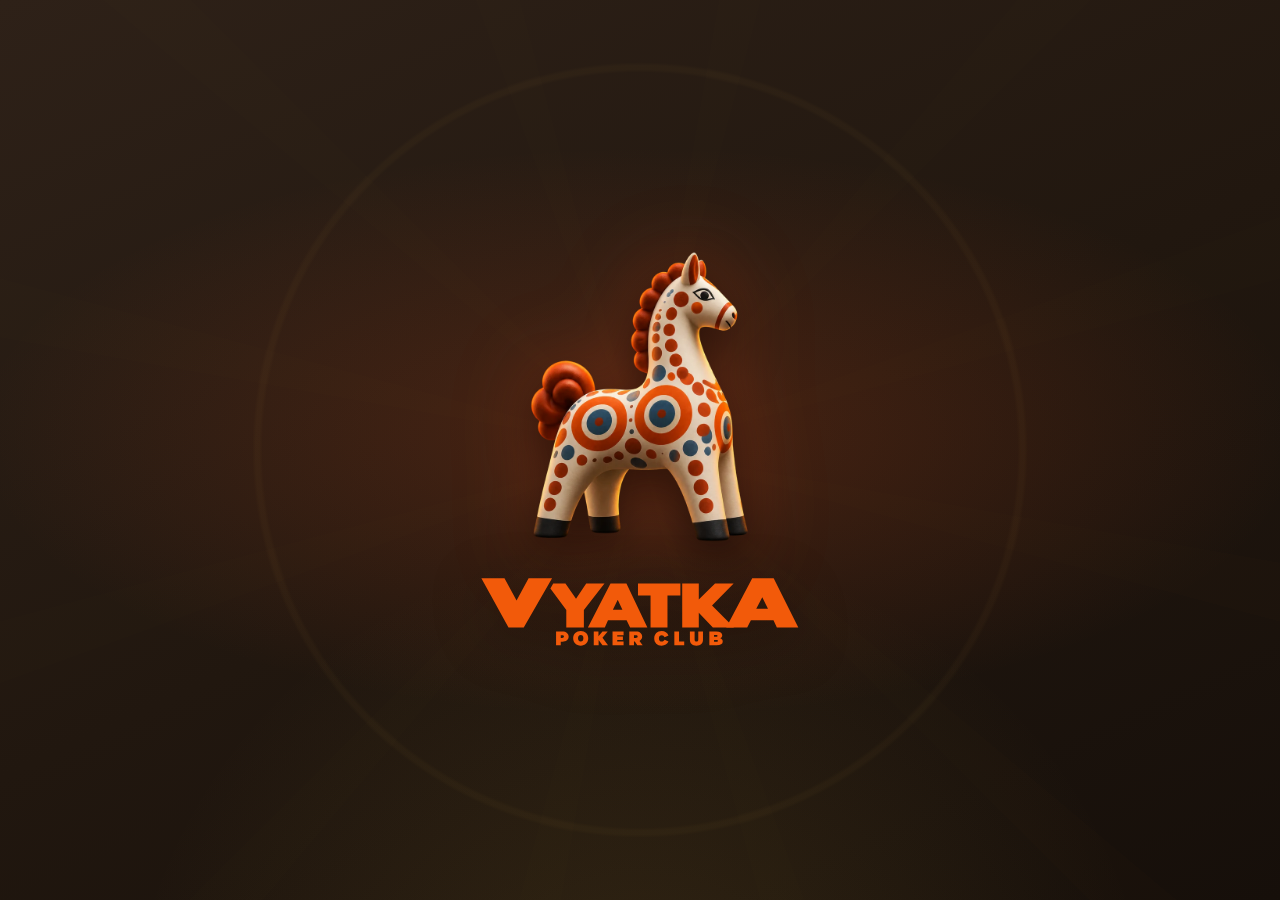
<file: index.html>
<!doctype html>
<html lang="ru">
<head>
<meta charset="utf-8"/>
<meta name="viewport" content="width=device-width,initial-scale=1,maximum-scale=1,user-scalable=no,viewport-fit=cover"/>
<title>Вятка — приложение игрока</title>
<link rel="apple-touch-icon" href="assets/icons/apple-touch-icon.png"/>
<link rel="manifest" href="assets/manifest.webmanifest"/>
<meta name="apple-mobile-web-app-title" content="Вятка"/>
<link rel="stylesheet" href="css/app.css"/>
<style>
/* Приложение игрока живёт в Telegram, на телефоне и одной рукой: колонка
   в 560px, крупные карточки, кнопки во всю ширину. Токены и базовые классы —
   из css/app.css, здесь только то, чего в админке нет.

   Отдельная история — объём. Админка плоская сознательно: это рабочий
   инструмент, его смотрят по десять раз за вечер. Приложение игрок открывает
   раз в неделю, и там плоскость читается как «недоделали». Объём здесь
   набирается слоями, а не цветом: тканевый фон, многоуровневые тени с
   внутренним бликом по верхней кромке, тёмная геро-карточка с тёплой
   подсветкой и нажатия с уменьшением. */

/* Приложение, а не страница: масштаб жестами не нужен. Двойной тап
   гасим здесь, щипок на iOS — скриптом ниже (WebKit игнорирует user-scalable). */
html{touch-action:manipulation;-webkit-text-size-adjust:100%}

:root{
  /* Тень одним слоем даёт «наклейку». Три слоя — близкий контактный,
     средний и дальний рассеянный — дают предмет, лежащий на столе. */
  --sh-sm:0 1px 2px rgba(36,27,20,.06), 0 3px 10px rgba(36,27,20,.07);
  --sh-card:0 1px 2px rgba(36,27,20,.05), 0 6px 16px rgba(36,27,20,.10), 0 18px 38px rgba(36,27,20,.07);
  --sh-hero:0 2px 4px rgba(36,27,20,.10), 0 12px 28px rgba(36,27,20,.20), 0 30px 64px rgba(36,27,20,.18);
  /* Блик по верхней кромке — то, что делает карточку выпуклой, а не
     нарисованной. На кремовом он белый, на тёмном — почти прозрачный. */
  --edge:inset 0 1px 0 rgba(255,255,255,.8);
  --edge-dark:inset 0 1px 0 rgba(255,252,244,.08);
  --hair:1px solid rgba(36,27,20,.05);
}

/* Фон — вятский орнамент из css/app.css (body.ornament). */
*{-webkit-tap-highlight-color:transparent}

.wrap{max-width:560px}
.screen{display:none}
.screen.on{display:block}

/* Общая физика нажатия: карточка проседает, а не прыгает. */
.tcard,.tile,.banner,.hRow[data-open]{transition:transform .14s ease, box-shadow .14s ease, filter .14s ease}
.tcard:active,.tile:active,.banner:active{transform:scale(.985);filter:brightness(.985)}

/* ── Шапка ──────────────────────────────────────────────────── */
/* Шапка остаётся оранжевой — это марка клуба, — но перестаёт быть плашкой:
   градиент, тёплое пятно света и масть-водяной знак. Геро-карточка заезжает
   на её нижний край: наложение слоёв само по себе даёт глубину. */
.apphead.compact{
  position:relative;overflow:hidden;
  /* Одна строка: аватар, приветствие с именем, марка — на телефоне место
     нужно турнирам. Карточки на шапку не заезжают: она самостоятельная
     плашка со скруглёнными углами. */
  display:flex;flex-wrap:nowrap;align-items:center;gap:12px;
  padding:14px 16px;margin-bottom:14px;
  border-radius:var(--r-lg);
  background:
    radial-gradient(120% 140% at 88% -10%, rgba(255,214,168,.38), transparent 60%),
    linear-gradient(160deg,#F2622C 0%,#E9531F 46%,#C8420F 100%);
  box-shadow:0 10px 26px rgba(172,61,23,.28);
}
.apphead.compact::after{
  content:"\2660";
  position:absolute;right:-6px;bottom:-34px;
  font:900 96px/1 serif;color:rgba(255,252,244,.09);pointer-events:none;
}
.apphead .headText{min-width:0;flex:1}
.apphead .hi{font-size:10px;font-weight:800;letter-spacing:.12em;text-transform:uppercase;color:rgba(255,252,244,.72)}
.apphead h1{
  font-size:21px;line-height:1.15;margin-top:1px;text-shadow:0 2px 10px rgba(122,40,12,.35);
  white-space:nowrap;overflow:hidden;text-overflow:ellipsis;
}
.apphead .logoLink{margin-left:auto;flex:none;position:relative;z-index:1}
.apphead .logoMark.on-accent{height:20px;margin:0}
/* Марка — над водяным знаком масти, иначе ::after кладётся поверх */
.apphead .logoMark{position:relative;z-index:1}
.apphead .avatarPill{position:relative;z-index:1;flex:none;width:40px;height:40px}
/* Уровень под именем. Номер — на фишке с кантом цвета ранга: при появлении
   она прокручивается, как брошенная на стол; шкала опыта наливается от нуля
   и раз в несколько секунд по ней пробегает блик. Вокруг аватарки — кольцо
   ранга, в шапке оно медленно вращается. Тап — в профиль. */
.apphead .lvWrap{z-index:1}
.lvWrap>.avatarPill{position:relative;margin:0}
.apphead .lvWrap::before{animation:hlSpin 14s linear infinite}
.headLv{
  display:flex;align-items:center;gap:7px;margin-top:6px;max-width:230px;cursor:pointer;
  font-size:11px;font-weight:800;color:rgba(255,252,244,.92);white-space:nowrap;
  -webkit-tap-highlight-color:transparent;
}
.headLv[hidden]{display:none}
.hlChip{
  position:relative;flex:none;width:23px;height:23px;border-radius:50%;
  display:grid;place-items:center;perspective:200px;
  background:repeating-conic-gradient(#FFFCF4 0 22.5deg,var(--rk) 22.5deg 45deg);
  box-shadow:0 2px 6px rgba(122,40,12,.4), inset 0 0 0 1px rgba(0,0,0,.08);
  animation:hlToss .95s cubic-bezier(.2,.9,.3,1.15) .15s both;
}
.hlChip b{
  width:16px;height:16px;border-radius:50%;background:#FFFCF4;color:var(--rk);
  font:900 9.5px/16px system-ui,sans-serif;text-align:center;font-variant-numeric:tabular-nums;
  box-shadow:inset 0 0 0 1px rgba(36,27,20,.1);
}
.headLv.rk-legend .hlChip b{background:linear-gradient(155deg,#FFF6DA,#F2CF7A);color:#6B4A12}
.hlChip.pop{animation:hlPop .7s cubic-bezier(.2,.9,.3,1.4)}
.hlRank{flex:none;text-shadow:0 1px 6px rgba(122,40,12,.3)}
.hlBar{
  position:relative;flex:1;min-width:36px;height:6px;border-radius:999px;overflow:hidden;
  background:rgba(255,252,244,.2);box-shadow:inset 0 1px 2px rgba(122,40,12,.3);
}
.hlBar>i{
  position:relative;display:block;height:100%;border-radius:inherit;overflow:hidden;
  background:linear-gradient(90deg,#F7C66B,#FFEDC4);
  box-shadow:0 0 8px rgba(255,226,160,.7);
  transition:width 1.3s cubic-bezier(.22,1,.36,1) .45s;
}
.hlBar>i::after{
  content:"";position:absolute;inset:0;transform:translateX(-100%);
  background:linear-gradient(100deg,transparent 25%,rgba(255,255,255,.95) 50%,transparent 75%);
  animation:hlShine 4.2s ease-in-out 2s infinite;
}
@keyframes hlToss{
  0%{opacity:0;transform:translateY(-10px) rotateY(-540deg) scale(.5)}
  60%{opacity:1}
  100%{opacity:1;transform:none}
}
@keyframes hlPop{0%{transform:scale(1)}40%{transform:scale(1.45) rotate(-12deg)}100%{transform:scale(1)}}
@keyframes hlShine{0%{transform:translateX(-100%)}35%,100%{transform:translateX(100%)}}
@keyframes hlSpin{to{transform:rotate(1turn)}}
@media (prefers-reduced-motion:reduce){
  .hlChip,.hlChip.pop,.hlBar>i::after,.apphead .lvWrap::before{animation:none}
  .hlBar>i{transition:none}
}
.avatarPill{
  box-shadow:0 4px 12px rgba(122,40,12,.3), inset 0 1px 0 rgba(255,255,255,.9);
  overflow:hidden;
}
.avatarPill img{width:100%;height:100%;border-radius:999px;object-fit:cover}
#heroWrap{position:relative;z-index:2}

/* ── Карточка турнира ───────────────────────────────────────── */
.tcard{
  position:relative;overflow:hidden;cursor:pointer;
  border-radius:var(--r-lg);margin-bottom:12px;
  background:linear-gradient(168deg,#FFFEF9 0%,#FAF3E5 100%);
  border:var(--hair);
  box-shadow:var(--sh-card), var(--edge);
}
.tcard .tcBody{position:relative;z-index:1;padding:16px 16px 14px}
/* Водяной знак: масть размером с карточку, почти невидимая. Её не читают —
   её замечают, и лист перестаёт быть листом. */
.tcard .tcBody::before{
  content:"\2663";
  position:absolute;right:2px;top:-18px;
  font:900 92px/1 serif;color:rgba(36,27,20,.022);pointer-events:none;
}

/* Геро — главный предмет на экране: тёмное сукно, тёплый свет из угла,
   золотая волосяная рамка и фишка, уходящая за правый край. */
.tcard.hero{
  color:var(--surface);border:none;
  background:
    radial-gradient(130% 100% at 88% 6%, rgba(233,83,31,.42), transparent 62%),
    radial-gradient(90% 80% at 6% 104%, rgba(232,185,74,.16), transparent 62%),
    linear-gradient(152deg,#34261B 0%,#241B14 52%,#18110B 100%);
  box-shadow:var(--sh-hero), var(--edge-dark), inset 0 0 0 1px rgba(232,185,74,.18);
}
.tcard.hero .tcBody::before{content:"\2660";color:rgba(232,185,74,.06)}
.tcard.dark .tcName{color:var(--surface);text-shadow:0 2px 12px rgba(0,0,0,.35)}
.tcard.dark .eyebrow{color:rgba(255,252,244,.62)}
/* Фишка, уходящая за правый край. Насечки идут только по ободу: пущенные от
   центра, они превращают фишку в мишень — первый заход это и показал.
   Обод вырезается радиальной маской, поверх неё ложатся кольца и поле. */
.tcard.hero::before,
.tcard.hero::after{
  content:"";position:absolute;z-index:0;pointer-events:none;
  right:-54px;top:50%;transform:translateY(-50%);
  width:168px;height:168px;border-radius:50%;
}
/* Поле фишки и внутренние кольца. */
.tcard.hero::before{
  background:
    radial-gradient(circle at 50% 50%, rgba(255,252,244,.1) 0 29%, transparent 29.5%),
    radial-gradient(circle at 50% 50%, transparent 0 36%, rgba(255,252,244,.09) 36% 37.5%, transparent 38%),
    radial-gradient(circle at 50% 50%, transparent 0 73%, rgba(232,185,74,.22) 73% 75%, transparent 75.5%),
    radial-gradient(circle at 50% 50%, rgba(233,83,31,.26) 0 100%);
  -webkit-mask-image:linear-gradient(to right, transparent 0, #000 78px);
  mask-image:linear-gradient(to right, transparent 0, #000 78px);
}
/* Насечки — отдельным слоем, зажатым в кольцо между 78% и 95% радиуса:
   пущенные от центра, они превращают фишку в мишень (первый заход это и показал). */
.tcard.hero::after{
  background:repeating-conic-gradient(from 7deg, rgba(232,185,74,.34) 0 8deg, transparent 8deg 30deg);
  -webkit-mask-image:
    radial-gradient(circle at 50% 50%, transparent 0 78%, #000 79% 94%, transparent 95%),
    linear-gradient(to right, transparent 0, #000 78px);
  mask-image:
    radial-gradient(circle at 50% 50%, transparent 0 78%, #000 79% 94%, transparent 95%),
    linear-gradient(to right, transparent 0, #000 78px);
  -webkit-mask-composite:source-in;
  mask-composite:intersect;
}

/* Карточки с картинкой — «Джокер», «Нокаут», «Феникс», «Double Life», «Фриролл», «Мафия», «Фризаут» (card_art в
   tournaments, выбирается в tournaments.html). Слева на картинке тёмное поле
   под текст, справа сюжет. Градиент поверх — страховка: на узкой карточке
   картинка обрезается слева, и сюжет подъезжает под пилюли. Карточка тёмная
   и в списке, и на главной, поэтому цвета текста и пилюль — общие для .dark. */
.art-joker{--art:url("assets/art/joker.webp");--art-shift:-74px}
.art-knockout{--art:url("assets/art/knockout.webp");--art-shift:-30px}
.art-phoenix{--art:url("assets/art/phoenix.webp");--art-shift:0px}
.art-doublelife{--art:url("assets/art/doublelife.webp");--art-shift:-64px}
.art-freeroll{--art:url("assets/art/freeroll.webp");--art-shift:-40px}
.art-mafia{--art:url("assets/art/mafia.webp");--art-shift:-40px}
.art-freezeout{--art:url("assets/art/freezeout.webp");--art-shift:-40px}
/* Финал месяца — не card_art, а флаг is_monthly_final: картинка идёт сама. */
.art-final{--art:url("assets/art/final.webp");--art-shift:-40px}
.tcard.art{
  color:var(--surface);border:none;min-height:176px;
  background:
    linear-gradient(90deg, rgba(14,9,6,.9) 0%, rgba(14,9,6,.72) 36%, rgba(14,9,6,0) 66%),
    #120C08 var(--art) right center/cover no-repeat;
  box-shadow:var(--sh-hero), var(--edge-dark), inset 0 0 0 1px rgba(232,185,74,.22);
}
.tcard.art::before,.tcard.art::after,.tcard.art .tcBody::before{display:none}
.tcard.art .tcBody{padding-right:38%}
.tcard.art .tcName{text-shadow:0 2px 12px rgba(0,0,0,.6)}
.tcard.art .pill{backdrop-filter:blur(4px);-webkit-backdrop-filter:blur(4px)}
/* На телефоне карточка почти квадратнее картинки: cover обрезает тёмное поле
   слева, и сюжет уезжает под текст. Картинку прижимаем по высоте и выдвигаем
   за правый край — насколько, зависит от того, где на картинке главное
   (--art-shift): у феникса голова у самого края, его не двигаем. */
@media(max-width:520px){
  .tcard.art{background-size:auto, auto 100%;background-position:0 0, right var(--art-shift) center}
  .tcard.art .tcBody{padding-right:44%}
}

.tcName{font-size:20px;font-weight:900;letter-spacing:-.025em;line-height:1.14}
.tcFee{font-size:12.5px;font-weight:800;color:var(--accent-dark);margin-top:5px;letter-spacing:.01em}
.tcard.dark .tcFee{color:var(--gold)}

/* ── Пилюли ─────────────────────────────────────────────────── */
.pills{display:flex;flex-wrap:wrap;gap:6px;margin-top:11px}
.pill{
  display:inline-flex;align-items:center;gap:5px;
  padding:5px 10px;border-radius:9px;
  background:rgba(36,27,20,.05);color:var(--ink-2);
  border:1px solid rgba(36,27,20,.05);
  font-size:11.5px;font-weight:800;font-variant-numeric:tabular-nums;
}
.pill.hot{background:var(--accent-soft);color:var(--accent-dark);border-color:rgba(233,83,31,.2)}
.pill.ok{background:rgba(46,125,79,.12);color:var(--ok);border-color:rgba(46,125,79,.22)}
.pill.warn{background:rgba(232,185,74,.24);color:#7A5E12;border-color:rgba(232,185,74,.4)}
.pill.live{
  background:linear-gradient(160deg,#F2622C,#C8420F);color:var(--surface);border-color:transparent;
  box-shadow:0 2px 8px rgba(200,66,15,.4), inset 0 1px 0 rgba(255,255,255,.22);
}
.pill.live::before{
  content:"";width:6px;height:6px;border-radius:50%;background:currentColor;
  animation:blink 1.8s ease-in-out infinite;
}
.pIco{width:13px;height:13px;flex:none;fill:none;stroke:currentColor;stroke-width:1.8;stroke-linecap:round;stroke-linejoin:round;opacity:.72}
@keyframes blink{0%,100%{opacity:1;transform:scale(1)}50%{opacity:.25;transform:scale(.7)}}
/* На тёмном светлая пилюля тонет: своя заливка и свой цвет текста.
   Те же правила нужны шапке экрана турнира — она из того же сукна. */
.tcard.dark .pill,.detailHead .pill{background:rgba(255,252,244,.11);color:rgba(255,252,244,.88);border-color:rgba(255,252,244,.13)}
.tcard.dark .pill.hot,.detailHead .pill.hot{background:linear-gradient(160deg,#F3D585,#E8B94A);color:#3A2C21;border-color:transparent;box-shadow:inset 0 1px 0 rgba(255,255,255,.5)}
.tcard.dark .pill.ok,.detailHead .pill.ok{background:rgba(110,220,150,.16);color:#7FE3A6;border-color:rgba(110,220,150,.26)}
.tcard.dark .pill.warn,.detailHead .pill.warn{background:rgba(232,185,74,.2);color:#F0CE7E;border-color:rgba(232,185,74,.3)}
/* «Идёт сейчас» должно кричать и на тёмном — иначе правило выше гасит его
   в ту же полупрозрачную плашку, что и дату. */
.tcard.dark .pill.live,.detailHead .pill.live{
  background:linear-gradient(160deg,#F2622C,#C8420F);color:var(--surface);border-color:transparent;
  box-shadow:0 2px 10px rgba(233,83,31,.5), inset 0 1px 0 rgba(255,255,255,.22);
}

/* ── Кнопка карточки ────────────────────────────────────────── */
/* Была полосой во всю ширину — выглядела как подвал таблицы. Стала кнопкой
   с полями: объём даёт внутренний блик сверху и тёмная подрезка снизу. */
.tcCta{
  display:block;width:calc(100% - 32px);margin:0 16px 16px;
  position:relative;z-index:1;
  padding:14px 16px;border-radius:14px;text-align:center;
  font-size:13px;font-weight:900;letter-spacing:.04em;text-transform:uppercase;
  background:linear-gradient(160deg,#F2622C 0%,#E9531F 44%,#C8420F 100%);
  color:var(--surface);
  box-shadow:
    0 2px 6px rgba(172,61,23,.3),
    0 8px 20px rgba(172,61,23,.22),
    inset 0 1px 0 rgba(255,255,255,.26),
    inset 0 -2px 0 rgba(0,0,0,.12);
}
.tcCta:active{transform:scale(.97);filter:brightness(.95)}
.tcCta.done{
  background:rgba(46,125,79,.1);color:var(--ok);
  box-shadow:inset 0 0 0 1.5px rgba(46,125,79,.3);
}
.tcCta.flat{
  background:rgba(36,27,20,.05);color:var(--ink-2);
  box-shadow:inset 0 0 0 1px rgba(36,27,20,.08);
}
.tcard.dark .tcCta.done{background:rgba(110,220,150,.13);color:#8FE9B4;box-shadow:inset 0 0 0 1.5px rgba(110,220,150,.3)}
.tcard.dark .tcCta.flat{background:rgba(255,252,244,.1);color:rgba(255,252,244,.8);box-shadow:inset 0 0 0 1px rgba(255,252,244,.16)}

/* ── Баннер ─────────────────────────────────────────────────── */
/* Широкая тёмная плашка между геро и плитками: без неё экран распадается на
   «большая карточка» и «мелкая сетка», и середина проваливается. */
.banner{
  position:relative;overflow:hidden;cursor:pointer;
  border-radius:var(--r-lg);padding:18px 20px;margin-bottom:12px;
  color:var(--surface);
  background:
    radial-gradient(120% 130% at 86% 16%, rgba(232,185,74,.26), transparent 62%),
    linear-gradient(150deg,#3E2E21 0%,#2A2018 58%,#1C150E 100%);
  box-shadow:var(--sh-card), var(--edge-dark), inset 0 0 0 1px rgba(232,185,74,.12);
}
.banner .bEyebrow{font-size:10.5px;font-weight:800;letter-spacing:.14em;text-transform:uppercase;color:var(--gold)}
.banner .bTitle{font-size:17px;font-weight:900;letter-spacing:-.02em;margin-top:4px}
.banner .bSub{font-size:12.5px;color:rgba(255,252,244,.56);margin-top:2px}
.banner .bCta{margin-top:10px;font-size:12px;font-weight:800;color:var(--gold);letter-spacing:.03em}
.banner .bLeft{position:relative;z-index:1;max-width:66%}
/* Веер карт справа: три скруглённых прямоугольника под углом. Рисовать
   кубок градиентами выходит «гриб на подставке» — карты читаются честнее,
   и они же про покер. */
.banner .bDeck{
  position:absolute;right:16px;top:50%;z-index:0;pointer-events:none;
  width:1px;height:1px;
}
.banner .bDeck i{
  position:absolute;left:0;top:0;
  width:52px;height:74px;margin:-37px 0 0 -26px;
  border-radius:8px;
  background:linear-gradient(160deg, rgba(255,252,244,.94), rgba(238,228,206,.9));
  box-shadow:0 6px 16px rgba(0,0,0,.4), inset 0 0 0 1px rgba(36,27,20,.12);
  transform-origin:50% 120%;
}
.banner .bDeck i:nth-child(1){transform:rotate(-20deg)}
.banner .bDeck i:nth-child(2){transform:rotate(-2deg)}
.banner .bDeck i:nth-child(3){transform:rotate(16deg)}
.banner .bDeck i::after{
  content:"\2660";position:absolute;left:6px;top:2px;
  font:900 17px/1 serif;color:var(--ink);
}
.banner .bDeck i:nth-child(2)::after{content:"\2665";color:var(--accent)}
.banner .bDeck i:nth-child(3)::after{content:"\2666";color:var(--accent)}

/* ── Плитки клуба ───────────────────────────────────────────── */
.tiles{display:grid;grid-template-columns:1fr 1fr;gap:10px}
.tile{
  position:relative;overflow:hidden;cursor:pointer;
  background:linear-gradient(166deg,#FFFEF9 0%,#F7EFDE 100%);
  border:var(--hair);border-radius:18px;padding:14px;
  box-shadow:var(--sh-sm), var(--edge);
  text-align:left;color:var(--ink);text-decoration:none;
  display:flex;flex-direction:column;gap:6px;min-height:118px;
  /* Плитки — это <button>, а кнопкам в дизайн-системе задан nowrap: без
     возврата к normal длинные подписи обрезаются по краю. */
  white-space:normal;
}
.tile::after{
  content:"";position:absolute;inset:0;pointer-events:none;
  background:radial-gradient(circle at 16% 10%, rgba(232,185,74,.18), transparent 56%);
}
.tile .tt{font-size:16.5px;font-weight:900;letter-spacing:-.015em;position:relative;z-index:1;margin-top:4px}
.tile .muted{position:relative;z-index:1;font-size:12.5px;font-weight:600;line-height:1.35;color:#6B5A45}
.tile .coin{width:48px;height:48px}
.tile .coin svg{width:24px;height:24px}
.tile .coin b{font-size:15px;font-weight:900;letter-spacing:-.02em}
/* Своя краска на каждое действие: адрес — терракота, ВК — синий,
   о клубе — латунь, поддержка — зелень. Блик и подрезка — как у .coin. */
.coin.c-map{color:#fff;background:radial-gradient(circle at 34% 24%, rgba(255,240,228,.7) 0 9%, transparent 10%),linear-gradient(155deg,#F59A6E 0%,#E0622E 45%,#B8461B 100%)}
.coin.c-vk{color:#fff;background:radial-gradient(circle at 34% 24%, rgba(230,240,255,.7) 0 9%, transparent 10%),linear-gradient(155deg,#6FA3F0 0%,#2F74D9 45%,#1E57AE 100%)}
.coin.c-chat{color:#fff;background:radial-gradient(circle at 34% 24%, rgba(230,255,238,.7) 0 9%, transparent 10%),linear-gradient(155deg,#6CCB8E 0%,#2E9E5B 45%,#1F7843 100%)}

/* Жетон вместо эмодзи. Эмодзи рисует система — и на каждом телефоне по-своему,
   в чужом стиле и без тени. Жетон сделан из градиентов: латунь, блик сверху,
   подрезка снизу — и он свой на любом устройстве. */
.coin{
  position:relative;z-index:1;flex:none;
  width:40px;height:40px;border-radius:50%;
  display:grid;place-items:center;color:#4A3413;
  background:
    radial-gradient(circle at 34% 24%, rgba(255,250,228,.95) 0 9%, transparent 10%),
    linear-gradient(155deg,#F7DFA8 0%,#E8B94A 40%,#C7953B 74%,#A87A2B 100%);
  box-shadow:
    inset 0 1px 0 rgba(255,255,255,.8),
    inset 0 -2px 4px rgba(120,84,20,.38),
    0 3px 8px rgba(36,27,20,.22);
}
.coin svg{width:19px;height:19px;stroke:currentColor;fill:none;stroke-width:1.9;stroke-linecap:round;stroke-linejoin:round}

/* ── Фильтры ────────────────────────────────────────────────── */
.chips{display:flex;gap:8px;margin-bottom:14px}
.chips button{
  flex:1;background:rgba(255,252,244,.6);color:var(--muted);
  box-shadow:inset 0 0 0 1px rgba(36,27,20,.08), 0 1px 2px rgba(36,27,20,.04);
  border-radius:12px;
}
.chips button.on{
  background:linear-gradient(160deg,#34261B,#241B14);color:var(--surface);
  box-shadow:0 4px 12px rgba(36,27,20,.25), inset 0 1px 0 rgba(255,255,255,.1);
}

/* ── Детали турнира ─────────────────────────────────────────── */
.detailHead{
  position:relative;overflow:hidden;
  margin:0 -14px 16px;padding:16px 18px 22px;
  border-radius:0 0 var(--r-lg) var(--r-lg);
  color:var(--surface);
  background:
    radial-gradient(120% 130% at 86% -4%, rgba(233,83,31,.4), transparent 62%),
    linear-gradient(152deg,#34261B 0%,#241B14 52%,#18110B 100%);
  box-shadow:0 12px 30px rgba(36,27,20,.24), var(--edge-dark);
}
.detailHead::after{
  content:"\2660";position:absolute;right:-16px;bottom:-52px;
  font:900 148px/1 serif;color:rgba(232,185,74,.05);pointer-events:none;
}
.detailHead h1{color:var(--surface);font-size:25px;margin-top:8px;letter-spacing:-.025em;position:relative;z-index:1}
.detailHead .pills{position:relative;z-index:1}
/* Шапка турнира с картинкой — та же, что на его карточке: тёмное поле под
   название слева, сюжет справа. Выше обычной, чтобы картинку было видно. */
.detailHead.art{
  min-height:210px;
  background:
    linear-gradient(90deg, rgba(14,9,6,.92) 0%, rgba(14,9,6,.74) 36%, rgba(14,9,6,0) 66%),
    #120C08 var(--art) right center/cover no-repeat;
}
.detailHead.art::after{display:none}
.detailHead.art h1,.detailHead.art .pills{margin-right:38%}
.detailHead.art h1{text-shadow:0 2px 12px rgba(0,0,0,.6)}
.detailHead.art .pill{backdrop-filter:blur(4px);-webkit-backdrop-filter:blur(4px)}
@media(max-width:520px){
  .detailHead.art{background-size:auto, auto 100%;background-position:0 0, right var(--art-shift) center}
  .detailHead.art h1,.detailHead.art .pills{margin-right:44%}
}
/* Чужой профиль — шапка того же сукна, что у турнира, а внутри тот же
   жетон, имя и строка чисел, что в своём профиле. */
.plHead .phTop{margin-top:14px;position:relative;z-index:1}
.plHead .phStats{position:relative;z-index:1}
/* Строки, по которым открывается профиль игрока. */
[data-player]{cursor:pointer}
[data-player] .nm::after,[data-player] .hName::after{content:" \203A";color:var(--muted);font-weight:700}
.backBtn{
  position:relative;z-index:1;
  background:rgba(255,252,244,.13);color:var(--surface);
  padding:7px 13px;font-size:12px;border-radius:999px;
  box-shadow:inset 0 0 0 1px rgba(255,252,244,.16);
}

.card{background:linear-gradient(168deg,#FFFEF9 0%,#FAF3E5 100%);border:var(--hair);box-shadow:var(--sh-card), var(--edge)}
.specs{display:grid;grid-template-columns:1fr 1fr;gap:1px;background:rgba(36,27,20,.07);border-radius:var(--r-md);overflow:hidden}
.spec{background:linear-gradient(170deg,#FFFEF9,#F8F1E2);padding:12px 14px}
.spec .sl{font-size:10px;font-weight:800;letter-spacing:.12em;text-transform:uppercase;color:var(--muted)}
.spec .sv{font-size:16px;font-weight:900;font-variant-numeric:tabular-nums;margin-top:2px}
.feat{display:flex;gap:9px;font-size:14px;font-weight:600;padding:5px 0}
.feat::before{content:"\25C6";color:var(--accent);font-size:10px;line-height:1.7}

/* ── Карточка адреса в модалке ──────────────────────────────── */
.addrRow{display:flex;align-items:center;gap:12px}
.addrRow .addrMain{font-size:17px;font-weight:900;letter-spacing:-.01em}
.mapBtn{
  display:flex;align-items:center;justify-content:center;gap:7px;
  margin-top:16px;width:100%;
  padding:12px 16px;border-radius:var(--r-md);
  background:var(--accent);color:var(--surface);
  font-weight:800;font-size:14px;text-decoration:none;
}
.mapBtn:hover{filter:brightness(1.05)}
.mapBtn svg{width:16px;height:16px;stroke:currentColor;fill:none;stroke-width:2;stroke-linecap:round;stroke-linejoin:round}

/* Живой блок — единственное место, где что-то меняется на глазах.
   Поэтому он ярче всего на экране и с бегущей точкой. */
.liveBox{
  position:relative;overflow:hidden;
  border-radius:var(--r-md);padding:16px 18px;margin-bottom:14px;
  color:var(--surface);
  background:
    radial-gradient(120% 140% at 88% -10%, rgba(255,214,168,.34), transparent 58%),
    linear-gradient(160deg,#F2622C 0%,#E9531F 46%,#C8420F 100%);
  box-shadow:0 8px 22px rgba(172,61,23,.3), inset 0 1px 0 rgba(255,255,255,.2);
}
.liveBox::after{
  content:"\2665";position:absolute;right:-8px;bottom:-32px;
  font:900 110px/1 serif;color:rgba(255,252,244,.1);pointer-events:none;
}
.liveBox>*{position:relative;z-index:1}
.liveBox .lvTime{font-size:42px;font-weight:900;letter-spacing:-.035em;font-variant-numeric:tabular-nums;line-height:1;text-shadow:0 2px 14px rgba(122,40,12,.35)}
.liveBox .lvMeta{font-size:13px;font-weight:800;color:rgba(255,252,244,.84);margin-top:5px}

/* На экране турнира таб-бар скрыт, поэтому кнопка липнет к самому низу —
   отступ под несуществующую навигацию оставлял бы её висеть над списком. */
.stickyCta{position:sticky;bottom:calc(12px + env(safe-area-inset-bottom));z-index:30;padding:10px 0 4px}
.stickyCta button,.stickyCta a{
  width:100%;padding:16px;font-size:14px;font-weight:900;
  letter-spacing:.04em;text-transform:uppercase;border-radius:var(--r-md);
}
.stickyCta button:not(.ghost):not(.danger){
  background:linear-gradient(160deg,#F2622C 0%,#E9531F 44%,#C8420F 100%);
  box-shadow:
    0 3px 8px rgba(172,61,23,.32),
    0 12px 28px rgba(172,61,23,.26),
    inset 0 1px 0 rgba(255,255,255,.26),
    inset 0 -2px 0 rgba(0,0,0,.12);
}
.stickyCta button:active{transform:scale(.97)}

/* ── История и состав ───────────────────────────────────────── */
.hRow{display:flex;align-items:center;gap:11px;padding:11px 12px;border-radius:var(--r-md);background:transparent}
.hRow+.hRow{border-top:1px solid var(--line)}
.hRow .place{
  width:32px;height:32px;border-radius:999px;flex:none;display:grid;place-items:center;
  background:rgba(36,27,20,.05);color:var(--muted);font-size:12.5px;font-weight:900;
  box-shadow:inset 0 1px 0 rgba(255,255,255,.7);
}
/* Первое место — жетон, а не серая плашка: победу видно с расстояния. */
.hRow .place.p1{
  background:
    radial-gradient(circle at 34% 24%, rgba(255,250,228,.95) 0 10%, transparent 11%),
    linear-gradient(155deg,#F7DFA8,#E8B94A 42%,#C7953B 100%);
  color:#4A3413;
  box-shadow:inset 0 1px 0 rgba(255,255,255,.8), 0 2px 7px rgba(170,125,35,.45);
}
.hRow .place.p2{background:linear-gradient(155deg,#FBE3D6,#F3C3AC);color:var(--accent-dark);box-shadow:inset 0 1px 0 rgba(255,255,255,.7)}
.hRow .hMain{flex:1;min-width:0}
.hRow .hName{font-weight:800;overflow:hidden;text-overflow:ellipsis;white-space:nowrap}
.listRow{background:transparent}

/* Строка профиля (записан / сыгранное) для турнира с картинкой — та же
   карточка, что в расписании, только полоской: тёмное поле под текст слева,
   сюжет справа, картинка по высоте строки. */
.hRow.art{
  position:relative;overflow:hidden;min-height:76px;margin:6px 0;
  border-radius:var(--r-md);color:var(--surface);cursor:pointer;
  background:
    linear-gradient(90deg, rgba(14,9,6,.94) 0%, rgba(14,9,6,.8) 42%, rgba(14,9,6,0) 78%),
    #120C08 var(--art) right center/auto 100% no-repeat;
  box-shadow:var(--sh-sm), inset 0 0 0 1px rgba(232,185,74,.2);
}
.hRow.art+.hRow,.hRow+.hRow.art{border-top:0}
.hRow.art .hMain{padding-right:34%}
.hRow.art .hName{color:var(--surface);text-shadow:0 1px 8px rgba(0,0,0,.6)}
.hRow.art .muted{color:rgba(255,252,244,.66)}
.hRow.art .place:not(.p1):not(.p2){background:rgba(255,252,244,.12);color:rgba(255,252,244,.85);box-shadow:none}

/* ── Профиль ────────────────────────────────────────────────── */
.kpi{
  background:linear-gradient(168deg,#FFFDF6,#F5ECD9);
  border:var(--hair);
  box-shadow:var(--sh-sm), var(--edge);
}
.kpi .kpiValue{letter-spacing:-.03em}

/* Геро-карточка профиля — тот же приём, что у карточки турнира и шапки
   турнира: тёмное сукно, тёплый свет из угла, масть-водяной знак. Плоский
   блок с именем и KPI тонул среди таких же кремовых карточек ниже; на своём
   сукне он читается как заглавный экран, а не ещё одна настройка. */
.profileHero{
  position:relative;overflow:hidden;
  padding:18px 16px 14px;
  border-radius:var(--r-lg);margin-bottom:14px;
  color:var(--surface);
  background:
    radial-gradient(130% 100% at 88% -10%, rgba(233,83,31,.42), transparent 62%),
    radial-gradient(90% 80% at 6% 104%, rgba(232,185,74,.16), transparent 62%),
    linear-gradient(152deg,#34261B 0%,#241B14 52%,#18110B 100%);
  box-shadow:var(--sh-hero), var(--edge-dark), inset 0 0 0 1px rgba(232,185,74,.18);
}
.profileHero::after{
  content:"\2660";position:absolute;right:-10px;bottom:-42px;
  font:900 132px/1 serif;color:rgba(232,185,74,.06);pointer-events:none;
}
.profileHero>*{position:relative;z-index:1}
.phTop{display:flex;align-items:center;gap:14px}
/* Тот же жетон, что у плиток клуба: латунный градиент с бликом — своя
   рамка вместо чужой фотографии, когда её ещё нет. */
.phAvatar{
  width:58px;height:58px;border-radius:999px;flex:none;overflow:hidden;
  display:grid;place-items:center;font-size:19px;font-weight:900;color:#4A3413;
  background:
    radial-gradient(circle at 34% 24%, rgba(255,250,228,.95) 0 9%, transparent 10%),
    linear-gradient(155deg,#F7DFA8 0%,#E8B94A 40%,#C7953B 74%,#A87A2B 100%);
  box-shadow:inset 0 1px 0 rgba(255,255,255,.8), inset 0 -2px 4px rgba(120,84,20,.38), 0 4px 12px rgba(0,0,0,.3);
}
.phAvatar img{width:100%;height:100%;object-fit:cover}
.phInfo{min-width:0}
.phName{
  font-size:21px;font-weight:900;letter-spacing:-.02em;
  text-shadow:0 2px 10px rgba(0,0,0,.3);
  overflow:hidden;text-overflow:ellipsis;white-space:nowrap;
}
.phTag{
  display:inline-flex;margin-top:6px;padding:4px 10px;border-radius:999px;
  background:rgba(255,252,244,.13);color:rgba(255,252,244,.85);
  font-size:11.5px;font-weight:800;box-shadow:inset 0 0 0 1px rgba(255,252,244,.14);
}
/* Статистика — одна строка из четырёх чисел, а не плитки KPI: чисел мало,
   и сетка 2×2 на телефоне съедала пол-экрана ради четырёх цифр. */
.phStats{
  display:grid;grid-template-columns:repeat(4,1fr);
  margin-top:14px;padding:9px 0;
  border-top:1px solid rgba(255,252,244,.1);border-bottom:1px solid rgba(255,252,244,.1);
}
.phStat{text-align:center;min-width:0}
.phStat+.phStat{border-left:1px solid rgba(255,252,244,.1)}
.phStat b{display:block;font-size:18px;font-weight:900;letter-spacing:-.02em;line-height:1.15;color:var(--surface)}
.phStat span{display:block;margin-top:2px;font-size:9.5px;font-weight:800;letter-spacing:.08em;text-transform:uppercase;color:rgba(255,252,244,.5)}
.phStat.hot b{color:var(--gold)}

/* Полное имя и телефон — прямо под ником, без отдельной карточки настроек.
   Пустая строка схлопывается (display:none из JS), а не показывает тире:
   у нового игрока «Полное имя: —» выглядит как незаполненная форма, а не
   как часть личной карточки. */
.phTop{align-items:flex-start}
.phView{margin-top:6px}
.phLine{font-size:12.5px;font-weight:700;color:rgba(255,252,244,.58);line-height:1.5}
/* Карандаш — тот же приём, что у правки макета в админке: круглая кнопка
   поверх карточки, а не подпись внутри текста. */
.phEditBtn{
  margin-left:auto;flex:none;width:34px;height:34px;padding:0;
  display:grid;place-items:center;border-radius:999px;
  background:rgba(255,252,244,.1);color:rgba(255,252,244,.85);
  box-shadow:inset 0 0 0 1px rgba(255,252,244,.14);
  font-size:15px;line-height:1;
}
.phEditBtn:hover{background:rgba(255,252,244,.18);filter:none}
.phEditForm{margin-top:14px}
.phEditForm .field{margin-bottom:10px}
/* Своё фото: тап по аватарке в своём профиле тоже открывает выбор файла. */
#profAvWrap{cursor:pointer}
#profAvWrap.busy .phAvatar{opacity:.45}
.pfPhotoRow{display:flex;gap:8px;margin-bottom:12px}
.pfPhotoRow button{flex:1}
/* Поля ввода наследуют светлую тему — на тёмном сукне это провал: своя
   тёмная заливка и золотой фокус вместо оранжевого. */
.profileHero .field>label{color:rgba(255,252,244,.48)}
.profileHero input{
  background:rgba(255,252,244,.08);color:var(--surface);
  border:1px solid rgba(255,252,244,.16);
}
.profileHero input::placeholder{color:rgba(255,252,244,.32)}
.profileHero input:focus{outline-color:rgba(232,185,74,.35);border-color:var(--gold)}
.profileHero button.ghost{background:rgba(255,252,244,.1);color:var(--surface);box-shadow:inset 0 0 0 1px rgba(255,252,244,.16)}
.profileHero button.ghost:hover{background:rgba(255,252,244,.16)}
.phFoot{margin-top:12px;display:flex;align-items:center;gap:6px}
.phFootLbl{font-size:11px;font-weight:800;color:rgba(255,252,244,.46);margin-right:2px}
/* Способы входа — значки в подвале карточки, а не отдельная карточка со
   списком: привязанный горит золотом, непривязанный пунктиром зовёт «+». */
.phAuth{
  display:inline-flex;align-items:center;gap:4px;height:28px;padding:0 10px;
  border-radius:999px;font-size:12px;font-weight:900;line-height:1;
  background:rgba(232,185,74,.16);color:var(--gold);
  box-shadow:inset 0 0 0 1px rgba(232,185,74,.34);
}
.phAuth svg{width:15px;height:15px;fill:none;stroke:currentColor;stroke-width:2;stroke-linecap:round;stroke-linejoin:round}
.phAuth .ok{font-size:11px}
.phAuth.off{background:none;color:rgba(255,252,244,.62);box-shadow:none;border:1px dashed rgba(255,252,244,.3)}
.phAuth:hover{filter:none;background:rgba(232,185,74,.24)}
.phAuth.off:hover{background:rgba(255,252,244,.08)}
.phLogout{
  margin-left:auto;
  background:none;box-shadow:none;padding:4px 2px;
  color:rgba(255,252,244,.46);font-size:12px;font-weight:800;
}
.phLogout:hover{color:#FF9A86;filter:none}

/* ── Пустые состояния, тосты ─────────────────────────────────── */
.empty{
  position:relative;overflow:hidden;
  background:linear-gradient(168deg,#FFFEF9 0%,#FAF3E5 100%);
  border:var(--hair);border-radius:var(--r-lg);
  box-shadow:var(--sh-card), var(--edge);
  padding:32px 20px;text-align:center;
  margin-bottom:12px;
}
.empty::before{
  content:"\2660";position:absolute;left:50%;top:-22px;transform:translateX(-50%);
  font:900 104px/1 serif;color:rgba(36,27,20,.04);pointer-events:none;
}
.empty .eT{font-size:16px;font-weight:900;position:relative;z-index:1}
.empty .eS{font-size:13px;color:var(--muted);margin-top:4px;position:relative;z-index:1}

/* ── Навигация ──────────────────────────────────────────────── */
/* Видна только там, где есть куда идти: класс на body ставит screen(). */
/* Оранжевая, как шапка: низ и верх экрана одной краской. */
.tabbar{
  display:none;
  background:
    radial-gradient(120% 160% at 88% 0%, rgba(255,214,168,.30), transparent 60%),
    linear-gradient(160deg,#F2622C 0%,#E9531F 46%,#C8420F 100%);
  border-top:1px solid rgba(255,255,255,.18);
  box-shadow:0 -6px 22px rgba(172,61,23,.28);
  padding:6px 8px calc(6px + env(safe-area-inset-bottom));
}
body.navOn .tabbar{display:grid}
.navBrand{display:none}
.tabbar button{gap:4px;padding:4px 2px;font-size:11px;letter-spacing:.02em;color:rgba(255,252,244,.72)}
.tabbar button.active{color:#FFF}
.tabbar .lb{line-height:1.1}
/* Иконка сидит в «таблетке»: у активного раздела она заливается мягким
   акцентом, а контур внутри иконки — полупрозрачной заливкой. Так активный
   пункт читается формой, а не только цветом. */
.tabbar .ic{
  display:grid;place-items:center;width:52px;height:30px;border-radius:15px;
  transition:background .18s ease, transform .16s ease;
}
.tabbar svg{
  width:23px;height:23px;display:block;
  fill:none;stroke:currentColor;stroke-width:1.8;stroke-linecap:round;stroke-linejoin:round;
}
.tabbar svg .fill{fill:currentColor;fill-opacity:0;transition:fill-opacity .18s ease}
.tabbar svg .dot{fill:currentColor;stroke:none}
.tabbar button.active .ic{background:rgba(255,255,255,.22);box-shadow:inset 0 1px 0 rgba(255,255,255,.25)}
.tabbar button.active svg .fill{fill-opacity:.3}
.tabbar button:active .ic{transform:scale(.92)}

/* ── Колонка слева на широком экране ──────────────────────────── */
/* На ПК таббар внизу — это полоса через весь монитор под узкой колонкой
   контента. Слева он становится меню: тёмное, как геро-карточка, с
   логотипом сверху, и не пропадает в деталях турнира. */
@media(min-width:960px){
  body.navOn, body.navDetail{padding-left:248px}
  body.navOn .tabbar, body.navDetail .tabbar{display:flex}
  .tabbar{
    top:0;right:auto;width:248px;
    flex-direction:column;align-items:stretch;gap:4px;
    padding:28px 16px;
    background:
      radial-gradient(420px 320px at 0% 0%, rgba(233,83,31,.20), transparent 70%),
      linear-gradient(170deg,#34261B 0%,#241B14 55%,#1C150E 100%);
    backdrop-filter:none;-webkit-backdrop-filter:none;
    border-top:0;border-right:1px solid rgba(255,252,244,.06);
    box-shadow:6px 0 28px rgba(36,27,20,.18);
  }
  .navBrand{display:block;padding:0 12px 26px;margin-bottom:10px;border-bottom:1px solid rgba(255,252,244,.08)}
  .navBrand img{display:block;height:34px;width:auto}
  .tabbar button{
    flex-direction:row;justify-content:flex-start;gap:12px;
    padding:10px 12px;border-radius:var(--r-sm);
    font-size:15px;font-weight:800;letter-spacing:0;text-align:left;
    color:rgba(255,252,244,.62);
    transition:background .16s ease, color .16s ease;
  }
  .tabbar .ic{width:auto;height:auto;border-radius:0;background:none!important}
  .tabbar svg{width:22px;height:22px}
  .tabbar button:hover{background:rgba(255,252,244,.06);color:var(--surface);filter:none}
  .tabbar button.active{
    color:#FFF;
    background:linear-gradient(160deg,#F2622C 0%,#E9531F 50%,#C8420F 100%);
    box-shadow:0 6px 16px rgba(172,61,23,.35), inset 0 1px 0 rgba(255,255,255,.18);
  }
  .tabbar button.active svg .fill{fill-opacity:.28}
  .tabbar button:active .ic{transform:none}
  body.navOn .wrap, body.navDetail .wrap{padding-bottom:40px}
  body.navOn #toast, body.navDetail #toast{left:262px;bottom:24px;max-width:460px;margin:0 auto}
  /* В колонке уже есть логотип — в шапке он дублируется. */
  .apphead .logoLink{display:none}
}

#toast{
  position:fixed;left:14px;right:14px;bottom:calc(84px + env(safe-area-inset-bottom));z-index:90;
  background:linear-gradient(160deg,#34261B,#1C150E);color:var(--surface);border-radius:var(--r-md);
  padding:13px 16px;font-size:14px;font-weight:800;text-align:center;
  box-shadow:0 12px 32px rgba(36,27,20,.36), inset 0 1px 0 rgba(255,255,255,.08);
  opacity:0;transform:translateY(10px);pointer-events:none;transition:opacity .2s,transform .2s;
}
#toast.on{opacity:1;transform:none}
#toast.bad{background:linear-gradient(160deg,#D8453F,#A31F1F)}
#toast.good{background:linear-gradient(160deg,#399460,#1F6B42)}

.gate{min-height:70vh;display:grid;place-items:center;text-align:center}
/* Кнопку VK рисует их SDK и красит в свой фирменный синий — трогать его нельзя
   (это условие использования), но отступ вокруг наш. Пока SDK не загрузился,
   коробка схлопнута: пустой прямоугольник над кнопкой почты выглядел бы
   поломкой. */
.vkBox{margin-bottom:10px}
.vkBox:empty{display:none}
.spin{display:inline-block;animation:sp 1s linear infinite}
@keyframes sp{to{transform:rotate(360deg)}}

/* ── Фирменная заставка ─────────────────────────────────────── */
/* Как в приложении Дойла: логотип мягко появляется, по нему проходит один
   световой блик, после чего весь слой растворяется. Заставка независима от
   scrBoot — данные начинают грузиться сразу и не ждут окончания анимации. */
#splashScreen{
  position:fixed;inset:0;z-index:9999;
  display:grid;place-items:center;overflow:hidden;
  background:
    radial-gradient(ellipse 72% 44% at 50% 48%,rgba(233,83,31,.20),transparent 72%),
    radial-gradient(circle at 50% 118%,rgba(232,185,74,.12),transparent 42%),
    linear-gradient(155deg,#2e2118 0%,#21170f 52%,#160f0a 100%);
  opacity:1;visibility:visible;pointer-events:all;
  transition:opacity .46s ease,visibility .46s ease;
}
#splashScreen::before{
  content:"";position:absolute;inset:-20%;pointer-events:none;opacity:.22;
  background-image:
    radial-gradient(circle at 50% 50%,transparent 0 42%,rgba(232,185,74,.16) 42.4% 42.8%,transparent 43.2%),
    repeating-conic-gradient(from 15deg,transparent 0 25deg,rgba(232,185,74,.045) 25deg 30deg);
  transform:scale(.72);animation:splashHalo 1.25s cubic-bezier(.22,1,.36,1) both;
}
#splashScreen.fade-out{opacity:0;visibility:hidden;pointer-events:none}
.splashInner{position:relative;width:min(74vw,330px);isolation:isolate;display:flex;flex-direction:column;align-items:center}
/* Дымковский конь — встаёт первым, под ним тёплое пятно света, как на
   постере клуба; логотип подходит следом. */
.splashHorse{
  display:block;width:min(56vw,250px);height:auto;margin-bottom:22px;
  opacity:0;transform:translateY(14px) scale(.94);
  filter:drop-shadow(0 18px 22px rgba(0,0,0,.55)) drop-shadow(0 0 36px rgba(233,83,31,.28));
  animation:splashIn .8s cubic-bezier(.22,1,.36,1) .05s forwards;
}
.splashMark{position:relative;width:100%}
.splashLogo{
  display:block;width:100%;height:auto;
  opacity:0;transform:translateY(7px) scale(.92);
  filter:drop-shadow(0 12px 28px rgba(0,0,0,.30));
  animation:splashIn .72s cubic-bezier(.22,1,.36,1) .38s forwards;
}
.splashShine{
  position:absolute;z-index:2;inset:-18% 0;border-radius:10px;
  overflow:hidden;pointer-events:none;
  -webkit-mask-image:linear-gradient(#000,#000);mask-image:linear-gradient(#000,#000);
}
.splashShine::after{
  content:"";position:absolute;top:0;bottom:0;left:-70%;width:42%;
  background:linear-gradient(105deg,transparent 25%,rgba(255,236,196,.42) 50%,transparent 75%);
  transform:skewX(-16deg);opacity:0;
  animation:splashGlint .56s ease 1s forwards;
}
@keyframes splashIn{to{opacity:1;transform:translateY(0) scale(1)}}
@keyframes splashGlint{0%{left:-70%;opacity:1}100%{left:130%;opacity:1}}
@keyframes splashHalo{from{opacity:0;transform:scale(.62) rotate(-4deg)}to{opacity:.22;transform:scale(.82) rotate(0)}}

@media(prefers-reduced-motion:reduce){
  #splashScreen{transition-duration:.2s}
  #splashScreen::before,.splashHorse,.splashLogo,.splashShine::after{animation:none}
  .splashHorse,.splashLogo{opacity:1;transform:none}
}

@media(max-width:400px){
  .tcName{font-size:18px}
  .tcard.hero::after{width:168px;right:-56px}
}
/* ── Рейтинг ────────────────────────────────────────────────── */
.rkHead,.rkListHead{display:flex;align-items:center;justify-content:space-between;gap:12px;margin-bottom:12px}
.rkHead h2{font-size:30px;letter-spacing:-.03em}
.rkListHead{margin:20px 0 10px}
.rkListHead h2{font-size:22px;letter-spacing:-.02em}
.rkRefresh{
  width:38px;height:38px;padding:0;border-radius:50%;font-size:18px;
  background:rgba(255,252,244,.7);color:var(--muted);
  box-shadow:inset 0 0 0 1px rgba(36,27,20,.08), var(--sh-sm);
}
/* Переключатель периода — одна кремовая плашка, активный сегмент оранжевый,
   как шапка. */
.rkSeg{
  display:flex;gap:4px;padding:4px;margin-bottom:10px;border-radius:16px;
  background:rgba(255,252,244,.75);border:var(--hair);box-shadow:var(--sh-sm), var(--edge);
}
.rkSeg button{
  flex:1;padding:10px 6px;border-radius:12px;background:transparent;box-shadow:none;
  color:var(--muted);font-weight:800;
}
.rkSeg button.on{
  color:var(--surface);
  background:linear-gradient(160deg,#F2622C 0%,#E9531F 46%,#C8420F 100%);
  box-shadow:0 4px 12px rgba(172,61,23,.3), inset 0 1px 0 rgba(255,255,255,.26);
}
.rkMonth{display:flex;align-items:center;justify-content:center;gap:10px;margin-bottom:12px}
.rkMonth span{min-width:150px;text-align:center;font-weight:900;font-size:15px}
.rkMonth button{
  width:34px;height:34px;padding:0;border-radius:50%;font-size:20px;line-height:1;
  background:rgba(255,252,244,.7);color:var(--ink-2);box-shadow:inset 0 0 0 1px rgba(36,27,20,.08);
}
.rkMonth button:disabled{opacity:.35}

/* Пьедестал — готовая картинка (assets/rating-podium.webp): тёмная плашка,
   вятские веточки и три кольца с номерами мест. Поверх колец кладём аватары,
   под кольцами — имя и очки. Координаты — в процентах от картинки,
   размеры шрифта — в cqw, чтобы всё масштабировалось вместе с ней. */
.podium{position:relative;margin-bottom:12px;container-type:inline-size;color:var(--surface)}
.podium > img{display:block;width:100%;height:auto;filter:drop-shadow(0 12px 22px rgba(36,27,20,.28))}
.podCol{position:absolute;inset:0;pointer-events:none}
.podCol[data-player] .podAv,.podCol[data-player] .podTxt{pointer-events:auto;cursor:pointer}
.podAv{position:absolute;transform:translate(-50%,-50%);aspect-ratio:1}
.podAv .avatar{width:100%;height:100%;font-size:5cqw;box-shadow:0 0 0 1px rgba(0,0,0,.25)}
.p1 .podAv .avatar{font-size:6cqw}
.p2 .podAv{left:19.34%;top:49.7%;width:13.1%}
.p1 .podAv{left:49.85%;top:46.1%;width:15.8%}
.p3 .podAv{left:80.37%;top:49.7%;width:13.1%}
.podTxt{position:absolute;top:73.2%;transform:translateX(-50%);width:26%;text-align:center}
.p2 .podTxt{left:19.34%}
.p1 .podTxt{left:49.85%;width:30%}
.p3 .podTxt{left:80.37%}
.podName{
  font-weight:900;font-size:3.3cqw;line-height:1.1;
  white-space:nowrap;overflow:hidden;text-overflow:ellipsis;text-shadow:0 1px 4px rgba(0,0,0,.5);
}
.podPts{color:rgba(255,252,244,.88);font-weight:900;font-size:3.5cqw;line-height:1.1;font-variant-numeric:tabular-nums}
.podPts small{font-size:.72em;font-weight:800}
.p1 .podName{font-size:3.5cqw}
/* Имя — в цвет кольца: золото, серебро, бронза (цвета сняты с картинки). */
.p1 .podName{color:#FFE053}
.p2 .podName{color:#DCDDE1}
.p3 .podName{color:#FBA275}
.p1 .podPts{font-size:3.8cqw}

/* Жетон места: золото, серебро, бронза — из той же латуни, что .coin. */
.medal{
  width:30px;height:30px;border-radius:50%;display:grid;place-items:center;flex:none;
  font-weight:900;font-size:15px;color:#3A2C21;font-variant-numeric:tabular-nums;
  background:
    radial-gradient(circle at 34% 24%, rgba(255,255,255,.9) 0 9%, transparent 10%),
    linear-gradient(155deg,#F7DFA8 0%,#E8B94A 42%,#C7953B 76%,#A87A2B 100%);
  box-shadow:inset 0 1px 0 rgba(255,255,255,.8), inset 0 -2px 3px rgba(120,84,20,.38), 0 2px 6px rgba(36,27,20,.25);
}
.medal.m2{background:
    radial-gradient(circle at 34% 24%, rgba(255,255,255,.95) 0 9%, transparent 10%),
    linear-gradient(155deg,#F4F5F7 0%,#C9CDD3 44%,#A2A7AF 78%,#868B93 100%);
  box-shadow:inset 0 1px 0 rgba(255,255,255,.9), inset 0 -2px 3px rgba(60,64,72,.35), 0 2px 6px rgba(36,27,20,.25)}
.medal.m3{color:#FFF6EC;background:
    radial-gradient(circle at 34% 24%, rgba(255,240,225,.85) 0 9%, transparent 10%),
    linear-gradient(155deg,#EBB38B 0%,#C97A48 44%,#A55E33 78%,#874A26 100%);
  box-shadow:inset 0 1px 0 rgba(255,255,255,.55), inset 0 -2px 3px rgba(90,45,15,.4), 0 2px 6px rgba(36,27,20,.25)}

/* Твоё место */
.rkMine{
  display:flex;align-items:center;gap:14px;padding:14px 16px;margin-bottom:4px;cursor:pointer;
  border-radius:var(--r-lg);
  background:linear-gradient(168deg,#FFFEF9 0%,#FDF0E2 100%);
  border:2px solid rgba(233,83,31,.45);box-shadow:var(--sh-card), var(--edge);
}
.rkMine .avatar{width:52px;height:52px;font-size:16px;box-shadow:0 3px 8px rgba(36,27,20,.2)}
.rkMine .mTxt{flex:1;min-width:0}
.rkMine .mLbl{color:var(--accent);font-weight:800;font-size:13px}
.rkMine .mVal{font-size:24px;font-weight:900;letter-spacing:-.02em;font-variant-numeric:tabular-nums}
.rkMine .mVal small{font-size:15px}
.rkMine .mGo{font-size:26px;color:var(--muted);line-height:1}

.rkList{display:flex;flex-direction:column;gap:8px}
.rkLabels{display:flex;justify-content:space-between;padding:0 18px;font-size:12px;font-weight:800;color:var(--muted)}
.rkRow{
  display:grid;grid-template-columns:34px 44px minmax(0,1fr) auto;gap:12px;align-items:center;
  padding:10px 18px 10px 12px;border-radius:16px;cursor:pointer;
  background:linear-gradient(168deg,#FFFEF9 0%,#FAF3E5 100%);
  border:var(--hair);box-shadow:var(--sh-sm), var(--edge);
}
.rkRow:not([data-player]){cursor:default}
.rkRow .rkPlace{text-align:center;font-weight:900;font-size:16px;color:var(--ink-2);font-variant-numeric:tabular-nums}
.rkRow .medal{margin:auto}
.rkRow .avatar{width:44px;height:44px;font-size:14px}
.rkRow .rkName{min-width:0}
.rkRow .rkName strong{display:block;white-space:nowrap;overflow:hidden;text-overflow:ellipsis}
.rkRow .sub{color:var(--muted);font-size:11px}
.rkRow .rkPts{font-weight:900;font-size:17px;font-variant-numeric:tabular-nums}
.rkRow.isMe{border:2px solid rgba(233,83,31,.45);background:linear-gradient(168deg,#FFF8F0 0%,#FBE6D6 100%)}
/* Финал месяца: кнопки организатора (players.can_manage_finals). */
.finGate{display:flex;flex-direction:column;gap:6px;margin:0 0 12px}
.finGate button{width:100%}
.finCtrl{display:flex;gap:6px;flex-wrap:wrap;margin-top:6px}
[data-player] .nm.hasCtrl::after{content:none}
/* Месячный рейтинг: топ проходит в финал месяца — после последнего места черта. */
.rkCut{display:flex;align-items:center;gap:10px;padding:6px 4px;font-size:11px;font-weight:900;
  letter-spacing:.08em;text-transform:uppercase;color:#7A5E12}
.rkCut::before,.rkCut::after{content:"";flex:1;height:1px;background:rgba(122,94,18,.35)}
}
#tabbar{grid-template-columns:repeat(4,minmax(0,1fr))}

/* ── Уровни ─────────────────────────────────────────────────────
   Рамки рангов и бейдж — в css/app.css (общие с админкой). Здесь —
   профиль, карточка опыта и поздравление. */
/* В тёмной шапке профиля между аватаркой и кольцом — тёмный зазор, иначе
   латунная аватарка сливается с медной и золотой рамкой. */
.phTop .lvWrap::before{inset:calc(-1 * var(--ring) - 2.5px)}
.phTop .lvWrap>.phAvatar{box-shadow:0 0 0 2.5px #2A1F17, inset 0 1px 0 rgba(255,255,255,.8), inset 0 -2px 4px rgba(120,84,20,.38)}
.phTop .lvWrap .lvBadge{min-width:21px;height:21px;font-size:11.5px;line-height:21px;box-shadow:0 0 0 2px #2A1F17}
.phRank{margin-top:4px;font-size:12px;font-weight:900;letter-spacing:.02em;color:var(--gold)}
.phRank:empty{display:none}
.rkMine .lvWrap .lvBadge,.rkRow .lvWrap .lvBadge{box-shadow:0 0 0 2px #FFFCF4}
.xpCard .xpTop{display:flex;align-items:center;gap:14px}
.xpLv{
  width:52px;height:52px;border-radius:14px;flex:none;display:grid;place-items:center;
  font-size:22px;font-weight:900;color:var(--rk-ink,#fff);background:var(--rk,#8A7F73);
  box-shadow:inset 0 1px 0 rgba(255,255,255,.35), 0 4px 10px rgba(36,27,20,.18);
}
.xpCard.rk-legend .xpLv{background:linear-gradient(155deg,#F7DFA8,#E8B94A 55%,#C7953B);color:#3E2A0C}
.xpCard.rk-shark .xpLv{background:repeating-conic-gradient(from 6deg,#17626B 0 24deg,#1D7480 24deg 36deg)}
.xpMain{flex:1;min-width:0}
.xpRank{font-weight:900;font-size:16px}
.xpNext{margin-top:3px;font-size:12px;color:var(--muted);font-weight:700}
.xpCard .xpBar{margin-top:8px}
.xpRules{margin-top:12px;background:none;box-shadow:none;padding:0;color:var(--accent);font-weight:800;font-size:13px}
.xpEv{display:flex;align-items:center;gap:10px;padding:9px 2px}
.xpEv+.xpEv{border-top:1px solid var(--line)}
.xpEv .evMain{flex:1;min-width:0}
.xpEv .evName{font-weight:800;font-size:14px;overflow:hidden;text-overflow:ellipsis;white-space:nowrap}
.xpEv .evParts{font-size:11.5px;color:var(--muted)}
.xpEv .evXp{font-weight:900;color:var(--ok);font-variant-numeric:tabular-nums;white-space:nowrap}
.rulesT{width:100%;border-collapse:collapse;font-size:14px}
.rulesT td{padding:7px 0;border-top:1px solid var(--line);vertical-align:top}
.rulesT td:last-child{text-align:right;font-weight:900;color:var(--ok);white-space:nowrap;padding-left:10px}
.rulesT small{display:block;color:var(--muted);font-size:11.5px}
.rankLadder{display:flex;flex-direction:column;gap:8px;margin-top:6px}
.rankLadder div{display:flex;align-items:center;gap:10px;font-size:14px;font-weight:800}
.rankLadder .avatar{width:30px;height:30px;font-size:10px}
.rankLadder small{color:var(--muted);font-weight:700;margin-left:auto}
.lvUp{text-align:center}
.lvUp .lvWrap{margin:6px auto 12px}
#plAvWrap.zoom{cursor:zoom-in}
.photoModal{background:rgba(20,14,10,.82);cursor:zoom-out}
.photoModal img{
  width:min(420px,100%);max-height:86vh;object-fit:contain;border-radius:var(--r-lg);
  box-shadow:0 12px 40px rgba(0,0,0,.45);
}
/* Достижения: сетка 3×2, картинка — assets/ach/<id>.webp. Пока картинки нет,
   на её месте значок-заглушка. Закрытая — серая и приглушённая, с прогрессом. */
.achGrid{display:grid;grid-template-columns:repeat(3,1fr);gap:12px 8px}
.ach{display:flex;flex-direction:column;align-items:center;text-align:center;min-width:0}
.achPic{
  position:relative;width:72px;height:72px;border-radius:50%;display:grid;place-items:center;
  background:radial-gradient(circle at 50% 35%,#FFF6DF,#EBD6A6);font-size:28px;
  box-shadow:inset 0 0 0 2px rgba(199,149,59,.55), 0 3px 10px rgba(36,27,20,.14);overflow:hidden;
}
.achPic img{position:absolute;inset:0;width:100%;height:100%;object-fit:contain}
/* Картинки — отдельные значки на прозрачном фоне, круг-подложка им не нужен. */
.achPic.img{width:84px;height:84px;background:none;box-shadow:none;overflow:visible;font-size:0}
.achPic.img img{filter:drop-shadow(0 3px 6px rgba(36,27,20,.22))}
.achName{margin-top:6px;font-size:11.5px;font-weight:800;line-height:1.25}
.achProg{margin-top:2px;font-size:10.5px;font-weight:800;color:var(--muted);font-variant-numeric:tabular-nums}
.ach.done .achProg{color:var(--ok)}
.ach:not(.done) .achPic{filter:grayscale(1);opacity:.4}
.ach:not(.done) .achName{color:var(--muted)}
.lvUp .lvWrap .avatar{width:84px;height:84px;font-size:26px}
.lvUp .lvWrap .lvBadge{min-width:26px;height:26px;line-height:26px;font-size:13px}
.lvUp .lvKick{font-size:12px;font-weight:900;letter-spacing:.12em;text-transform:uppercase;color:var(--accent)}
.lvUp h2{font-size:24px;margin:4px 0 6px}
</style>
</head>
<body class="ornament">

<!-- Показывается при каждом новом открытии документа. Скрипт запускается здесь,
     до тяжёлых SDK внизу страницы, поэтому их загрузка не задерживает анимацию. -->
<div id="splashScreen" aria-hidden="true">
  <div class="splashInner">
    <img class="splashHorse" src="assets/horse.webp" alt="" width="640" height="772" decoding="async" fetchpriority="high"/>
    <div class="splashMark">
      <img class="splashLogo" src="assets/logo.svg" alt="Vyatka Poker Club"/>
      <span class="splashShine"></span>
    </div>
  </div>
</div>
<script>
["gesturestart","gesturechange"].forEach(t =>
  document.addEventListener(t, e => e.preventDefault(), { passive: false }));
document.addEventListener("touchmove", e => {
  if (e.touches.length > 1) e.preventDefault();
}, { passive: false });
(() => {
  const splash = document.getElementById("splashScreen");
  if (!splash) return;
  window.setTimeout(() => {
    splash.classList.add("fade-out");
    window.setTimeout(() => splash.remove(), 480);
  }, 1750);
})();
</script>

<div class="wrap">

<!-- ═══ Заставка ═══════════════════════════════════════════════ -->
<div id="scrBoot" class="screen on">
  <div class="gate">
    <div>
      <img class="logoMark lg" src="assets/logo.svg" alt="Vyatka Poker Club" style="margin:0 auto 12px"/>
      <h1 style="margin:8px 0 6px">Клуб «Вятка»</h1>
      <div class="muted"><span class="spin">◆</span> Загружаем расписание…</div>
    </div>
  </div>
</div>

<!-- ═══ Вход: VK или почта ══════════════════════════════════════ -->
<div id="scrAuth" class="screen">
  <div class="gate">
    <div style="width:100%">
      <div class="eyebrow">Вход в клуб</div>
      <h1 style="margin:8px 0 6px">Заходи — и записывайся</h1>
      <div class="sub" style="margin-bottom:16px">Расписание видно и без входа. Войти нужно, чтобы записаться на турнир и видеть свои вечера.</div>
      <div class="card" style="text-align:left">
        <!-- Кнопку рисует сам VK ID SDK: у неё свой вид, свои состояния и
             своё «продолжить как…» для тех, кто уже залогинен в VK. -->
        <div id="vkBox" class="vkBox"></div>
        <button id="authEmail" type="button" style="width:100%">Войти по почте</button>
        <div id="authErr" class="err"></div>
        <div class="muted" style="margin-top:10px">Входы можно связать: войди любым, а остальные привяжешь в профиле — турниры и статистика останутся на одном аккаунте.</div>
      </div>
      <button id="authBack" class="ghost" type="button" style="width:100%;margin-top:12px">Назад к расписанию</button>
    </div>
  </div>
</div>

<!-- ═══ Вход по почте: адрес и код из письма ═══════════════════ -->
<div id="scrEmail" class="screen">
  <div class="gate">
    <div style="width:100%">
      <div class="eyebrow">Вход по почте</div>
      <h1 style="margin:8px 0 6px" id="emHead">Куда прислать код?</h1>
      <div class="card" style="text-align:left">
        <div id="emStep1">
          <div class="field"><label>Почта</label>
            <input id="emInput" type="email" maxlength="120" placeholder="you@example.com" autocomplete="email" inputmode="email"/></div>
          <button id="emSend" type="button" style="width:100%">Отправить код</button>
        </div>
        <div id="emStep2" style="display:none">
          <div class="sub" style="margin-bottom:12px">Код из шести цифр ушёл на <b id="emAddr"></b>. Если письма нет пару минут — загляни в «Спам».</div>
          <div class="field"><label>Код из письма</label>
            <input id="emCode" type="text" maxlength="6" placeholder="000000" inputmode="numeric" autocomplete="one-time-code"/></div>
          <button id="emVerify" type="button" style="width:100%">Подтвердить</button>
          <div class="btnrow" style="margin-top:10px">
            <button id="emResend" class="ghost" type="button" style="flex:1">Прислать ещё раз</button>
            <button id="emOther" class="ghost" type="button" style="flex:1">Другая почта</button>
          </div>
        </div>
        <div id="emErr" class="err"></div>
      </div>
      <button id="emBack" class="ghost" type="button" style="width:100%;margin-top:12px">Назад</button>
    </div>
  </div>
</div>

<!-- ═══ Знакомство: имя для нового игрока ══════════════════════ -->
<div id="scrName" class="screen">
  <div class="gate">
    <div style="width:100%">
      <div class="eyebrow" id="nameEyebrow">Первый вход</div>
      <h1 style="margin:8px 0 6px" id="nameTitle">Знакомимся</h1>
      <div class="sub" style="margin-bottom:16px" id="nameLead">Никнейм увидят за столом и в списке участников, имя нужно клубу.</div>
      <div class="card" style="text-align:left">
        <div id="nameFields">
          <div class="field"><label>Никнейм</label>
            <input id="nameInput" type="text" maxlength="30" placeholder="Например: Андрей или Cowboy88" autocomplete="nickname"/>
            <div class="muted" style="margin-top:4px;font-size:12px">Его видят другие игроки. Должен быть свободен.</div></div>
          <div class="field"><label>Имя и фамилия</label>
            <input id="fullInput" type="text" maxlength="60" placeholder="Андрей Кузнецов" autocomplete="name"/>
            <div class="muted" style="margin-top:4px;font-size:12px">Для клуба — за столом не показывается.</div></div>
        </div>

        <!-- Согласие на ПД обязательно, фото и рассылка — отдельно и по желанию:
             согласие должно быть конкретным и предметным, одной галочкой на всё
             это требование не выполняется. -->
        <label class="checkRow">
          <input id="agreePd" type="checkbox"/>
          <span>Я прочитал и соглашаюсь с <a href="legal.html#privacy" target="_blank" rel="noopener">политикой обработки персональных данных</a></span>
        </label>
        <label class="checkRow">
          <input id="agreePhoto" type="checkbox"/>
          <span>Я выражаю <a href="legal.html#photo" target="_blank" rel="noopener">согласие на фото- и видеосъёмку</a> во время турниров</span>
        </label>
        <label class="checkRow">
          <input id="agreePromo" type="checkbox"/>
          <span>Хочу получать новости и анонсы турниров клуба</span>
        </label>

        <button id="nameSave" type="button" style="width:100%;margin-top:6px" disabled>Продолжить</button>
        <div id="nameErr" class="err"></div>
      </div>
    </div>
  </div>
</div>

<!-- ═══ Приложение ═════════════════════════════════════════════ -->
<div id="scrApp" class="screen">
  <header class="apphead compact">
    <span class="lvWrap" id="meAvWrap"><span class="avatarPill" id="meAvatar">ВП</span></span>
    <div class="headText">
      <div class="hi" id="greet">Клуб «Вятка»</div>
      <h1 id="meName">Гость</h1>
      <div class="headLv" id="headLv" hidden role="button" tabindex="0" title="Открыть профиль">
        <span class="hlChip" id="hlChip"><b id="hlNum">1</b></span><span class="hlRank" id="hlRank">Новичок</span>
        <span class="hlBar"><i id="hlFill" style="width:0"></i></span>
      </div>
    </div>
    <a class="logoLink" href="index.html" title="На главную">
      <img class="logoMark on-accent" src="assets/logo.svg" alt="Vyatka Poker Club"/>
    </a>
  </header>

  <!-- ── Главная ─────────────────────────────────────────────── -->
  <section id="tabHome" class="tab">
    <div id="heroWrap"></div>
    <div id="bannerWrap"></div>

    <div class="cardHead" style="margin:18px 0 10px"><h2>Клуб</h2></div>
    <div class="tiles">
      <button class="tile" type="button" data-info="address">
        <span class="coin c-map"><svg viewBox="0 0 24 24"><path d="M12 21s7-6.2 7-11a7 7 0 1 0-14 0c0 4.8 7 11 7 11Z"/><circle cx="12" cy="10" r="2.6"/></svg></span>
        <span class="tt">Адрес</span><span class="muted" id="tileAddr">—</span></button>
      <a class="tile" href="https://vk.ru/poker_kirov43" target="_blank" rel="noopener">
        <span class="coin c-vk"><b>VK</b></span>
        <span class="tt">Группа ВК</span><span class="muted">Анонсы турниров, фото и итоги</span></a>
      <button class="tile" type="button" data-info="about">
        <span class="coin"><svg viewBox="0 0 24 24"><path d="M12 3.5c-3 3.4-7 6-7 9.6A3.6 3.6 0 0 0 11 15.8l-1 4.7h4l-1-4.7a3.6 3.6 0 0 0 6-2.7c0-3.6-4-6.2-7-9.6Z"/></svg></span>
        <span class="tt">О клубе</span><span class="muted">Правила, бонусы и как попасть на турнир</span></button>
      <a class="tile" id="tileSupport" href="#" target="_blank" rel="noopener">
        <span class="coin c-chat"><svg viewBox="0 0 24 24"><path d="M20 12.5c0 3.9-3.6 7-8 7a9.6 9.6 0 0 1-2.6-.35L4.5 21l1.2-3.6A6.6 6.6 0 0 1 4 12.5c0-3.9 3.6-7 8-7s8 3.1 8 7Z"/><path d="M9 11.2h.01M12 11.2h.01M15 11.2h.01"/></svg></span>
        <span class="tt">Поддержка</span><span class="muted">Есть вопрос? Напиши нам</span></a>
    </div>
  </section>

  <!-- ── Турниры ─────────────────────────────────────────────── -->
  <section id="tabTours" class="tab" style="display:none">
    <div class="cardHead" style="margin-bottom:12px"><h2>Турниры</h2><span class="tag" id="toursInfo">—</span></div>
    <div class="chips">
      <button class="on" data-filter="open" type="button">Открытые</button>
      <button data-filter="past" type="button">Прошедшие</button>
    </div>
    <div id="toursList"></div>
  </section>

  <section id="tabRating" class="tab" style="display:none">
    <div class="rkHead"><h2>Рейтинг</h2><button id="ratingRefresh" class="rkRefresh" type="button" aria-label="Обновить рейтинг">↻</button></div>
    <div class="rkSeg" id="ratingPeriods" aria-label="Период рейтинга">
      <button class="on" data-period="month" type="button" aria-pressed="true">Месяц</button>
      <button data-period="year" type="button" aria-pressed="false">Этот год</button>
      <button data-period="all" type="button" aria-pressed="false">Всё время</button>
    </div>
    <div class="rkMonth" id="ratingMonthField">
      <button id="ratingPrev" type="button" aria-label="Предыдущий месяц">‹</button>
      <span id="ratingMonthLabel" aria-live="polite">—</span>
      <button id="ratingNext" type="button" aria-label="Следующий месяц">›</button>
    </div>
    <div id="ratingPodium"></div>
    <div id="ratingMine"></div>
    <div class="rkListHead"><h2>Все игроки</h2><span class="tag" id="ratingCount"></span></div>
    <div id="ratingStatus" role="status" class="muted" style="margin:12px 0"></div>
    <div id="ratingList"></div>
  </section>

  <!-- ── Профиль ─────────────────────────────────────────────── -->
  <section id="tabMe" class="tab" style="display:none">
    <div id="meGuest" class="empty" style="display:none">
      <div class="eT" id="guestHead">Ты не вошёл</div>
      <div class="eS" id="guestText">Расписание видно и так, а чтобы записаться — войди через VK или по почте.</div>
      <a id="guestTgLink" class="badge gold" style="margin-top:14px;text-decoration:none" href="javascript:void(0)">Войти</a>
    </div>

    <div id="meBox" style="display:none">
      <div class="profileHero">
        <div class="phTop">
          <span class="lvWrap" id="profAvWrap"><span class="phAvatar" id="profAvatar">ВП</span><b class="lvBadge" id="profLvBadge" hidden></b></span>
          <div class="phInfo">
            <div class="phName" id="profName">Игрок</div>
            <div class="phRank" id="profRank"></div>
            <span class="phTag" id="meTg">—</span>
            <div class="phView" id="phView">
              <div class="phLine" id="phFullView"></div>
              <div class="phLine" id="phPhoneView"></div>
            </div>
          </div>
          <button class="phEditBtn" id="pfEditToggle" type="button" title="Редактировать профиль" aria-label="Редактировать профиль">✎</button>
        </div>

        <div class="phEditForm" id="phEditForm" style="display:none">
          <div class="pfPhotoRow"><button id="pfPhoto" class="ghost" type="button">Сменить фото</button>
            <button id="pfPhotoDel" class="ghost" type="button">Убрать фото</button></div>
          <input id="pfPhotoFile" type="file" accept="image/*" hidden/>
          <div class="field"><label>Имя за столом</label><input id="pfName" type="text" maxlength="60"/></div>
          <div class="field"><label>Полное имя (для клуба)</label><input id="pfFull" type="text" maxlength="120" placeholder="необязательно"/></div>
          <div class="field"><label>Телефон</label><input id="pfPhone" type="tel" maxlength="32" placeholder="необязательно"/></div>
          <div class="btnrow"><button id="pfSave" type="button">Сохранить</button>
            <button id="pfCancel" class="ghost" type="button">Отмена</button></div>
          <div id="pfErr" class="err"></div>
        </div>

        <div class="phStats">
          <div class="phStat"><b class="num" id="stGames">0</b><span>Турниров</span></div>
          <div class="phStat"><b class="num" id="stWins">0</b><span>Победы</span></div>
          <div class="phStat"><b class="num" id="stTop3">0</b><span>Топ-3</span></div>
          <div class="phStat hot"><b class="num" id="stKo">0</b><span>Ноки</span></div>
        </div>

        <div class="phFoot">
          <span class="phFootLbl">Вход</span>
          <span id="authList" style="display:contents"></span>
          <button id="pfLogout" class="phLogout" type="button">Выйти</button>
        </div>
      </div>
      <div id="lnkErr" class="err" style="margin:-6px 0 12px"></div>

      <div class="card xpCard" id="xpCard" style="display:none">
        <div class="xpTop">
          <span class="xpLv num" id="xpLv">1</span>
          <div class="xpMain">
            <div class="xpRank" id="xpRank">Новичок</div>
            <div class="xpNext" id="xpNext">—</div>
            <div class="xpBar"><i id="xpFill" style="width:0"></i></div>
          </div>
        </div>
        <div id="xpEvents"></div>
        <button class="xpRules" id="xpRulesBtn" type="button">Как получить опыт →</button>
      </div>

      <div class="card achCard">
        <div class="cardHead"><h2>Достижения</h2><span class="tag" id="meAchInfo">—</span></div>
        <div class="achGrid" id="meAch"></div>
      </div>

      <div class="card">
        <div class="cardHead"><h2>Я записан</h2><span class="tag" id="myRegsInfo">—</span></div>
        <div id="myRegs" class="list"></div>
      </div>

      <div class="card">
        <div class="cardHead"><h2>Сыгранное</h2><span class="tag" id="histInfo">—</span></div>
        <div id="histList" class="list"></div>
      </div>
    </div>
  </section>
</div>

<!-- ═══ Турнир: подробно ═══════════════════════════════════════ -->
<div id="scrTourney" class="screen">
  <div class="detailHead" id="tdHead">
    <button class="backBtn" id="tdBack" type="button">← Назад</button>
    <h1 id="tdName">Турнир</h1>
    <div class="pills" id="tdTop"></div>
  </div>
  <div id="tdBody"></div>
</div>

<!-- ═══ Чужой профиль ══════════════════════════════════════════ -->
<div id="scrPlayer" class="screen">
  <div class="detailHead plHead">
    <button class="backBtn" id="plBack" type="button">← Назад</button>
    <div class="phTop">
      <span class="lvWrap" id="plAvWrap"><span class="phAvatar" id="plAvatar">—</span><b class="lvBadge" id="plLvBadge" hidden></b></span>
      <div class="phInfo"><div class="phName" id="plName">Игрок</div><div class="phRank" id="plRank"></div></div>
    </div>
    <div class="phStats">
      <div class="phStat"><b class="num" id="plGames">—</b><span>Турниров</span></div>
      <div class="phStat"><b class="num" id="plWins">—</b><span>Победы</span></div>
      <div class="phStat"><b class="num" id="plTop3">—</b><span>Топ-3</span></div>
      <div class="phStat hot"><b class="num" id="plKo">—</b><span>Ноки</span></div>
    </div>
  </div>
  <div class="card achCard">
    <div class="cardHead"><h2>Достижения</h2><span class="tag" id="plAchInfo">—</span></div>
    <div class="achGrid" id="plAch"></div>
  </div>
  <div class="card">
    <div class="cardHead"><h2>Сыгранное</h2><span class="tag" id="plHistInfo">—</span></div>
    <div id="plHist" class="list"></div>
  </div>
</div>

</div><!-- /wrap -->

<!-- Одна навигация на два режима: на телефоне — таббар под большим пальцем,
     на широком экране — колонка слева. Иконки нарисованы здесь же, одним
     штрихом 1.8px: эмодзи и масти в разных системах выглядят по-разному,
     а свои SVG красятся через currentColor вместе с подписью. -->
<nav class="tabbar" id="tabbar" aria-label="Разделы">
  <a class="navBrand" href="index.html" title="На главную">
    <img src="assets/logo.svg" alt="Vyatka Poker Club"/>
  </a>
  <button data-tab="home" class="active" type="button">
    <span class="ic"><svg viewBox="0 0 24 24" aria-hidden="true"><path class="fill" d="M4 10.4 12 4l8 6.4V19a1.5 1.5 0 0 1-1.5 1.5h-3.8v-5.3a1 1 0 0 0-1-1h-3.4a1 1 0 0 0-1 1v5.3H5.5A1.5 1.5 0 0 1 4 19z"/></svg></span>
    <span class="lb">Главная</span>
  </button>
  <button data-tab="tours" type="button">
    <span class="ic"><svg viewBox="0 0 24 24" aria-hidden="true"><rect class="fill" x="3.5" y="5" width="17" height="15.5" rx="2.5"/><path d="M3.5 10h17M8 3v4M16 3v4"/><path class="dot" d="M12 12.6c-.9-1-2.6-.4-2.6.9 0 1.2 1.5 2 2.6 3 1.1-1 2.6-1.8 2.6-3 0-1.3-1.7-1.9-2.6-.9z"/></svg></span>
    <span class="lb">Турниры</span>
  </button>
  <button data-tab="rating" type="button">
    <span class="ic"><svg viewBox="0 0 24 24" aria-hidden="true"><path class="fill" d="M7 4h10v5.5a5 5 0 0 1-10 0z"/><path d="M7 6H4.5v1.5A3.5 3.5 0 0 0 7.6 11M17 6h2.5v1.5a3.5 3.5 0 0 1-3.1 3.5M12 14.5V18M8.5 20.5h7M10 18h4"/></svg></span>
    <span class="lb">Рейтинг</span>
  </button>
  <button data-tab="me" type="button">
    <span class="ic"><svg viewBox="0 0 24 24" aria-hidden="true"><circle class="fill" cx="12" cy="8.5" r="4"/><path class="fill" d="M4.5 20c.6-3.6 3.7-6 7.5-6s6.9 2.4 7.5 6z"/></svg></span>
    <span class="lb">Профиль</span>
  </button>
</nav>

<!-- Помощник записи (players.can_register_others, миграция 023) ищет игрока
     в базе и записывает его на турнир — как «+ Игрок» в tournaments.html. -->
<div class="modal" id="pickModal">
  <div class="modalCard">
    <h2>Записать игрока</h2>
    <div class="sub" style="margin-bottom:10px">Имя или фамилия — можно латиницей. Нет в базе — выбери «+ Новый игрок».</div>
    <input id="pickInput" type="search" placeholder="Имя или фамилия" autocomplete="off"/>
    <div id="pickResults" class="pickResults"></div>
    <div class="btnrow" style="margin-top:12px">
      <button id="pickAdd" type="button" disabled>Записать</button>
      <button id="pickCancel" class="ghost" type="button">Отмена</button>
    </div>
  </div>
</div>

<div class="modal" id="infoModal">
  <div class="modalCard" style="max-height:86vh;overflow:auto">
    <h2 id="infoTitle">—</h2>
    <div id="infoBody" class="sub" style="margin:10px 0 0;font-size:14px;line-height:1.6"></div>
    <div class="btnrow" style="margin-top:16px"><button id="infoClose" class="ghost" type="button">Закрыть</button></div>
  </div>
</div>

<div class="modal" id="lvUpModal">
  <div class="modalCard lvUp">
    <div class="lvKick" id="lvUpKick">Новый уровень</div>
    <div id="lvUpAv"></div>
    <h2 id="lvUpTitle">—</h2>
    <div id="lvUpBody" class="sub" style="font-size:14px;line-height:1.5"></div>
    <div class="btnrow" style="margin-top:16px;justify-content:center"><button id="lvUpClose" type="button">Отлично</button></div>
  </div>
</div>

<!-- Аватарка игрока крупно: открывается тапом по фото в чужом профиле. -->
<div class="modal photoModal" id="photoModal" role="dialog" aria-label="Фото игрока">
  <img id="photoImg" alt="" referrerpolicy="no-referrer"/>
</div>

<div id="toast"></div>

<script src="js/config.js"></script>
<script src="lib/supabase-js.min.js" onerror="this.onerror=null;this.src='https://cdn.jsdelivr.net/npm/@supabase/supabase-js@2'"></script>
<script src="lib/telegram-web-app.js"></script>
<!-- Кнопка VK ID. Лежит у нас, потому что чужой CDN — ещё один адрес, который
     может не открыться; запасной путь на unpkg оставлен на случай, если свой
     файл устареет вместе с протоколом VK. -->
<script src="lib/vkid-sdk.js" onerror="this.onerror=null;this.src='https://unpkg.com/@vkid/sdk@%3C3.0.0/dist-sdk/umd/index.js'"></script>
<script src="js/core.js"></script>
<script src="js/crm.js"></script>
<script src="js/devstub.js"></script>
<script>
(() => {
  "use strict";

  // ── Про клуб ───────────────────────────────────────────────────────────────
  // Всё, что правится без программиста, — здесь, а не разбросано по разметке.
  const CLUB = {
    support: "https://t.me/maks9228",
    address: "Бар «Готика», Киров",
    street:  "ул. Владимирская, 18А",   // улица и дом для плитки на главной
    building: "БЦ «Крин»",
    addressNote: "Сбор за полчаса до старта.",
    mapUrl:  "https://yandex.ru/maps/org/gotika/25340841013/",
    about: [
      "Мы проводим оффлайн-турниры по техасскому холдему — самому популярному виду покера — и другим настольным играм.",
      "Игра неазартная (не на деньги): ведётся исключительно на клубный рейтинг, только как развлечение и соревнование.",
    ],
    bonuses: [
      "Первым 10 пришедшим на турнир — +5 000 к стеку",
      "Всем новым игрокам — один ре-энтри (повторный вход) в подарок",
      "Приведи друга — получи ре-энтри в подарок",
      "За репост на своей странице — бесплатный напиток из бара",
      "При заказе кальяна — +10 000 фишек к стеку",
    ],
  };

  const $ = (id) => document.getElementById(id);
  const {
    escHtml, fmtInt, fmtTime, nowMs, initials, avatarHtml, clampInt, NF,
    normalizeState, curLevel, playLevelNum, remainingSec, breakRemainingSec,
    isOnBreak, levelRemainingSec, lateRegRemainingSec, calcEntries, advanceExpiredLevels,
    RANKS, LEVEL_XP, XP_RULES, levelProgress, searchVariants,
  } = window.VP;

  const TBL = window.VP_TABLES;
  const sb = supabase.createClient(window.SUPABASE_URL, window.SUPABASE_ANON_KEY, { global: { fetch: window.sbFetchFailover } });

  // ── Telegram ───────────────────────────────────────────────────────────────
  const tg = window.Telegram?.WebApp;
  if (tg) {
    try { tg.ready(); tg.expand(); } catch (_) {}
    try { tg.setHeaderColor("#E9531F"); tg.setBackgroundColor("#FBEFE1"); } catch (_) {}
  }
  const haptic = (kind) => { try { tg?.HapticFeedback?.impactOccurred(kind || "light"); } catch (_) {} };

  const TOKEN_KEY = "vp_app_token";
  // Редакция документов клуба (js/config.js) сохраняется вместе с согласием
  // для аудита; само согласие приложение спрашивает только один раз.
  const CONSENT_VERSION = String(window.VP_CONSENT_VERSION || "1.0");
  let token = "";
  try { token = localStorage.getItem(TOKEN_KEY) || ""; } catch (_) {}

  // Чем человек доказал, что он — это он: { kind, proof }. Появляется после
  // кнопки входа VK или почты. Дальше оба идут одной дорогой: сервер проверяет
  // доказательство и выдаёт сессию, а приложение знает только про token.
  // Поэтому экран «как тебя звать» один на всех — он повторяет вход с тем же
  // доказательством, добавив имя. Вход через Telegram упразднён.
  let pendingAuth = null;

  let me = null;              // { player, registrations:[id], history:[] }
  let tours = [];             // расписание: только публичные статусы
  let roomStates = {};        // room_id → state комнаты, для живого турнира
  let filter = "open";
  const ratingCurrentMonth = new Intl.DateTimeFormat("sv-SE", { timeZone: "Europe/Moscow", year: "numeric", month: "2-digit" }).format(new Date());
  let ratingMonth = ratingCurrentMonth;
  let ratingPeriod = "month", ratingRows = [], ratingRequest = 0;
  let ratingLoading = false, ratingError = false, ratingLoaded = false;
  let openId = null;          // турнир на экране деталей
  let rosterCache = {};
  let resultCache = {};           // итоги завершённого турнира из снимка CRM
  let liveTimer = null;
  let pollTimer = null;
  let authBusy = false;           // вход в процессе — кнопка записи ждёт его

  const myRegs = () => new Set((me?.registrations || []).map(Number));
  const isReg = (id) => myRegs().has(Number(id));

  // ── Мелочи интерфейса ──────────────────────────────────────────────────────
  let toastTimer = null;
  function toast(text, kind) {
    const el = $("toast");
    el.textContent = text;
    el.className = "on" + (kind ? " " + kind : "");
    clearTimeout(toastTimer);
    toastTimer = setTimeout(() => { el.className = ""; }, 2600);
  }

  function screen(id) {
    document.querySelectorAll(".screen").forEach((s) => s.classList.toggle("on", s.id === id));
    // Таббар на телефоне только на главном экране; колонка слева на ПК
    // остаётся и в деталях турнира — оттуда в раздел ведёт один клик.
    document.body.classList.toggle("navOn", id === "scrApp");
    document.body.classList.toggle("navDetail", id === "scrTourney" || id === "scrPlayer");
    window.scrollTo(0, 0);
  }

  function tab(name) {
    if (name === "rating") loadRating();
    ["home", "tours", "rating", "me"].forEach((t) => { $("tab" + t[0].toUpperCase() + t.slice(1)).style.display = t === name ? "" : "none"; });
    document.querySelectorAll("#tabbar button").forEach((b) => b.classList.toggle("active", b.dataset.tab === name));
    window.scrollTo(0, 0);
  }

  // Ошибки из RPC приезжают кодом (`registration_closed`), а не текстом: код
  // один для всех клиентов, а формулировка — дело приложения.
  const ERRORS = {
    tg_bot_token_not_configured: "Вход пока не настроен. Напиши организатору.",
    init_data_invalid: "Telegram не подтвердил вход. Открой приложение заново.",
    init_data_expired: "Сессия Telegram устарела. Открой приложение заново.",
    not_authorized: "Нужно войти заново.",
    avatar_too_big: "Фото слишком большое — выбери другое.",
    avatar_bad_image: "Не получилось прочитать картинку — выбери другое фото.",
    avatar_failed: "Фото не сохранилось. Попробуй ещё раз.",
    invalid_name: "Имя от 2 до 60 символов.",
    name_taken: "Такое имя в клубе уже занято — добавь фамилию.",
    tournament_not_found: "Турнир не найден.",
    registration_closed: "Запись на этот турнир закрыта.",
    final_invite_only: "В финал месяца проходит топ рейтинга — записываться не нужно.",
    confirmations_closed: "Подтверждение участия в финале ещё не открыли.",
    not_in_final: "Тебя нет в составе финала.",
    not_a_final: "Это не финал месяца.",
    tournament_full: "Мест больше нет.",
    vk_not_configured: "Вход через VK пока не настроен. Напиши организатору.",
    email_auth_not_configured: "Вход по почте пока не настроен. Напиши организатору.",
    vk_unreachable: "VK сейчас не отвечает. Попробуй ещё раз или войди по почте.",
    auth_token_expired: "Вход устарел — начни заново.",
    auth_token_invalid: "Вход не подтвердился. Начни заново.",
    vk_id_taken: "Этот VK уже привязан к другому профилю.",
    email_taken: "Эта почта уже привязана к другому профилю.",
    player_not_found: "Профиль не найден.",
    not_allowed: "Тебе это действие не разрешено.",
    same_player: "Это один и тот же профиль.",
    consent_not_saved: "Согласие не сохранилось. Попробуй ещё раз.",
  };
  function errText(e) {
    const raw = String(e?.message || e || "");
    for (const code in ERRORS) if (raw.includes(code)) return ERRORS[code];
    if (/relation|does not exist|schema cache|PGRST202|404/i.test(raw)) {
      return "База ещё не готова — примени migrations/005_player_app.sql";
    }
    return "Не получилось. Попробуй ещё раз.";
  }

  async function rpc(name, args) {
    const { data, error } = await sb.rpc(name, args || {});
    if (error) throw error;
    return data;
  }

  // ── Даты ───────────────────────────────────────────────────────────────────
  const dayOf = (d) => new Date(d.getFullYear(), d.getMonth(), d.getDate()).getTime();
  function dateLabel(iso) {
    if (!iso) return "дата не назначена";
    const d = new Date(iso);
    if (isNaN(d)) return "дата не назначена";
    const today = dayOf(new Date());
    const day = dayOf(d);
    const time = d.toLocaleTimeString("ru-RU", { hour: "2-digit", minute: "2-digit" });
    if (day === today) return `Сегодня · ${time}`;
    if (day === today + 864e5) return `Завтра · ${time}`;
    if (day === today - 864e5) return `Вчера · ${time}`;
    const head = d.toLocaleDateString("ru-RU", { day: "2-digit", month: "long" });
    return `${head} · ${time}`;
  }
  const money = (v) => (v == null ? "—" : `${NF.format(clampInt(v, 0))} ₽`);

  // Поздняя регистрация идёт часами, и fmtTime писал бы «117:50» — время,
  // которое человек читает как «час пятьдесят семь». Здесь нужны не секунды.
  function coarse(sec) {
    sec = Math.max(0, sec | 0);
    if (sec >= 3600) {
      const h = Math.floor(sec / 3600), m = Math.round((sec % 3600) / 60);
      return m ? `${h} ч ${m} мин` : `${h} ч`;
    }
    if (sec >= 60) return `${Math.ceil(sec / 60)} мин`;
    return `${sec} сек`;
  }

  // ── Состояние турнира ──────────────────────────────────────────────────────
  // Статус в таблице ставит админка турниров, но вечер идёт в комнате таймера,
  // и она честнее: рум запущен — турнир живой, что бы ни стояло в статусе.
  const roomOf = (t) => (t.room_id ? roomStates[t.room_id] : null);
  function isRunning(t) {
    const st = roomOf(t);
    if (st?.timer?.isRunning) return true;
    return t.status === "running";
  }
  function isPast(t) {
    if (t.status === "past") return true;
    if (t.status === "cancelled") return true;
    if (isRunning(t)) return false;
    // Турнир без «завершён», но вчерашний, в прошедшие уезжает сам: иначе он
    // висел бы первым в открытых, пока организатор не вспомнит про статус.
    if (!t.date) return false;
    return new Date(t.date).getTime() < Date.now() - 12 * 3600 * 1000;
  }
  const seatsLeft = (t) => (t.slots == null ? null : Math.max(0, t.slots - (t.registered_count || 0)));

  // Открыта ли запись прямо сейчас. Для идущего турнира — по поздней
  // регистрации из комнаты: она единственная знает, какой сейчас уровень.
  function regOpen(t) {
    if (t.status === "cancelled" || t.status === "past") return false;
    // Финал месяца: состав собирает админ, самому записаться нельзя.
    if (t.is_monthly_final) return false;
    if (isPast(t)) return false;
    const left = seatsLeft(t);
    if (left === 0 && !isReg(t.id)) return false;
    if (!isRunning(t)) return true;
    const st = roomOf(t);
    if (!st) return t.status === "open";
    return lateRegRemainingSec(st) > 0;
  }

  // ── Загрузка ───────────────────────────────────────────────────────────────
  async function loadTours() {
    const { data, error } = await sb.from(TBL.tournaments)
      .select("*")
      .in("status", ["open", "running", "past"])
      .order("date", { ascending: false })
      .limit(80);
    if (error) throw error;
    tours = (data || []).map((t) => ({ ...t, id: Number(t.id) }));
    await loadRooms();
  }

  // Читаем активные комнаты и открытый вечер: он может ждать снимка CRM.
  async function loadRooms() {
    const ids = tours
      .filter((t) => t.room_id && (t.id === openId || (t.status !== "past" && t.status !== "cancelled")))
      .map((t) => t.room_id);
    if (!ids.length) { roomStates = {}; return; }
    try {
      const { data } = await sb.rpc("vp_display_rooms", { p_room_ids: ids });
      const next = {};
      (data || []).forEach((r) => { const st = normalizeState(r.state); if (st) next[r.room_id] = st; });
      roomStates = next;
    } catch (e) { console.warn("loadRooms", e); }
  }

  async function loadMe() {
    if (!token) { me = null; return; }
    try {
      me = await rpc("vp_app_me", { p_token: token });
    } catch (e) {
      if (String(e?.message || "").includes("not_authorized")) {
        token = ""; try { localStorage.removeItem(TOKEN_KEY); } catch (_) {}
        me = null;
        // Сессия протухла. Токены VK и почты одноразовые, повторить вход без
        // человека нечем — он увидит «Войти».
        return;
      }
      throw e;
    }
  }

  const LOGIN_RPC = {
    vk:    (proof, name) => ["vp_app_login_vk",    { p_access_token: proof, p_name: name }],
    email: (proof, name) => ["vp_app_login_email", { p_jwt: proof,          p_name: name }],
  };

  async function login(name, { deferScreen = false } = {}) {
    if (!pendingAuth) return false;
    const [fn, args] = LOGIN_RPC[pendingAuth.kind](pendingAuth.proof, name || null);
    try {
      const res = await rpc(fn, args);
      token = res?.token || "";
      if (token) { try { localStorage.setItem(TOKEN_KEY, token); } catch (_) {} }
      me = { player: res?.player || null, registrations: [], history: [] };
      await loadMe();
      // Имя передали — значит мы в знакомстве, и согласие там берут сразу
      // после входа. Без имени это молчаливый вход, и вот его мимо согласия
      // пропускать нельзя: иначе игрок, заведённый до этой редакции, никогда
      // его и не увидит.
      if (!name && needsConsent(me?.player)) { askConsent(); return true; }
      // Во время знакомства остаёмся на этом экране до тех пор, пока имя и
      // согласие действительно не записались. Раньше экран приложения
      // открывался сразу после логина, и ошибка RPC согласия становилась
      // невидимой — пользователь замечал её только при следующем запуске.
      if (!deferScreen) {
        screen(authReturn);
        if (authReturn === "scrTourney") renderTourney();
        authReturn = "scrApp";
      }
      return true;
    } catch (e) {
      const raw = String(e?.message || "");
      // Имени может не быть вовсе (в почте его взять негде) или оно может
      // быть занято тёзкой —
      // и то и другое чинится одним экраном, а не ошибкой.
      if (!name && raw.includes("invalid_name")) { askName(""); return false; }
      if (!name && raw.includes("name_taken")) { askName(ERRORS.name_taken); return false; }
      throw e;
    }
  }

  // Экран работает в двух режимах. «Знакомство» — первый вход: спрашиваем
  // никнейм, имя и согласия. «Только согласие» — человек в клубе давно, но
  // завёлся до того, как согласие стали сохранять: имя переспрашивать незачем.
  let consentOnly = false;

  // Согласие спрашиваем один раз. Версию документа продолжаем писать в БД для
  // аудита, но смена текста сама по себе больше не открывает форму повторно.
  const needsConsent = (p) => !!p && !p.pd_consent_at;

  function askName(err) {
    consentOnly = false;
    $("nameEyebrow").textContent = "Первый вход";
    $("nameTitle").textContent = "Знакомимся";
    $("nameLead").textContent = "Никнейм увидят за столом и в списке участников, имя нужно клубу.";
    $("nameFields").style.display = "";
    $("nameErr").textContent = err || "";
    syncNameSave();
    screen("scrName");
    setTimeout(() => $("nameInput").focus(), 60);
  }

  function askConsent() {
    consentOnly = true;
    $("nameEyebrow").textContent = "Документы клуба";
    $("nameTitle").textContent = "Нужно согласие";
    $("nameLead").textContent = "Подтверди согласие, чтобы продолжить.";
    $("nameFields").style.display = "none";
    $("nameErr").textContent = "";
    // У старых профилей могли сохраниться отдельные согласия на фото и
    // рассылку — показываем их как есть. ПД человек подтверждает действием.
    $("agreePd").checked = false;
    $("agreePhoto").checked = !!me?.player?.photo_consent;
    $("agreePromo").checked = !!me?.player?.marketing_consent;
    syncNameSave();
    screen("scrName");
  }

  // Кнопка живёт, когда есть согласие на ПД и (в режиме знакомства) оба имени.
  function syncNameSave() {
    const pd = $("agreePd").checked;
    const named = consentOnly
      || (($("nameInput").value || "").trim().length >= 2 && ($("fullInput").value || "").trim().length >= 2);
    $("nameSave").disabled = !(pd && named);
  }

  // Согласие пишется отдельным вызовом, а не полем логина: журнал согласий
  // append-only и живёт своей жизнью, в том числе когда имя уже есть.
  async function logConsent() {
    if (!token) throw new Error("not_authorized");
    try {
      const rawSource = pendingAuth?.kind || me?.player?.auth_provider || "email";
      const source = rawSource === "telegram" ? "tg" : rawSource;
      const player = await rpc("vp_app_log_consent", {
        p_token: token,
        p_consent_version: CONSENT_VERSION,
        p_source: source,
        p_user_agent: navigator.userAgent,
        p_photo_consent: $("agreePhoto").checked,
        p_marketing_consent: $("agreePromo").checked,
      });
      if (me && player) me.player = player;
      if (!player?.pd_consent_at) throw new Error("consent_not_saved");
    } catch (e) {
      // Молчать нельзя: без записи согласия его нечем подтвердить, и пускать
      // дальше как ни в чём не бывало значит соврать самим себе.
      throw e;
    }
  }

  // Куда вернуть человека после входа. Шёл записываться с карточки турнира —
  // вернётся к ней, а не на главную, где ещё надо заново её найти.
  let authReturn = "scrApp";

  async function startAuth(back) {
    authReturn = back || "scrApp";
    $("authErr").textContent = "";
    screen("scrAuth");
    initVk();
  }

  // ── VK ID ──────────────────────────────────────────────────────────────────
  // SDK сам ведёт PKCE-обмен и отдаёт access_token. Наружу мы шлём именно его,
  // а не user_id: id игрока в VK не секрет (он в адресе страницы), и сервер,
  // который верит присланному id, пускает в чужой профиль любого. Кто владелец
  // токена, у VK спрашивает сервер — см. vp_vk_verify в 006.
  let vkReady = false;
  function initVk() {
    const box = $("vkBox");
    if (!box || vkReady) return;
    const app = Number(window.VP_VKID_APP || 0);
    if (!app) return;                       // приложение VK не заведено — кнопки нет
    const VKID = window.VKIDSDK;
    if (!VKID) { console.warn("[vyatka] VK ID SDK не загрузился"); return; }
    try {
      VKID.Config.init({
        app,
        redirectUrl: location.origin + location.pathname,
        responseMode: VKID.ConfigResponseMode.Callback,
        source: VKID.ConfigSource.LOWCODE,
        scope: "",
      });
      box.innerHTML = "";
      // OneTap, а не голая кнопка: у залогиненного в VK она показывает «войти
      // как …» и вход укладывается в одно нажатие. showAlternativeLogin
      // добавляет вход с чужого аккаунта, oauthList — Mail.ru и Одноклассники:
      // это те же аккаунты VK ID, лишний способ заводить не приходится.
      new VKID.OneTap()
        .render({
          container: box,
          showAlternativeLogin: true,
          styles: { height: 42 },
          oauthList: ["mail_ru", "ok_ru"],
        })
        .on(VKID.WidgetEvents.ERROR, onVkError)
        .on(VKID.OneTapInternalEvents.LOGIN_SUCCESS, (payload) => {
          VKID.Auth.exchangeCode(payload.code, payload.device_id).then(onVkToken).catch(onVkError);
        });
      vkReady = true;
    } catch (e) { console.warn("[vyatka] VK ID init", e); }
  }

  // Часть браузеров (и встроенный браузер VK) возвращается не колбэком, а
  // редиректом с ?code=…&device_id=… — без этой ветки вход там молча теряется.
  function vkFromRedirect() {
    const q = new URLSearchParams(location.search);
    const code = q.get("code"), dev = q.get("device_id");
    if (!code || !dev) return false;
    const clean = new URL(location.href); clean.search = "";
    history.replaceState({}, "", clean);
    if (!window.VKIDSDK || !Number(window.VP_VKID_APP || 0)) return false;
    initVk();
    window.VKIDSDK.Auth.exchangeCode(code, dev).then(onVkToken).catch(onVkError);
    return true;
  }

  async function onVkToken(data) {
    const at = data?.access_token;
    if (!at) { onVkError(new Error("auth_token_invalid")); return; }
    if (linkMode) { await finishLink("vk", at); return; }
    pendingAuth = { kind: "vk", proof: at };
    authBusy = true; renderAll();
    try {
      await login();
    } catch (e) {
      $("authErr").textContent = errText(e);
      screen("scrAuth");
    } finally { authBusy = false; renderAll(); }
  }

  function onVkError(e) {
    console.warn("[vyatka] VK", e);
    const el = linkMode ? $("lnkErr") : $("authErr");
    if (el) el.textContent = "VK не подтвердил вход. Попробуй ещё раз.";
    linkMode = false;
  }

  // ── Почта ──────────────────────────────────────────────────────────────────
  // Код в письме шлёт и проверяет GoTrue из нашего же стека — писать свой
  // отправщик писем ради шести цифр незачем. Нам от него нужен только
  // подписанный токен: его подпись сервер сверяет секретом стека и достаёт
  // оттуда адрес (vp_app_login_email). Сессию GoTrue после этого гасим —
  // приложение живёт на своей.
  let emailAddr = "";

  function showEmail() {
    emailAddr = "";
    $("emStep1").style.display = "";
    $("emStep2").style.display = "none";
    $("emInput").value = ""; $("emCode").value = "";
    $("emErr").textContent = "";
    $("emHead").textContent = "Куда прислать код?";
    screen("scrEmail");
    setTimeout(() => $("emInput").focus(), 60);
  }

  async function sendCode(resend) {
    const addr = resend ? emailAddr : ($("emInput").value || "").trim().toLowerCase();
    if (!/^[^@\s]+@[^@\s]+\.[^@\s]+$/.test(addr)) { $("emErr").textContent = "Проверь адрес почты."; return; }
    const btn = resend ? $("emResend") : $("emSend");
    const was = btn.textContent;
    btn.disabled = true; btn.textContent = "Отправляем…";
    $("emErr").textContent = "";
    try {
      const { error } = await sb.auth.signInWithOtp({ email: addr, options: { shouldCreateUser: true } });
      if (error) throw error;
      emailAddr = addr;
      $("emAddr").textContent = addr;
      $("emStep1").style.display = "none";
      $("emStep2").style.display = "";
      $("emHead").textContent = "Код из письма";
      if (resend) toast("Код отправлен ещё раз", "good");
      setTimeout(() => $("emCode").focus(), 60);
    } catch (e) {
      $("emErr").textContent = mailErr(e);
    } finally { btn.disabled = false; btn.textContent = was; }
  }

  // Письмо не ушло — причина почти всегда одна из трёх, и все три чинятся
  // по-разному: лимит ждут, опечатку правят, а SMTP лечит организатор.
  function mailErr(e) {
    const raw = String(e?.message || e || "");
    if (/rate|limit|too many/i.test(raw)) return "Слишком часто. Подожди минуту и попробуй снова.";
    if (/smtp|mail|send/i.test(raw)) return "Письмо не отправилось — напиши организатору.";
    if (/signup|disabled|not allowed/i.test(raw)) return "Вход по почте пока закрыт. Напиши организатору.";
    if (/expired|invalid|token/i.test(raw)) return "Неверный или просроченный код.";
    return errText(e);
  }

  async function verifyCode() {
    const code = ($("emCode").value || "").trim();
    if (code.length < 6) { $("emErr").textContent = "Введи шесть цифр из письма."; return; }
    const btn = $("emVerify");
    btn.disabled = true; btn.textContent = "Проверяем…";
    $("emErr").textContent = "";
    try {
      const { data, error } = await sb.auth.verifyOtp({ email: emailAddr, token: code, type: "email" });
      if (error) throw error;
      const jwt = data?.session?.access_token;
      if (!jwt) throw new Error("auth_token_invalid");
      sb.auth.signOut().catch(() => {});
      if (linkMode) { await finishLink("email", jwt); return; }
      pendingAuth = { kind: "email", proof: jwt };
      await login();
      renderAll();
    } catch (e) {
      $("emErr").textContent = mailErr(e);
    } finally { btn.disabled = false; btn.textContent = "Подтвердить"; }
  }

  // ── Привязка второго способа ───────────────────────────────────────────────
  // linkMode переключает те же кнопки с «войти» на «привязать»: путь до
  // доказательства один и тот же, разное только то, куда его отдать.
  let linkMode = false;

  async function finishLink(kind, proof) {
    linkMode = false;
    $("lnkErr").textContent = "";
    const fn   = kind === "vk" ? "vp_app_link_vk" : "vp_app_link_email";
    const args = kind === "vk"
      ? { p_token: token, p_access_token: proof }
      : { p_token: token, p_jwt: proof };
    try {
      me.player = await rpc(fn, args);
      screen("scrApp"); tab("me"); renderAll();
      toast("Привязали", "good");
    } catch (e) {
      const raw = String(e?.message || "");
      // Идентификатор занят — значит у человека уже есть второй аккаунт,
      // заведённый другим входом. Предлагаем слить: иначе турниры так и
      // останутся на двух строках, а починить это может только админ руками.
      if (raw.includes("vk_id_taken") || raw.includes("email_taken")) {
        screen("scrApp"); tab("me"); renderAll();
        const what = kind === "vk" ? "На этот VK" : "На эту почту";
        if (confirm(`${what} уже заведён отдельный профиль. Объединить его с текущим? Турниры и статистика сложатся вместе, отменить будет нельзя.`)) {
          try {
            me.player = await rpc(kind === "vk" ? "vp_app_merge_vk" : "vp_app_merge_email", args);
            await loadMe();
            toast("Профили объединены", "good");
          } catch (err) { $("lnkErr").textContent = errText(err); }
        }
        renderAll();
        return;
      }
      screen("scrApp"); tab("me"); renderAll();
      $("lnkErr").textContent = errText(e);
    }
  }

  async function startLink(kind) {
    $("lnkErr").textContent = "";
    linkMode = true;
    if (kind === "email") { showEmail(); return; }
    if (!Number(window.VP_VKID_APP || 0) || !window.VKIDSDK) {
      linkMode = false; $("lnkErr").textContent = "Вход через VK пока не настроен."; return;
    }
    // Кнопку VK рисует SDK, нажать её за игрока нельзя — показываем экран
    // входа: та же кнопка, но результат уедет в привязку.
    $("authErr").textContent = "Нажми «Войти через VK» — аккаунт привяжется к твоему профилю.";
    screen("scrAuth");
    initVk();
  }

  // Значки для пилюль. Эмодзи рисует система: на каждом телефоне свой стиль,
  // цветной и без связи с палитрой клуба — в тёмной геро-карточке 👥 выходил
  // фиолетовым пятном. SVG наследует цвет текста пилюли и везде одинаков.
  const ico = (d) => `<svg class="pIco" viewBox="0 0 24 24" aria-hidden="true">${d}</svg>`;
  const ICO = {
    cal: ico('<rect x="3.2" y="4.6" width="17.6" height="16" rx="3"/><path d="M8 2.6v4M16 2.6v4M3.2 10h17.6"/>'),
    coin: ico('<ellipse cx="12" cy="7.2" rx="7.6" ry="3.2"/><path d="M4.4 7.2v9.6c0 1.77 3.4 3.2 7.6 3.2s7.6-1.43 7.6-3.2V7.2"/><path d="M4.4 12c0 1.77 3.4 3.2 7.6 3.2s7.6-1.43 7.6-3.2"/>'),
    users: ico('<circle cx="9" cy="8.4" r="3.4"/><path d="M2.8 20a6.2 6.2 0 0 1 12.4 0"/><path d="M16.4 5.4a3.4 3.4 0 0 1 0 6.6M17.6 14.4A6.2 6.2 0 0 1 21.2 20"/>'),
  };

  // ── Отрисовка: карточка турнира ────────────────────────────────────────────
  function statusPills(t, big) {
    const out = [];
    const running = isRunning(t);
    const past = isPast(t);
    const st = roomOf(t);

    out.push(`<span class="pill">${ICO.cal} ${escHtml(dateLabel(t.date))}</span>`);
    // У сыгранного взнос и статус уже ни о чём: дата и сколько было игроков.
    if (past) {
      const cnt = t.registered_count || 0;
      if (cnt) out.push(`<span class="pill">${ICO.users} ${fmtInt(cnt)} ${plural(cnt, "игрок", "игрока", "игроков")}</span>`);
      return out.join("");
    }
    out.push(`<span class="pill${big ? " hot" : ""}">${ICO.coin} ${escHtml(money(t.entry_fee))}</span>`);

    if (running) {
      const lvl = st ? playLevelNum(st.structure.levels, st.timer.levelIndex) : 0;
      out.push(`<span class="pill live">Идёт${lvl ? ` · ур. ${lvl}` : ""}</span>`);
      if (st) out.push(`<span class="pill">${ICO.users} в игре ${fmtInt(st.stats.alive)}/${fmtInt(calcEntries(st))}</span>`);
    } else if (t.is_monthly_final) {
      // Места на финале не продаются — счётчик «осталось N» тут только путает.
      out.push(`<span class="pill hot">Финал месяца</span>`);
      const cnt = t.registered_count || 0;
      if (cnt) out.push(`<span class="pill">${ICO.users} ${fmtInt(cnt)} ${plural(cnt, "финалист", "финалиста", "финалистов")}</span>`);
    } else {
      const left = seatsLeft(t);
      const cnt = t.registered_count || 0;
      if (left === null) out.push(`<span class="pill">${ICO.users} записалось ${fmtInt(cnt)}</span>`);
      else if (left === 0) out.push(`<span class="pill warn">Мест нет</span>`);
      else if (left <= 5) out.push(`<span class="pill warn">${ICO.users} ${left} ${left === 1 ? "место" : "места"}</span>`);
      else out.push(`<span class="pill">${ICO.users} ${fmtInt(cnt)}/${fmtInt(t.slots)}</span>`);
    }
    return out.join("");
  }

  function ctaFor(t) {
    if (isPast(t)) return { text: "Как прошло", cls: "" };
    if (isReg(t.id)) return { text: "✓ Ты записан · подробнее", cls: "done" };
    if (!regOpen(t)) return { text: "Подробнее", cls: "flat" };
    if (isRunning(t)) return { text: "Успеть записаться", cls: "" };
    return { text: "Записаться", cls: "" };
  }

  // Оформления карточки с картинкой — те же значения, что в tournaments_card_art_check.
  const CARD_ART = ["joker", "knockout", "phoenix", "doublelife", "freeroll", "mafia", "freezeout"];
  // Финал месяца оформляется всегда своей картинкой — поверх выбранной.
  // В строке истории флага нет, поэтому финал узнаём по турниру из расписания.
  const isFinal = (t) => !!(t?.is_monthly_final
    || (t?.tournament_id && tours.some((x) => x.id === Number(t.tournament_id) && x.is_monthly_final)));
  const artOf = (t) => (isFinal(t) ? "final" : CARD_ART.includes(t?.card_art) ? t.card_art : "");

  function tcard(t, hero) {
    const cta = ctaFor(t);
    const art = artOf(t);
    const cls = (hero && !art ? " hero" : "") + (art ? " art art-" + art : "") + (hero || art ? " dark" : "") + (isPast(t) ? " past" : "");
    return `<div class="tcard${cls}" data-open="${t.id}">
      <div class="tcBody">
        ${hero ? `<div class="eyebrow${hero ? " on-accent" : ""}" style="margin-bottom:6px">${isRunning(t) ? "Идёт сейчас" : "Ближайший турнир"}</div>` : ""}
        <div class="tcName">${escHtml(t.name || "Турнир")}</div>
        ${t.start_stack && !isPast(t) ? `<div class="tcFee">Стек ${fmtInt(t.start_stack)}${t.level_minutes ? ` · уровни ${t.level_minutes} мин` : ""}</div>` : ""}
        <div class="pills">${statusPills(t, hero)}</div>
      </div>
      <button class="tcCta ${cta.cls}" type="button" data-open="${t.id}">${escHtml(cta.text)}</button>
    </div>`;
  }

  // ── Главная ────────────────────────────────────────────────────────────────
  function renderHome() {
    const p = me?.player;
    $("meName").textContent = p?.name || "Гость";
    $("greet").textContent = p ? "Добро пожаловать," : "Клуб «Вятка»";
    const av = $("meAvatar");
    av.innerHTML = p?.photo_url
      ? `<img src="${escHtml(p.photo_url)}" alt=""/>`
      : escHtml(p ? initials(p.name) : "ВП");
    renderHeadLevel(p ? me?.level : null);

    const upcoming = tours
      .filter((t) => !isPast(t))
      .sort((a, b) => (isRunning(b) - isRunning(a)) || (new Date(a.date || 0) - new Date(b.date || 0)));

    // На главной только ближайший турнир, весь список живёт во вкладке «Турниры».
    $("heroWrap").innerHTML = upcoming.length
      ? tcard(upcoming[0], true)
      : `<div class="empty"><div class="eT">Ближайших турниров нет</div>
           <div class="eS">Расписание появится здесь — заглядывай.</div></div>`;

    renderBanner();
    $("tileAddr").textContent = CLUB.street ? `«Готика», ${CLUB.street}` : CLUB.address;
    $("tileSupport").href = CLUB.support;
  }

  // Широкая плашка между геро и плитками — только для гостя: расписание клуба.
  // Игроку на главной она не нужна, его история живёт в профиле.
  function renderBanner() {
    const box = $("bannerWrap");
    if (me?.player) { box.innerHTML = ""; return; }
    const open = tours.filter((t) => !isPast(t)).length;
    box.innerHTML = `<div class="banner" data-tab="tours">
      <div class="bLeft">
        <div class="bEyebrow">Расписание клуба</div>
        <div class="bTitle">${open ? `${open} ${plural(open, "турнир", "турнира", "турниров")} впереди` : "Скоро новые турниры"}</div>
        <div class="bSub">Взносы, стеки и состав участников</div>
        <div class="bCta">Смотреть →</div>
      </div>${DECK}</div>`;
  }
  const DECK = '<span class="bDeck" aria-hidden="true"><i></i><i></i><i></i></span>';

  const plural = (n, one, few, many) => {
    const a = Math.abs(n) % 100, b = a % 10;
    if (a > 10 && a < 20) return many;
    if (b > 1 && b < 5) return few;
    return b === 1 ? one : many;
  };

  // ── Список турниров ────────────────────────────────────────────────────────
  function renderTours() {
    const list = tours
      .filter((t) => (filter === "past" ? isPast(t) : !isPast(t)))
      .sort((a, b) => (filter === "past"
        ? new Date(b.date || 0) - new Date(a.date || 0)
        : (isRunning(b) - isRunning(a)) || (new Date(a.date || 0) - new Date(b.date || 0))));

    $("toursInfo").textContent = `${list.length}`;
    $("toursList").innerHTML = list.length
      ? list.map((t) => tcard(t, false)).join("")
      : `<div class="empty"><div class="eT">${filter === "past" ? "Прошедших турниров нет" : "Открытых турниров нет"}</div>
           <div class="eS">${filter === "past" ? "История появится после первого вечера." : "Следи за расписанием."}</div></div>`;
  }

  // Способы входа: значок на каждый — привязан (✓) или можно привязать (+).
  // Отвязки нет намеренно — отвязав последний способ, человек запер бы себя
  // снаружи собственного профиля, а вернуть его мог бы только администратор.
  const MAIL_ICO = '<svg viewBox="0 0 24 24" aria-hidden="true"><rect x="3" y="5" width="18" height="14" rx="2.5"/><path d="m4 7 8 6 8-6"/></svg>';
  function renderAuthList(p) {
    const rows = [
      { kind: "vk",    ico: "VK",     has: !!p.vk_id, note: p.vk_username ? "VK: @" + p.vk_username : "VK привязан", add: "Привязать VK" },
      { kind: "email", ico: MAIL_ICO, has: !!p.email, note: p.email ? "Почта: " + p.email : "Почта привязана", add: "Привязать почту" },
    ];
    $("authList").innerHTML = rows.map((r) => {
      const label = escHtml(r.has ? r.note : r.add);
      return `<button class="phAuth${r.has ? "" : " off"}" type="button" data-kind="${r.kind}" title="${label}" aria-label="${label}">`
        + `${r.ico}<span class="ok">${r.has ? "✓" : "+"}</span></button>`;
    }).join("");
    $("authList").querySelectorAll("button[data-kind]").forEach((b) => {
      const r = rows.find((x) => x.kind === b.dataset.kind);
      b.onclick = () => (r.has ? toast(r.note) : startLink(r.kind));
    });
  }

  // ── Профиль ────────────────────────────────────────────────────────────────
  function renderMe() {
    const p = me?.player;
    $("meGuest").style.display = p ? "none" : "";
    $("meBox").style.display = p ? "" : "none";
    if (!p) {
      $("guestTgLink").onclick = (e) => { e.preventDefault(); startAuth(); };
      return;
    }

    $("profName").textContent = p.name || "Игрок";
    $("profAvatar").innerHTML = p.photo_url
      ? `<img src="${escHtml(p.photo_url)}" alt=""/>`
      : escHtml(initials(p.name || "Игрок"));
    $("pfPhotoDel").style.display = isOwnPhoto(p.photo_url) ? "" : "none";
    heroLevel("prof", me.level);
    renderXp(me.level);
    $("meTg").textContent = p.vk_username ? "VK · " + p.vk_username
      : p.email ? p.email
      : "Профиль";
    const fullView = $("phFullView"), phoneView = $("phPhoneView");
    fullView.textContent = p.full_name || "";
    fullView.style.display = p.full_name ? "" : "none";
    phoneView.textContent = p.phone || "";
    phoneView.style.display = p.phone ? "" : "none";
    renderAuthList(p);
    const hist = me.history || [];
    $("stGames").textContent = fmtInt(hist.length);
    $("stWins").textContent = fmtInt(hist.filter((h) => h.place === 1).length);
    $("stTop3").textContent = fmtInt(hist.filter((h) => h.place && h.place <= 3).length);
    $("stKo").textContent = fmtInt(hist.reduce((a, h) => a + clampInt(h.ko, 0), 0));
    renderAch("me", {
      games: hist.length,
      wins: hist.filter((h) => h.place === 1).length,
      ko: hist.reduce((a, h) => a + clampInt(h.ko, 0), 0),
      maxKo: hist.reduce((a, h) => Math.max(a, clampInt(h.ko, 0)), 0),
    }, p.id);

    // Поля не перезатираем, пока человек в них печатает.
    if (document.activeElement !== $("pfName")) $("pfName").value = p.name || "";
    if (document.activeElement !== $("pfFull")) $("pfFull").value = p.full_name || "";
    if (document.activeElement !== $("pfPhone")) $("pfPhone").value = p.phone || "";

    const regs = tours.filter((t) => isReg(t.id) && !isPast(t))
      .sort((a, b) => new Date(a.date || 0) - new Date(b.date || 0));
    $("myRegsInfo").textContent = regs.length ? String(regs.length) : "нет записей";
    $("myRegs").innerHTML = regs.length
      ? regs.map((t) => artOf(t) ? `<div class="hRow art art-${artOf(t)}" data-open="${t.id}">
          <span class="hMain"><span class="hName">${escHtml(t.name)}</span>
            <div class="muted">${escHtml(dateLabel(t.date))}</div></span></div>`
        : `<div class="listRow" data-open="${t.id}" style="cursor:pointer">
          <span class="avatar">♦</span>
          <span class="nm">${escHtml(t.name)}<div class="muted">${escHtml(dateLabel(t.date))}</div></span>
          <span class="tag ok">записан</span></div>`).join("")
      : `<div class="muted">Пока ни на один турнир не записан.</div>`;

    $("histInfo").textContent = hist.length ? String(hist.length) : "нет турниров";
    $("histList").innerHTML = hist.length
      ? histRows(hist)
      : `<div class="muted">Сыгранные турниры появятся после первого вечера.</div>`;
    maybeLevelUp();
  }

  // ── Уровень и опыт ─────────────────────────────────────────────────────────
  // Опыт считает сервер (019_levels.sql); здесь только показ. Уровня может не
  // быть — старый ответ сервера или ошибка: тогда блоки просто скрыты.
  const rankOf = (lv) => (lv && RANKS[lv.rank_key]) ? lv.rank_key : "novice";
  const rankOfLevel = (level) =>
    Object.keys(RANKS).reduce((k, key) => (level >= RANKS[key].from ? key : k), "novice");

  function heroLevel(prefix, lv) {
    const has = !!lv?.level;
    $(prefix + "AvWrap").className = "lvWrap" + (has ? " rk-" + rankOf(lv) : "");
    $(prefix + "LvBadge").hidden = !has;
    $(prefix + "LvBadge").textContent = has ? String(lv.level) : "";
    $(prefix + "Rank").textContent = has ? `${RANKS[rankOf(lv)].name} · ${lv.level} уровень` : "";
  }

  const XP_PART = {
    game: () => "турнир",
    first: () => "первый турнир",
    prereg: () => "запись заранее",
    place: (n) => n >= 1 && n <= 3 ? `${n} место` : "призовое место",
    ko: (n) => `${fmtInt(n)} ${plural(n, "нокаут", "нокаута", "нокаутов")}`,
    month: (n) => `${n} турнира за месяц`,
    profile: () => "ФИО и телефон",
  };
  function xpEventHtml(e) {
    const grp = String(e.grp || "");
    const name = grp === "profile" ? "Профиль заполнен"
      : grp[0] === "m" ? `Регулярность: ${ratingMonthLabel(grp.slice(1)).toLocaleLowerCase("ru")}`
      : (e.title || "Турнир");
    const parts = (e.parts || []).map((x) => `${(XP_PART[x.kind] || (() => x.kind))(Number(x.n) || 0)} +${fmtInt(x.xp)}`);
    const when = grp[0] === "r" && e.at
      ? new Date(e.at).toLocaleDateString("ru-RU", { day: "2-digit", month: "2-digit" }) + " · " : "";
    return `<div class="xpEv"><div class="evMain"><div class="evName">${escHtml(name)}</div>
      <div class="evParts">${escHtml(when + parts.join(" · "))}</div></div>
      <span class="evXp">+${fmtInt(e.xp)}</span></div>`;
  }

  let xpShowAll = false;
  function renderXp(lv) {
    $("xpCard").style.display = lv?.level ? "" : "none";
    if (!lv?.level) return;
    const rk = rankOf(lv);
    $("xpCard").className = "card xpCard rk-" + rk;
    $("xpLv").textContent = String(lv.level);
    $("xpRank").textContent = `${RANKS[rk].name} · ${fmtInt(lv.xp)} XP`;
    $("xpNext").textContent = lv.xp_next == null
      ? "Максимальный уровень — выше уже некуда"
      : `До ${lv.level + 1} уровня — ${fmtInt(lv.xp_next - lv.xp)} XP`;
    $("xpFill").style.width = `${Math.round(levelProgress(lv) * 100)}%`;
    const ev = lv.events || [];
    const shown = xpShowAll ? ev : ev.slice(0, 4);
    $("xpEvents").innerHTML = ev.length
      ? `<div style="margin-top:12px">${shown.map(xpEventHtml).join("")}</div>`
        + (ev.length > shown.length ? `<button class="xpRules" id="xpMore" type="button" style="margin-top:4px">Все начисления (${ev.length})</button>` : "")
      : `<div class="muted" style="margin-top:12px">Опыт начисляется после каждого турнира — приходи на первый.</div>`;
    const more = $("xpMore");
    if (more) more.onclick = () => { xpShowAll = true; renderXp(me?.level); };
  }

  // Поздравление: последний показанный уровень помним на устройстве. Первый
  // раз — знакомство с уровнями, дальше — только при росте.
  const LV_SEEN_KEY = "vp_lv_seen";
  function maybeLevelUp() {
    const lv = me?.level, pid = me?.player?.id;
    if (!lv?.level || !pid || document.querySelector(".screen.on")?.id !== "scrApp") return;
    if ($("infoModal").classList.contains("show") || $("lvUpModal").classList.contains("show")) return;
    let seen = null;
    try { seen = JSON.parse(localStorage.getItem(LV_SEEN_KEY) || "null"); } catch (_) {}
    const prev = seen && String(seen.pid) === String(pid) ? Number(seen.level) : null;
    if (prev != null && prev >= lv.level) return;
    try { localStorage.setItem(LV_SEEN_KEY, JSON.stringify({ pid, level: lv.level })); } catch (_) {}
    const rk = rankOf(lv);
    const newRank = prev != null && rk !== rankOfLevel(prev);
    $("lvUpKick").textContent = prev == null ? "Уровни в клубе" : newRank ? "Новый ранг" : "Новый уровень";
    $("lvUpAv").innerHTML = avatarHtml(me.player.name, me.player.photo_url, "avatar", lv);
    $("lvUpTitle").textContent = prev == null || newRank
      ? `${RANKS[rk].name} · ${lv.level} уровень` : `${lv.level} уровень`;
    $("lvUpBody").textContent = prev == null
      ? "За каждый турнир в клубе копится опыт, а с ним растёт уровень и рамка вокруг аватарки. Всё, что ты уже сыграл, засчитано."
      : newRank ? `Новый ранг — «${RANKS[rk].name}». Его видно по рамке в рейтинге и в составах турниров.`
      : lv.xp_next == null ? "Выше уже некуда." : `До следующего уровня — ${fmtInt(lv.xp_next - lv.xp)} XP.`;
    $("lvUpModal").classList.add("show");
  }
  $("lvUpClose").onclick = () => $("lvUpModal").classList.remove("show");
  $("lvUpModal").onclick = (e) => { if (e.target === $("lvUpModal")) $("lvUpModal").classList.remove("show"); };
  $("xpRulesBtn").onclick = () => showInfo("xp");
  // Уровень в шапке. renderHome зовётся на каждое обновление данных, поэтому
  // анимации запускаем только на событие: первое появление (шкала наливается
  // от нуля) и рост уровня (фишка подпрыгивает). Остальное — тихо.
  let headLvShown = 0;
  function renderHeadLevel(lv) {
    const box = $("headLv"), fill = $("hlFill");
    const has = !!lv?.level;
    const rk = has ? rankOf(lv) : "novice";
    $("meAvWrap").className = "lvWrap" + (has ? " rk-" + rk : "");
    box.hidden = !has;
    if (!has) { headLvShown = 0; return; }
    box.className = "headLv rk-" + rk;
    $("hlNum").textContent = String(lv.level);
    $("hlRank").textContent = RANKS[rk].name;
    box.title = lv.xp_next == null ? `${fmtInt(lv.xp)} XP — максимальный уровень`
      : `${fmtInt(lv.xp)} XP · до ${lv.level + 1} уровня ${fmtInt(lv.xp_next - lv.xp)} XP`;
    const width = `${Math.round(levelProgress(lv) * 100)}%`;
    if (!headLvShown) {
      // Из display:none переход не играет: сперва ноль, пересчёт раскладки —
      // и цель. Через requestAnimationFrame ненадёжно: в свёрнутой вкладке
      // кадры не идут, и шкала осталась бы пустой.
      fill.style.width = "0";
      void fill.offsetWidth;
      fill.style.width = width;
    } else {
      if (lv.level > headLvShown) {
        const chip = $("hlChip");
        chip.classList.remove("pop"); void chip.offsetWidth; chip.classList.add("pop");
      }
      fill.style.width = width;
    }
    headLvShown = lv.level;
  }
  $("headLv").onclick = () => tab("me");
  $("headLv").onkeydown = (e) => { if (e.key === "Enter" || e.key === " ") { e.preventDefault(); tab("me"); } };

  // ── Достижения ─────────────────────────────────────────────────────────────────
  // Картинки кладутся в assets/ach/<id>.webp; пока файла нет — значок-заглушка.
  // Считаем по тому, что уже приходит: статистике и истории (в истории
  // последние 30 турниров — для «10 ноков за игру» этого пока хватает).
  const ACH = [
    { id: "ko10game", name: "10 нокаутов за игру", icon: "🥊", goal: 1, of: (s) => s.maxKo >= 10 ? 1 : 0, prog: (s) => `${fmtInt(Math.min(s.maxKo, 10))}/10` },
    { id: "ko50", name: "50 нокаутов всего", icon: "💥", goal: 50, of: (s) => s.ko },
    { id: "games10", name: "10 сыгранных игр", icon: "🃏", goal: 10, of: (s) => s.games },
    { id: "win1", name: "Победа в турнире", icon: "🏆", goal: 1, of: (s) => s.wins },
    { id: "wins5", name: "5 побед в турнирах", icon: "👑", goal: 5, of: (s) => s.wins },
    { id: "leader", name: "Лидер рейтинга", icon: "⭐", goal: 1, of: (s) => s.leader ? 1 : 0 },
  ];
  // Лидер — первое место рейтинга за всё время. Грузим один раз на сессию.
  let leaderReq = null;
  const ratingLeader = () => leaderReq ||= rpc("vp_app_rating", { p_period: "all" })
    .then((rows) => (rows || []).filter((r) => Number(r.rank) === 1 && r.player_id != null).map((r) => String(r.player_id)))
    .catch(() => { leaderReq = null; return []; });
  function renderAch(pre, st, playerId) {
    const draw = (leaders) => {
      const s = { ...st, leader: leaders.includes(String(playerId)) };
      let done = 0;
      $(pre + "Ach").innerHTML = ACH.map((a) => {
        const v = a.of(s), ok = v >= a.goal;
        if (ok) done++;
        const prog = ok ? "Получено" : a.prog ? a.prog(s) : a.goal > 1 ? `${fmtInt(v)}/${fmtInt(a.goal)}` : "Не получено";
        return `<div class="ach${ok ? " done" : ""}"><span class="achPic">${a.icon}<img src="assets/ach/${a.id}.webp" alt="" loading="lazy" onload="this.parentNode.classList.add('img')" onerror="this.remove()"/></span>
          <span class="achName">${escHtml(a.name)}</span><span class="achProg">${prog}</span></div>`;
      }).join("");
      $(pre + "AchInfo").textContent = `${done} из ${ACH.length}`;
    };
    draw([]);
    ratingLeader().then((l) => { if (l.length) draw(l); });
  }

  function histRows(hist) {
    return hist.map((h) => {
      const pl = h.place || null;
      const cls = pl === 1 ? "p1" : (pl && pl <= 3 ? "p2" : "");
      const when = h.played_at ? new Date(h.played_at).toLocaleDateString("ru-RU", { day: "2-digit", month: "2-digit", year: "2-digit" }) : "—";
      const extra = [];
      if (h.ko) extra.push(`${h.ko} нок.`);
      if (h.entries > 1) extra.push(`входов ${h.entries}`);
      // На полоске с картинкой справа сюжет — очки уходят во вторую строку.
      const art = artOf(h);
      if (art && h.points) extra.push(`${fmtInt(h.points)} оч.`);
      // Турнир с картинкой — полоской с картинкой; открыть можно, если он
      // есть в загруженном расписании.
      const open = art && h.tournament_id && tours.some((t) => Number(t.id) === Number(h.tournament_id))
        ? ` data-open="${Number(h.tournament_id)}"` : "";
      return `<div class="hRow${art ? " art art-" + art : ""}"${open}>
        <span class="place ${cls}">${pl ? pl : "—"}</span>
        <span class="hMain"><span class="hName">${escHtml(h.name || "Турнир")}</span>
          <div class="muted">${when}${extra.length ? " · " + escHtml(extra.join(" · ")) : ""}</div></span>
        ${h.points && !art ? `<span class="tag gold">${fmtInt(h.points)} оч.</span>` : ""}</div>`;
    }).join("");
  }

  // ── Чужой профиль ──────────────────────────────────────────────────────────
  // Открывается из состава, итогов и рейтинга. Сервер отдаёт только публичное:
  // ник, фото, числа и сыгранное — телефона и почты тут нет и быть не должно.
  let plReturn = "scrApp";
  let plReq = 0;
  let plPhoto = null;
  async function openPlayer(id) {
    id = Number(id);
    if (!id) return;
    // Свой профиль уже есть на вкладке — второй, урезанный, незачем.
    if (me?.player && Number(me.player.id) === id) { screen("scrApp"); tab("me"); return; }
    plReturn = document.querySelector(".screen.on")?.id || "scrApp";
    const req = ++plReq;
    $("plName").textContent = "Загрузка…";
    $("plAvatar").textContent = "…";
    heroLevel("pl", null);
    plPhoto = null; $("plAvWrap").classList.remove("zoom");
    ["plGames", "plWins", "plTop3", "plKo"].forEach((k) => { $(k).textContent = "—"; });
    $("plHistInfo").textContent = "—";
    $("plAch").innerHTML = ""; $("plAchInfo").textContent = "—";
    $("plHist").innerHTML = '<div class="muted">Загрузка…</div>';
    screen("scrPlayer");
    try {
      const d = await rpc("vp_app_player_public", { p_player_id: id });
      if (req !== plReq) return;
      const p = d?.player || {};
      const st = d?.stats || {};
      const hist = d?.history || [];
      $("plName").textContent = p.name || "Игрок";
      $("plAvatar").innerHTML = p.photo_url
        ? `<img src="${escHtml(p.photo_url)}" alt="" referrerpolicy="no-referrer"/>`
        : escHtml(initials(p.name || "Игрок"));
      heroLevel("pl", d?.level);
      // Раскрывать есть смысл, только если найдётся крупнее миниатюры: VK ID
      // с осени подписывает ссылку лишь на 50×50, и растянутая на экран она
      // превращается в мыло.
      plPhoto = p.photo_url && bigPhoto(p.photo_url).px >= 200 ? p.photo_url : null;
      $("plAvWrap").classList.toggle("zoom", !!plPhoto);
      $("plGames").textContent = fmtInt(st.games || 0);
      $("plWins").textContent = fmtInt(st.wins || 0);
      $("plTop3").textContent = fmtInt(st.top3 || 0);
      $("plKo").textContent = fmtInt(st.ko || 0);
      renderAch("pl", {
        games: Number(st.games) || 0, wins: Number(st.wins) || 0, ko: Number(st.ko) || 0,
        maxKo: hist.reduce((a, h) => Math.max(a, clampInt(h.ko, 0)), 0),
      }, id);
      $("plHistInfo").textContent = hist.length ? String(st.games || hist.length) : "нет турниров";
      $("plHist").innerHTML = hist.length
        ? histRows(hist)
        : '<div class="muted">Пока ни одного сыгранного турнира.</div>';
    } catch (e) {
      if (req !== plReq) return;
      $("plName").textContent = "Игрок";
      $("plHist").innerHTML = `<div class="muted">${escHtml(errText(e))}</div>`;
    }
  }

  // ── Турнир: подробно ───────────────────────────────────────────────────────
  async function openTourney(id) {
    const t = tours.find((x) => x.id === Number(id));
    if (!t) return;
    openId = t.id;
    const art = artOf(t);
    $("tdHead").className = "detailHead" + (art ? " art art-" + art : "");
    $("tdName").textContent = t.name || "Турнир";
    $("tdTop").innerHTML = statusPills(t, false);
    $("tdBody").innerHTML = '<div class="muted">Загрузка состава…</div>';
    screen("scrTourney");

    // Состояние комнаты для деталей перечитываем: на главной оно могло
    // приехать минуту назад, а тут показывается таймер.
    if (t.room_id) {
      delete roomStates[t.room_id];
      try {
        const { data } = await sb.rpc("vp_display_rooms", { p_room_ids: [t.room_id] });
        const st = normalizeState(data?.[0]?.state);
        if (st) roomStates[t.room_id] = st;
      } catch (_) {}
    }
    // У завершённого турнира состав уже неинтересен: игрок открывает его,
    // чтобы посмотреть, кто выиграл.
    try {
      if (isPast(t)) {
        resultCache[t.id] = await rpc("vp_tournament_results", { p_tournament_id: t.id }) || [];
      } else {
        rosterCache[t.id] = await loadRoster(t);
      }
    } catch (e) {
      // Список недоступен — это не повод не открыть турнир.
      if (isPast(t)) resultCache[t.id] = null; else rosterCache[t.id] = null;
      console.warn("roster", e);
    }
    if (openId === t.id) renderTourney();
  }

  // Состав финала месяца считает база: топ рейтинга месяца без исключённых,
  // с отметками «подтвердил» / «отказался». У обычного турнира — записи.
  const finalManager = () => !!me?.player?.can_manage_finals;
  let finalExcluded = {};          // id финала → исключённые (видит только организатор)
  async function loadRoster(t) {
    if (t.is_monthly_final) {
      if (finalManager()) {
        try { finalExcluded[t.id] = await rpc("vp_app_final_excluded", { p_token: token, p_tournament_id: t.id }) || []; }
        catch (_) { finalExcluded[t.id] = []; }
      }
      return await rpc("vp_final_roster", { p_tournament_id: t.id }) || [];
    }
    return await rpc("vp_tournament_roster", { p_tournament_id: t.id }) || [];
  }

  function finalRosterCard(t, roster) {
    const open = t.final_confirmations_open === true;
    const top = (roster || []).filter((r) => !r.extra);
    const confirmed = (roster || []).filter((r) => r.confirmed).length;
    const myId = Number(me?.player?.id) || null;
    const mark = (r) => r.declined ? '<span class="tag">отказался</span>'
      : r.confirmed ? '<span class="tag ok">✓ подтвердил</span>'
      : open ? '<span class="tag">ждём ответа</span>' : "";
    // Организатор финала (players.can_manage_finals) управляет составом прямо тут.
    const mgr = finalManager() && !isPast(t);
    const fb = (act, pid, text, cls = "ghost") =>
      `<button class="${cls} tiny" type="button" data-fin="${act}" data-pid="${Number(pid)}">${text}</button>`;
    const ctrl = (r) => !mgr ? "" : `<div class="finCtrl">${r.extra ? fb("reset", r.player_id, "✕ Убрать")
      : r.declined ? fb("exclude", r.player_id, "✓ Принять отказ", "danger") + fb("reset", r.player_id, "↩ Вернуть")
      : r.confirmed ? fb("exclude", r.player_id, "Исключить", "danger") + fb("reset", r.player_id, "Снять")
      : fb("confirm", r.player_id, "✓ Подтвердить") + fb("exclude", r.player_id, "Исключить", "danger")}</div>`;
    const excluded = mgr ? (finalExcluded[t.id] || []) : [];
    const pending = top.filter((r) => r.declined).length;
    return `<div class="card">
        <div class="cardHead"><h2>${open ? "Финалисты" : "Предварительный состав"}</h2>
          <span class="tag">${roster === null ? "—" : open ? `${fmtInt(confirmed)} / ${fmtInt(top.length)}` : fmtInt(top.length)}</span></div>
        ${mgr ? `<div class="finGate">
            <button class="${open ? "danger" : ""}" type="button" data-fin="gate" data-open="${open ? "0" : "1"}">
              ${open ? "🔒 Закрыть подтверждения" : "🔓 Открыть подтверждения игрокам"}</button>
            <div class="muted">${open ? `Подтвердили ${fmtInt(confirmed)}${pending ? ` · отказов ждут решения: ${fmtInt(pending)}` : ""}`
              : "Видишь это как организатор. Открой, когда рейтинг месяца окончательный."}</div>
          </div>` : ""}
        <div class="muted" style="margin:-4px 0 10px">${open
          ? `Топ-${fmtInt(t.slots || 27)} рейтинга за ${escHtml(ratingMonthLabel(t.final_rating_month || prevMonth(t.date)).toLowerCase())}. Не сможешь прийти — твоё место займёт следующий по рейтингу.`
          : `Топ-${fmtInt(t.slots || 27)} рейтинга за ${escHtml(ratingMonthLabel(t.final_rating_month || prevMonth(t.date)).toLowerCase())}. Состав ещё может поменяться — подтверждение участия откроется позже.`}</div>
        ${roster === null
          ? '<div class="muted">Список участников сейчас недоступен.</div>'
          : roster.length
            ? `<div class="list">${roster.map((r) => `<div class="listRow"${r.player_id ? ` data-player="${Number(r.player_id)}"` : ""}${r.declined && !mgr ? ' style="opacity:.6"' : ""}>
                 <span class="idx">${r.seat ?? "+"}</span>
                 ${avatarHtml(r.name, r.photo_url, "avatar", r)}
                 <span class="nm${mgr ? " hasCtrl" : ""}">${escHtml(r.name)}${r.extra ? `<div class="muted">сверх топа</div>` : `<div class="muted">${fmtInt(r.points)} оч.</div>`}${ctrl(r)}</span>
                 ${Number(r.player_id) === myId ? '<span class="tag hot">это ты</span>' : ""}
                 ${mark(r)}
               </div>`).join("")}</div>`
            : '<div class="muted">В рейтинге этого месяца пока никого нет.</div>'}
        ${excluded.length ? `<div class="eyebrow" style="margin:14px 0 6px">Исключены — ${fmtInt(excluded.length)}</div>
          <div class="list">${excluded.map((e) => `<div class="listRow" style="opacity:.6">
            <span class="idx">—</span>${avatarHtml(e.name, null, "avatar")}
            <span class="nm">${escHtml(e.name)}<div class="finCtrl">${fb("reset", e.player_id, "↩ Вернуть")}</div></span>
          </div>`).join("")}</div>` : ""}
      </div>`;
  }
  // Месяц перед датой финала (YYYY-MM) — как vp_final_period в базе.
  function prevMonth(iso) {
    const ym = new Intl.DateTimeFormat("sv-SE", { timeZone: "Europe/Moscow", year: "numeric", month: "2-digit" })
      .format(iso ? new Date(iso) : new Date());
    return shiftMonth(ym, -1);
  }

  function liveBlock(t) {
    const st = roomOf(t);
    if (!st || !isRunning(t)) return "";
    // Как на ТВ: не ждём записи админки после границы уровня/перерыва.
    advanceExpiredLevels(st);
    if (!st.timer.isRunning) return "";
    const lv = curLevel(st);
    const onBreak = lv.isBreak || breakRemainingSec(st) !== null || isOnBreak(st);
    const sec = onBreak ? (breakRemainingSec(st) ?? levelRemainingSec(st) ?? 0) : (remainingSec(st) ?? 0);
    const num = playLevelNum(st.structure.levels, st.timer.levelIndex);
    const blinds = lv.isBreak ? "Перерыв" : `${fmtInt(lv.sb)} / ${fmtInt(lv.bb)}${lv.anteMode === "BB" ? " + ante" : ""}`;
    const late = lateRegRemainingSec(st);
    const nextLv = st.structure.levels[st.timer.levelIndex + 1];
    const next = !nextLv ? "" : nextLv.isBreak ? (nextLv.label || "перерыв") : `${fmtInt(nextLv.sb)} / ${fmtInt(nextLv.bb)}`;
    return `<div class="liveBox">
      <div class="eyebrow on-accent">${onBreak ? "Перерыв" : st.timer.isPaused ? "Пауза" : `Уровень ${num}`}</div>
      <div class="lvTime" data-live="1">${escHtml(fmtTime(sec))}</div>
      <div class="lvMeta">${escHtml(blinds)} · в игре ${fmtInt(st.stats.alive)} из ${fmtInt(calcEntries(st))}</div>
      ${next ? `<div class="lvMeta">Дальше: ${escHtml(next)}</div>` : ""}
      ${late > 0 ? `<div class="lvMeta">Поздняя регистрация ещё ${escHtml(coarse(late))}</div>` : ""}
    </div>`;
  }

  // Кто пришёл на идущий турнир — из комнаты, а не из записей: записался не
  // значит сел, а вылеты знает только таймер. Аватарки в state не хранятся,
  // их берём из состава записавшихся.
  function livePlayers(t) {
    const st = roomOf(t);
    if (!st || !isRunning(t)) return null;
    const present = (st.players || []).filter((p) => p.present);
    return present.length ? present : null;
  }

  function livePlayersCard(t, players) {
    const byId = new Map((rosterCache[t.id] || []).map((r) => [Number(r.player_id), r]));
    const myId = Number(me?.player?.id) || null;
    const myName = (me?.player?.name || "").toLowerCase();
    const isMe = (p) => (myId && Number(p.player_id) === myId) || (!p.player_id && myName && p.name.toLowerCase() === myName);
    const row = (p, lead) => `<div class="hRow"${p.player_id ? ` data-player="${Number(p.player_id)}"` : ""}>
        ${lead}
        ${avatarHtml(p.name, byId.get(Number(p.player_id))?.photo_url || null, "avatar", byId.get(Number(p.player_id)))}
        <span class="hMain"><span class="hName">${escHtml(p.name)}</span>
          ${p.ko ? `<div class="muted">${fmtInt(p.ko)} нок.</div>` : ""}</span>
        ${isMe(p) ? '<span class="tag hot">это ты</span>' : ""}
      </div>`;
    const alive = players.filter((p) => p.status !== "busted")
      .sort((a, b) => (b.ko || 0) - (a.ko || 0) || a.name.localeCompare(b.name, "ru"));
    // Свежий вылет сверху: место у него лучшее из вылетевших.
    const busted = players.filter((p) => p.status === "busted")
      .sort((a, b) => (a.place || 1e9) - (b.place || 1e9));
    return `<div class="card">
        <div class="cardHead"><h2>В игре</h2><span class="tag hot">${fmtInt(alive.length)} из ${fmtInt(players.length)}</span></div>
        ${alive.length ? `<div class="list">${alive.map((p) => row(p, "")).join("")}</div>`
          : '<div class="muted">За столом никого не осталось.</div>'}
      </div>
      ${busted.length ? `<div class="card">
        <div class="cardHead"><h2>Вылетели</h2><span class="tag">${fmtInt(busted.length)}</span></div>
        <div class="list">${busted.map((p) => row(p, `<span class="place">${p.place || "—"}</span>`)).join("")}</div>
      </div>` : ""}`;
  }

  // До сохранения отчёта места уже есть в комнате. Берём только доигранный
  // вечер той же московской даты: комнату могли сбросить для следующей игры.
  function resultsFromRoom(t) {
    const st = roomOf(t);
    if (t.status !== "past" || !st) return [];
    const day = (value) => {
      const ms = Date.parse(value);
      return Number.isFinite(ms) ? Math.floor((ms + 3 * 3600000) / 86400000) : null;
    };
    const date = day(t.date);
    if (date === null || date !== day(st.tournament?.createdAt)) return [];
    const rows = window.VPCrm.snapshotFromState(st).players;
    if (rows.length < 2 || rows.some((r) => !Number.isInteger(r.place) || r.place < 1)) return [];
    rows.sort((a, b) => a.place - b.place);
    if (rows.some((r, i) => r.place !== i + 1)) return [];
    return rows;
  }

  function resultsCard(t) {
    const saved = resultCache[t.id];
    const rows = saved?.length ? saved : resultsFromRoom(t);
    const myName = (me?.player?.name || "").toLowerCase();
    return `<div class="card">
      <div class="cardHead"><h2>Как закончилось</h2>
        <span class="tag">${rows && rows.length ? rows.length + " игроков" : "—"}</span></div>
      ${!rows || !rows.length
        ? `<div class="muted">${saved === null
            ? "Не удалось загрузить итоги. Откройте турнир ещё раз."
            : "Итоги этого вечера ещё не выложили."}</div>`
        : `<div class="list">${rows.map((r) => {
            const pl = r.place || null;
            const cls = pl === 1 ? "p1" : (pl && pl <= 3 ? "p2" : "");
            const mine = myName && String(r.name || "").toLowerCase() === myName;
            return `<div class="hRow"${r.player_id ? ` data-player="${Number(r.player_id)}"` : ""}>
              <span class="place ${cls}">${pl || "—"}</span>
              ${avatarHtml(r.name, r.photo_url, "avatar", r)}
              <span class="hMain"><span class="hName">${escHtml(r.name)}</span>
                ${r.ko ? `<div class="muted">${fmtInt(r.ko)} нок.</div>` : ""}</span>
              ${mine ? '<span class="tag hot">это ты</span>' : ""}
              ${r.points ? `<span class="tag gold">${fmtInt(r.points)} оч.</span>` : ""}
            </div>`;
          }).join("")}</div>`}
    </div>`;
  }

  function renderTourney() {
    const t = tours.find((x) => x.id === openId);
    if (!t) return;
    const roster = rosterCache[t.id];
    const feats = Array.isArray(t.features) ? t.features : [];
    const left = seatsLeft(t);
    const reg = isReg(t.id);
    const open = regOpen(t);
    // Помощник записи правит состав, пока турнир открыт или идёт. Состав
    // финала считается по рейтингу — его помощник не трогает.
    const helper = !!me?.player?.can_register_others && (t.status === "open" || t.status === "running")
      && !t.is_monthly_final;
    const fin = t.is_monthly_final && !isPast(t);
    const myFinal = fin && me?.player && Array.isArray(roster)
      ? roster.find((r) => !r.extra && Number(r.player_id) === Number(me.player.id)) : null;

    let cta;
    if (fin && me?.player) {
      // Финал месяца: «Записаться» нет. Игрок из топа подтверждает участие
      // или отказывается, когда админ откроет подтверждения.
      if (!myFinal) {
        cta = reg ? `<button class="ghost" type="button" disabled>Ты в составе финала ✓</button>`
          : `<button class="ghost" type="button" disabled>Финал месяца · топ-${fmtInt(t.slots || 27)} рейтинга</button>`;
      } else if (t.final_confirmations_open !== true) {
        cta = `<button class="ghost" type="button" disabled>Ты в составе · подтверждение откроется позже</button>`;
      } else if (myFinal.declined) {
        cta = `<div class="muted" style="text-align:center;margin-bottom:8px">Отказ отправлен организатору</div>
          <button type="button" id="btnFinalYes">Всё-таки приду</button>`;
      } else if (myFinal.confirmed) {
        cta = `<div class="muted" style="text-align:center;margin-bottom:8px">Участие подтверждено ✓</div>
          <button class="danger" type="button" id="btnFinalNo">Не смогу прийти</button>`;
      } else {
        cta = `<button type="button" id="btnFinalYes">Подтвердить участие</button>
          <button class="ghost" type="button" id="btnFinalNo" style="margin-top:8px">Не смогу прийти</button>`;
      }
    } else if (!me?.player) {
      // Два «не записан»: вход ещё идёт — или его надо начать. Отдельной
      // ветки «уходи в Telegram» больше нет: войти можно прямо здесь.
      if (authBusy) cta = `<button class="ghost" type="button" disabled>Входим в клуб…</button>`;
      else cta = `<button type="button" id="btnLogin">${fin ? "Войти" : "Войти и записаться"}</button>`;
    } else if (isPast(t)) {
      cta = "";
    } else if (reg) {
      cta = `<button class="danger" type="button" id="btnCancel">Снять запись</button>`;
    } else if (open) {
      cta = `<button type="button" id="btnReg">Записаться${left != null && left <= 5 ? ` · осталось ${left}` : ""}</button>`;
    } else if (t.is_monthly_final) {
      cta = `<button class="ghost" type="button" disabled>Финал месяца · запись через организатора</button>`;
    } else {
      cta = `<button class="ghost" type="button" disabled>${left === 0 ? "Мест нет" : "Запись закрыта"}</button>`;
    }

    $("tdTop").innerHTML = statusPills(t, false);
    $("tdBody").innerHTML = `
      <div id="tdLiveBlock">${liveBlock(t)}</div>
      <div class="card">
        <div class="specs">
          <div class="spec"><div class="sl">Взнос</div><div class="sv">${escHtml(money(t.entry_fee))}</div></div>
          <div class="spec"><div class="sl">Стартовый стек</div><div class="sv">${t.start_stack ? fmtInt(t.start_stack) : "—"}</div></div>
          <div class="spec"><div class="sl">Уровень</div><div class="sv">${t.level_minutes ? t.level_minutes + " мин" : "—"}</div></div>
          <div class="spec"><div class="sl">Поздняя рег.</div><div class="sv">${t.late_reg_level ? "до " + t.late_reg_level + " ур." : "—"}</div></div>
        </div>
        ${t.description ? `<div class="sub" style="margin-top:12px;font-size:14px;line-height:1.55">${escHtml(t.description)}</div>` : ""}
        ${feats.length ? `<div style="margin-top:10px">${feats.map((f) => `<div class="feat">${escHtml(String(f))}</div>`).join("")}</div>` : ""}
      </div>

      ${isPast(t) ? resultsCard(t) : livePlayers(t) ? livePlayersCard(t, livePlayers(t)) : fin ? finalRosterCard(t, roster) : `<div class="card">
        <div class="cardHead"><h2>Участники</h2>
          <span class="tag">${roster === null ? "—" : roster.length + (t.slots ? " / " + t.slots : "")}</span>
          ${helper ? '<button class="ghost tiny" type="button" id="btnHelperAdd">+ Игрок</button>' : ""}</div>
        ${roster === null
          ? '<div class="muted">Список участников сейчас недоступен.</div>'
          : roster.length
            ? `<div class="list">${roster.map((r, i) => `<div class="listRow"${r.player_id ? ` data-player="${Number(r.player_id)}"` : ""}>
                 <span class="idx">${i + 1}</span>
                 ${avatarHtml(r.name, r.photo_url, "avatar", r)}
                 <span class="nm">${escHtml(r.name)}</span>
                 ${Number(r.player_id) === Number(me?.player?.id) ? '<span class="tag hot">это ты</span>' : ""}
                 ${helper && r.player_id ? `<button class="ghost tiny" type="button" data-unreg="${Number(r.player_id)}" data-name="${escHtml(r.name)}">✕</button>` : ""}
               </div>`).join("")}</div>`
            : '<div class="muted">Пока никто не записался — будь первым.</div>'}
      </div>`}

      ${cta ? `<div class="stickyCta">${cta}</div>` : ""}
    `;

    $("btnReg")?.addEventListener("click", () => doRegister(t.id, true));
    $("btnCancel")?.addEventListener("click", () => doRegister(t.id, false));
    $("tdBody").querySelectorAll("[data-fin]").forEach((b) => b.addEventListener("click", (ev) => {
      ev.stopPropagation();   // строка финалиста сама открывает профиль игрока
      finalManage(t.id, b.dataset.fin, Number(b.dataset.pid), b.dataset.open === "1");
    }));
    $("btnFinalYes")?.addEventListener("click", () => doFinal(t.id, true));
    $("btnFinalNo")?.addEventListener("click", () => doFinal(t.id, false));
    $("btnHelperAdd")?.addEventListener("click", () => helperAdd(t.id));
    $("tdBody").querySelectorAll("[data-unreg]").forEach((b) => b.addEventListener("click", (ev) => {
      ev.stopPropagation();   // строка сама открывает профиль игрока
      helperSet(t.id, Number(b.dataset.unreg), false, b.dataset.name);
    }));
    // Вход из карточки турнира: человек шёл записываться, а не «в профиль», —
    // после входа он должен вернуться сюда же, к той же кнопке.
    $("btnLogin")?.addEventListener("click", () => startAuth("scrTourney"));
  }

  // Секундный тик обновляет только таймер, не весь экран: полный renderTourney()
  // пересобирал бы список участников каждую секунду, а вместе с ним и <img>
  // аватарки — браузер перезапрашивал/перерисовывал их, и они моргали.
  function renderTourneyLive() {
    const t = tours.find((x) => x.id === openId);
    const box = $("tdLiveBlock");
    if (!t || !box) return;
    box.innerHTML = liveBlock(t);
  }

  // ── Запись / отмена ────────────────────────────────────────────────────────
  let regBusy = false;
  async function doRegister(id, on) {
    if (regBusy) return;
    if (!me?.player) { toast("Сначала войди в клуб", "bad"); return; }
    if (!on && !confirm("Снять запись на турнир?")) return;

    regBusy = true;
    const btn = $(on ? "btnReg" : "btnCancel");
    if (btn) { btn.disabled = true; btn.textContent = on ? "Записываю…" : "Снимаю…"; }
    try {
      const res = await rpc(on ? "vp_app_register" : "vp_app_cancel", { p_token: token, p_tournament_id: Number(id) });
      const t = tours.find((x) => x.id === Number(id));
      if (t && res && res.registered_count != null) t.registered_count = Number(res.registered_count);
      // Список записей держим локально: перезапрашивать vp_app_me на каждое
      // нажатие — лишний круг по узкой сети в зале.
      const set = myRegs();
      if (on) set.add(Number(id)); else set.delete(Number(id));
      me.registrations = [...set];
      haptic(on ? "medium" : "light");
      toast(on ? "Ты записан ✓" : "Запись снята", on ? "good" : "");
      renderAll();
      renderTourney();
      // Состав перечитываем: себя в списке участников игрок ищет первым делом.
      try {
        rosterCache[Number(id)] = await rpc("vp_tournament_roster", { p_tournament_id: Number(id) }) || [];
        if (openId === Number(id)) renderTourney();
      } catch (_) {}
    } catch (e) {
      toast(errText(e), "bad");
      renderTourney();
    } finally {
      regBusy = false;
    }
  }

  // ── Финал месяца: «Буду» / «Не смогу» ──────────────────────────────────────
  async function doFinal(id, going) {
    if (regBusy) return;
    if (!me?.player) { toast("Сначала войди в клуб", "bad"); return; }
    if (!going && !confirm("Отказаться от участия в финале? Отказ уйдёт организатору, твоё место займёт следующий по рейтингу.")) return;
    regBusy = true;
    const btn = $(going ? "btnFinalYes" : "btnFinalNo");
    if (btn) { btn.disabled = true; btn.textContent = going ? "Подтверждаю…" : "Отправляю…"; }
    try {
      const res = await rpc("vp_app_final_respond", { p_token: token, p_tournament_id: Number(id), p_going: going });
      const t = tours.find((x) => x.id === Number(id));
      if (t && res?.registered_count != null) t.registered_count = Number(res.registered_count);
      const set = myRegs();
      if (going) set.add(Number(id)); else set.delete(Number(id));
      me.registrations = [...set];
      haptic(going ? "medium" : "light");
      toast(going ? "Участие подтверждено ✓" : "Отказ отправлен организатору", going ? "good" : "");
      if (t) rosterCache[t.id] = await loadRoster(t);
      renderAll();
      if (openId === Number(id)) renderTourney();
    } catch (e) {
      toast(errText(e), "bad");
      renderTourney();
    } finally {
      regBusy = false;
    }
  }

  // Организатор финала: открыть/закрыть подтверждения и решения по финалистам.
  async function finalManage(tid, act, pid, open) {
    if (regBusy) return;
    if (act === "gate" && !confirm(open
      ? "Открыть игрокам подтверждение участия? Состав считается окончательным."
      : "Закрыть подтверждения? Игроки снова увидят состав как предварительный.")) return;
    if (act === "exclude" && !confirm("Исключить игрока из финала? Его место займёт следующий по рейтингу.")) return;
    regBusy = true;
    try {
      const t = tours.find((x) => x.id === tid);
      if (act === "gate") {
        await rpc("vp_app_final_set_confirmations", { p_token: token, p_tournament_id: tid, p_open: open });
        if (t) t.final_confirmations_open = open;
        toast(open ? "Подтверждения открыты игрокам" : "Подтверждения закрыты", "good");
      } else {
        await rpc("vp_app_final_admin_set", { p_token: token, p_tournament_id: tid, p_player_id: pid, p_action: act });
      }
      haptic("medium");
      if (t) rosterCache[tid] = await loadRoster(t);
      renderAll();
      if (openId === tid) renderTourney();
    } catch (e) {
      toast(errText(e), "bad");
    } finally {
      regBusy = false;
    }
  }

  // ── Помощник записи ────────────────────────────────────────────────────────
  // Запись за другого — в ту же registrations, что и своя: состав один.
  async function helperSet(tid, playerId, on, name) {
    if (regBusy) return;
    if (!on && !confirm(`Снять запись: ${name || "игрок"}?`)) return;
    regBusy = true;
    try {
      const res = await rpc("vp_app_helper_set_reg", {
        p_token: token, p_tournament_id: tid, p_player_id: playerId, p_on: on,
      });
      const t = tours.find((x) => x.id === tid);
      if (t && res?.registered_count != null) t.registered_count = Number(res.registered_count);
      // Помощник мог записать или снять самого себя.
      if (Number(playerId) === Number(me?.player?.id)) {
        const set = myRegs();
        if (on) set.add(tid); else set.delete(tid);
        me.registrations = [...set];
      }
      rosterCache[tid] = await rpc("vp_tournament_roster", { p_tournament_id: tid }) || [];
      haptic(on ? "medium" : "light");
      toast(on ? `${name || "Игрок"} записан ✓` : "Запись снята", on ? "good" : "");
      renderAll();
      if (openId === tid) renderTourney();
    } catch (e) {
      toast(errText(e), "bad");
    } finally {
      regBusy = false;
    }
  }

  let pickSeq = 0;
  const cleanName = (s) => String(s || "").trim().replace(/\s+/g, " ");
  // Та же свёртка, что players.name_key в базе.
  const foldName = (s) => cleanName(s).toLowerCase().replace(/ё/g, "е").replace(/й/g, "и");
  function helperAdd(tid) {
    const modal = $("pickModal"), input = $("pickInput"), box = $("pickResults"), add = $("pickAdd");
    let selected = null, timer = null;
    input.value = ""; box.innerHTML = '<div class="pickNote">Введи минимум 2 символа</div>';
    add.disabled = true;
    modal.classList.add("show");
    setTimeout(() => input.focus(), 50);

    const close = () => {
      modal.classList.remove("show");
      clearTimeout(timer);
      input.oninput = null; input.onkeydown = null; box.onclick = null;
      add.onclick = null; $("pickCancel").onclick = null; modal.onclick = null;
    };
    const inRoster = new Set((rosterCache[tid] || []).map((r) => Number(r.player_id)));

    async function search(q) {
      const seq = ++pickSeq;
      try {
        const rows = await rpc("vp_app_helper_search", { p_token: token, p_patterns: searchVariants(q) }) || [];
        if (seq !== pickSeq) return;
        // Новичка поиск не найдёт — он записывается отдельным пунктом, а не
        // «Записать» без выбора: иначе недонабранное «Ан» стало бы игроком.
        const typed = cleanName(q);
        const exact = rows.some((p) => foldName(p.name) === foldName(typed));
        const newItem = exact ? "" : `<div class="pickItem" data-new="1" data-name="${escHtml(typed)}">+ Новый игрок «${escHtml(typed)}»<span class="full">в базе нет — заведём</span></div>`;
        box.innerHTML = (rows.length ? "" : '<div class="pickNote">В базе не нашлось</div>') + rows.map((p) => {
          const already = inRoster.has(Number(p.id));
          return `<div class="pickItem"${already ? ' style="opacity:.5;cursor:default"' : ""} data-id="${Number(p.id)}" data-name="${escHtml(p.name)}"${already ? ' data-already="1"' : ""}>${escHtml(p.name)}${
            p.full_name && p.full_name !== p.name ? `<span class="full">${escHtml(p.full_name)}</span>` : ""}${already ? '<span class="full">уже записан</span>' : ""}</div>`;
        }).join("") + newItem;
      } catch (e) {
        if (seq !== pickSeq) return;
        box.innerHTML = `<div class="pickNote">${escHtml(errText(e))}</div>`;
      }
    }

    input.oninput = () => {
      clearTimeout(timer); selected = null; add.disabled = true;
      const q = input.value.trim();
      if (q.length < 2) { box.innerHTML = '<div class="pickNote">Введи минимум 2 символа</div>'; return; }
      timer = setTimeout(() => search(q), 300);
    };
    box.onclick = (e) => {
      const item = e.target.closest(".pickItem");
      if (!item || item.dataset.already) return;
      box.querySelectorAll(".pickItem").forEach((el) => el.classList.remove("sel"));
      item.classList.add("sel");
      selected = item.dataset.new ? { id: null, name: item.dataset.name } : { id: Number(item.dataset.id), name: item.dataset.name };
      add.disabled = false;
    };
    add.onclick = () => {
      const p = selected;
      close();
      if (!p) return;
      if (p.id) helperSet(tid, p.id, true, p.name);
      else helperAddNew(tid, p.name);
    };
    $("pickCancel").onclick = close;
    modal.onclick = (e) => { if (e.target === modal) close(); };
    input.onkeydown = (e) => {
      if (e.key === "Escape") close();
      if (e.key === "Enter") { e.preventDefault(); if (!add.disabled) add.onclick(); }
    };
  }

  async function helperAddNew(tid, name) {
    if (regBusy) return;
    regBusy = true;
    try {
      const res = await rpc("vp_app_helper_add_new", { p_token: token, p_tournament_id: tid, p_name: name });
      const t = tours.find((x) => x.id === tid);
      if (t && res?.registered_count != null) t.registered_count = Number(res.registered_count);
      rosterCache[tid] = await rpc("vp_tournament_roster", { p_tournament_id: tid }) || [];
      haptic("medium");
      toast(`${res?.name || name} записан ✓`, "good");
      renderAll();
      if (openId === tid) renderTourney();
    } catch (e) {
      toast(errText(e), "bad");
    } finally {
      regBusy = false;
    }
  }

  // ── Живой таймер ───────────────────────────────────────────────────────────
  // Секунды на экране деталей крутим локально, состояние комнаты дотягиваем
  // раз в 20 секунд: приложение не ведущий, ему точность до тика не нужна.
  function startLive() {
    stopLive();
    liveTimer = setInterval(() => {
      // Раз в секунду перерисовываем только экран идущего турнира: секунды есть
      // лишь там. Тикать всем приложением незачем — список моргал бы, а поле
      // профиля теряло бы курсор на ровном месте.
      if (!$("scrTourney").classList.contains("on")) return;
      const t = tours.find((x) => x.id === openId);
      if (t && isRunning(t) && roomOf(t)) renderTourneyLive();
    }, 1000);
    pollTimer = setInterval(async () => {
      if (document.hidden) return;
      try {
        // Завершение меняет и статус расписания, и отчёт: одной комнаты мало.
        await loadTours();
        const t = tours.find((x) => x.id === openId);
        if (t && isPast(t) && $("scrTourney").classList.contains("on")) {
          try { resultCache[t.id] = await rpc("vp_tournament_results", { p_tournament_id: t.id }) || []; }
          catch (_) { resultCache[t.id] = null; }
        }
      } catch (e) { console.warn("refresh tournaments", e); }
      if ($("scrTourney").classList.contains("on")) renderTourney(); else renderAll();
    }, 20000);
  }
  function stopLive() {
    if (liveTimer) clearInterval(liveTimer);
    if (pollTimer) clearInterval(pollTimer);
    liveTimer = pollTimer = null;
  }

  const medalHtml = rank => `<span class="medal${rank === 2 ? ' m2' : rank === 3 ? ' m3' : ''}">${fmtInt(rank)}</span>`;
  const playerAttr = r => r.player_id ? ` data-player="${Number(r.player_id)}"` : "";
  function ratingMonthLabel(ym) {
    const [y, m] = ym.split("-").map(Number);
    const name = new Date(y, m - 1, 1).toLocaleDateString("ru-RU", { month: "long" });
    return `${name[0].toUpperCase()}${name.slice(1)} ${y}`;
  }
  function shiftMonth(ym, delta) {
    const [y, m] = ym.split("-").map(Number);
    const d = new Date(y, m - 1 + delta, 1);
    return `${d.getFullYear()}-${String(d.getMonth() + 1).padStart(2, "0")}`;
  }
  // Сколько мест месячного рейтинга проходит в финал (у турнира-финала это slots).
  const MONTHLY_FINAL_SIZE = 27;
  function renderRating() {
    $("ratingMonthLabel").textContent = ratingMonthLabel(ratingMonth);
    $("ratingNext").disabled = ratingMonth >= ratingCurrentMonth;
    $("ratingPodium").innerHTML = "";
    $("ratingMine").innerHTML = "";
    $("ratingList").innerHTML = "";
    $("ratingCount").textContent = ratingLoaded && ratingRows.length ? `${ratingRows.length} ${plural(ratingRows.length, "игрок", "игрока", "игроков")}` : "";
    $("ratingCount").style.display = $("ratingCount").textContent ? "" : "none";
    $("ratingStatus").textContent = ratingLoading ? "Загружаем рейтинг…" : ratingError
      ? "Не удалось загрузить рейтинг. Нажми ↻, чтобы попробовать ещё раз."
      : !ratingLoaded ? "" : !ratingRows.length ? "За этот период пока нет завершённых турниров с результатами." : "";
    $("ratingStatus").style.display = $("ratingStatus").textContent ? "" : "none";
    if (ratingLoading || ratingError || !ratingLoaded) return;

    // Пьедестал: первые трое по порядку, место — как пришло (при равенстве очков оно общее).
    const top = ratingRows.slice(0, 3);
    if (top.length) {
      // Номера мест нарисованы на картинке, поэтому колонка берётся по позиции.
      const col = (r, pos) => r ? `<div class="podCol p${pos}"${playerAttr(r)}>
          <div class="podAv">${avatarHtml(r.name, r.photo_url)}</div>
          <div class="podTxt"><div class="podName">${escHtml(r.name)}</div>
          <div class="podPts">${fmtInt(r.points)} <small>${plural(r.points, 'очко', 'очка', 'очков')}</small></div></div>
        </div>` : '';
      $("ratingPodium").innerHTML = `<div class="podium"><img src="assets/rating-podium.webp" alt="" width="1200" height="401"/>
        ${col(top[0], 1)}${col(top[1], 2)}${col(top[2], 3)}</div>`;
    }

    const mine = me?.player && ratingRows.find(r => r.player_id != null && String(r.player_id) === String(me.player.id));
    // Зона финала — только в месячном рейтинге.
    const finalZone = ratingPeriod === "month"
      ? ratingRows.filter(r => r.player_id != null && Number(r.points) > 0).slice(0, MONTHLY_FINAL_SIZE) : [];
    let finalNote = "";
    if (mine && ratingPeriod === "month" && Number(mine.points) > 0) {
      if (finalZone.includes(mine)) finalNote = "в зоне финала месяца";
      else if (finalZone.length === MONTHLY_FINAL_SIZE)
        finalNote = `до финала месяца ${fmtInt(Math.max(1, Number(finalZone[finalZone.length - 1].points) - Number(mine.points)))} оч.`;
    }
    if (mine) $("ratingMine").innerHTML = `<div class="rkMine"${playerAttr(mine)}>${avatarHtml(mine.name, mine.photo_url || me.player.photo_url, "avatar", mine)}
          <div class="mTxt"><div class="mLbl">Твоё место${finalNote ? ` · ${finalNote}` : ""}</div><div class="mVal">${fmtInt(mine.rank)} · ${fmtInt(mine.points)} <small>${plural(mine.points, 'очко', 'очка', 'очков')}</small></div></div>
          <span class="mGo">›</span></div>`;

    const rows = ratingRows;
    // В финал месяца проходят первые MONTHLY_FINAL_SIZE игроков с профилем и
    // очками (как vp_final_roster) — черта после последнего из них.
    const cutAfter = finalZone.length === MONTHLY_FINAL_SIZE ? finalZone[finalZone.length - 1] : null;
    $("ratingList").innerHTML = rows.length ? `<div class="rkList"><div class="rkLabels"><span>Игрок</span><span>Очки</span></div>${rows.map(r => {
      const rank = Number(r.rank);
      const cut = r === cutAfter && rows[rows.length - 1] !== r ? `<div class="rkCut">Финал месяца · топ-${MONTHLY_FINAL_SIZE}</div>` : "";
      return cut ? rowHtml(r, rank) + cut : rowHtml(r, rank);
    }).join('')}</div>` : '';
    function rowHtml(r, rank) {
      return `<div class="rkRow${mine === r ? ' isMe' : ''}"${playerAttr(r)}>${rank <= 3 ? medalHtml(rank) : `<span class="rkPlace">${fmtInt(rank)}</span>`}${avatarHtml(r.name, r.photo_url, "avatar", r)}<div class="rkName"><strong>${escHtml(r.name)}${mine === r ? ' <small class="muted">· ты</small>' : ''}</strong><div class="sub">${r.level ? escHtml(RANKS[rankOf(r)].name) + ' · ' : ''}${fmtInt(r.games)} ${plural(r.games, 'турнир', 'турнира', 'турниров')} · побед: ${fmtInt(r.wins)} · нокаутов: ${fmtInt(r.ko || 0)}</div></div><span class="rkPts">${fmtInt(r.points)}</span></div>`;
    }
  }
  async function loadRating() {
    const request = ++ratingRequest;
    ratingLoading = true; ratingError = false; renderRating();
    try {
      const rows = await rpc("vp_app_rating", { p_period: ratingPeriod === "month" ? ratingMonth : ratingPeriod });
      if (request !== ratingRequest) return;
      ratingRows = rows || []; ratingLoaded = true;
    } catch (_) { if (request === ratingRequest) ratingError = true; }
    finally { if (request === ratingRequest) { ratingLoading = false; renderRating(); } }
  }
  $("ratingPeriods").onclick = ev => {
    const button = ev.target.closest("button[data-period]");
    if (!button) return;
    ratingPeriod = button.dataset.period;
    $("ratingMonthField").style.display = ratingPeriod === "month" ? "" : "none";
    $("ratingPeriods").querySelectorAll("button").forEach(b => {
      b.classList.toggle("on", b === button); b.setAttribute("aria-pressed", String(b === button));
    });
    haptic(); loadRating();
  };
  const stepMonth = delta => {
    const next = shiftMonth(ratingMonth, delta);
    if (next > ratingCurrentMonth) return;
    ratingMonth = next;
    haptic(); loadRating();
  };
  $("ratingPrev").onclick = () => stepMonth(-1);
  $("ratingNext").onclick = () => stepMonth(1);
  $("ratingRefresh").onclick = loadRating;
  function renderAll() { renderHome(); renderTours(); renderMe(); renderRating(); }

  // ── События ────────────────────────────────────────────────────────────────
  document.addEventListener("click", (ev) => {
    const opener = ev.target.closest("[data-open]");
    if (opener) { haptic(); openTourney(opener.dataset.open); return; }
    const pl = ev.target.closest("[data-player]");
    if (pl) { haptic(); openPlayer(pl.dataset.player); return; }
    const banner = ev.target.closest(".banner[data-tab]");
    if (banner) { haptic(); tab(banner.dataset.tab); return; }
    const info = ev.target.closest("[data-info]");
    if (info) { showInfo(info.dataset.info); return; }
  });

  $("tdBack").onclick = () => { openId = null; screen("scrApp"); };
  // VK отдаёт аватарку миниатюрой: размер зашит в ссылку (cs=50x50 у VK ID,
  // size=200x200 у старых photo_200). Для просмотра просим крупную — VK сам
  // ужмёт до размера исходной обрезки, если она меньше.
  // Возвращает и ссылку, и сколько пикселей по ней реально дадут (px).
  function bigPhoto(url) {
    try {
      // Меняем строкой, а не через URLSearchParams: тот перекодирует запятые
      // в crop=…, и подписанная ссылка VK может перестать открываться.
      if (!/(^|\.)(userapi\.com|vk\.com|vk\.me|vkuserphoto\.ru)$/.test(new URL(url).hostname)) return { url, px: Infinity };
      // blur=… — заглушка VK вместо закрытого или удалённого фото.
      if (/[?&]blur=/.test(url)) return { url, px: 0 };
      // Размер берём наибольший из списка as=…, который VK сам перечисляет в
      // ссылке: подпись покрывает только его, чего нет в списке — VK отдаст 404.
      // У новых ссылок VK ID там лишь 50x50,32x32,48x48 — крупнее не будет.
      const as = (url.match(/[?&]as=([^&]+)/) || [])[1];
      const sizes = as ? decodeURIComponent(as).split(",").filter((x) => /^\d+x\d+$/.test(x)) : [];
      const big = sizes.length ? sizes.sort((a, b) => parseInt(b) - parseInt(a))[0] : "800x800";
      return { url: url.replace(/([?&](?:cs|size)=)\d+x\d+/g, "$1" + big), px: parseInt(big) };
    } catch (_) { return { url, px: Infinity }; }
  }
  $("plAvWrap").onclick = () => {
    if (!plPhoto) return;
    haptic();
    const img = $("photoImg"), orig = plPhoto;
    // Не открылась крупная — показываем ту же миниатюру, что в профиле.
    img.onerror = () => { img.onerror = null; img.src = orig; };
    img.src = bigPhoto(orig).url;
    $("photoModal").classList.add("show");
  };
  $("photoModal").onclick = () => $("photoModal").classList.remove("show");
  $("plBack").onclick = () => { plReq++; screen(plReturn); };
  document.querySelectorAll("#tabbar button").forEach((b) => {
    b.onclick = () => {
      haptic();
      if (!$("scrApp").classList.contains("on")) { openId = null; plReq++; screen("scrApp"); }
      tab(b.dataset.tab);
    };
  });
  document.querySelectorAll("#tabTours .chips button").forEach((b) => {
    b.onclick = () => {
      filter = b.dataset.filter;
      document.querySelectorAll(".chips button").forEach((x) => x.classList.toggle("on", x === b));
      renderTours();
    };
  });

  const INFO = {
    address: { title: "Наш адрес", body: () =>
      `<div class="addrRow">
         <span class="coin"><svg viewBox="0 0 24 24"><path d="M12 21s7-6.2 7-11a7 7 0 1 0-14 0c0 4.8 7 11 7 11Z"/><circle cx="12" cy="10" r="2.6"/></svg></span>
         <div>
           <div class="addrMain">${escHtml(CLUB.address)}</div>
           <div>${escHtml([CLUB.street, CLUB.building].filter(Boolean).join(", "))}</div>
           <div class="muted">${escHtml(CLUB.addressNote)}</div>
         </div>
       </div>
       <a class="mapBtn" href="${escHtml(CLUB.mapUrl)}" target="_blank" rel="noopener">
         <svg viewBox="0 0 24 24"><path d="M12 21s7-6.2 7-11a7 7 0 1 0-14 0c0 4.8 7 11 7 11Z"/><circle cx="12" cy="10" r="2.6"/></svg>
         Открыть на карте</a>` },
    about: { title: "О клубе", body: () => CLUB.about.map((p) => `<p style="margin:0 0 10px">${escHtml(p)}</p>`).join("")
      + `<div class="eyebrow" style="margin:16px 0 4px">Бонусы</div>`
      + CLUB.bonuses.map((b) => `<div class="feat">${escHtml(b)}</div>`).join("") },
  };
  INFO.xp = { title: "Как получить опыт", body: () =>
    `<table class="rulesT">${XP_RULES.map(([what, xp, note]) =>
      `<tr><td>${escHtml(what)}${note ? `<small>${escHtml(note)}</small>` : ""}</td><td>+${fmtInt(xp)}</td></tr>`).join("")}</table>
     <div class="muted" style="margin-top:8px">Считаются турниры с подведёнными итогами. За ре-энтри и аддоны опыт не даётся.</div>
     <div class="eyebrow" style="margin:16px 0 4px">Ранги</div>
     <div class="rankLadder">${Object.entries(RANKS).map(([key, rk]) =>
       `<div>${avatarHtml(rk.name, null, "avatar", { level: rk.from, rank_key: key }, false)}${escHtml(rk.name)}
          <small>${rk.from}–${rk.from + 4} ур. · от ${fmtInt(LEVEL_XP[rk.from - 1])} XP</small></div>`).join("")}</div>` };
  function showInfo(kind) {
    const i = INFO[kind]; if (!i) return;
    $("infoTitle").textContent = i.title;
    $("infoBody").innerHTML = i.body();
    $("infoModal").classList.add("show");
  }
  $("infoClose").onclick = () => $("infoModal").classList.remove("show");
  $("infoModal").onclick = (e) => { if (e.target === $("infoModal")) $("infoModal").classList.remove("show"); };

  $("nameSave").onclick = async () => {
    if (!$("agreePd").checked) { $("nameErr").textContent = "Без согласия на обработку данных вход невозможен."; return; }

    // Режим «только согласие»: человек уже в клубе, писать надо одно согласие.
    if (consentOnly) {
      const btn = $("nameSave");
      btn.disabled = true;
      $("nameErr").textContent = "Сохраняем…";
      try {
        await logConsent();
        $("nameErr").textContent = "";
        renderAll(); screen("scrApp");
      } catch (e) {
        $("nameErr").textContent = errText(e);
        syncNameSave();
      }
      return;
    }

    const nick = ($("nameInput").value || "").trim();
    const full = ($("fullInput").value || "").trim();
    if (nick.length < 2) { $("nameErr").textContent = "Никнейм от 2 символов."; return; }
    if (full.length < 2) { $("nameErr").textContent = "Имя и фамилия от 2 символов."; return; }
    const btn = $("nameSave");
    btn.disabled = true;
    $("nameErr").textContent = "Входим…";
    try {
      // login кладёт никнейм в players.name — это он виден за столом и в посте.
      if (!await login(nick, { deferScreen: true })) return;
      await rpc("vp_app_update_profile", { p_token: token, p_full_name: full });
      await logConsent();
      await loadMe();
      if (needsConsent(me?.player)) throw new Error("consent_not_saved");
      $("nameErr").textContent = "";
      renderAll();
      screen(authReturn);
      if (authReturn === "scrTourney") renderTourney();
      authReturn = "scrApp";
    } catch (e) {
      $("nameErr").textContent = errText(e);
      syncNameSave();
    }
  };
  ["nameInput", "fullInput"].forEach((id) => {
    $(id).oninput = syncNameSave;
    $(id).onkeydown = (e) => { if (e.key === "Enter" && !$("nameSave").disabled) $("nameSave").click(); };
  });
  ["agreePd", "agreePhoto", "agreePromo"].forEach((id) => { $(id).onchange = syncNameSave; });

  // ── Кнопки входа ───────────────────────────────────────────────────────────
  $("authEmail").onclick = () => showEmail();
  $("authBack").onclick = () => { linkMode = false; screen(authReturn === "scrTourney" ? "scrTourney" : "scrApp"); };

  $("emSend").onclick   = () => sendCode(false);
  $("emResend").onclick = () => sendCode(true);
  $("emVerify").onclick = () => verifyCode();
  $("emOther").onclick  = () => showEmail();
  // Из почты назад — на выбор способа, а не на расписание: человек сюда
  // пришёл входить, и выкидывать его из входа на полпути незачем.
  $("emBack").onclick   = () => { if (linkMode) { linkMode = false; screen("scrApp"); tab("me"); } else screen("scrAuth"); };
  $("emInput").onkeydown = (e) => { if (e.key === "Enter") $("emSend").click(); };
  $("emCode").onkeydown  = (e) => { if (e.key === "Enter") $("emVerify").click(); };
  // Шесть цифр из письма часто вставляют целиком вместе с пробелами.
  $("emCode").oninput = () => {
    const v = $("emCode").value.replace(/\D/g, "").slice(0, 6);
    $("emCode").value = v;
    if (v.length === 6) $("emVerify").click();
  };

  // Карандаш переключает карточку профиля между «читаю» и «правлю»: одна и
  // та же форма, но поля видны только когда их правда собираются менять.
  function setProfileEdit(on) {
    $("phView").style.display = on ? "none" : "";
    $("pfEditToggle").style.display = on ? "none" : "";
    $("phEditForm").style.display = on ? "" : "none";
    if (!on) $("pfErr").textContent = "";
  }
  $("pfEditToggle").onclick = () => setProfileEdit(true);
  $("pfCancel").onclick = () => {
    const p = me?.player;
    if (p) {
      $("pfName").value = p.name || "";
      $("pfFull").value = p.full_name || "";
      $("pfPhone").value = p.phone || "";
    }
    setProfileEdit(false);
  };

  // ── Своё фото ─────────────────────────────────────────────────────────────
  // Картинку ужимаем на телефоне: квадрат из середины, 512px, JPEG. Сервер
  // принимает только такое (supabase/functions/avatar), и грузить 5 МБ с
  // камеры по мобильному незачем.
  const isOwnPhoto = (url) => typeof url === "string" && url.includes("/storage/v1/object/public/avatars/");
  function squareJpeg(file, px = 512) {
    return new Promise((resolve, reject) => {
      const src = URL.createObjectURL(file);
      const img = new Image();
      img.onload = () => {
        URL.revokeObjectURL(src);
        const w = img.naturalWidth, h = img.naturalHeight, s = Math.min(w, h);
        if (!s) { reject(new Error("avatar_bad_image")); return; }
        const out = Math.min(px, s);
        const c = document.createElement("canvas");
        c.width = c.height = out;
        const ctx = c.getContext("2d");
        ctx.imageSmoothingQuality = "high";
        ctx.drawImage(img, (w - s) / 2, (h - s) / 2, s, s, 0, 0, out, out);
        c.toBlob((b) => (b ? resolve(b) : reject(new Error("avatar_bad_image"))), "image/jpeg", 0.86);
      };
      img.onerror = () => { URL.revokeObjectURL(src); reject(new Error("avatar_bad_image")); };
      img.src = src;
    });
  }
  async function avatarCall(method, body) {
    const res = await window.sbFetchFailover(window.SUPABASE_URL + "/functions/v1/avatar", {
      method,
      headers: {
        apikey: window.SUPABASE_ANON_KEY, Authorization: "Bearer " + window.SUPABASE_ANON_KEY,
        "x-vp-token": token || "", ...(body ? { "Content-Type": "image/jpeg" } : {}),
      },
      body,
    });
    const d = await res.json().catch(() => ({}));
    if (!res.ok) throw new Error(d.error || "avatar_failed");
    return d.photo_url || null;
  }
  async function setMyPhoto(work) {
    const wrap = $("profAvWrap");
    if (wrap.classList.contains("busy")) return;
    wrap.classList.add("busy");
    $("pfErr").textContent = "";
    try {
      me.player.photo_url = await work();
      toast("Фото обновлено", "good");
      renderAll();
    } catch (e) {
      $("pfErr").textContent = errText(e);
      if ($("phEditForm").style.display === "none") toast(errText(e), "bad");
    } finally { wrap.classList.remove("busy"); }
  }
  $("profAvWrap").onclick = () => { if (me?.player) $("pfPhotoFile").click(); };
  $("pfPhoto").onclick = () => $("pfPhotoFile").click();
  $("pfPhotoFile").onchange = () => {
    const f = $("pfPhotoFile").files?.[0];
    $("pfPhotoFile").value = "";
    if (f) setMyPhoto(async () => avatarCall("POST", await squareJpeg(f)));
  };
  $("pfPhotoDel").onclick = () => {
    if (confirm("Убрать своё фото?")) setMyPhoto(() => avatarCall("DELETE"));
  };

  $("pfSave").onclick = async () => {
    $("pfErr").textContent = "";
    const btn = $("pfSave"); btn.disabled = true; btn.textContent = "Сохраняю…";
    try {
      const player = await rpc("vp_app_update_profile", {
        p_token: token,
        p_name: ($("pfName").value || "").trim() || null,
        p_full_name: ($("pfFull").value || "").trim() || null,
        p_phone: ($("pfPhone").value || "").trim() || null,
      });
      me.player = player;
      toast("Сохранено", "good");
      setProfileEdit(false);
      renderAll();
    } catch (e) { $("pfErr").textContent = errText(e); }
    finally { btn.disabled = false; btn.textContent = "Сохранить"; }
  };

  $("pfLogout").onclick = async () => {
    if (!confirm("Выйти из профиля? Запись на турниры останется.")) return;
    try { await rpc("vp_app_logout", { p_token: token }); } catch (_) {}
    token = ""; me = null;
    // Доказательство VK или почты после выхода не должно оставаться в памяти:
    // иначе следующий же «Войти» молча вернёт в тот же профиль, из которого
    // человек только что вышел.
    pendingAuth = null;
    try { localStorage.removeItem(TOKEN_KEY); } catch (_) {}
    sb.auth.signOut().catch(() => {});
    renderAll(); tab("home");
  };

  // Вернулись в приложение — расписание могло уехать (запись закрыли, вечер
  // начался). Перечитываем, но молча: экран не должен мигать «загрузка».
  document.addEventListener("visibilitychange", async () => {
    if (document.hidden) return;
    try { await loadTours(); await loadMe(); renderAll(); if (openId) renderTourney(); } catch (_) {}
  });

  // ── Старт ──────────────────────────────────────────────────────────────────
  (async function boot() {
    try {
      await window.syncServerClock?.();
      await loadTours();
    } catch (e) {
      $("scrBoot").innerHTML = `<div class="gate"><div>
        <h1 style="margin-bottom:8px">Не открывается</h1>
        <div class="sub">${escHtml(errText(e))}</div>
        <div class="btnrow" style="justify-content:center;margin-top:16px">
          <button type="button" onclick="location.reload()">Повторить</button></div></div></div>`;
      return;
    }
    // Расписание уже есть — показываем его, не дожидаясь входа: профиль
    // иногда грузится секунду, и пустой экран за неё выглядит поломкой.
    renderAll();
    screen("scrApp");
    startLive();

    // Возврат из VK редиректом — это уже начатый вход, и ждать он не должен.
    const fromVk = vkFromRedirect();

    authBusy = !!(token || fromVk);
    renderAll();
    try {
      if (token) await loadMe();
      // Вход по сохранённому токену минует login(), поэтому согласие проверяем
      // и здесь: иначе у давнего игрока экран не покажется никогда.
      if (token && needsConsent(me?.player)) askConsent();
    } catch (e) {
      toast(errText(e), "bad");
    }
    authBusy = false;
    renderAll();
  })();
})();
</script>
</body>
</html>
</file>
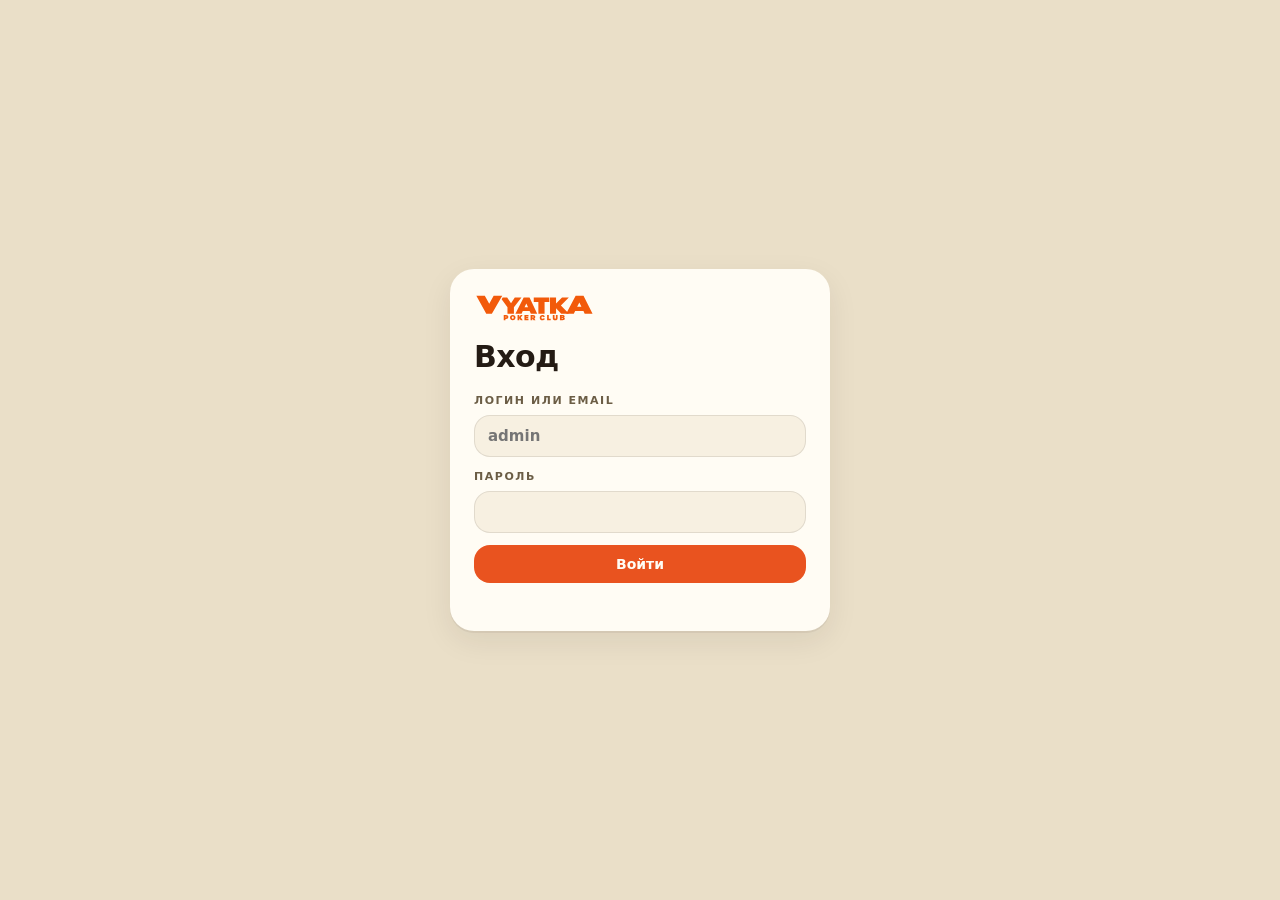
<file: admin.html>
<!doctype html>
<html lang="ru">
<head>
<meta charset="utf-8"/>
<meta name="viewport" content="width=device-width,initial-scale=1,viewport-fit=cover"/>
<title>Вятка — админка таймера</title>
<link rel="apple-touch-icon" href="assets/icons/admin-touch-icon.png"/>
<link rel="icon" type="image/png" sizes="192x192" href="assets/icons/admin-icon-192.png"/>
<meta name="apple-mobile-web-app-title" content="Вятка админка"/>
<link rel="stylesheet" href="css/app.css"/>
<script src="js/admin-nav.js"></script>
</head>
<body class="adminPage ornament">

<!-- ── Авторизация ─────────────────────────────────────────────────────── -->
<div id="authLock" class="authLock">
  <div class="authCard">
    <img class="logoMark lg" src="assets/logo.svg" alt="Vyatka Poker Club"/>
    <h1 style="margin:4px 0 14px;">Вход</h1>
    <div class="field"><label>Логин или email</label>
      <input id="authEmail" type="text" autocomplete="username" autocapitalize="none" placeholder="admin"/></div>
    <div class="field"><label>Пароль</label>
      <input id="authPassword" type="password" autocomplete="current-password"/></div>
    <button id="authBtn" type="button" style="width:100%">Войти</button>
    <div id="authError" class="err"></div>
  </div>
</div>

<div class="wrap">
  <header class="apphead">
    <div>
      <a class="logoLink" href="start.html" title="На главную">
        <img class="logoMark on-accent" src="assets/logo.svg" alt="Vyatka Poker Club"/>
      </a>
      <h1 id="headTitle">Админка</h1>
    </div>
    <div class="headSide">
      <!-- Единственный выход из комнаты раньше вёл через «Выйти», то есть через
           логаут: ведущий, промахнувшийся комнатой, разлогинивался посреди зала. -->
      <a class="badge light" id="btnBackRooms" href="admin.html" style="display:none;text-decoration:none" title="К списку комнат">← Комнаты</a>
      <span class="badge" id="badgeRoom"><span class="dot gold"></span><span class="mono" id="metaRoom">—</span></span>
      <span class="badge" id="badgeRole"><span class="dot" id="roleDot"></span><span id="roleText">…</span></span>
      <span class="badge" id="badgeUser" style="display:none"><span id="userText">—</span></span>
      <span class="badge" id="badgeSync"><span id="syncText">sync: —</span></span>
      <button class="ghost tiny" id="btnRefresh" type="button" style="display:none" title="Перечитать состояние из базы">↻</button>
      <button class="ghost tiny" id="logoutBtn" type="button" style="display:none">Выйти</button>
    </div>
  </header>

  <nav class="pagenav">
    <span class="here">Таймер</span>
    <a href="tournaments.html">Расписание</a>
    <a href="crm.html">CRM</a>
    <a id="navCorrections" href="corrections.html">Исправить результаты</a>
    <a id="navDisplay" href="display.html" target="_blank" rel="noopener" style="display:none">Дисплей ↗</a>
    <a href="./" target="_blank" rel="noopener">Приложение ↗</a>
  </nav>

  <div id="err" class="errToast" role="alert"></div>

  <!-- Все карточки лежат в одном контейнере: на узком экране их показывает по
       одной таббар, на широком они раскладываются в две колонки целой страницей. -->
  <div id="screens">

  <!-- ── Комнаты ───────────────────────────────────────────────────────── -->
  <section id="screenCreate" class="card" style="display:none">
    <div class="cardHead"><h2 id="createTitle">Комнаты</h2>
      <button id="btnRefreshRooms" class="ghost tiny" type="button">↻ Обновить</button></div>
    <div class="field" id="newRoomNameField"><label>Название турнира</label>
      <input id="newRoomName" type="text" maxlength="80" placeholder="Вятский Фриз-аут, 19:00"/></div>
    <div class="field" id="newRoomTournamentField"><label>Привязать к турниру</label>
      <select id="newRoomTournament"><option value="">— без привязки —</option></select>
      <div class="muted mHint">Записавшиеся через приложение попадут в рум сразу, новые — по кнопке «Загрузить из TG».</div></div>
    <button id="btnCreate" type="button">+ Создать комнату</button>
    <div id="roomsList" class="list" style="margin-top:14px"></div>
  </section>

  <!-- ── Таймер ────────────────────────────────────────────────────────── -->
  <section id="screenTimer" class="card ink" style="display:none">
    <!-- Статус — в шапке карточки: рядом с часами он на телефоне уезжал
         отдельной строкой под ними и раздувал карточку. -->
    <div class="cardHead"><div class="eyebrow on-accent" style="flex:1;color:rgba(255,252,244,.6)">Панель управления</div>
      <span class="badge gold" id="bigStatus">STOPPED</span></div>
    <div class="bigTimer">
      <div id="bigTime">--:--</div>
      <div>
        <div id="bigLevel">Уровень —</div>
        <div id="bigBlinds">—</div>
      </div>
    </div>
    <div class="controlRow cols2">
      <button id="start" type="button">▶ Старт</button>
      <button id="pauseResumeBtn" class="ghost" type="button">⏸ Пауза</button>
    </div>
    <div class="controlRow cols4">
      <button id="prev" class="ghost" type="button">← Уровень</button>
      <button id="next" class="ghost" type="button">Уровень →</button>
      <button id="minus60" class="ghost" type="button">−60 сек</button>
      <button id="plus60" class="ghost" type="button">+60 сек</button>
    </div>
    <div class="controlRow cols3">
      <button id="breakToggleBtn" class="gold" type="button">☕ Перерыв</button>
      <button id="finalTableToggleBtn" class="ghost" type="button">🏆 Финалка</button>
      <button id="reset" class="danger" type="button" style="background:rgba(255,252,244,.06)">Сброс</button>
    </div>
    <div class="controlRow cols1" style="margin-top:14px">
      <button id="btnFinishTournament" type="button">✓ Завершить турнир</button>
    </div>
    <div id="finishTournamentInfo" class="sub" role="status" style="color:rgba(255,252,244,.75)"></div>
  </section>

  <!-- ── Ссылки ────────────────────────────────────────────────────────── -->
  <section id="screenLinks" class="card collapsible" style="display:none">
    <div class="cardHead"><h2>Ссылки</h2><button class="cardToggle" type="button">▶</button></div>
    <div class="cardBody">
    <div class="field"><label>Админка</label>
      <div class="row2"><input id="adminLink" class="mono" readonly/><button id="copyAdmin" class="ghost" type="button">Копировать</button></div></div>
    <div class="field" style="margin-bottom:0"><label>Дисплей для ТВ</label>
      <div class="row2"><input id="displayLink" class="mono" readonly/><button id="copyDisplay" class="ghost" type="button">Копировать</button></div></div>
    <div class="field" style="margin:12px 0 0"><label>Тема дисплея</label>
      <div class="btnrow" id="themeRow">
        <button type="button" data-theme="dark">🌙 Тёмная</button>
        <button type="button" data-theme="light">☀️ Светлая</button>
      </div></div>
    </div>
  </section>

  <!-- ── Структура ─────────────────────────────────────────────────────── -->
  <!-- Формат выбирается сразу при создании турнира, поэтому карточка стоит
       рядом со «Ссылками», а не в самом низу вкладки «Структура». -->
  <section id="screenPreset" class="card collapsible" style="display:none">
    <div class="cardHead"><h2>Формат турнира</h2><span class="tag" id="presetSrc">—</span><button class="cardToggle" type="button">▶</button></div>
    <div class="cardBody">
    <div class="sub mHint" style="margin-bottom:10px">Макет заменит структуру блайндов и стартовый стек.</div>
    <div id="presetGrid" class="presetGrid"></div>
    <div class="btnrow" id="bpAdminRow" style="margin-top:12px;display:none">
      <button id="btnBpNew" type="button">+ Новый макет</button>
      <span class="sub mHint">Правка макета не трогает идущие турниры — уровни копируются в комнату.</span>
    </div>
    </div>
  </section>

  <!-- ── Турнир ────────────────────────────────────────────────────────── -->
  <section id="screenQuick" class="card compact" style="display:none">
    <div class="cardHead"><h2>Турнир</h2><button id="btnSaveQuick" class="tiny" type="button">Сохранить</button></div>
    <div class="field"><label>Название</label><input id="tourName" type="text" maxlength="80"/></div>
    <!-- Подписи короткие и в одну строку: длинная («Поздняя рег. до уровня
         (0 = нет)») переносилась, и её поле съезжало ниже соседних. -->
    <div class="quickGrid">
      <div class="field"><label title="Стартовый стек, фишек">Стартовый стек</label>
        <div class="stepper">
          <input id="startStack" type="number" min="0" step="1000" value="30000" inputmode="numeric"/>
          <button id="btnStartMinus" class="ghost" type="button">−</button>
          <button id="btnStartPlus" class="ghost" type="button">+</button>
        </div></div>
      <div class="field"><label title="Поздняя регистрация до уровня включительно, 0 — без поздней регистрации">ПР до уровня</label>
        <div class="stepper">
          <input id="lateReg" type="number" min="0" step="1" value="0" inputmode="numeric"/>
          <button id="btnLateMinus" class="ghost" type="button">−</button>
          <button id="btnLatePlus" class="ghost" type="button">+</button>
        </div></div>
      <div class="field"><label>Взнос, ₽</label><input id="defaultBuyIn" type="number" min="0" step="100" value="800" inputmode="numeric"/></div>
      <div class="field"><label>Реентри, ₽</label><input id="defaultReentry" type="number" min="0" step="100" value="500" inputmode="numeric"/></div>
    </div>

    <!-- Галочка аддона и раскрытие счётчиков — одной строкой, без отдельных плашек -->
    <div class="quickToggles">
      <label class="quickToggle"><input id="addonEnabled" type="checkbox"/>Аддон</label>
      <span id="countersToggleRow" style="display:none;margin-left:auto">
        <button id="btnCountersToggle" class="tiny ghost" type="button" title="Счётчики без имён — считаются из списка игроков">▶ Счётчики</button>
      </span>
    </div>
    <!-- Три размера аддона — таблицей: подписи «стек / цена» один раз сверху,
         поля стоят ровными колонками, а не шестью карточками вразнобой. -->
    <div id="addonFields" class="addonGrid" style="display:none">
      <span></span><span class="agHead">Стек</span><span class="agHead">Цена, ₽</span>
      <span class="agLbl">Аддон</span>
      <input id="addon1Stack" type="number" min="0" step="1000" value="0" inputmode="numeric" aria-label="Аддон — стек"/>
      <input id="addon1Cost" type="number" min="0" step="100" value="0" inputmode="numeric" aria-label="Аддон — цена"/>
      <span class="agLbl">Двойной</span>
      <input id="addon2Stack" type="number" min="0" step="1000" value="0" inputmode="numeric" aria-label="Двойной аддон — стек"/>
      <input id="addon2Cost" type="number" min="0" step="100" value="0" inputmode="numeric" aria-label="Двойной аддон — цена"/>
      <span class="agLbl">Тройной</span>
      <input id="addon3Stack" type="number" min="0" step="1000" value="0" inputmode="numeric" aria-label="Тройной аддон — стек"/>
      <input id="addon3Cost" type="number" min="0" step="100" value="0" inputmode="numeric" aria-label="Тройной аддон — цена"/>
    </div>

    <!-- Счётчики без имён: турнир, который ведут «по головам». Как только
         появляется список игроков, статистика считается из него, и блок
         схлопывается — два источника правды развалили бы места и оплату. -->
    <div id="countersWrap">
      <div id="countersBody" class="quickGrid cols3">
        <div class="field" style="margin:0"><label>Игроков</label>
          <div class="stepper">
            <input id="cntRegistered" type="number" min="0" step="1" value="0" inputmode="numeric"/>
            <button id="btnRegMinus" class="ghost" type="button">−</button>
            <button id="btnRegPlus" class="ghost" type="button">+</button>
          </div></div>
        <div class="field" style="margin:0"><label>Ре-энтри</label>
          <div class="stepper">
            <input id="cntReentries" type="number" min="0" step="1" value="0" inputmode="numeric"/>
            <button id="btnReMinus" class="ghost" type="button">−</button>
            <button id="btnRePlus" class="ghost" type="button">+</button>
          </div></div>
        <div class="field" style="margin:0"><label>Вылетело</label>
          <div class="stepper">
            <input id="cntBusted" type="number" min="0" step="1" value="0" inputmode="numeric"/>
            <button id="btnBustMinus" class="ghost" type="button">−</button>
            <button id="btnBustPlus" class="ghost" type="button">+</button>
          </div></div>
      </div>
    </div>

    <!-- На телефоне четыре плитки сворачиваются в одну строку
         «В игре 6/6 · Входов 7 · Ср. стек 35 000 · Фишек 210 000» -->
    <div class="kpis kpiLine">
      <div class="kpi"><div class="kpiLabel">В игре</div><div class="kpiValue num" id="kAlive">—</div></div>
      <div class="kpi"><div class="kpiLabel" data-short="Входов">Всего входов</div><div class="kpiValue num" id="kEntries">—</div></div>
      <div class="kpi hot"><div class="kpiLabel" data-short="Ср. стек">Средний стек</div><div class="kpiValue num" id="kAvg">—</div></div>
      <div class="kpi"><div class="kpiLabel" data-short="Фишек">Фишек в игре</div><div class="kpiValue num" id="kChips">—</div></div>
    </div>
  </section>

  <!-- ── Призовая зона ─────────────────────────────────────────────────── -->
  <section id="screenRating" class="card collapsible" style="display:none">
    <div class="cardHead"><h2>Призовая зона</h2><span class="tag" id="ratingState">выключена</span><button class="cardToggle" type="button">▶</button></div>
    <div class="cardBody">
    <div class="sub mHint" style="margin-bottom:10px">Очки рейтинга: вход = 100 очков, весь банк идёт по местам — ноки в рейтинге не учитываются. Показывается на дисплее. Гарантия 0 — без гарантии.</div>
    <!-- Поле и кнопки на одной линии: раньше длинная подпись переносилась
         в четыре строки, и кнопки стояли выше поля. -->
    <div class="ratingCtrls">
      <div class="field"><label title="Минимальный общий пул очков, 0 — без гарантии">Гарантия очков</label>
        <input id="ratingGuarantee" type="number" min="0" step="100" value="0" inputmode="numeric"/></div>
      <button id="btnCalcRating" type="button">Рассчитать</button>
      <button id="btnHideRating" class="ghost" type="button">Скрыть</button>
    </div>
    <div id="ratingPreview" class="list"></div>
    </div>
  </section>

  <!-- ── Инфо на дисплее ───────────────────────────────────────────────── -->
  <section id="screenInfo" class="card collapsible" style="display:none">
    <div class="cardHead"><h2>Инфо на дисплее</h2><span class="tag" id="infoState">—</span><button class="cardToggle" type="button">▶</button></div>
    <div class="cardBody">
    <!-- Левая колонка на ТВ одна на двоих: инфо висит там постоянно,
         пока её не занимает призовая зона. Раньше об этом нигде не было сказано —
         ведущий сохранял руку дня и не понимал, почему на экране пусто. -->
    <div class="sub mHint" style="margin-bottom:10px">Левая колонка ТВ: видна всегда, пока выключена призовая зона.</div>
    <div class="sub err" id="infoWhy" style="margin:-6px 0 10px"></div>
    <div class="field"><label>🃏 Бонусная рука дня</label>
      <div class="cpSlots" id="cpSlots">
        <button type="button" class="cpSlot" id="cpSlot0" data-i="0"><span class="cpPlus">+</span></button>
        <button type="button" class="cpSlot" id="cpSlot1" data-i="1"><span class="cpPlus">+</span></button>
        <button type="button" class="ghost tiny" id="btnCpReset">Сбросить</button>
      </div>
      <div class="cpGrid" id="cpGrid"></div>
      <input id="infoBonusHand" type="hidden"/>
    </div>
    <div class="field"><label>💬 Комментарий</label>
      <textarea id="infoComment" maxlength="200" style="min-height:80px"></textarea></div>
    <div class="btnrow">
      <button id="btnSaveInfo" type="button">Сохранить</button>
      <button id="btnClearInfo" class="ghost" type="button">Очистить</button>
    </div>
    </div>
  </section>

  <!-- ── Игроки ────────────────────────────────────────────────────────── -->
  <section id="screenPlayers" class="card collapsible" style="display:none">
    <div class="cardHead"><h2>Игроки</h2><span class="tag" id="playersInfo">—</span><button class="cardToggle" type="button">▶</button></div>
    <div class="cardBody">
    <div class="btnrow" style="margin-bottom:10px">
      <button id="btnPlayerAdd" type="button">+ Игрок</button>
      <button id="btnImportToggle" class="ghost" type="button">Импорт списка</button>
    </div>
    <div id="importBox" style="display:none;margin-bottom:12px">
      <div class="sub mHint">Нумерованный список из Telegram — по игроку в строке («1.», «1)», «1️⃣»).</div>
      <textarea id="playersImportText" spellcheck="false" style="min-height:130px;margin-top:8px"></textarea>
      <div class="btnrow" style="margin-top:8px">
        <button id="btnPlayersReplace" type="button">Заменить список</button>
        <button id="btnPlayersAdd" class="ghost" type="button">Добавить новых</button>
      </div>
    </div>
    <input id="playerSearch" type="search" placeholder="🔎 Поиск игрока" autocomplete="off" style="margin-bottom:10px"/>
    <div id="playersList" class="list"></div>
    </div>
  </section>

  <!-- ── Оплата ────────────────────────────────────────────────────────── -->
  <section id="screenPayments" class="card collapsible" style="display:none">
    <div class="cardHead"><h2>Оплата</h2><span class="tag" id="payInfo">—</span><button class="cardToggle" type="button">▶</button></div>
    <div class="cardBody">
    <div class="sub mHint" style="margin-bottom:10px">Считаются только пришедшие. К оплате = (входы − free entry) × взнос.</div>
    <input id="paySearch" type="search" placeholder="🔎 Поиск игрока" autocomplete="off" style="margin-bottom:10px"/>
    <div id="payList" class="list"></div>
    <div class="kpis" id="paySummary" style="margin-top:12px">
      <div class="kpi"><div class="kpiLabel">📲 Перевод</div><div class="kpiValue num" id="sumTransfer">0</div></div>
      <div class="kpi"><div class="kpiLabel">💵 Наличные</div><div class="kpiValue num" id="sumCash">0</div></div>
      <div class="kpi"><div class="kpiLabel">💳 Карта</div><div class="kpiValue num" id="sumCard">0</div></div>
      <div class="kpi hot"><div class="kpiLabel">Собрано</div><div class="kpiValue num" id="sumTotal">0</div></div>
    </div>
    <div class="btnrow" id="paymentsReportActions" style="margin-top:12px">
      <button id="btnPaymentsReport" type="button">💾 Сохранить отчёт</button>
      <span class="muted" id="paymentsReportInfo" style="align-self:center"></span>
    </div>
    <div class="sub mHint" id="paymentsReportHint">Снимок турнира — места, ноки, входы и оплата — уезжает в CRM.
      Сохранять можно сколько угодно раз: отчёт перезаписывается, а не дублируется.</div>
    </div>
  </section>

  <!-- ── Доп. очки рейтинга (только админ) ─────────────────────────────── -->
  <section id="screenBonus" class="card collapsible" style="display:none">
    <div class="cardHead"><h2>Доп. очки рейтинга</h2><span class="tag" id="bonusInfo">—</span><button class="cardToggle" type="button">▶</button></div>
    <div class="cardBody">
    <div class="sub mHint" style="margin-bottom:10px">Очки добавляются к рейтингу игрока за этот турнир. На опыт и уровни не влияют.
      Доступно после сохранения отчёта: игрок выбирается из тех, кто есть в отчёте.</div>
    <div class="grid2">
      <div class="field" style="margin:0"><label>Игрок</label><select id="bonusPlayer"></select></div>
      <div class="field" style="margin:0"><label>Очки</label><input id="bonusPoints" type="number" min="1" max="100000" step="1" inputmode="numeric" placeholder="10"/></div>
    </div>
    <div class="field" style="margin-top:10px"><label>Причина</label><input id="bonusReason" maxlength="200" placeholder="Лучший игрок вечера"/></div>
    <div class="btnrow">
      <button id="bonusAdd" type="button">Начислить</button>
      <span class="muted" id="bonusMsg" style="align-self:center"></span>
    </div>
    <div id="bonusList" class="list" style="margin-top:12px"></div>
    </div>
  </section>

  <!-- ── Регистрации из приложения ─────────────────────────────────────── -->
  <section id="screenTgImport" class="card collapsible" style="display:none">
    <div class="cardHead"><h2 data-short="Из приложения">Регистрации из приложения</h2><span class="tag" id="tgRegInfo">—</span><button class="cardToggle" type="button">▶</button></div>
    <div class="cardBody">
    <div class="sub mHint" style="margin-bottom:10px">Подтягивает тех, кто записался на привязанный турнир через Telegram Mini App.</div>
    <div class="btnrow">
      <button id="btnImportFromTG" type="button">📲 Загрузить список</button>
      <button id="btnImportFromTGAdd" class="ghost" type="button">Добавить к текущему</button>
    </div>
    <div class="sub" id="tgImportResult" style="margin-top:8px"></div>
    </div>
  </section>

  <!-- ── Пост для Telegram ─────────────────────────────────────────────── -->
  <section id="screenPost" class="card collapsible" style="display:none">
    <div class="cardHead"><h2>Пост для Telegram</h2><span class="tag" id="postInfo">—</span><button class="cardToggle" type="button">▶</button></div>
    <div class="cardBody">
    <div class="sub mHint" style="margin-bottom:10px">Итоги турнира: в игре — сверху, вылетевшие — по хронологии вылетов. Призовая зона отбита пустой строкой.</div>
    <div class="btnrow">
      <button id="btnBuildPost" type="button">Сформировать</button>
      <button id="btnCopyPost" class="ghost" type="button">Копировать</button>
      <button id="btnClearPost" class="ghost" type="button">Очистить</button>
    </div>
    <textarea id="postOut" spellcheck="false" readonly style="min-height:220px;margin-top:10px;font-family:var(--mono);font-size:13px"></textarea>

    <details style="margin-top:14px">
      <summary style="cursor:pointer;font-weight:800">Разобрать пост обратно</summary>
      <div class="sub" style="margin:6px 0 10px">
        Если вечер вели в чате, а не в админке — вставь готовый пост, и места с ноками
        вернутся в состояние. Пришедшие, которых в посте нет, уедут в конец списка.
      </div>
      <textarea id="resultsIn" spellcheck="false"
        style="min-height:160px;font-family:var(--mono);font-size:13px"
        placeholder="1&#65039;&#8419; Сергей Втюрин (3 ko)&#10;2&#65039;&#8419; Пётр Иванов&#10;3&#65039;&#8419; Олег Русских"></textarea>
      <div class="btnrow" style="margin-top:10px">
        <button id="btnResultsApply" type="button">Применить результаты</button>
        <span class="tag" id="resultsInfo">—</span>
      </div>
    </details>
    </div>
  </section>

  <section id="screenStructure" class="card collapsible" style="display:none">
    <div class="cardHead"><h2 data-short="Структура">Структура блайндов</h2><span class="tag" id="structInfo">—</span><button class="cardToggle" type="button">▶</button></div>
    <div class="cardBody">
    <div class="structBtns">
      <button id="addLevel" class="ghost" type="button">+ Уровень</button>
      <button id="addBreak" class="ghost" type="button">+ Перерыв</button>
      <button id="btnStructureReset" class="ghost" type="button">Дефолт</button>
      <button id="btnStructureSave" type="button">Сохранить</button>
    </div>
    <!-- Шапка — та же сетка, что у строк уровней (.levelRow), иначе «SB»
         стоял над минутами, а «анте» — над BB. -->
    <div class="levelRow levelHead" aria-hidden="true">
      <span></span><span>#</span><span>мин</span><span>SB</span><span>BB</span><span>анте</span><span></span><span></span>
    </div>
    <div id="levelsBox" class="levelsBox"></div>
    </div>
  </section>

  </div><!-- /#screens -->
</div>

<!-- ── Нижняя навигация ──────────────────────────────────────────────── -->
<nav class="tabbar" id="tabbar" style="display:none">
  <button data-tab="timer" class="active" type="button"><span class="ic">★</span>Таймер</button>
  <button data-tab="tour" type="button"><span class="ic">♦</span>Турнир</button>
  <button data-tab="players" type="button"><span class="ic">♣</span>Игроки</button>
  <button data-tab="pay" type="button"><span class="ic">₽</span>Оплата</button>
  <button data-tab="struct" type="button"><span class="ic">♠</span>Структура</button>
</nav>

<!-- Списки игроков и оплаты длинные — возврат наверх без долгого скролла -->
<button id="btnScrollTop" type="button" title="Наверх" style="display:none">↑</button>

<!-- ── Модалки ───────────────────────────────────────────────────────── -->
<div class="modal" id="confirmModal">
  <div class="modalCard">
    <h2 id="confirmTitle">Подтверди</h2>
    <div class="sub" id="confirmBody" style="margin-bottom:16px"></div>
    <div class="btnrow"><button id="confirmOk" type="button">Да</button><button id="confirmCancel" class="ghost" type="button">Отмена</button></div>
  </div>
</div>

<div class="modal" id="koModal">
  <div class="modalCard">
    <h2 id="koTitle">Вылет</h2>
    <div class="sub" id="koHint" style="margin-bottom:12px"></div>
    <div class="field"><label>Нокаутов за этот вылет</label><input id="koCount" type="number" min="0" step="1" value="0" inputmode="numeric"/></div>
    <div class="btnrow"><button id="koOk" type="button">Подтвердить</button><button id="koCancel" class="ghost" type="button">Отмена</button></div>
  </div>
</div>

<div class="modal" id="payModal">
  <div class="modalCard">
    <h2 id="payModalTitle">Оплата</h2>
    <div class="sub" id="payModalMeta" style="margin-bottom:14px"></div>
    <div class="field"><label>Сумма, ₽</label>
      <input id="payAmountInput" type="number" min="0" step="100" inputmode="numeric"/></div>
    <div class="btnrow" id="payQuickRow" style="margin:-4px 0 14px"></div>
    <div class="field"><label>Способ</label><div class="btnrow" id="payMethodRow"></div></div>
    <div class="btnrow"><button id="payOk" type="button">Сохранить</button><button id="payCancel" class="ghost" type="button">Отмена</button></div>
  </div>
</div>

<div class="modal" id="nameModal">
  <div class="modalCard">
    <h2 id="nameTitle">Игрок</h2>
    <div class="field"><label>Имя</label><input id="nameInput" type="text" maxlength="60"/></div>
    <div class="btnrow"><button id="nameOk" type="button">Сохранить</button><button id="nameCancel" class="ghost" type="button">Отмена</button></div>
  </div>
</div>

<!-- ── Привязка комнаты к турниру ───────────────────────────────────────── -->
<div class="modal" id="linkRoomModal">
  <div class="modalCard">
    <h2 id="linkRoomTitle">Турнир</h2>
    <div class="sub" style="margin-bottom:10px">Связь с карточкой турнира: из неё приезжают записавшиеся через приложение и по ней назначают операторов (вкладка «Расписание»).</div>
    <div id="linkRoomBox"></div>
    <div class="sub" id="linkRoomNote" style="margin-top:8px"></div>
    <div class="btnrow" style="margin-top:12px"><button id="linkRoomClose" class="ghost" type="button">Закрыть</button></div>
  </div>
</div>

<div class="modal" id="bustFixModal">
  <div class="modalCard">
    <h2>Исправить вылет</h2>
    <div class="sub" id="bustFixMeta" style="margin-bottom:10px">—</div>
    <div class="field" style="margin:0 0 10px">
      <label>Нокауты за этот вылет</label>
      <input id="bustFixKo" type="number" min="0" step="1" inputmode="numeric"/>
    </div>
    <div class="field" style="margin:0">
      <label>Перенести вылет на другого (необязательно)</label>
      <input id="bustFixSearch" type="search" placeholder="🔎 Кто вылетел на самом деле" autocomplete="off"/>
    </div>
    <div id="bustFixList" class="pickResults"></div>
    <div class="err" id="bustFixErr" style="margin-top:8px"></div>
    <div class="btnrow" style="margin-top:12px">
      <button id="bustFixOk" type="button">Сохранить</button>
      <button id="bustFixCancel" class="ghost" type="button">Отмена</button>
    </div>
  </div>
</div>

<div class="modal" id="bpModal">
  <div class="modalCard" style="width:min(760px,100%);max-height:92vh;overflow:auto">
    <h2 id="bpTitle">Новый макет</h2>
    <div class="sub" style="margin-bottom:10px">Макет общий для клуба. Уже идущие турниры не изменятся. Пустое поле — макет его не задаёт.</div>
    <!-- «Пусто — не задавать» живёт в плейсхолдере: в подписи оно переносило
         её на вторую строку, и поля в соседних колонках стояли вразнобой. -->
    <div class="field"><label>Название</label><input id="bpName" type="text" maxlength="80"/></div>
    <div class="quickGrid cols3">
      <div class="field"><label>Стартовый стек</label><input id="bpStack" type="number" min="1" inputmode="numeric"/></div>
      <div class="field"><label title="Поздняя регистрация до уровня включительно, 0 — нет">ПР до уровня</label><input id="bpLateReg" type="number" min="0" inputmode="numeric" placeholder="0 — нет"/></div>
      <div class="field"><label>Взнос, ₽</label><input id="bpBuyIn" type="number" min="0" inputmode="numeric" placeholder="не задавать"/></div>
      <div class="field"><label>Реентри, ₽</label><input id="bpReentry" type="number" min="0" inputmode="numeric" placeholder="не задавать"/></div>
      <div class="field"><label>Аддон — стек</label><input id="bpAddonStack" type="number" min="0" step="1000" inputmode="numeric" placeholder="без аддона"/></div>
      <div class="field"><label>Аддон — цена, ₽</label><input id="bpAddonCost" type="number" min="0" step="100" inputmode="numeric" placeholder="без аддона"/></div>
    </div>
    <div class="cardHead" style="margin-top:14px"><h2 style="font-size:17px">Уровни</h2><span class="tag" id="bpLevelsInfo">—</span></div>
    <div class="btnrow" style="margin:8px 0">
      <button id="bpAddLevel" class="ghost" type="button">+ Уровень</button>
      <button id="bpAddBreak" class="ghost" type="button">+ Перерыв</button>
    </div>
    <div class="levelRow levelHead" aria-hidden="true">
      <span></span><span>#</span><span>мин</span><span>SB</span><span>BB</span><span>анте</span><span></span><span></span>
    </div>
    <div id="bpLevelsBox" class="levelsBox"></div>
    <div class="err" id="bpErr" style="margin-top:8px"></div>
    <div class="btnrow" style="margin-top:12px">
      <button id="bpSave" type="button">Сохранить</button>
      <button id="bpDelete" class="ghost danger" type="button" style="display:none">Удалить</button>
      <button id="bpCancel" class="ghost" type="button">Отмена</button>
    </div>
  </div>
</div>

<!-- «+ Перерыв»: куда поставить. Раньше перерыв всегда уезжал в самый
     конец, и его приходилось тащить вверх через два десятка уровней. -->
<div class="modal" id="breakPlaceModal">
  <div class="modalCard">
    <h2>Добавить перерыв</h2>
    <div class="field"><label for="breakPlaceSel">Поставить</label><select id="breakPlaceSel"></select></div>
    <div class="field"><label for="breakPlaceMin">Длительность, мин</label>
      <input id="breakPlaceMin" type="number" min="1" step="1" value="15" inputmode="numeric"/></div>
    <div class="btnrow"><button id="breakPlaceOk" type="button">Добавить</button><button id="breakPlaceCancel" class="ghost" type="button">Отмена</button></div>
  </div>
</div>

<div class="modal" id="playerPickModal">
  <div class="modalCard">
    <h2>Игрок из базы</h2>
    <div class="sub" style="margin-bottom:8px">Ищет и по-русски, и латиницей: «Петр», «Petr» — одно и то же.</div>
    <div class="field"><label>Имя или фамилия</label><input id="pickInput" type="text" maxlength="60" autocomplete="off"/></div>
    <div id="pickResults" class="pickResults"></div>
    <div class="btnrow">
      <button id="pickAdd" type="button" disabled>Добавить</button>
      <button id="pickCancel" class="ghost" type="button">Отмена</button>
    </div>
  </div>
</div>

<script src="js/config.js"></script>
<script src="lib/supabase-js.min.js" onerror="this.onerror=null;this.src='https://cdn.jsdelivr.net/npm/@supabase/supabase-js@2'"></script>
<script src="js/core.js"></script>
<script src="js/crm.js"></script>
<script src="js/devstub.js"></script>
<script>
(() => {
  "use strict";
  const $ = (id) => document.getElementById(id);
  const {
    clampInt, fmtInt, fmtTime, nowMs, escHtml, normName, keyName, initials, avatarHtml,
    withPlural,
    normalizeState, initialState, computeStatsFromPlayers, recomputePlaces,
    nextBustOrder, rollbackBustKo, calcEntries, calcAvg, calcTotalChips,
    curLevel, playLevelNum, calcPayouts, calcPresent, recalcRating,
    T, isOnBreak, breakRemainingSec, remainingSec, advanceExpiredLevels,
    genRoomId, PRESETS, buildTelegramPost, parseResultsPost, applyResults, mergePlayers, NF,
    searchVariants,
    PAY_METHODS, DEFAULT_PAY_METHOD, payMethodLabel, getPayments, totalPaid, entriesOf,
    effectiveBuyIn, effectiveReentryCost, effectiveFreeEntries, addonStackFor, addonCostFor, calcExpected, remainingAmount,
    payStatus, tariffOf, buyInForTariff, calcPayTotals,
  } = window.VP;

  // Строковый аргумент внутрь onclick="…". Раньше экранировалась только кавычка
  // (`JSON.stringify(x).replace(/"/g,"&quot;")`), а амперсанд — нет: имя вида
  // `x&quot;);…//` после разбора атрибута закрывало строку и остаток имени
  // исполнялся как код в сессии админа. Имена игроков приходят из приложения
  // и из списков, вставленных в админку, то есть сочиняет их кто угодно.
  const jsArg = (v) => escHtml(JSON.stringify(v ?? ""));

  const TBL = window.VP_TABLES;
  const ROOMS_BRANCH = window.VP_ROOMS_BRANCH ?? null;   // null — комнаты только свои
  const sb = supabase.createClient(window.SUPABASE_URL, window.SUPABASE_ANON_KEY, { global: { fetch: window.sbFetchFailover } });
  // Служебная строка макетов комнатой не открывается: ссылка на неё показала бы
  // пустой турнир и позволила бы затереть макеты таймером.
  const rawRoomId = ((new URLSearchParams(location.search)).get("room") || "").trim();
  const roomId = (rawRoomId && rawRoomId === window.VP_BLUEPRINTS_ROOM) ? "" : rawRoomId;
  const CLIENT_ID = genRoomId(10);

  let state = null;
  let hasLock = false;
  let realtimeChannel = null;
  let saveInFlight = false;
  let saveQueue = Promise.resolve();
  let editingStructure = false;
  let playerSearchQuery = "";
  // Фото игроков из базы по player_id. В состоянии комнаты photo_url есть не
  // у всех: список мог приехать импортом из чата раньше, чем человек поставил
  // фото, — поэтому недостающие добираем одним запросом и держим в памяти.
  const photoById = new Map();
  const photoAsked = new Set();
  // Уровни игроков вечера (vp_levels_for, 019_levels.sql): крупье видит, кто
  // пришёл впервые, — ему положен бесплатный ре-энтри.
  const levelById = new Map();
  const levelAsked = new Set();
  let paySearchQuery = "";
  let profile = null;                 // строка profiles: {id, email, role}
  let allowedRooms = null;            // для оператора — комнаты назначенных турниров; null = без ограничений
  let lastPayMethod = DEFAULT_PAY_METHOD;   // способ прошлой оплаты — подставляется в модалку

  // ── Роли ─────────────────────────────────────────────────────────────────
  // admin — всё; operator — только комнаты назначенных ему турниров, без создания.
  const isOperator = () => profile?.role === "operator";
  const isAdmin = () => profile?.role === "admin";

  async function fetchProfile(userId) {
    try {
      const { data } = await sb.from(TBL.profiles).select("id,email,role").eq("id", userId).maybeSingle();
      profile = data || null;
    } catch (e) { console.warn("fetchProfile", e); profile = null; }
  }

  // Комнаты назначенных турниров. Фильтруем по своему profile_id явно, а не
  // надеемся на RLS: политика может отдать чужие назначения.
  async function loadAllowedRooms() {
    if (!isOperator()) { allowedRooms = null; return null; }
    allowedRooms = new Set();
    try {
      const { data, error } = await sb.rpc("vp_operator_rooms");
      if (error) throw error;
      (data || []).forEach((r) => allowedRooms.add(r.room_id));
    } catch (e) { console.warn("loadAllowedRooms", e); }
    return allowedRooms;
  }

  function setUserUi() {
    document.body.dataset.operatorRoom = String(isOperator());
    document.querySelector(".logoLink").href = isOperator() ? "admin.html" : "start.html";
    document.querySelectorAll(".pagenav > *").forEach((el) => {
      el.style.display = isOperator() ? "none" : "";
    });
    document.querySelectorAll("#tabbar button").forEach((b) => { b.style.display = ""; });
    $("btnFinishTournament").style.display = "";
    $("finishTournamentInfo").style.display = "";
    $("btnPaymentsReport").style.display = isAdmin() ? "" : "none";
    $("paymentsReportInfo").style.display = isAdmin() ? "" : "none";
    $("paymentsReportActions").style.display = isAdmin() ? "" : "none";
    $("paymentsReportHint").style.display = isAdmin() ? "" : "none";
    const badge = $("badgeUser");
    if (!profile) { badge.style.display = "none"; return; }
    badge.style.display = "";
    const role = isOperator() ? "оператор" : "админ";
    $("userText").textContent = `${profile.email || "—"} · ${role}`;
  }

  // Ошибка живёт плашкой над таббаром, а не строкой в начале страницы: в списке
  // игроков или оплаты экран прокручен далеко вниз, и «BUSTED», не доехавший до
  // базы, выглядел как будто ничего не нажалось.
  let errTimer = null;
  const setErr = (e) => {
    const box = $("err");
    box.textContent = e ? (e.message || String(e)) : "";
    box.classList.toggle("show", !!e);
    clearTimeout(errTimer);
    if (e) errTimer = setTimeout(() => { box.classList.remove("show"); box.textContent = ""; }, 8000);
  };
  const setSync = (x) => { $("syncText").textContent = `sync: ${x}`; };

  // ── Хранилище: та же таблица rooms, что у Дойла ───────────────────────────
  async function loadStateFresh() {
    const { data, error } = await sb.from(TBL.rooms).select("state").eq("room_id", roomId).maybeSingle();
    if (error) throw new Error(`Ошибка загрузки: ${error.message}`);
    if (!data) throw new Error(`Комната «${roomId}» не найдена`);
    return normalizeState(data.state);
  }

  async function saveState(next) {
    if (!isAdmin() && !isOperator()) throw new Error("Нет доступа");
    // Метка записи — дисплей отбрасывает по ней состояния, доехавшие с опозданием.
    next._savedAt = Math.max(nowMs(), (Number(next._savedAt) || 0) + 1);
    const { error } = await sb.from(TBL.rooms).update({ state: next }).eq("room_id", roomId);
    if (error) throw error;
    // Мгновенный пуш на дисплей — быстрее, чем эхо postgres_changes.
    realtimeChannel?.send({ type: "broadcast", event: "timer_state", payload: {} });
  }

  // Мьютекс на запись: степперы, автотик и кнопки правят одно и то же состояние.
  function saveWithReload(mutator) {
    const run = saveQueue.then(async () => {
      saveInFlight = true;
      try {
        const fresh = await loadStateFresh();
        const next = normalizeState(mutator(structuredClone(fresh)) || fresh);
        await saveState(next);
        state = next; renderAll(); setSync("saved");
        setTimeout(() => { if ($("syncText").textContent.includes("saved")) setSync("ok"); }, 600);
      } finally { saveInFlight = false; }
    });
    // В очереди держим всегда успешный промис: отклонённый глушит все следующие записи.
    saveQueue = run.catch(() => {});
    return run.catch((e) => { console.error(e); setSync("error"); setErr(e); throw e; });
  }

  // ── Лидерство: авто-переход уровней делает только владелец блокировки ─────
  async function acquireLockOnce() {
    if (!roomId) return false;
    const { data, error } = await sb.rpc("try_acquire_room_lock", { p_room_id: roomId, p_owner: CLIENT_ID, p_ttl_seconds: 6 });
    if (error) return false;
    const row = Array.isArray(data) ? data[0] : data;
    hasLock = !!row && row.lock_owner === CLIENT_ID;
    setRoleUi();
    return hasLock;
  }
  function setRoleUi() {
    const dot = $("roleDot"), text = $("roleText");
    if (!roomId) { dot.className = "dot"; text.textContent = "нет комнаты"; return; }
    dot.className = hasLock ? "dot green" : "dot";
    text.textContent = hasLock ? "ведущий" : "наблюдатель";
  }

  // ── Экраны и вкладки ─────────────────────────────────────────────────────
  const TABS = {
    timer: ["screenTimer", "screenLinks", "screenPreset"],
    tour: ["screenQuick", "screenRating", "screenInfo"],
    players: ["screenPlayers", "screenTgImport", "screenPost"],
    pay: ["screenPayments", "screenBonus"],
    struct: ["screenStructure"],
  };
  const ALL_SCREENS = ["screenCreate", "screenLinks", "screenPreset", "screenTimer", "screenQuick", "screenRating", "screenInfo",
    "screenPlayers", "screenPayments", "screenBonus", "screenTgImport", "screenPost", "screenStructure"];

  // Комнату целиком показываем там, где она помещается: на ПК таббар из пяти
  // кнопок — лишний клик между карточками, которые все нужны одновременно.
  // Порог по ширине, а не по «устройству»: узкое окно на ПК ведёт себя как телефон.
  // От 900px слева сайдбар (js/admin-nav.js) с этими же вкладками — там снова
  // по вкладке за раз, как в админке Дойла: колонка под рукой, клик дешёвый.
  const ONEPAGE = window.matchMedia("(min-width: 768px) and (max-width: 899px)");
  const ROOM_SCREENS = ALL_SCREENS.filter((id) => id !== "screenCreate");
  let currentTab = "timer";

  function showCreateOnly() {
    ALL_SCREENS.forEach((id) => { $(id).style.display = "none"; });
    $("screenCreate").style.display = "";
    $("screens").classList.remove("onepage");
    $("tabbar").style.display = "none";
    $("badgeRoom").style.display = "none";   // «• —» на списке комнат ничего не сообщает
    const listTitle = isOperator() ? "Ваши турниры" : "Комнаты";
    $("headTitle").textContent = listTitle;
    $("createTitle").textContent = listTitle;   // шапка и карточка под ней не должны спорить
    // Оператор комнаты не заводит — ему остаётся только список назначенных.
    ["newRoomNameField", "newRoomTournamentField", "btnCreate"].forEach((id) => {
      const el = $(id); if (el) el.style.display = isOperator() ? "none" : "";
    });
    loadRooms();
    if (!isOperator()) loadLinkableTournaments();
  }
  function switchTab(tab, scroll = true) {
    if (tab) currentTab = tab;
    const onepage = ONEPAGE.matches;
    ALL_SCREENS.forEach((id) => { $(id).style.display = "none"; });
    (onepage ? ROOM_SCREENS : (TABS[currentTab] || TABS.timer)).forEach((id) => { $(id).style.display = ""; });
    document.querySelectorAll("#tabbar button").forEach((b) => b.classList.toggle("active", b.dataset.tab === currentTab));
    $("tabbar").style.display = onepage ? "none" : "";
    $("screens").classList.toggle("onepage", onepage);
    // Наверх скроллим только при смене вкладки: на одной странице карточка
    // никуда не уезжает, и прыжок вверх после перерисовки был бы потерей места.
    if (scroll && !onepage) window.scrollTo({ top: 0, behavior: "smooth" });
    refreshBonus();
  }

  // ── Доп. очки за этот турнир ─────────────────────────────────────────────
  // Только админ (RLS в 029): оператор ведёт вечер, но очки не раздаёт. Бонус
  // привязан к сохранённому отчёту турнира и берёт его дату, поэтому попадает
  // в месяц самого вечера. Игроки без player_id (не из базы) очков не получают.
  let bonusHead = null, bonusPlayers = [], bonusRows = [], bonusSeq = 0;
  const bonusMsg = (t) => { $("bonusMsg").textContent = t || ""; };

  async function refreshBonus() {
    const box = $("screenBonus");
    if (!isAdmin()) { box.style.display = "none"; return; }
    if (box.style.display === "none" || !roomId || !state?.tournament?.createdAt) return;
    const seq = ++bonusSeq;
    try {
      const { data: head, error } = await sb.from(TBL.results).select("id,played_at,name")
        .eq("report_key", window.VPCrm.reportKey(state, roomId)).maybeSingle();
      if (error) throw error;
      let players = [], rows = [];
      if (head) {
        const [pr, br] = await Promise.all([
          sb.from(TBL.resultPlayers).select("player_id,name,place").eq("result_id", head.id),
          sb.from("rating_adjustments").select("*").eq("result_id", head.id).order("created_at", { ascending: false }),
        ]);
        if (pr.error) throw pr.error;
        if (br.error) throw br.error;
        players = (pr.data || []).filter((r) => r.player_id != null)
          .sort((a, b) => String(a.name).localeCompare(String(b.name), "ru"));
        rows = br.data || [];
      }
      if (seq !== bonusSeq) return;
      bonusHead = head || null; bonusPlayers = players; bonusRows = rows;
      renderBonus();
    } catch (e) {
      if (seq !== bonusSeq) return;
      const msg = String(e?.message || e);
      $("bonusInfo").textContent = "ошибка";
      bonusMsg(/relation|does not exist|schema cache|404/i.test(msg)
        ? "Таблицы доп. очков нет в базе — примени migrations/029_rating_adjustments.sql" : msg);
    }
  }

  function renderBonus() {
    const ready = !!bonusHead && bonusPlayers.length > 0;
    const sel = $("bonusPlayer"), keep = sel.value;
    sel.innerHTML = bonusPlayers.map((p) => `<option value="${p.player_id}">${escHtml(p.name)}</option>`).join("")
      || '<option value="">—</option>';
    if (bonusPlayers.some((p) => String(p.player_id) === keep)) sel.value = keep;
    ["bonusPlayer", "bonusPoints", "bonusReason", "bonusAdd"].forEach((id) => { $(id).disabled = !ready; });
    const sum = bonusRows.reduce((a, r) => a + clampInt(r.points, 0), 0);
    $("bonusInfo").textContent = bonusRows.length ? `${bonusRows.length} · ${fmtInt(sum)} очк.` : (bonusHead ? "пока нет" : "нет отчёта");
    bonusMsg(!bonusHead ? "Сначала сохрани отчёт или заверши турнир" : (!bonusPlayers.length ? "В отчёте нет игроков из базы" : ""));
    const names = new Map(bonusPlayers.map((p) => [String(p.player_id), p.name]));
    $("bonusList").innerHTML = bonusRows.map((r) => `<div class="listRow">
        <span class="nm">${escHtml(names.get(String(r.player_id)) || `Игрок #${r.player_id}`)}
          ${r.reason ? `<div class="muted">${escHtml(r.reason)}</div>` : ""}</span>
        <span class="tag gold">+${fmtInt(r.points)}</span>
        <button class="ghost tiny" data-bdel="${r.id}" type="button">Удалить</button>
      </div>`).join("");
    $("bonusList").querySelectorAll("[data-bdel]").forEach((b) => { b.onclick = () => deleteBonus(b.dataset.bdel); });
  }

  async function deleteBonus(id) {
    const row = bonusRows.find((r) => String(r.id) === String(id));
    if (!row || !(await confirm2("Удалить начисление?", `+${row.points} очков будут убраны из рейтинга.`))) return;
    const { error } = await sb.from("rating_adjustments").delete().eq("id", row.id);
    if (error) { setErr(error); return; }
    await refreshBonus();
    bonusMsg("Удалено");
  }

  $("bonusAdd").onclick = async () => {
    setErr(null); bonusMsg("");
    const playerId = Number($("bonusPlayer").value);
    const points = Number($("bonusPoints").value);
    if (!bonusHead || !Number.isFinite(playerId)) { bonusMsg("Выбери игрока"); return; }
    if (!Number.isInteger(points) || points < 1 || points > 100000) { bonusMsg("Очки — целое число от 1"); return; }
    const name = bonusPlayers.find((p) => p.player_id === playerId)?.name || "";
    $("bonusAdd").disabled = true;
    try {
      const { error } = await sb.from("rating_adjustments").insert({
        player_id: playerId, result_id: bonusHead.id, points,
        reason: $("bonusReason").value.trim().slice(0, 200), awarded_at: bonusHead.played_at,
      });
      if (error) throw error;
      $("bonusPoints").value = ""; $("bonusReason").value = "";
      await refreshBonus();
      bonusMsg(`Начислено +${points} · ${name}`);
    } catch (e) { setErr(e); $("bonusAdd").disabled = false; }
  };

  // Второстепенные карточки свёрнуты по умолчанию — открывают только ту,
  // что сейчас нужна, а не листают глазами весь турнир заново.
  document.querySelectorAll(".card.collapsible .cardHead").forEach((head) => {
    head.onclick = () => head.closest(".card").classList.toggle("expanded");
  });
  document.querySelectorAll("#tabbar button").forEach((b) => { b.onclick = () => switchTab(b.dataset.tab); });
  // Окно растянули или сузили через порог — перекладываем, не теряя вкладку.
  ONEPAGE.addEventListener("change", () => { if (roomId && state) switchTab(null, false); });

  // ── Модалки ──────────────────────────────────────────────────────────────
  function confirm2(title, body) {
    return new Promise((resolve) => {
      $("confirmTitle").textContent = title;
      $("confirmBody").textContent = body;
      $("confirmModal").classList.add("show");
      const done = (r) => { $("confirmModal").classList.remove("show"); resolve(r); };
      $("confirmOk").onclick = () => done(true);
      $("confirmCancel").onclick = () => done(false);
      $("confirmModal").onclick = (e) => { if (e.target === $("confirmModal")) done(false); };
    });
  }
  function askName(title, value = "") {
    return new Promise((resolve) => {
      $("nameTitle").textContent = title;
      $("nameInput").value = value;
      $("nameModal").classList.add("show");
      $("nameInput").focus();
      const done = (r) => { $("nameModal").classList.remove("show"); resolve(r); };
      $("nameOk").onclick = () => done(normName($("nameInput").value));
      $("nameCancel").onclick = () => done(null);
      $("nameInput").onkeydown = (e) => { if (e.key === "Enter") done(normName($("nameInput").value)); };
    });
  }
  // Модалка вылета работает на прибавку: после реентри в ko лежит счёт
  // за весь турнир, и ввод итога стирал бы набранное раньше.
  function askKo(playerName) {
    return new Promise((resolve) => {
      $("koTitle").textContent = playerName;
      $("koHint").textContent = "Сколько нокаутов игрок сделал за этот вылет.";
      $("koCount").value = 0;
      $("koModal").classList.add("show");
      const done = (r) => { $("koModal").classList.remove("show"); resolve(r); };
      $("koOk").onclick = () => done({ ko: clampInt($("koCount").value, 0) });
      $("koCancel").onclick = () => done(null);
      $("koModal").onclick = (e) => { if (e.target === $("koModal")) done(null); };
    });
  }

  // ── Список комнат ────────────────────────────────────────────────────────
  async function loadRooms() {
    const box = $("roomsList");
    box.innerHTML = '<div class="muted">Загрузка…</div>';
    try {
      // Сверху свежие: без сортировки порядок отдавала база, и комната
      // сегодняшнего вечера могла оказаться внизу полусотни прошлых — или,
      // упершись в limit, не приехать вовсе.
      let q = sb.from(TBL.rooms).select("room_id,state,created_at")
        .order("created_at", { ascending: false }).limit(50);
      if (ROOMS_BRANCH) q = q.eq("branch", ROOMS_BRANCH);
      const { data, error } = await (isOperator() ? sb.rpc("vp_operator_rooms") : q);
      if (error) throw error;
      await loadAllowedRooms();
      // Служебная строка макетов лежит в той же таблице, но комнатой не является
      const rooms = (data || []).filter((r) => r.room_id !== window.VP_BLUEPRINTS_ROOM);
      const visible = allowedRooms ? rooms.filter((r) => allowedRooms.has(r.room_id)) : rooms;
      if (!visible.length) {
        box.innerHTML = isOperator()
          ? '<div class="muted">На вас не назначен ни один турнир — попроси администратора.</div>'
          : '<div class="muted">Комнат пока нет.</div>';
        return;
      }
      const rows = visible.map((r) => {
        const st = r.state || {};
        const name = escHtml(st.tournament?.name || "Без названия");
        const created = st.tournament?.createdAt ? new Date(st.tournament.createdAt)
          : (r.created_at ? new Date(r.created_at) : null);
        const when = created ? created.toLocaleDateString("ru-RU", { day: "2-digit", month: "2-digit" }) : "";
        const alive = clampInt(st.stats?.alive ?? 0, 0), reg = clampInt(st.stats?.registered ?? 0, 0);
        // Ссылкой сделана не вся строка, а имя: иначе кнопки жили бы
        // внутри <a> и нажатие уводило бы в комнату.
        const link = isAdmin()
          ? `<button class="tiny ghost" type="button" data-link="${escHtml(r.room_id)}" title="Привязать к турниру">🔗</button>` : "";
        const del = isOperator() ? ""
          : `<button class="tiny ghost" type="button" data-del="${escHtml(r.room_id)}" title="Удалить комнату">✕</button>`;
        return `<div class="listRow">
          <a class="roomLink" href="admin.html?room=${encodeURIComponent(r.room_id)}">
            <span class="avatar">${escHtml(r.room_id.slice(0, 2))}</span>
            <span class="nm">${name}<div class="muted mono">${escHtml(r.room_id)} · ${when}</div></span>
          </a>
          <span class="rowActs"><span class="tag">${alive}/${reg}</span>${link}${del}</span>
        </div>`;
      });
      box.innerHTML = rows.join("");
    } catch (e) { box.innerHTML = `<div class="err">${escHtml(e.message || e)}</div>`; }
  }

  // Комнаты копились вечно: удаления не было нигде, и через год список
  // становился свалкой, в которой нужную ещё поискать.
  $("roomsList").addEventListener("click", async (ev) => {
    const btn = ev.target.closest("[data-del]");
    if (!btn) return;
    ev.preventDefault();
    const id = btn.dataset.del;
    const ok = await confirm2("Удалить комнату?",
      `${id} — таймер, список игроков и оплата этого вечера исчезнут без возврата. `
      + "Сохранённый отчёт в CRM останется, привязанный турнир просто отвяжется.");
    if (!ok) return;
    setErr(null);
    btn.disabled = true;
    try {
      const { error } = await sb.from(TBL.rooms).delete().eq("room_id", id);
      if (error) throw error;
      await loadRooms();
      await loadLinkableTournaments();   // турнир освободился — вернулся в список
    } catch (e) { setErr(e); btn.disabled = false; }
  });

  // Привязка готовой комнаты к турниру — та же операция, что при создании
  // рума, но для уже заведённого вручную. Живёт на странице «Комнаты», а не
  // внутри самой комнаты: тут сразу виден весь список и что к чему привязано.
  $("roomsList").addEventListener("click", (ev) => {
    const btn = ev.target.closest("[data-link]");
    if (!btn) return;
    ev.preventDefault();
    openLinkRoomModal(btn.dataset.link);
  });

  async function openLinkRoomModal(rid) {
    $("linkRoomTitle").textContent = `Турнир — ${rid}`;
    $("linkRoomNote").textContent = "";
    $("linkRoomModal").classList.add("show");
    await renderLinkRoom(rid);
  }

  async function renderLinkRoom(rid) {
    const box = $("linkRoomBox");
    box.innerHTML = '<div class="muted">Загрузка…</div>';
    try {
      const { data: t } = await sb.from(TBL.tournaments)
        .select("id, name, date, registered_count").eq("room_id", rid).maybeSingle();
      if (t) {
        const dt = t.date ? new Date(t.date) : null;
        const when = dt ? dt.toLocaleDateString("ru-RU", { day: "2-digit", month: "2-digit" }) : "без даты";
        box.innerHTML = `<div class="listRow">
          <span class="avatar">${escHtml(initials(t.name))}</span>
          <span class="nm">${escHtml(t.name)}<div class="muted mono">${escHtml(when)} · записалось: ${clampInt(t.registered_count ?? 0, 0)}</div></span>
          <button class="tiny ghost" id="btnUnlinkRoom" type="button">Отвязать</button>
        </div>`;
        $("btnUnlinkRoom").onclick = () => unlinkRoomTournament(rid, t.id);
        return;
      }
      box.innerHTML = `<div class="row2">
          <select id="linkRoomSelect"><option value="">— выбери турнир —</option></select>
          <button id="btnLinkRoomGo" type="button">Привязать</button>
        </div>`;
      $("btnLinkRoomGo").onclick = () => linkRoomTournament(rid);
      await loadLinkableTournaments("linkRoomSelect", "— выбери турнир —");
    } catch (e) { box.innerHTML = `<div class="err">${escHtml(e.message || e)}</div>`; }
  }

  async function linkRoomTournament(rid) {
    const sel = $("linkRoomSelect"), out = $("linkRoomNote"), btn = $("btnLinkRoomGo");
    const tid = parseInt(sel?.value || "", 10);
    if (!tid) { out.textContent = "Выбери турнир из списка."; return; }
    btn.disabled = true;
    out.textContent = "Привязываю…";
    try {
      // `.is("room_id", null)` держит турнир за одной комнатой: без него второй
      // ведущий перевесил бы турнир на свой рум, и записи уехали бы к нему.
      const { data, error } = await sb.from(TBL.tournaments)
        .update({ room_id: rid }).eq("id", tid).is("room_id", null).select("id").maybeSingle();
      if (error) throw error;
      const row = Array.isArray(data) ? data[0] : data;
      if (!row) { await renderLinkRoom(rid); out.textContent = "Турнир уже привязан к другой комнате — список обновлён."; return; }
      // Записавшихся тянем сразу: триггер в базе довозит только новые записи,
      // а ради уже набранного списка привязку обычно и делают.
      const list = await fetchRegPlayers(tid);
      if (list.length) {
        const { data: roomRow } = await sb.from(TBL.rooms).select("state").eq("room_id", rid).maybeSingle();
        if (roomRow) {
          const st = mergePlayers(normalizeState(roomRow.state) || initialState(), list, "add");
          await sb.from(TBL.rooms).update({ state: st }).eq("room_id", rid);
        }
      }
      await renderLinkRoom(rid);
      await loadRooms();
      out.textContent = list.length
        ? `✓ Привязан · игроков из приложения: ${list.length}`
        : "✓ Привязан · на турнир пока никто не записался";
    } catch (e) {
      out.textContent = e.message || "Не удалось привязать";
    } finally { const b = $("btnLinkRoomGo"); if (b) b.disabled = false; }
  }

  async function unlinkRoomTournament(rid, tid) {
    const ok = await confirm2("Отвязать турнир?",
      "Записи из приложения перестанут доезжать в эту комнату, назначенные операторы её не увидят. Игроки из списка останутся.");
    if (!ok) return;
    $("linkRoomNote").textContent = "";
    try {
      const { error } = await sb.from(TBL.tournaments).update({ room_id: null }).eq("id", tid);
      if (error) throw error;
      await renderLinkRoom(rid);
      await loadRooms();
      await loadLinkableTournaments();
    } catch (e) { $("linkRoomNote").textContent = e.message || String(e); }
  }

  $("linkRoomClose").onclick = () => $("linkRoomModal").classList.remove("show");
  $("linkRoomModal").onclick = (e) => { if (e.target === $("linkRoomModal")) $("linkRoomModal").classList.remove("show"); };

  const dateKey = (d) => `${d.getFullYear()}-${String(d.getMonth() + 1).padStart(2, "0")}-${String(d.getDate()).padStart(2, "0")}`;

  // Турниры, к которым ещё не привязан рум. Сегодняшний выбирается сам.
  // Список нужен дважды: при создании комнаты и при поздней привязке готовой.
  async function loadLinkableTournaments(selId = "newRoomTournament", placeholder = "— без привязки —") {
    const sel = $(selId); if (!sel) return;
    try {
      const from = dateKey(new Date(Date.now() - 24 * 3600 * 1000)); // вчера — запас на таймзону
      const { data, error } = await sb.from(TBL.tournaments)
        .select("id,name,date,registered_count")
        .is("room_id", null).in("status", ["open", "draft"]).gte("date", from)
        .order("date", { ascending: true });
      if (error) throw error;
      const prev = sel.value, today = dateKey(new Date());
      sel.innerHTML = `<option value="">${escHtml(placeholder)}</option>`;
      let auto = "";
      (data || []).forEach((t) => {
        const dt = t.date ? new Date(t.date) : null;
        const opt = document.createElement("option");
        opt.value = String(t.id);
        opt.textContent = `«${t.name}» — ${dt ? dt.toLocaleDateString("ru-RU", { day: "2-digit", month: "2-digit" }) : "без даты"} · записалось: ${t.registered_count || 0}`;
        sel.appendChild(opt);
        if (!auto && dt && dateKey(dt) === today) auto = String(t.id);
      });
      if (prev && [...sel.options].some((o) => o.value === prev)) sel.value = prev;
      else if (auto) sel.value = auto;
    } catch (e) { console.warn("loadLinkableTournaments", e); }
  }

  $("btnRefreshRooms").onclick = () => { loadRooms(); loadLinkableTournaments(); };
  $("btnCreate").onclick = async () => {
    setErr(null);
    const name = normName($("newRoomName").value);
    if (!name) { setErr(new Error("Введи название турнира")); return; }
    const linkTid = parseInt($("newRoomTournament").value || "", 10) || null;

    // Уже записавшихся тянем руками — триггер синхронизирует только новые регистрации
    let regPlayers = [], linkedFee = null;
    if (linkTid) {
      try {
        const { data: regs, error } = await sb.from(TBL.registrations)
          .select(`player_id, ${TBL.players}(name, photo_url)`).eq("tournament_id", linkTid)
          .order("created_at", { ascending: true });
        if (error) throw error;
        regPlayers = (regs || []).map((r) => (r[TBL.players] ? { name: r[TBL.players].name, player_id: r.player_id, photo_url: r[TBL.players].photo_url || null } : null)).filter(Boolean);
        const { data: tour } = await sb.from(TBL.tournaments).select("entry_fee").eq("id", linkTid).maybeSingle();
        if (tour?.entry_fee != null) linkedFee = clampInt(tour.entry_fee, 0);
      } catch (e) { setErr(e); return; }
    }

    for (let i = 0; i < 6; i++) {
      const id = genRoomId(6);
      let st = initialState();
      st.tournament.name = name;
      if (linkedFee != null) st.tournament.defaultBuyIn = linkedFee;
      if (regPlayers.length) st = mergePlayers(st, regPlayers, "add");
      try {
        const row = { room_id: id, state: st };
        if (ROOMS_BRANCH) row.branch = ROOMS_BRANCH;     // в своей базе колонки branch нет
        const { error } = await sb.from(TBL.rooms).insert(row);
        if (error) throw error;
        if (linkTid) {
          const { error: linkErr } = await sb.from(TBL.tournaments).update({ room_id: id }).eq("id", linkTid).is("room_id", null);
          if (linkErr) setErr(new Error("Рум создан, но привязать турнир не удалось — привяжи вручную"));
        }
        location.href = `admin.html?room=${id}`;
        return;
      } catch (e) { if (i === 5) setErr(e); }
    }
  };

  // ── Регистрации из Telegram Mini App ─────────────────────────────────────
  async function findLinkedTournament() {
    if (!roomId) return null;
    const { data, error } = await sb.from(TBL.tournaments)
      .select("id, name, date, entry_fee, registered_count").eq("room_id", roomId).maybeSingle();
    if (error) throw error;
    return data || null;
  }

  // Привязку правят из этой же вкладки, поэтому ответ держим в одном месте:
  // бейдж регистраций раньше ставился один раз на загрузке и потом врал.
  let linkedTournament = null;
  async function refreshLinkedTournament() {
    linkedTournament = await findLinkedTournament();
    const t = linkedTournament;
    $("tgRegInfo").textContent = t ? `«${t.name}» · записалось ${t.registered_count || 0}` : "турнир не привязан";
    return t;
  }

  async function fetchRegPlayers(tid) {
    if (isOperator()) {
      const { data, error } = await sb.rpc("vp_room_players", { p_room_id: roomId, p_registrations: true });
      if (error) throw error;
      return (data || []).map((p) => ({ player_id: p.id, name: p.name, photo_url: p.photo_url }));
    }
    const { data, error } = await sb.from(TBL.registrations)
      .select(`player_id, ${TBL.players}(name, photo_url)`).eq("tournament_id", tid)
      .order("created_at", { ascending: true });
    if (error) throw error;
    return (data || []).map((r) => (r[TBL.players] ? { name: r[TBL.players].name, player_id: r.player_id, photo_url: r[TBL.players].photo_url || null } : null)).filter(Boolean);
  }

  async function loadTgRegistrations(mode) {
    const out = $("tgImportResult");
    out.textContent = "Загружаю…";
    try {
      const tour = await refreshLinkedTournament();
      if (!tour) {
        out.textContent = "Турнир не привязан к этому руму — привяжи его на странице «Комнаты» (кнопка 🔗 у комнаты).";
        return;
      }
      const list = await fetchRegPlayers(tour.id);
      if (!list.length) { out.textContent = "Никто ещё не записался."; return; }
      await saveWithReload((st) => mergePlayers(st, list, mode));
      out.textContent = `✓ Загружено ${withPlural(list.length, "игрок", "игрока", "игроков")}`;
    } catch (e) { out.textContent = e.message || "Ошибка загрузки"; }
  }
  $("btnImportFromTG").onclick = () => loadTgRegistrations("replace");
  $("btnImportFromTGAdd").onclick = () => loadTgRegistrations("add");

  // ── Пост для Telegram ────────────────────────────────────────────────────
  $("btnBuildPost").onclick = async () => {
    const btn = $("btnBuildPost");
    btn.disabled = true; $("postInfo").textContent = "Читаю состояние…";
    try {
      // Читаем свежее состояние: пост формируют в конце, когда вылеты вносил кто-то ещё
      const fresh = await loadStateFresh();
      state = fresh; renderAll();
      $("postOut").value = buildTelegramPost(fresh);
      $("postInfo").textContent = "готово";
    } catch (e) { setErr(e); $("postInfo").textContent = "ошибка"; }
    finally { btn.disabled = false; }
  };
  $("btnCopyPost").onclick = async () => {
    const text = $("postOut").value;
    if (!text) return;
    try {
      await navigator.clipboard.writeText(text);
      const btn = $("btnCopyPost"), prev = btn.textContent;
      btn.textContent = "Скопировано";
      setTimeout(() => { btn.textContent = prev; }, 1500);
    } catch (e) { $("postOut").select(); document.execCommand("copy"); }
  };
  $("btnClearPost").onclick = () => { $("postOut").value = ""; $("postInfo").textContent = "—"; };

  // Разбор поста переписывает всю хронологию вылетов, поэтому спрашиваем: применили
  // к не той комнате — вечер придётся собирать руками.
  $("btnResultsApply").onclick = async () => {
    const info = $("resultsInfo");
    setErr(null);
    const rows = parseResultsPost($("resultsIn").value);
    if (!rows.length) { info.textContent = "строк не найдено"; return; }
    const ok = await confirm2(`Применить ${withPlural(rows.length, "строку", "строки", "строк")}?`,
      "Места, ноки и хронология вылетов в этой комнате будут перезаписаны.");
    if (!ok) return;
    const btn = $("btnResultsApply");
    btn.disabled = true; info.textContent = "Применяю…";
    try {
      let res = null;
      await saveWithReload((st) => { res = applyResults(st, rows); return computeStatsFromPlayers(st); });
      const parts = [`применено: ${res.applied}`];
      if (res.notFound.length) parts.push(`нет в комнате: ${res.notFound.join(", ")}`);
      // Не упомянутый в посте пришедший сдвигает все места — говорим прямо
      if (res.missing.length) parts.push(`не в посте (места сдвинутся): ${res.missing.join(", ")}`);
      info.textContent = parts.join(" · ");
    } catch (e) { setErr(e); info.textContent = "ошибка"; }
    finally { btn.disabled = false; }
  };

  function setLinks(id) {
    const base = location.origin + location.pathname.replace(/\/[^/]*$/, "/");
    // На сайте ссылки для копирования — без .html (их вбивают на ТВ руками);
    // локальный http.server чистых адресов не знает, там оставляем как есть.
    const ext = /^(localhost|127\.0\.0\.1|\[::1\])$/.test(location.hostname) ? ".html" : "";
    $("adminLink").value = `${base}admin${ext}?room=${id}`;
    $("displayLink").value = `${base}display${ext}?room=${id}`;
    // «Дисплей ↗» в полоске ведёт на ТВ этой комнаты, а не на демо: без комнаты
    // он не нужен, поэтому и появляется только внутри неё.
    $("navDisplay").href = `display.html?room=${encodeURIComponent(id)}`;
    $("navCorrections").href = `corrections.html?room=${encodeURIComponent(id)}`;
    $("navDisplay").style.display = id && isAdmin() ? "" : "none";
  }
  $("copyAdmin").onclick = () => navigator.clipboard?.writeText($("adminLink").value);
  $("copyDisplay").onclick = () => navigator.clipboard?.writeText($("displayLink").value);

  // Тема ТВ живёт в состоянии комнаты: дисплей подхватывает её по realtime, без перезагрузки.
  function renderTheme() {
    const cur = state?.display?.theme === "light" ? "light" : "dark";
    $("themeRow").querySelectorAll("button").forEach((b) => b.classList.toggle("ghost", b.dataset.theme !== cur));
  }
  $("themeRow").querySelectorAll("button").forEach((b) => {
    b.onclick = async () => {
      const theme = b.dataset.theme;
      try { await saveWithReload((st) => { st.display = { ...(st.display || {}), theme }; return st; }); } catch (e) {}
    };
  });

  // ── Кнопки таймера ───────────────────────────────────────────────────────
  const bind = (id, mutator) => { $(id).onclick = async () => { setErr(null); try { await saveWithReload(mutator); } catch (e) {} }; };
  bind("start", T.start);
  bind("next", T.next);
  bind("prev", T.prev);
  bind("minus60", T.minus60);
  bind("plus60", T.plus60);
  $("pauseResumeBtn").onclick = async () => {
    setErr(null);
    try { await saveWithReload(state?.timer?.isPaused ? T.resume : T.pause); } catch (e) {}
  };
  $("breakToggleBtn").onclick = async () => {
    setErr(null);
    try { await saveWithReload(isOnBreak(state) ? T.breakFinish : T.breakStart); } catch (e) {}
  };
  $("finalTableToggleBtn").onclick = async () => {
    setErr(null);
    try { await saveWithReload(state?.timer?.finalTableActive ? T.finalTableOff : T.finalTableOn); } catch (e) {}
  };
  $("reset").onclick = async () => {
    const ok = await confirm2("Сбросить таймер?", "Уровень вернётся на первый, таймер остановится. Игроки и структура сохранятся.");
    if (!ok) return;
    setErr(null);
    try { await saveWithReload(T.reset); } catch (e) {}
  };

  // ── Турнир ───────────────────────────────────────────────────────────────
  const DIRTY = new Set();
  const setIfNotFocused = (id, v) => {
    const el = $(id);
    if (!el || document.activeElement === el || DIRTY.has(id)) return;
    el.value = v;
  };
  const QUICK_IDS = ["tourName", "startStack", "lateReg", "defaultBuyIn", "defaultReentry",
   "addon1Stack", "addon1Cost", "addon2Stack", "addon2Cost", "addon3Stack", "addon3Cost"];
  [...QUICK_IDS, "ratingGuarantee", "infoBonusHand", "infoComment"]
    .forEach((id) => { $(id).addEventListener("input", () => DIRTY.add(id)); });

  // «Турнир» сохраняется сам: админ вбивал цены, не замечал кнопку в шапке, и
  // введённое пропадало при перезагрузке — поле-то выглядело сохранённым.
  let quickSaveTimer = null;
  const scheduleQuickSave = () => {
    clearTimeout(quickSaveTimer);
    quickSaveTimer = setTimeout(saveQuick, 400);
  };
  QUICK_IDS.forEach((id) => { $(id).addEventListener("change", scheduleQuickSave); });

  const stepper = (btnId, inputId, delta) => {
    $(btnId).onclick = () => {
      const el = $(inputId);
      el.value = Math.max(0, clampInt(el.value, 0) + delta);
      DIRTY.add(inputId);
      scheduleQuickSave();
    };
  };
  stepper("btnStartMinus", "startStack", -1000);
  stepper("btnStartPlus", "startStack", 1000);
  stepper("btnLateMinus", "lateReg", -1);
  stepper("btnLatePlus", "lateReg", 1);

  // Галочку тоже метим: без этого любая перерисовка (тик таймера, realtime)
  // снимала её обратно, поля аддона прятались, и сохранялось «аддон выключен».
  $("addonEnabled").onchange = () => {
    DIRTY.add("addonEnabled");
    $("addonFields").style.display = $("addonEnabled").checked ? "" : "none";
    scheduleQuickSave();
  };

  $("btnSaveQuick").onclick = () => { clearTimeout(quickSaveTimer); saveQuick(); };

  async function saveQuick() {
    setErr(null);
    const v = {
      name: normName($("tourName").value),
      startStack: clampInt($("startStack").value, 0),
      lateReg: clampInt($("lateReg").value, 0),
      buyIn: clampInt($("defaultBuyIn").value, 0),
      reentryCost: clampInt($("defaultReentry").value, 0),
      addonEnabled: $("addonEnabled").checked,
      addon1Stack: clampInt($("addon1Stack").value, 0),
      addon1Cost: clampInt($("addon1Cost").value, 0),
      addon2Stack: clampInt($("addon2Stack").value, 0),
      addon2Cost: clampInt($("addon2Cost").value, 0),
      addon3Stack: clampInt($("addon3Stack").value, 0),
      addon3Cost: clampInt($("addon3Cost").value, 0),
    };
    try {
      await saveWithReload((st) => {
        st.tournament.name = v.name;
        st.tournament.startStack = v.startStack;
        st.tournament.lateRegUntilLevel = v.lateReg;
        st.tournament.defaultBuyIn = v.buyIn;
        st.tournament.reentryCost = v.reentryCost;
        st.tournament.addonEnabled = v.addonEnabled;
        st.tournament.addon1Stack = v.addon1Stack;
        st.tournament.addon1Cost = v.addon1Cost;
        st.tournament.addon2Stack = v.addon2Stack;
        st.tournament.addon2Cost = v.addon2Cost;
        st.tournament.addon3Stack = v.addon3Stack;
        st.tournament.addon3Cost = v.addon3Cost;
        return recalcRating(st);
      });
      [...QUICK_IDS, "addonEnabled"].forEach((id) => DIRTY.delete(id));
    } catch (e) {}
  }

  // ── Счётчики без имён ────────────────────────────────────────────────────
  // Турнир, который ведут «по головам», без списка. Ядро это уже умеет:
  // normalizeState не пересчитывает stats, пока players пуст. Появился список —
  // счётчики блокируются, иначе два источника правды разойдутся.
  let countersExpanded = false;

  const hasPlayerList = () => (state?.players?.length ?? 0) > 0;

  function renderCounters() {
    const locked = hasPlayerList();
    const row = $("countersToggleRow"), body = $("countersBody");
    row.style.display = locked ? "" : "none";
    body.style.display = (!locked || countersExpanded) ? "" : "none";
    if (!locked) countersExpanded = false;
    $("btnCountersToggle").textContent = countersExpanded ? "▼ Счётчики" : "▶ Счётчики";
    ["cntRegistered", "cntReentries", "cntBusted"].forEach((id) => {
      const el = $(id);
      el.disabled = locked;
      el.title = locked ? "Считается из списка игроков" : "";
    });
    ["btnRegMinus", "btnRegPlus", "btnReMinus", "btnRePlus", "btnBustMinus", "btnBustPlus"]
      .forEach((id) => { $(id).disabled = locked; });
    const s = state?.stats || {};
    setIfNotFocused("cntRegistered", clampInt(s.registered ?? 0, 0));
    setIfNotFocused("cntReentries", clampInt(s.reentries ?? 0, 0));
    setIfNotFocused("cntBusted", clampInt(s.busted ?? 0, 0));
  }

  $("btnCountersToggle").onclick = () => { countersExpanded = !countersExpanded; renderCounters(); };

  // Правка счётчиков сбрасывает посчитанную призовую зону: она считалась от
  // другого числа входов и молча разошлась бы с новым.
  async function bumpStats(mut, keepRating = false) {
    if (hasPlayerList()) return;
    setErr(null);
    try {
      await saveWithReload((st) => {
        mut(st.stats);
        st.stats.registered = clampInt(st.stats.registered, 0);
        st.stats.reentries = clampInt(st.stats.reentries, 0);
        st.stats.busted = Math.min(clampInt(st.stats.busted, 0), st.stats.registered);
        st.stats.alive = Math.max(0, st.stats.registered - st.stats.busted);
        if (!keepRating && st.rating) { st.rating.isActive = false; st.rating.calculatedAt = null; }
        return st;
      });
    } catch (e) {}
  }

  const STEPS = {
    btnRegPlus:   [(s) => { s.registered = clampInt(s.registered, 0) + 1; }, false],
    btnRegMinus:  [(s) => { s.registered = Math.max(0, clampInt(s.registered, 0) - 1); }, false],
    btnRePlus:    [(s) => { s.reentries = clampInt(s.reentries, 0) + 1; }, false],
    btnReMinus:   [(s) => { s.reentries = Math.max(0, clampInt(s.reentries, 0) - 1); }, false],
    // Вылет не меняет число входов — призовую зону пересчитывать незачем
    btnBustPlus:  [(s) => { s.busted = clampInt(s.busted, 0) + 1; }, true],
    btnBustMinus: [(s) => { s.busted = Math.max(0, clampInt(s.busted, 0) - 1); }, true],
  };
  Object.entries(STEPS).forEach(([id, [mut, keepRating]]) => {
    $(id).onclick = () => bumpStats(mut, keepRating);
  });
  ["cntRegistered", "cntReentries", "cntBusted"].forEach((id) => {
    const key = { cntRegistered: "registered", cntReentries: "reentries", cntBusted: "busted" }[id];
    $(id).onchange = () => {
      const v = clampInt($(id).value, 0);
      bumpStats((s) => { s[key] = v; }, key === "busted");
    };
  });

  // ── Призовая зона ────────────────────────────────────────────────────────
  $("btnCalcRating").onclick = async () => {
    setErr(null);
    const guar = clampInt($("ratingGuarantee").value, 0);
    try {
      await saveWithReload((st) => {
        const ent = calcEntries(st) || 1;
        const res = calcPayouts(ent, 0.8, guar, calcPresent(st));
        st.rating = { isActive: true, entries: ent, r: 0.8, guarantee: guar,
          P: res.P, TOTAL: res.TOTAL, KO_POOL: res.KO_POOL, ITM_POOL: res.ITM_POOL,
          payouts: res.payouts, calculatedAt: new Date().toISOString(), autoShown: true };
        return st;
      });
      DIRTY.delete("ratingGuarantee");
    } catch (e) {}
  };
  $("btnHideRating").onclick = async () => {
    try { await saveWithReload((st) => { st.rating.isActive = false; return st; }); } catch (e) {}
  };

  // ── Инфо: пикер бонусной руки ───────────────────────────────────────────
  // Формат хранения — тот же, что читает display.html: "T♥ 2♣" (T = десятка).
  const CP_RANKS = ["A", "K", "Q", "J", "T", "9", "8", "7", "6", "5", "4", "3", "2"];
  const CP_SUITS = ["♠", "♥", "♦", "♣"];
  const CP_SUIT_NAME = { "♠": "spades", "♥": "hearts", "♦": "diamonds", "♣": "clubs" };
  const cpRankLabel = (r) => (r === "T" ? "10" : r);
  const cpImgSrc = (tok) => `assets/cards/${cpRankLabel(tok[0])}_${CP_SUIT_NAME[tok[1]]}.svg`;
  const parseBonusTokens = (str) => (str || "").trim().split(/\s+/).filter(Boolean).slice(0, 2)
    .map((tok) => (tok[0] || "").toUpperCase() + (tok[1] || ""))
    .filter((t) => CP_RANKS.includes(t[0]) && CP_SUITS.includes(t[1]));

  CP_SUITS.forEach((s) => {
    const row = document.createElement("div");
    row.className = "cpRow";
    const red = s === "♥" || s === "♦";
    row.innerHTML = `<span class="cpSuitLabel ${red ? "cpRed" : "cpBlack"}">${s}</span><div class="cpRanks"></div>`;
    const ranks = row.querySelector(".cpRanks");
    CP_RANKS.forEach((r) => {
      const btn = document.createElement("button");
      btn.type = "button";
      btn.className = `cpCell ${red ? "cpRed" : "cpBlack"}`;
      btn.textContent = cpRankLabel(r);
      btn.dataset.token = r + s;
      btn.onclick = () => toggleBonusToken(r + s);
      ranks.appendChild(btn);
    });
    $("cpGrid").appendChild(row);
  });

  function toggleBonusToken(tok) {
    const tokens = parseBonusTokens($("infoBonusHand").value);
    const idx = tokens.indexOf(tok);
    if (idx >= 0) tokens.splice(idx, 1);
    else { if (tokens.length >= 2) tokens.shift(); tokens.push(tok); }
    $("infoBonusHand").value = tokens.join(" ");
    DIRTY.add("infoBonusHand");
    renderCardPicker();
  }
  [0, 1].forEach((i) => {
    $("cpSlot" + i).onclick = () => {
      const tok = parseBonusTokens($("infoBonusHand").value)[i];
      if (tok) toggleBonusToken(tok);
    };
  });
  $("btnCpReset").onclick = () => {
    $("infoBonusHand").value = "";
    DIRTY.add("infoBonusHand");
    renderCardPicker();
  };

  function renderCardPicker() {
    const tokens = parseBonusTokens($("infoBonusHand").value);
    [0, 1].forEach((i) => {
      const slot = $("cpSlot" + i), tok = tokens[i];
      slot.classList.toggle("filled", !!tok);
      slot.innerHTML = tok ? `<img src="${cpImgSrc(tok)}" alt="${tok}"/>` : `<span class="cpPlus">+</span>`;
    });
    $("cpGrid").querySelectorAll(".cpCell").forEach((el) => {
      el.classList.toggle("sel", tokens.includes(el.dataset.token));
    });
  }

  // ── Инфо ─────────────────────────────────────────────────────────────────
  $("btnSaveInfo").onclick = async () => {
    const bonusHand = $("infoBonusHand").value.trim(), comment = $("infoComment").value.trim();
    try {
      await saveWithReload((st) => { st.info = { bonusHand, comment }; return st; });
      // Только свои поля: общий clear снимал защиту с несохранённых цен в «Турнире»,
      // и следующая перерисовка затирала их значениями из базы.
      DIRTY.delete("infoBonusHand"); DIRTY.delete("infoComment");
    } catch (e) {}
  };
  $("btnClearInfo").onclick = async () => {
    try { await saveWithReload((st) => { st.info = { bonusHand: "", comment: "" }; return st; }); } catch (e) {}
  };

  // ── Игроки ───────────────────────────────────────────────────────────────
  // Нумерованный список из Telegram: «1.», «1)», «1️⃣», маркеры и пустые строки.
  // Одно имя — одна строка: в списке из чата человек нередко записан дважды,
  // а дальше вся админка ходит по имени и дубль живёт отдельной жизнью.
  function parseRegList(text) {
    const names = String(text || "").split(/\r?\n/)
      .map((l) => l.replace(/^\s*(?:\d+[.)]?|[0-9]️?⃣|[-–—•*])\s*/u, ""))
      .map(normName).filter(Boolean);
    const seen = new Set(), out = [];
    for (const n of names) { const k = keyName(n); if (seen.has(k)) continue; seen.add(k); out.push(n); }
    out.dropped = names.length - out.length;
    return out;
  }
  $("btnImportToggle").onclick = () => {
    const box = $("importBox");
    box.style.display = box.style.display === "none" ? "" : "none";
  };
  $("btnPlayersReplace").onclick = async () => {
    const list = parseRegList($("playersImportText").value);
    if (!list.length) return;
    const dup = list.dropped ? ` Повторы имён убраны: ${list.dropped}.` : "";
    const ok = await confirm2("Заменить список?",
      `В списке будет ${withPlural(list.length, "игрок", "игрока", "игроков")}. Отметки пришедших и вылеты у совпавших имён сохранятся.${dup}`);
    if (!ok) return;
    try { await saveWithReload((st) => mergePlayers(st, list.map((name) => ({ name })), "replace")); } catch (e) {}
  };
  $("btnPlayersAdd").onclick = async () => {
    const list = parseRegList($("playersImportText").value);
    if (!list.length) return;
    try { await saveWithReload((st) => mergePlayers(st, list.map((name) => ({ name })), "add")); } catch (e) {}
  };
  // Подбор игрока из базы. Имя, набранное руками, тоже принимается: в зале
  // приходят и те, кого в базе ещё нет, и стопорить посадку из-за этого нельзя —
  // просто уйдёт без player_id, как раньше.
  function askPlayerFromDB() {
    return new Promise((resolve) => {
      const modal = $("playerPickModal"), input = $("pickInput"), box = $("pickResults"), add = $("pickAdd");
      let selected = null, timer = null, reqSeq = 0;
      const photoById = new Map();
      input.value = ""; box.innerHTML = ""; add.disabled = true;
      modal.classList.add("show");
      setTimeout(() => input.focus(), 50);

      const done = (val) => {
        modal.classList.remove("show");
        clearTimeout(timer);
        input.oninput = null; input.onkeydown = null;
        box.onclick = null; add.onclick = null;
        $("pickCancel").onclick = null; modal.onclick = null;
        resolve(val);
      };
      const note = (text) => { box.innerHTML = `<div class="pickNote">${escHtml(text)}</div>`; };

      async function search(q) {
        const pats = searchVariants(q);
        if (!pats.length) return;
        // Ответы приходят вразнобой: показываем только самый свежий запрос.
        const seq = ++reqSeq;
        const or = pats.map((p) => `name.ilike.%${p}%,full_name.ilike.%${p}%`).join(",");
        try {
          const { data, error } = await (isOperator()
            ? sb.rpc("vp_room_players", { p_room_id: roomId, p_patterns: pats })
            : sb.from(TBL.players).select("id,name,full_name,photo_url").or(or).order("name").limit(20));
          if (seq !== reqSeq) return;
          if (error) throw error;
          if (!data?.length) { note("В базе не нашлось — можно добавить как есть"); selected = null; add.disabled = false; return; }
          photoById.clear();
          data.forEach((p) => { if (p.photo_url) photoById.set(p.id, p.photo_url); });
          box.innerHTML = data.map((p) => {
            const full = p.full_name ? `<span class="full">${escHtml(p.full_name)}</span>` : "";
            return `<div class="pickItem" data-id="${p.id}" data-name="${escHtml(p.name)}">${escHtml(p.name)}${full}</div>`;
          }).join("");
          selected = null; add.disabled = false;
        } catch (e) {
          if (seq !== reqSeq) return;
          note("Ошибка загрузки");
          add.disabled = false;
        }
      }

      input.oninput = () => {
        clearTimeout(timer);
        selected = null;
        const q = input.value.trim();
        if (q.length < 2) { note("Введи минимум 2 символа"); add.disabled = true; return; }
        timer = setTimeout(() => search(q), 300);
      };
      box.onclick = (e) => {
        const item = e.target.closest(".pickItem");
        if (!item) return;
        box.querySelectorAll(".pickItem").forEach((el) => el.classList.remove("sel"));
        item.classList.add("sel");
        const pid = Number(item.dataset.id) || null;
        selected = { name: item.dataset.name, id: pid, photo_url: pid ? photoById.get(pid) || null : null };
        add.disabled = false;
      };
      add.onclick = () => {
        const typed = normName(input.value);
        done(selected || (typed ? { name: typed, id: null } : null));
      };
      $("pickCancel").onclick = () => done(null);
      modal.onclick = (e) => { if (e.target === modal) done(null); };
      input.onkeydown = (e) => {
        if (e.key === "Escape") done(null);
        if (e.key === "Enter") { e.preventDefault(); if (!add.disabled) add.onclick(); }
      };
    });
  }

  // Список в приложении читается из registrations, а не из рума: без этой
  // записи посаженный из админки игрок за столом есть, а в приложении — нет.
  // Ключ — та же свёртка, что players.name_key в базе.
  const dbNameKey = (s) => keyName(s).replace(/ё/g, "е").replace(/й/g, "и");
  async function ensureDbPlayer(name) {
    if (isOperator()) {
      const { data, error } = await sb.rpc("vp_room_ensure_player", { p_room_id: roomId, p_name: name });
      if (error) throw error;
      if (!data?.[0]) throw new Error("Не удалось добавить игрока");
      return data[0];
    }
    const { data: found, error } = await sb.from(TBL.players).select("id,photo_url")
      .eq("name_key", dbNameKey(name)).maybeSingle();
    if (error) throw error;
    if (found) return found;
    const { data, error: insErr } = await sb.from(TBL.players).insert({ name }).select("id,photo_url").single();
    if (insErr) throw insErr;
    return data;
  }
  async function setRegistration(playerId, on) {
    const t = linkedTournament || await refreshLinkedTournament();
    if (!t || !playerId) return;
    const q = on
      ? sb.from(TBL.registrations).upsert({ tournament_id: t.id, player_id: playerId, status: "registered" },
          { onConflict: "tournament_id,player_id" })
      : sb.from(TBL.registrations).update({ status: "cancelled" })
          .eq("tournament_id", t.id).eq("player_id", playerId);
    const { error } = await q;
    if (error) throw error;
    refreshLinkedTournament().catch(() => {});
  }

  $("btnPlayerAdd").onclick = async () => {
    const picked = await askPlayerFromDB();
    if (!picked) return;
    const name = normName(picked.name);
    if (!name) return;
    // Набранного руками новичка заводим в базу до записи в рум: в руме он
    // сразу с player_id, и триггер регистрации не продублирует его строкой.
    if (!picked.id && (linkedTournament || await refreshLinkedTournament().catch(() => null))) {
      try {
        const row = await ensureDbPlayer(name);
        picked.id = row.id; picked.photo_url = picked.photo_url || row.photo_url || null;
      } catch (e) { console.warn("ensureDbPlayer", e); }
    }
    try {
      await saveWithReload((st) => {
        const exists = st.players.find((p) => keyName(p.name) === keyName(name));
        // Повторное добавление не плодит дубль, но доклеивает player_id —
        // он нужен, чтобы регистрация из приложения нашла своего игрока.
        if (exists) {
          if (picked.id && !exists.player_id) exists.player_id = picked.id;
          if (picked.photo_url && !exists.photo_url) exists.photo_url = picked.photo_url;
          return st;
        }
        st.players.push({ name, present: true, reentries: 0, status: "registered",
          ko: 0, player_id: picked.id ?? null, photo_url: picked.photo_url ?? null });
        return computeStatsFromPlayers(st);
      });
    } catch (e) { return; }
    // Запись в рум уже есть — регистрация вторична, её сбой только показываем.
    try { await setRegistration(picked.id, true); }
    catch (e) { setErr(new Error(`В рум добавлен, но в записи турнира — нет: ${e.message || e}`)); }
  };
  $("playerSearch").oninput = (e) => { playerSearchQuery = keyName(e.target.value); renderPlayers(); };

  const findPlayer = (st, name) => st.players.find((p) => keyName(p.name) === keyName(name));

  async function togglePresent(name) {
    try {
      await saveWithReload((st) => {
        const p = findPlayer(st, name); if (!p) return st;
        p.present = !p.present;
        if (!p.present) { p.status = "registered"; p.bustOrder = null; p.place = null; }
        return computeStatsFromPlayers(st);
      });
    } catch (e) {}
  }
  async function addReentry(name, delta) {
    try {
      await saveWithReload((st) => {
        const p = findPlayer(st, name); if (!p) return st;
        p.reentries = Math.max(0, clampInt(p.reentries, 0) + delta);
        return recalcRating(computeStatsFromPlayers(st));
      });
    } catch (e) {}
  }
  async function bustPlayer(name) {
    const res = await askKo(name);
    if (!res) return;
    try {
      await saveWithReload((st) => {
        const p = findPlayer(st, name); if (!p || !p.present) return st;
        p.status = "busted";
        p.bustOrder = nextBustOrder(st);
        p.ko = clampInt(p.ko, 0) + res.ko;
        p.koDelta = { ko: res.ko };
        return computeStatsFromPlayers(st);
      });
    } catch (e) {}
  }
  // Вылет записали не на того — обычная ошибка за столом. Отмена с повторным
  // вводом сдвинула бы хронологию: отменённый вылет уходит в конец очереди, и
  // места всех, кто вылетел после, съезжают. Перенос сохраняет bustOrder.
  function askBustFix(p) {
    return new Promise((resolve) => {
      const modal = $("bustFixModal"), search = $("bustFixSearch"), list = $("bustFixList");
      let target = null;
      $("bustFixMeta").innerHTML =
        `Вылет №${clampInt(p.bustOrder ?? 0, 0)} · место ${p.place ?? "—"} · записан на <b>${escHtml(p.name)}</b>`;
      $("bustFixKo").value = String(clampInt(p.ko ?? 0, 0));
      search.value = ""; $("bustFixErr").textContent = "";

      // Переносить можно только на того, кто ещё в игре: у вылетевшего уже
      // есть своя позиция в хронологии, и обмен местами — другая операция.
      const candidates = (state?.players || [])
        .filter((x) => x.present && x.status !== "busted" && keyName(x.name) !== keyName(p.name));

      const draw = () => {
        const q = keyName(search.value);
        const rows = candidates.filter((x) => !q || keyName(x.name).includes(q));
        list.innerHTML = rows.length
          ? rows.map((x) => `<div class="pickItem${target && keyName(target.name) === keyName(x.name) ? " sel" : ""}"
              data-name="${escHtml(x.name)}">${escHtml(x.name)}</div>`).join("")
          : '<div class="pickNote">В игре никого не найдено</div>';
        list.querySelectorAll(".pickItem").forEach((el) => {
          el.onclick = () => {
            const n = el.dataset.name;
            target = (target && keyName(target.name) === keyName(n)) ? null : { name: n };  // повторный клик снимает
            draw();
          };
        });
      };
      draw();
      modal.classList.add("show");

      const done = (r) => {
        modal.classList.remove("show");
        search.oninput = null; list.onclick = null; modal.onclick = null;
        $("bustFixOk").onclick = null; $("bustFixCancel").onclick = null;
        resolve(r);
      };
      search.oninput = draw;
      $("bustFixOk").onclick = () => done({
        ko: clampInt($("bustFixKo").value, 0),
        moveTo: target?.name || null,
      });
      $("bustFixCancel").onclick = () => done(null);
      modal.onclick = (e) => { if (e.target === modal) done(null); };
    });
  }

  async function fixBust(name) {
    const cur = findPlayer(state, name);
    if (!cur) return;
    const res = await askBustFix(cur);
    if (!res) return;
    setErr(null);
    try {
      await saveWithReload((st) => {
        const from = findPlayer(st, name);
        if (!from) return st;
        const ko = res.ko;
        if (res.moveTo) {
          const to = findPlayer(st, res.moveTo);
          if (!to) return st;
          // Позиция в хронологии принадлежит вылету, а не игроку: переносим её
          // целиком, иначе места пересчитаются и разойдутся с реальностью.
          to.status = "busted";
          to.bustOrder = from.bustOrder;
          to.ko = clampInt(to.ko ?? 0, 0) + ko;
          to.koDelta = { ko };
          from.status = "registered";
          from.bustOrder = null;
          from.place = null;
          rollbackBustKo(from);
        } else {
          // Только правка ноков: пересчитываем прибавку этого вылета
          const d = from.koDelta || { ko: 0 };
          from.ko = Math.max(0, clampInt(from.ko ?? 0, 0) - clampInt(d.ko ?? 0, 0) + ko);
          from.koDelta = { ko };
        }
        return computeStatsFromPlayers(st);
      });
    } catch (e) {}
  }

  async function undoBust(name) {
    try {
      await saveWithReload((st) => {
        const p = findPlayer(st, name); if (!p) return st;
        p.status = "registered"; p.bustOrder = null; p.place = null;
        rollbackBustKo(p);
        return computeStatsFromPlayers(st);
      });
    } catch (e) {}
  }
  // Реентри вылетевшего: снимает busted, закрывает дырку в нумерации мест,
  // но сохраняет ko — это личный счёт за турнир, а не свойство вылета.
  async function reentryPlayer(name) {
    try {
      await saveWithReload((st) => {
        const p = findPlayer(st, name); if (!p) return st;
        p.status = "registered"; p.bustOrder = null; p.place = null; p.koDelta = null;
        p.reentries = clampInt(p.reentries, 0) + 1;
        return recalcRating(computeStatsFromPlayers(st));
      });
    } catch (e) {}
  }
  async function removePlayer(name) {
    const ok = await confirm2("Удалить игрока?", name);
    if (!ok) return;
    let playerId = null;
    try {
      await saveWithReload((st) => {
        playerId = findPlayer(st, name)?.player_id ?? null;
        st.players = st.players.filter((p) => keyName(p.name) !== keyName(name));
        return computeStatsFromPlayers(st);
      });
    } catch (e) { return; }
    // Удалённый из рума снимается и с записи — иначе в приложении он так и
    // висит записавшимся, а повторный импорт из приложения вернёт его в рум.
    try { await setRegistration(playerId, false); }
    catch (e) { setErr(new Error(`Из рума удалён, но запись на турнир осталась: ${e.message || e}`)); }
  }
  // Повторный клик по тому же размеру снимает аддон — выбор одного из трёх, не флаг.
  async function setAddon(name, tier) {
    try {
      await saveWithReload((st) => {
        const p = findPlayer(st, name); if (!p) return st;
        p.addon = p.addon === tier ? 0 : tier;
        if (!p.addon) p.addonFree = false;
        return recalcRating(computeStatsFromPlayers(st));
      });
    } catch (e) {}
  }
  async function toggleAddonFree(name) {
    try {
      await saveWithReload((st) => {
        const p = findPlayer(st, name);
        if (!p?.present || !st.tournament.addonEnabled) return st;
        p.addonFree = !p.addonFree;
        p.addon = p.addonFree ? (p.addon || 1) : 0;
        return recalcRating(computeStatsFromPlayers(st));
      });
    } catch (e) {}
  }
  window._vp = { togglePresent, addReentry, setAddon, bustPlayer, undoBust, fixBust, reentryPlayer, removePlayer,
    payTariff, payFreeEntry, payClear };

  function renderPlayers() {
    const box = $("playersList");
    const players = state?.players || [];
    const addonEnabled = !!state?.tournament?.addonEnabled;
    $("playersInfo").textContent = `${state?.stats?.alive ?? 0} в игре · ${players.length} в списке`;
    const visible = players.filter((p) => !playerSearchQuery || keyName(p.name).includes(playerSearchQuery));
    if (!visible.length) { box.innerHTML = '<div class="muted">Список пуст.</div>'; return; }
    const sorted = visible.slice().sort((a, b) => {
      if (a.present !== b.present) return a.present ? -1 : 1;
      const ab = a.status === "busted", bb = b.status === "busted";
      if (ab !== bb) return ab ? 1 : -1;
      return a.name.localeCompare(b.name, "ru");
    });
    // Карточка игрока — как в админке Дойла: сверху номер, аватар, имя и
    // статус; под ними подписанные группы «Пришёл · Ре-энтри · Аддон» и
    // кнопка вылета. Галочка «Пришёл» заменила пару «Пришёл / Не пришёл»,
    // счётчик реентри стоит между R− и R+. На ПК карточка ложится одной
    // строкой таблицы с шапкой (.pcHead), группы — колонками постоянной ширины.
    box.classList.toggle("noAddon", !addonEnabled);
    const head = `<div class="pcHead" aria-hidden="true"><span>Игрок</span><span>Пришёл</span><span>Ре-энтри</span>${
      addonEnabled ? "<span>Аддон</span>" : ""}<span></span></div>`;
    box.innerHTML = head + sorted.map((p, idx) => {
      const j = jsArg(p.name);
      const busted = p.status === "busted";
      const re = clampInt(p.reentries ?? 0, 0);
      const status = !p.present ? "не пришёл" : busted ? "вылетел" : "в игре";
      // Удалить можно только того, кто не пришёл и ничего не наиграл — как у Дойла:
      // пришедшего сперва снимают галочкой, чтобы случайный тап не стёр вечер.
      const canRemove = !p.present && !re && !busted;
      const statusEl = canRemove
        ? `<button class="pcStatus pcRemove" type="button" onclick="_vp.removePlayer(${j})" title="Удалить из списка">✕</button>`
        : `<span class="pcStatus${busted ? " out" : p.present ? " in" : ""}">${status}</span>`;
      const addonGrp = addonEnabled ? `
          <div class="pcGrp pcAddon"><div class="pcLbl">Аддон</div><div class="pcInline">
            ${[1, 2, 3].map((t) => `<button class="tiny ghost${p.addon === t ? " on" : ""}" type="button" onclick="_vp.setAddon(${j},${t})" ${p.present ? "" : "disabled"}>${t === 1 ? "А" : t + "А"}</button>`).join("")}
          </div></div>` : "";
      const bust = busted
        ? `<button class="tiny ghost" type="button" onclick="_vp.reentryPlayer(${j})" title="Вернуть в игру по реентри (ноки сохранятся)">↩ Реентри</button>
           <button class="tiny ghost" type="button" onclick="_vp.fixBust(${j})" title="Исправить вылет: ноки или другой игрок">✎ Правка</button>
           <button class="tiny ghost" type="button" onclick="_vp.undoBust(${j})" title="Отменить вылет">Отменить</button>`
        : `<button class="tiny" type="button" onclick="_vp.bustPlayer(${j})" ${p.present ? "" : "disabled"}>Вылетел</button>`;
      const ko = (busted || p.ko) ? `<div class="pcKo"><span class="pcLbl">${p.place ? `Место ${p.place} · KO` : "KO"}</span><b>${clampInt(p.ko ?? 0, 0)}</b></div>` : "";
      return `<div class="pc${p.present ? " present" : ""}${busted ? " busted" : ""}">
        <div class="pcTop">
          <span class="pcIdx">#${idx + 1}</span>
          ${avatarHtml(p.name, p.photo_url || photoById.get(p.player_id))}
          <div class="pcName"><span class="pcNick">${escHtml(p.name)}</span>${newcomerTag(levelById.get(p.player_id))}</div>
          ${statusEl}
        </div>
        <div class="pcRow">
          <div class="pcGrp pcPresent"><div class="pcLbl">Пришёл</div><div class="pcInline">
            <input class="pcCheck" type="checkbox" ${p.present ? "checked" : ""} onchange="_vp.togglePresent(${j})" aria-label="Пришёл"/>
          </div></div>
          <div class="pcGrp pcRe"><div class="pcLbl">Ре-энтри</div><div class="pcInline">
            <button class="tiny ghost" type="button" onclick="_vp.addReentry(${j},-1)" ${p.present && re ? "" : "disabled"} title="Снять реентри">R−</button>
            <span class="pcNum">${re}</span>
            <button class="tiny ghost" type="button" onclick="_vp.addReentry(${j},1)" ${p.present && !busted ? "" : "disabled"} title="${busted ? "Вылетевшего — через «↩ Реентри»" : "Добавить реентри"}">R+</button>
          </div></div>
          ${addonGrp}
          <div class="pcGrp pcBust${busted ? " isBusted" : ""}">${bust}</div>
        </div>
        ${ko}
      </div>`;
    }).join("");
    loadMissingPhotos(players);
    loadMissingLevels(players);
  }

  // Плашка одна — «новичок», только у того, кто пришёл впервые (ни одного
  // сыгранного турнира). «Новичок · 2 турнира» по уровню путали с первым визитом.
  function newcomerTag(lv) {
    return lv && !Number(lv.games) ? '<span class="lvChip">новичок</span>' : "";
  }

  async function loadMissingLevels(players) {
    const ids = [...new Set(players
      .filter((p) => p.player_id && !levelAsked.has(p.player_id))
      .map((p) => p.player_id))];
    if (!ids.length) return;
    ids.forEach((id) => levelAsked.add(id));
    try {
      const { data, error } = await sb.rpc("vp_levels_for", { p_ids: ids });
      if (error) throw error;
      (data || []).forEach((r) => levelById.set(r.player_id, r));
      if ((data || []).length) renderPlayers();
    } catch (e) {
      // Миграции 019 ещё нет или сеть моргнула — без чипа админка работает как раньше.
      console.warn("vp_levels_for", e);
    }
  }

  async function loadMissingPhotos(players) {
    const ids = [...new Set(players
      .filter((p) => p.player_id && !p.photo_url && !photoAsked.has(p.player_id))
      .map((p) => p.player_id))];
    if (!ids.length) return;
    ids.forEach((id) => photoAsked.add(id));
    try {
      const { data, error } = await (isOperator()
        ? sb.rpc("vp_room_players", { p_room_id: roomId, p_ids: ids })
        : sb.from(TBL.players).select("id,photo_url").in("id", ids));
      if (error) throw error;
      const got = (data || []).filter((r) => r.photo_url);
      got.forEach((r) => photoById.set(r.id, r.photo_url));
      if (got.length) { renderPlayers(); renderPayments(); }
    } catch (e) {
      ids.forEach((id) => photoAsked.delete(id));   // повторим при следующей отрисовке
    }
  }

  // ── Оплата ───────────────────────────────────────────────────────────────
  // Модалка суммы: сумма + способ, способ по умолчанию — перевод (или прошлый).
  function askPayment({ name, amount, method, meta, quick }) {
    return new Promise((resolve) => {
      let m = method || DEFAULT_PAY_METHOD;
      $("payModalTitle").textContent = name;
      $("payModalMeta").textContent = meta || "";
      $("payAmountInput").value = String(clampInt(amount, 0));
      const drawMethods = () => {
        $("payMethodRow").innerHTML = PAY_METHODS
          .map((x) => `<button type="button" class="ghost${x.key === m ? " on" : ""}" data-m="${x.key}">${x.label} ${escHtml(x.title)}</button>`)
          .join("");
        $("payMethodRow").querySelectorAll("[data-m]").forEach((b) => { b.onclick = () => { m = b.dataset.m; drawMethods(); }; });
      };
      drawMethods();
      const qs = (quick || []).filter((q) => q.amount > 0);
      $("payQuickRow").innerHTML = qs.map((q, i) => `<button type="button" class="ghost tiny" data-q="${i}">${escHtml(q.label)}</button>`).join("");
      $("payQuickRow").querySelectorAll("[data-q]").forEach((b) => {
        b.onclick = () => { $("payAmountInput").value = String(qs[Number(b.dataset.q)].amount); };
      });
      $("payModal").classList.add("show");
      $("payAmountInput").focus(); $("payAmountInput").select();
      const done = (r) => { $("payModal").classList.remove("show"); resolve(r); };
      const ok = () => done({ amount: clampInt($("payAmountInput").value, 0), method: m });
      $("payOk").onclick = ok;
      $("payCancel").onclick = () => done(null);
      $("payModal").onclick = (e) => { if (e.target === $("payModal")) done(null); };
      $("payAmountInput").onkeydown = (e) => { if (e.key === "Enter") ok(); };
    });
  }

  async function payTariff(name, tariff) {
    try {
      await saveWithReload((st) => {
        const p = findPlayer(st, name); if (!p) return st;
        p.buyIn = buyInForTariff(tariff, st.tournament);
        p.tariff = tariff;
        // к оплате вышло 0 — держать за игроком внесённые деньги больше не за что
        if (calcExpected(p, st.tournament) === 0) p.payments = [];
        return st;
      });
    } catch (e) {}
  }
  async function payFreeEntry(name) {
    try {
      await saveWithReload((st) => {
        const p = findPlayer(st, name); if (!p) return st;
        p.freeEntries = effectiveFreeEntries(p) > 0 ? 0 : Math.min(1, entriesOf(p));
        if (calcExpected(p, st.tournament) === 0) p.payments = [];
        return st;
      });
    } catch (e) {}
  }
  // Черновик строки оплаты — как у Дойла: выбранный способ, «+ платёж» и
  // сумма в поле. Живёт в памяти вкладки, в состояние комнаты не пишется.
  const payDrafts = new Map();                 // keyName → { method, addPayment, amount }
  const payOpen = new Set(), payShut = new Set();   // ручное раскрытие / сворачивание строки
  const payDraft = (name) => {
    const k = keyName(name);
    if (!payDrafts.has(k)) payDrafts.set(k, { method: lastPayMethod, addPayment: false, amount: "" });
    return payDrafts.get(k);
  };
  const resetPayDraft = (name) => payDrafts.set(keyName(name), { method: lastPayMethod, addPayment: false, amount: "" });
  // Рассчитался — строка сворачивается; ручной выбор раскрытия сбрасывается.
  const collapseIfPaid = (name) => {
    const k = keyName(name);
    const p = findPlayer(state, name);
    payOpen.delete(k); payShut.delete(k);
    if (p && remainingAmount(p, state.tournament) <= 0) payShut.add(k);
  };

  // Способ оплаты (💳 💵 📲): открывает модалку суммы. Без «+ платёж» сумма
  // заменяет внесённое, с ним — добавляется отдельным платежом (доплата).
  async function payMethod(name, method) {
    const tour = state?.tournament;
    const p = findPlayer(state, name); if (!p) return;
    const d = payDraft(name);
    d.method = method;
    const expected = calcExpected(p, tour), paid = totalPaid(p);
    const rest = Math.max(0, expected - paid);
    const res = await askPayment({
      name: p.name,
      amount: d.addPayment ? rest : expected,
      method,
      meta: `К оплате ${NF.format(expected)} ₽ · внесено ${NF.format(paid)} ₽`,
      quick: [
        { label: `Остаток ${NF.format(rest)}`, amount: rest },
        { label: `Половина ${NF.format(Math.round(expected / 2))}`, amount: Math.round(expected / 2) },
        { label: `Полностью ${NF.format(expected)}`, amount: expected },
      ],
    });
    if (!res) { renderPayments(); return; }
    lastPayMethod = res.method;
    const add = d.addPayment;
    try {
      await saveWithReload((st) => {
        const pl = findPlayer(st, name); if (!pl) return st;
        if (calcExpected(pl, st.tournament) === 0) pl.payments = [];
        else if (add) { if (res.amount > 0) pl.payments = [...getPayments(pl), { method: res.method, amount: res.amount }]; }
        else pl.payments = res.amount > 0 ? [{ method: res.method, amount: res.amount }] : [];
        return st;
      });
      resetPayDraft(name);
      collapseIfPaid(name);
      renderPayments();
    } catch (e) {}
  }

  // «Сохранить»: без «+ платёж» — вся сумма к оплате выбранным способом
  // (при нескольких платежах подгоняется первый); с ним — сумма из поля.
  async function paySave(name) {
    const d = { ...payDraft(name) };
    lastPayMethod = d.method;
    try {
      await saveWithReload((st) => {
        const pl = findPlayer(st, name); if (!pl) return st;
        const expected = calcExpected(pl, st.tournament);
        const pays = getPayments(pl);
        if (d.addPayment) {
          const raw = String(d.amount ?? "").trim();
          const amt = clampInt(raw === "" ? Math.max(0, expected - totalPaid(pl)) : raw, 0);
          if (amt > 0) pl.payments = [...pays, { method: d.method, amount: amt }];
        } else if (expected === 0) {
          pl.payments = [];
        } else if (pays.length <= 1) {
          pl.payments = [{ method: d.method, amount: expected }];
        } else {
          const others = pays.slice(1);
          const rest = others.reduce((a, x) => a + clampInt(x.amount, 0), 0);
          pl.payments = [{ method: d.method, amount: Math.max(0, expected - rest) }, ...others];
        }
        return st;
      });
      resetPayDraft(name);
      collapseIfPaid(name);
      renderPayments();
    } catch (e) {}
  }

  function payToggleAdd(name) {
    const p = findPlayer(state, name); if (!p) return;
    const d = payDraft(name);
    d.addPayment = !d.addPayment;
    d.amount = d.addPayment ? String(remainingAmount(p, state.tournament)) : "";
    renderPayments();
    if (d.addPayment) $("payList").querySelector(`.payRow[data-k="${CSS.escape(keyName(name))}"] .payInlineInput`)?.focus();
  }

  function payToggleRow(name) {
    const k = keyName(name);
    const row = $("payList").querySelector(`.payRow[data-k="${CSS.escape(k)}"]`);
    const collapsed = row?.classList.contains("is-collapsed");
    if (collapsed) { payShut.delete(k); payOpen.add(k); } else { payOpen.delete(k); payShut.add(k); }
    renderPayments();
  }

  async function payClear(name) {
    const ok = await confirm2("Сбросить оплату?", `${name}: тариф, free entry, бесплатный аддон и все платежи.`);
    if (!ok) return;
    try {
      await saveWithReload((st) => {
        const p = findPlayer(st, name); if (!p) return st;
        p.buyIn = null; p.tariff = "full"; p.freeEntries = 0; p.payments = [];
        if (p.addonFree) { p.addon = 0; p.addonFree = false; }
        return recalcRating(computeStatsFromPlayers(st));
      });
      resetPayDraft(name);
      payShut.delete(keyName(name)); payOpen.add(keyName(name));
      renderPayments();
    } catch (e) {}
  }

  function payMetaHtml(p, tour) {
    const bits = [];
    const entries = entriesOf(p);
    bits.push(entries === 1 ? "1 вход" : `${entries} входа`);
    bits.push(`взнос ${NF.format(effectiveBuyIn(p, tour))} ₽`);
    if (entries > 1 && effectiveBuyIn(p, tour) > 0) bits.push(`реентри ${NF.format(effectiveReentryCost(tour))} ₽`);
    const free = effectiveFreeEntries(p);
    if (free) bits.push(`free entry ×${free}`);
    const addonCost = addonCostFor(p, tour);
    if (addonCost) bits.push(`аддон ${NF.format(addonCost)} ₽`);
    else if (tour?.addonEnabled && p.addon && (p.addonFree || tariffOf(p, tour) === "free")) bits.push("аддон бесплатно");
    const expected = calcExpected(p, tour), paid = totalPaid(p);
    const parts = getPayments(p).map((x) => `${NF.format(x.amount)} ${payMethodLabel(x.method)}`).join(" + ");
    let tail;
    if (expected === 0) tail = "платить нечего";
    else if (!paid) tail = `ожидается ${NF.format(expected)} ₽`;
    else if (paid > expected) tail = `${parts} · переплата ${NF.format(paid - expected)} ₽`;
    else tail = parts;
    return `${escHtml(bits.join(" · "))}<br>${escHtml(tail)}`;
  }

  function renderPayments() {
    const box = $("payList");
    const tour = state?.tournament;
    const present = (state?.players || []).filter((p) => p.present);
    const totals = calcPayTotals(state || {});
    $("payInfo").textContent = present.length
      ? `${totals.settled}/${totals.players} рассчитались${totals.debt ? ` · долг ${NF.format(totals.debt)} ₽` : ""}`
      : "нет пришедших";
    $("sumTransfer").textContent = NF.format(totals.transfer);
    $("sumCash").textContent = NF.format(totals.cash);
    $("sumCard").textContent = NF.format(totals.card);
    $("sumTotal").textContent = NF.format(totals.total);
    if (!present.length) { box.innerHTML = '<div class="muted">Никто ещё не отмечен пришедшим.</div>'; return; }
    const visible = present.filter((p) => !paySearchQuery || keyName(p.name).includes(paySearchQuery));
    if (!visible.length) { box.innerHTML = '<div class="muted">Никого не нашли.</div>'; return; }
    // Сначала те, кто ещё должен: экран нужен, чтобы закрывать долги. Среди
    // должников выше — вылетевшие, в порядке вылета: они уходят из клуба первыми.
    const sorted = visible.slice().sort((a, b) => {
      const ad = remainingAmount(a, tour) <= 0, bd = remainingAmount(b, tour) <= 0;
      if (ad !== bd) return ad ? 1 : -1;
      if (!ad) {
        const ao = a.status === "busted", bo = b.status === "busted";
        if (ao !== bo) return ao ? -1 : 1;
        if (ao) return (Number(a.bustOrder) || 0) - (Number(b.bustOrder) || 0);
      }
      return a.name.localeCompare(b.name, "ru");
    });
    // Пока в поле «+ платёж» вводят сумму, список не перерисовываем: тик
    // realtime иначе сбросил бы фокус на середине числа.
    if (box.contains(document.activeElement) && document.activeElement.matches(".payInlineInput")) return;
    box.innerHTML = sorted.map((p) => {
      const k = keyName(p.name);
      const n = escHtml(p.name);
      const stt = payStatus(p, tour);
      const rest = remainingAmount(p, tour);
      const paid = totalPaid(p);
      const tariff = tariffOf(p, tour);
      const d = payDraft(p.name);
      // Рассчитавшийся свёрнут до сводки — как у Дойла; руками можно раскрыть.
      const collapsed = payShut.has(k) || (rest <= 0 && !payOpen.has(k));
      const restHtml = stt === "free"
        ? '<span class="payRest">бесплатно</span>'
        : rest > 0
          ? `<span class="payRest debt">−${NF.format(rest)} ₽</span>`
          : '<span class="payRest ok">оплачено</span>';
      // ↺ — только когда есть что сбрасывать, в конце ряда действий: в шапке
      // он отнимал у имени место, и имена переносились.
      const touched = paid > 0 || effectiveFreeEntries(p) > 0 || p.buyIn != null || (p.tariff && p.tariff !== "full") || p.addonFree;
      const methods = PAY_METHODS.map((m) =>
        `<button type="button" class="ghost pm-${m.key}${d.method === m.key ? " on" : ""}" data-act="method" data-m="${m.key}" title="${escHtml(m.title)}">${m.label}</button>`).join("");
      const tariffs = [["full", "100%"], ["half", "50%"], ["free", "Free"]].map(([t, l]) =>
        `<button type="button" class="ghost${tariff === t ? " on" : ""}" data-act="tariff" data-t="${t}">${l}</button>`).join("");
      return `<div class="payRow${collapsed ? " is-collapsed" : ""}${rest <= 0 ? " settled" : ""}" data-k="${escHtml(k)}" data-name="${n}">
        <span class="payBar ${stt}"></span>
        <div class="payMain">
          <div class="payHead" data-act="toggle">
            ${avatarHtml(p.name, p.photo_url || photoById.get(p.player_id))}
            <div class="payWho"><div class="payName">${n}</div><div class="payMeta">${payMetaHtml(p, tour)}</div></div>
            ${restHtml}
            <button type="button" class="payIcon" data-act="toggle" aria-label="${collapsed ? "Развернуть" : "Свернуть"}">${collapsed ? "+" : "−"}</button>
          </div>
          <div class="payTools">
            <div class="payPick">${methods}<span></span>${tariffs}</div>
            <div class="payBonuses">
              <button type="button" class="ghost${effectiveFreeEntries(p) > 0 ? " on" : ""}" data-act="free" aria-pressed="${effectiveFreeEntries(p) > 0}">Free entry</button>
              ${tour?.addonEnabled ? `<button type="button" class="ghost${p.addonFree ? " on" : ""}" data-act="addonFree" aria-pressed="${!!p.addonFree}" title="${p.addonFree ? "Отменить бесплатный аддон" : "Выдать выбранный аддон бесплатно; без выбора — обычный аддон"}">Беспл. аддон</button>` : ""}
            </div>
            <div class="payAct">
              <button type="button" class="ghost${d.addPayment ? " on" : ""}" data-act="add">+ платёж</button>
              <button type="button" class="paySaveBtn${touched ? "" : " wide"}" data-act="save">Сохранить</button>
              ${touched ? '<button type="button" class="payIcon danger" data-act="clear" title="Сбросить оплату: тариф, free entry, бесплатный аддон и платежи" aria-label="Сбросить оплату">↺</button>' : ""}
            </div>
            ${d.addPayment ? `<input class="payInlineInput" type="number" min="0" step="100" inputmode="numeric" placeholder="сумма платежа" value="${escHtml(String(d.amount ?? ""))}"/>` : ""}
          </div>
        </div>
      </div>`;
    }).join("");
  }

  // Один обработчик на весь список: строки перерисовываются целиком.
  $("payList").addEventListener("click", (e) => {
    const row = e.target.closest(".payRow"); if (!row) return;
    const el = e.target.closest("[data-act]"); if (!el) return;
    // Нажали кнопку — поле суммы больше не редактируют: снимаем с него фокус,
    // иначе renderPayments продолжит пропускать перерисовку (см. выше).
    if (document.activeElement?.matches?.(".payInlineInput")) document.activeElement.blur();
    const name = row.dataset.name;
    // По шапке строки сворачивают, но кнопки в ней — свои действия
    if (el.dataset.act === "toggle" && e.target.closest("button") && e.target.closest("button") !== el) return;
    switch (el.dataset.act) {
      case "toggle": payToggleRow(name); break;
      case "clear": payClear(name); break;
      case "method": payMethod(name, el.dataset.m); break;
      case "tariff": payTariff(name, el.dataset.t); break;
      case "free": payFreeEntry(name); break;
      case "addonFree": toggleAddonFree(name); break;
      case "add": payToggleAdd(name); break;
      case "save": paySave(name); break;
    }
  });
  $("payList").addEventListener("input", (e) => {
    if (!e.target.matches(".payInlineInput")) return;
    payDraft(e.target.closest(".payRow").dataset.name).amount = e.target.value;
  });
  $("payList").addEventListener("keydown", (e) => {
    if (e.key === "Enter" && e.target.matches(".payInlineInput")) { e.target.blur(); paySave(e.target.closest(".payRow").dataset.name); }
  });

  $("paySearch").oninput = (e) => { paySearchQuery = keyName(e.target.value); renderPayments(); };

  // ── Снимок турнира в CRM ─────────────────────────────────────────────────
  // Раньше отсюда уходила выгрузка в Google Sheets: строки оплаты улетали в
  // чужую таблицу и в клуб не возвращались. Теперь турнир ложится снимком в
  // свои таблицы (migrations/004_results.sql), а отчёт за период собирает CRM
  // и отдаёт файлом Excel.
  //
  // Снимок берётся со СВЕЖЕГО состояния: вылеты и оплату мог вносить второй
  // оператор, и сохранённое по своей копии разошлось бы с залом.
  async function saveReportSnapshot() {
    if (!isAdmin()) throw new Error("Отчёты доступны только администратору");
    const st = await loadStateFresh();
    state = st; renderAll();
    const present = (st.players || []).filter((p) => p.present);
    if (!present.length) throw new Error("Нет пришедших игроков для отчёта");

    const linked = await findLinkedTournament();
    const snap = window.VPCrm.snapshotFromState(st, { roomId, tournamentId: linked?.id ?? null });
    const { data: { user } } = await sb.auth.getUser();

    // Шапка перезаписывается по report_key: вечер сохраняют и посреди турнира,
    // и после разбора поста — это должна быть одна строка, а не три отчёта.
    const { data: head, error: headErr } = await sb.from(TBL.results)
      .upsert({ ...snap.result, created_by: user?.id ?? null }, { onConflict: "report_key" })
      .select("id").maybeSingle();
    if (headErr) throw headErr;
    const resultId = head?.id;
    if (resultId == null) throw new Error("База не вернула id отчёта");

    // Старые строки игроков сносим целиком: список мог ужаться (ошибочный
    // «пришёл» сняли), и остаток прошлого снимка попал бы в показатели игрока,
    // которого в турнире не было.
    const { error: delErr } = await sb.from(TBL.resultPlayers).delete().eq("result_id", resultId);
    if (delErr) throw delErr;
    const { error: insErr } = await sb.from(TBL.resultPlayers)
      .insert(snap.players.map((p) => ({ ...p, result_id: resultId })));
    if (insErr) throw insErr;
    return snap;
  }

  $("btnPaymentsReport").onclick = async () => {
    if (finishingTournament) return;
    const btn = $("btnPaymentsReport"), info = $("paymentsReportInfo");
    // Отчёт уезжает в CRM и оттуда в долги игроков. Незакрытый долг чаще всего
    // значит «ещё не успел отметить оплату», а не «вечер отыграли бесплатно».
    const totals = calcPayTotals(state || {});
    if (totals.debt > 0) {
      const ok = await confirm2("Сохранить с долгом?",
        `Не рассчитались: ${totals.players - totals.settled} из ${totals.players}, долг ${fmtInt(totals.debt)} ₽. `
        + "В CRM это уедет как есть. Отчёт перезаписывается — можно закрыть оплату и сохранить снова.");
      if (!ok) return;
    }
    btn.disabled = true; $("btnFinishTournament").disabled = true;
    info.textContent = "Сохранение…"; setErr(null);
    try {
      const snap = await saveReportSnapshot();
      const t = new Date().toLocaleTimeString("ru-RU", { hour: "2-digit", minute: "2-digit" });
      info.textContent = `Сохранено в ${t} · игроков: ${snap.players.length}`;
      refreshBonus();
    } catch (e) {
      console.error("report snapshot", e);
      info.textContent = "Ошибка";
      // До переезда на свою базу таблиц отчётов в инсталляции нет — говорим
      // это прямо, иначе сообщение PostgREST ни о чём не скажет оператору.
      const msg = String(e?.message || e);
      setErr(/relation|does not exist|schema cache|404/i.test(msg)
        ? new Error("Таблицы отчётов нет в базе — примени migrations/004_results.sql")
        : e);
    } finally { btn.disabled = false; $("btnFinishTournament").disabled = false; }
  };

  // Завершение использует ту же очередь, что таймер и правки игроков.
  let finishingTournament = false;
  $("btnFinishTournament").onclick = async () => {
    if (finishingTournament) return;
    finishingTournament = true;
    const btn = $("btnFinishTournament"), info = $("finishTournamentInfo");
    btn.disabled = true; $("btnPaymentsReport").disabled = true;
    info.textContent = "Проверяю результаты…"; setErr(null);
    const run = saveQueue.then(async () => {
      saveInFlight = true;
      try {
        const linked = await findLinkedTournament();
        if (!linked) throw new Error("Сначала привяжи комнату к турниру в расписании — кнопка 🔗 в списке комнат.");
        const { data: room, error: readError } = await sb.from(TBL.rooms).select("state").eq("room_id", roomId).single();
        if (readError) throw readError;
        const fresh = normalizeState(structuredClone(room.state));
        const snap = window.VPCrm.completionSnapshot(fresh, { roomId, tournamentId: linked.id });
        const ok = await confirm2(fresh.tournament?.finishedAt ? "Пересохранить итоги?" : "Завершить турнир?",
          `«${linked.name}» · игроков: ${snap.players.length}. Оплачено: ${fmtInt(snap.result.paid)} ₽. Долг: ${fmtInt(snap.result.debt)} ₽. `
          + "Отчёт по оплатам сохранится в CRM, результаты появятся в приложении, запись закроется и таймер остановится."
          + (snap.result.debt ? " Долг останется в отчёте; оплату можно исправить и пересохранить позже." : ""));
        if (!ok) { info.textContent = ""; return; }
        info.textContent = "Сохраняю отчёт и завершаю турнир…";
        const { data, error } = await sb.rpc("vp_finish_tournament", {
          p_room_id: roomId, p_tournament_id: linked.id,
          p_expected_state: room.state, p_snapshot: snap,
        });
        if (error) throw error;
        state = normalizeState(data.state);
        realtimeChannel?.send({ type: "broadcast", event: "timer_state", payload: {} });
        renderAll(); setSync("saved");
        info.textContent = "Турнир завершён. Отчёт сохранён в CRM, результаты опубликованы, таймер остановлен.";
        refreshBonus();
      } finally { saveInFlight = false; }
    });
    saveQueue = run.catch(() => {});
    try { await run; }
    catch (e) {
      const message = String(e?.message || e);
      info.textContent = /vp_finish_tournament.*schema cache|function.*vp_finish_tournament.*does not exist/i.test(message)
        ? "Завершение пока недоступно: необходимо применить миграцию 020_finish_tournament.sql."
        : `Не удалось подтвердить завершение: ${message.replace(/[.\s]+$/, "")}.`;
      setErr(new Error(info.textContent));
    } finally { finishingTournament = false; btn.disabled = false; $("btnPaymentsReport").disabled = false; }
  };

  // ── Структура ────────────────────────────────────────────────────────────
  // Таблица уровней общая для комнаты и редактора макета.
  const STRUCT_CTX = { box: "levelsBox", info: "structInfo", tracksEdits: true };
  const BP_CTX = { box: "bpLevelsBox", info: "bpLevelsInfo", tracksEdits: false };

  function readLevels(ctx = STRUCT_CTX) {
    return [...$(ctx.box).querySelectorAll("[data-lv]")].map((row) => {
      const isBreak = row.dataset.break === "1";
      const val = (sel) => row.querySelector(sel)?.value;
      return isBreak
        ? { isBreak: true, min: clampInt(val(".lvMin"), 0), label: "Перерыв" }
        : { min: clampInt(val(".lvMin"), 0), sb: clampInt(val(".lvSb"), 0), bb: clampInt(val(".lvBb"), 0),
            anteMode: row.querySelector(".lvAnte").checked ? "BB" : "NONE" };
    });
  }
  function renderLevels(levels, ctx = STRUCT_CTX) {
    // Текущий уровень подсвечиваем только в структуре идущей комнаты
    const cur = ctx.tracksEdits ? (state?.timer?.levelIndex ?? 0) : -1;
    const markEdit = () => { if (ctx.tracksEdits) editingStructure = true; };
    $(ctx.info).textContent = `${withPlural(levels.filter((l) => !l.isBreak).length, "уровень", "уровня", "уровней")} · ${withPlural(levels.filter((l) => l.isBreak).length, "перерыв", "перерыва", "перерывов")}`;
    $(ctx.box).innerHTML = levels.map((l, i) => {
      const num = l.isBreak ? "☕" : playLevelNum(levels, i);
      return `<div class="levelRow${l.isBreak ? " isBreak" : ""}${i === cur ? " current" : ""}" data-lv="${i}" data-break="${l.isBreak ? 1 : 0}">
        <span class="lvGrip" title="Перетащить для изменения порядка">⠿</span>
        <span class="lvIdx">${num}</span>
        <input class="lvMin" type="number" min="0" value="${clampInt(l.min, 0)}" inputmode="numeric"/>
        ${l.isBreak
          ? '<span class="lvBreakLbl">перерыв</span><span></span>'
          : `<input class="lvSb" type="number" min="0" value="${clampInt(l.sb, 0)}" inputmode="numeric"/>
             <input class="lvBb" type="number" min="0" value="${clampInt(l.bb, 0)}" inputmode="numeric"/>
             <label class="lvAnteBox" title="Анте = BB"><input class="lvAnte" type="checkbox" ${l.anteMode === "BB" ? "checked" : ""}/></label>`}
        <span class="lvMoveBtns">
          <button class="tiny ghost" data-up="${i}" type="button" title="Выше" ${i === 0 ? "disabled" : ""}>▲</button>
          <button class="tiny ghost" data-down="${i}" type="button" title="Ниже" ${i === levels.length - 1 ? "disabled" : ""}>▼</button>
        </span>
        <button class="tiny ghost" data-del="${i}" type="button">✕</button>
      </div>`;
    }).join("");
    $(ctx.box).querySelectorAll("[data-del]").forEach((b) => {
      b.onclick = () => {
        markEdit();
        const lv = readLevels(ctx);
        lv.splice(Number(b.dataset.del), 1);
        renderLevels(lv, ctx);
      };
    });
    $(ctx.box).querySelectorAll("[data-up]").forEach((b) => {
      b.onclick = () => {
        const i = Number(b.dataset.up);
        if (i <= 0) return;
        markEdit();
        const lv = readLevels(ctx);
        [lv[i - 1], lv[i]] = [lv[i], lv[i - 1]];
        const fromTop = b.closest("[data-lv]").getBoundingClientRect().top;
        renderLevels(lv, ctx);
        flashLevel(ctx, i - 1, fromTop);
      };
    });
    $(ctx.box).querySelectorAll("[data-down]").forEach((b) => {
      b.onclick = () => {
        const i = Number(b.dataset.down);
        const lv = readLevels(ctx);
        if (i >= lv.length - 1) return;
        markEdit();
        [lv[i + 1], lv[i]] = [lv[i], lv[i + 1]];
        const fromTop = b.closest("[data-lv]").getBoundingClientRect().top;
        renderLevels(lv, ctx);
        flashLevel(ctx, i + 1, fromTop);
      };
    });
    $(ctx.box).querySelectorAll("input").forEach((el) => { el.oninput = markEdit; });

    // Перетаскивание мышкой: захват только за ручку ⠿, чтобы не мешать полям ввода
    let dragIdx = null;
    const rows = [...$(ctx.box).querySelectorAll("[data-lv]")];
    rows.forEach((row) => {
      row.querySelector(".lvGrip").addEventListener("mousedown", () => { row.draggable = true; });
      row.addEventListener("dragstart", (e) => {
        dragIdx = Number(row.dataset.lv);
        row.classList.add("dragging");
        e.dataTransfer.effectAllowed = "move";
        e.dataTransfer.setData("text/plain", String(dragIdx));
      });
      row.addEventListener("dragend", () => {
        row.draggable = false;
        row.classList.remove("dragging");
        rows.forEach((r) => r.classList.remove("dragOver"));
      });
      row.addEventListener("dragover", (e) => {
        if (dragIdx === null) return;
        e.preventDefault();
        e.dataTransfer.dropEffect = "move";
        row.classList.add("dragOver");
      });
      row.addEventListener("dragleave", () => row.classList.remove("dragOver"));
      row.addEventListener("drop", (e) => {
        e.preventDefault();
        row.classList.remove("dragOver");
        const targetIdx = Number(row.dataset.lv);
        if (dragIdx === null || dragIdx === targetIdx) return;
        markEdit();
        const lv = readLevels(ctx);
        const [moved] = lv.splice(dragIdx, 1);
        lv.splice(targetIdx, 0, moved);
        dragIdx = null;
        renderLevels(lv, ctx);
        flashLevel(ctx, targetIdx);
      });
    });
  }

  // Переставленный уровень плавно доезжает с прежнего места (fromTop — где
  // строка была до перерисовки) и вспыхивает: после ↑/↓ в длинном списке
  // одинаковых строк глаз терял, куда он делся.
  function flashLevel(ctx, idx, fromTop = null) {
    const row = $(ctx.box).querySelector(`[data-lv="${idx}"]`);
    if (!row) return;
    if (fromTop != null) {
      const d = fromTop - row.getBoundingClientRect().top;
      if (d) {
        row.style.transition = "none"; row.style.transform = `translateY(${d}px)`;
        row.getBoundingClientRect();
        row.style.transition = "transform .25s ease"; row.style.transform = "";
        setTimeout(() => { row.style.transition = ""; }, 300);
      }
    }
    row.classList.remove("lvFlash"); row.getBoundingClientRect(); row.classList.add("lvFlash");
    row.addEventListener("animationend", () => row.classList.remove("lvFlash"), { once: true });
    const r = row.getBoundingClientRect();
    if (r.top < 80 || r.bottom > innerHeight - 100) row.scrollIntoView({ behavior: "smooth", block: "center" });
  }
  const addLevelTo = (ctx) => {
    const lv = readLevels(ctx);
    const last = [...lv].reverse().find((x) => !x.isBreak) || { min: 15, sb: 100, bb: 200, anteMode: "BB" };
    lv.push({ min: last.min, sb: last.sb * 2, bb: last.bb * 2, anteMode: last.anteMode });
    renderLevels(lv, ctx);
  };
  // «+ Перерыв» спрашивает, куда его поставить (по умолчанию — в конец, как раньше)
  const addBreakTo = (ctx) => {
    const lv = readLevels(ctx);
    const sel = $("breakPlaceSel"), modal = $("breakPlaceModal");
    let playNo = 0;
    sel.innerHTML = ['<option value="0">В начало</option>'].concat(lv.map((l, i) => {
      const label = l.isBreak
        ? `После перерыва (${clampInt(l.min, 0)} мин)`
        : `После уровня ${++playNo} · ${fmtInt(l.sb)}/${fmtInt(l.bb)}`;
      return `<option value="${i + 1}">${escHtml(label)}</option>`;
    })).join("");
    sel.value = String(lv.length);
    $("breakPlaceMin").value = "15";
    modal.classList.add("show");
    const close = () => {
      modal.classList.remove("show");
      $("breakPlaceOk").onclick = null; $("breakPlaceCancel").onclick = null; modal.onclick = null;
    };
    $("breakPlaceCancel").onclick = close;
    modal.onclick = (e) => { if (e.target === modal) close(); };
    $("breakPlaceOk").onclick = () => {
      const at = Math.min(Math.max(clampInt(sel.value, 0), 0), lv.length);
      lv.splice(at, 0, { isBreak: true, min: Math.max(1, clampInt($("breakPlaceMin").value, 15)), label: "Перерыв" });
      close();
      if (ctx.tracksEdits) editingStructure = true;
      renderLevels(lv, ctx);
      flashLevel(ctx, at);
    };
  };
  $("addLevel").onclick = () => { editingStructure = true; addLevelTo(STRUCT_CTX); };
  $("addBreak").onclick = () => addBreakTo(STRUCT_CTX);   // editingStructure — по «Добавить»
  $("btnStructureSave").onclick = async () => {
    setErr(null);
    const levels = readLevels();
    if (!levels.length) { setErr(new Error("Структура пустая")); return; }
    try {
      await saveWithReload((st) => {
        st.structure.levels = levels;
        st.timer.levelIndex = Math.min(st.timer.levelIndex, levels.length - 1);
        // levelEndAt не трогаем — текущий уровень должен досчитать с того же места
        return st;
      });
      editingStructure = false;
    } catch (e) {}
  };
  $("btnStructureReset").onclick = async () => {
    const ok = await confirm2("Вернуть дефолтную структуру?", "Текущая структура будет заменена.");
    if (!ok) return;
    try {
      await saveWithReload((st) => { st.structure.levels = window.VP.defaultLevels(); return st; });
      editingStructure = false;
    } catch (e) {}
  };

  // ── Макеты турниров ──────────────────────────────────────────────────────
  // Источник — таблица VP_BLUEPRINTS, если она настроена; пока не настроена
  // (и если запрос упал), работают хардкодные PRESETS из ядра. Падать на
  // недоступной таблице нельзя: без формата турнир не начать.
  const BP_TABLE = window.VP_BLUEPRINTS || null;
  const BP_ROOM = BP_TABLE ? null : (window.VP_BLUEPRINTS_ROOM || null);
  let presets = { ...PRESETS };      // id → макет, в форме PRESETS
  let presetsFromDb = false;

  const rowToPreset = (row) => ({
    id: String(row.id),
    name: row.name,
    startStack: clampInt(row.start_stack, 0),
    lateRegUntilLevel: clampInt(row.late_reg_until_level ?? 0, 0),
    defaultBuyIn: row.default_buy_in ?? null,
    reentryCost: row.default_reentry ?? null,
    addonStack: row.default_addon_stack ?? null,
    addonCost: row.default_addon_cost ?? null,
    levels: window.VP.normalizeLevels(Array.isArray(row.levels) ? row.levels : []),
    sortOrder: clampInt(row.sort_order ?? 0, 0),
  });

  // Приводим к одной форме независимо от хранилища: из служебной строки макеты
  // приходят уже в «фронтовом» виде, из таблицы — колонками.
  const normPreset = (p, i) => ({
    id: String(p.id ?? i + 1),
    name: String(p.name ?? "").slice(0, 80),
    startStack: clampInt(p.startStack, 0),
    lateRegUntilLevel: clampInt(p.lateRegUntilLevel ?? 0, 0),
    defaultBuyIn: p.defaultBuyIn == null ? null : clampInt(p.defaultBuyIn, 0),
    reentryCost: p.reentryCost == null ? null : clampInt(p.reentryCost, 0),
    addonStack: p.addonStack == null ? null : clampInt(p.addonStack, 0),
    addonCost: p.addonCost == null ? null : clampInt(p.addonCost, 0),
    levels: window.VP.normalizeLevels(Array.isArray(p.levels) ? p.levels : []),
    sortOrder: clampInt(p.sortOrder ?? i + 1, 0),
  });

  // Служебная строка rooms: та же таблица, куда пишутся комнаты, но это не
  // комната — из списка она отфильтрована по id.
  async function readBlueprintRoom() {
    const { data, error } = await sb.from(TBL.rooms).select("state").eq("room_id", BP_ROOM).maybeSingle();
    if (error) throw error;
    const list = data?.state?.blueprints;
    return Array.isArray(list) ? list : null;
  }

  async function writeBlueprintRoom(list) {
    const state = { blueprints: list, _savedAt: nowMs() };
    // Первый раз строки нет — создаём; дальше просто обновляем.
    const { data } = await sb.from(TBL.rooms).select("room_id").eq("room_id", BP_ROOM).maybeSingle();
    if (data) {
      const { error } = await sb.from(TBL.rooms).update({ state }).eq("room_id", BP_ROOM);
      if (error) throw error;
    } else {
      const row = { room_id: BP_ROOM, state };
      if (ROOMS_BRANCH) row.branch = ROOMS_BRANCH;
      const { error } = await sb.from(TBL.rooms).insert(row);
      if (error) throw error;
    }
  }

  async function loadBlueprints() {
    if (!BP_TABLE && !BP_ROOM) { presets = { ...PRESETS }; presetsFromDb = false; buildPresetGrid(); return; }
    try {
      let list;
      if (BP_TABLE) {
        const { data, error } = await sb.from(BP_TABLE)
          .select("id,name,start_stack,late_reg_until_level,default_buy_in,default_reentry,default_addon_stack,default_addon_cost,levels,sort_order")
          .order("sort_order");
        if (error) throw error;
        list = (data || []).map(rowToPreset);
      } else {
        // Служебной строки ещё нет — значит макеты не заводили: показываем
        // встроенные, но редактор доступен, и первое сохранение её создаст.
        list = (await readBlueprintRoom()) || Object.values(PRESETS);
        list = list.map(normPreset);
      }
      list = list.filter((p) => p.name && p.levels.length);
      if (!list.length) throw new Error("макетов нет");
      const next = {};
      list.forEach((p) => { next[p.id] = p; });
      presets = next; presetsFromDb = true;
    } catch (e) {
      console.warn("loadBlueprints", e);
      presets = { ...PRESETS }; presetsFromDb = false;
    }
    buildPresetGrid();
  }

  // Запись в служебную строку: читаем свежий список, правим, кладём целиком.
  async function saveBlueprintToRoom(preset, deleting) {
    const list = ((await readBlueprintRoom()) || Object.values(PRESETS)).map(normPreset);
    const i = list.findIndex((p) => String(p.id) === String(preset.id));
    if (deleting) {
      if (i >= 0) list.splice(i, 1);
    } else if (i >= 0) {
      list[i] = { ...list[i], ...preset };
    } else {
      list.push({ ...preset, sortOrder: preset.sortOrder ?? (list.length + 1) });
    }
    await writeBlueprintRoom(list);
  }

  function buildPresetGrid() {
    $("presetSrc").textContent = presetsFromDb ? "из базы" : "встроенные";
    $("bpAdminRow").style.display = (presetsFromDb && isAdmin()) ? "" : "none";
    const list = Object.values(presets);
    if (presetsFromDb) {
      list.sort((a, b) => (a.sortOrder - b.sortOrder) || (BP_TABLE ? Number(a.id) - Number(b.id) : 0));
    }
    $("presetGrid").innerHTML = list.map((p) => {
      const lvl = p.levels.filter((l) => !l.isBreak).length;
      const edit = (presetsFromDb && isAdmin())
        ? `<button class="bpEdit" data-edit="${escHtml(p.id)}" type="button" title="Редактировать макет">✎</button>` : "";
      return `<div class="presetWrap">
        <button class="presetCard${state?.presetKey === p.id ? " active" : ""}" data-preset="${escHtml(p.id)}" type="button">
          <div class="pName">${escHtml(p.name)}</div>
          <div class="pMeta">${fmtInt(p.startStack)} фишек · ${withPlural(lvl, "уровень", "уровня", "уровней")} · ПР до ${p.lateRegUntilLevel}</div>
        </button>${edit}
      </div>`;
    }).join("");
    $("presetGrid").querySelectorAll("[data-edit]").forEach((el) => {
      el.onclick = (e) => { e.stopPropagation(); openBlueprintEditor(presets[el.dataset.edit]); };
    });
    $("presetGrid").querySelectorAll("[data-preset]").forEach((b) => {
      b.onclick = async () => {
        const p = presets[b.dataset.preset];
        const ok = await confirm2(`Применить «${p.name}»?`, "Структура блайндов и стартовый стек будут заменены. Игроки сохранятся.");
        if (!ok) return;
        try {
          await saveWithReload((st) => {
            st.structure.levels = p.levels.map((l) => ({ ...l }));
            st.tournament.startStack = p.startStack;
            st.tournament.lateRegUntilLevel = p.lateRegUntilLevel;
            if (p.defaultBuyIn != null) st.tournament.defaultBuyIn = p.defaultBuyIn;
            if (p.reentryCost != null) st.tournament.reentryCost = p.reentryCost;
            if (p.addonStack != null && p.addonCost != null) {
              st.tournament.addonEnabled = true;
              st.tournament.addon1Stack = p.addonStack;
              st.tournament.addon1Cost = p.addonCost;
            }
            st.presetKey = p.id;
            st.timer.levelIndex = Math.min(st.timer.levelIndex, st.structure.levels.length - 1);
            return st;
          });
          editingStructure = false;
        } catch (e) {}
      };
    });
  }

  let bpEditingId = null;
  function openBlueprintEditor(preset) {
    bpEditingId = preset?.id ?? null;
    $("bpTitle").textContent = preset ? "Редактировать макет" : "Новый макет";
    $("bpName").value = preset?.name ?? "";
    $("bpStack").value = preset?.startStack ?? 30000;
    $("bpLateReg").value = preset?.lateRegUntilLevel ?? 0;
    $("bpBuyIn").value = preset?.defaultBuyIn ?? "";
    $("bpReentry").value = preset?.reentryCost ?? "";
    $("bpAddonStack").value = preset?.addonStack ?? "";
    $("bpAddonCost").value = preset?.addonCost ?? "";
    $("bpDelete").style.display = preset ? "" : "none";
    $("bpErr").textContent = "";
    renderLevels(preset ? preset.levels.map((l) => ({ ...l })) : window.VP.defaultLevels(), BP_CTX);
    $("bpModal").classList.add("show");
  }
  const closeBp = () => $("bpModal").classList.remove("show");

  $("btnBpNew").onclick = () => openBlueprintEditor(null);
  $("bpAddLevel").onclick = () => addLevelTo(BP_CTX);
  $("bpAddBreak").onclick = () => addBreakTo(BP_CTX);
  $("bpCancel").onclick = closeBp;
  $("bpModal").onclick = (e) => { if (e.target === $("bpModal")) closeBp(); };

  $("bpSave").onclick = async () => {
    const err = $("bpErr");
    const name = normName($("bpName").value);
    const startStack = clampInt($("bpStack").value, 0);
    const levels = readLevels(BP_CTX);
    if (!name) { err.textContent = "Введи название"; return; }
    if (startStack <= 0) { err.textContent = "Стартовый стек должен быть больше нуля"; return; }
    if (!levels.length) { err.textContent = "В макете нет ни одного уровня"; return; }
    const buyInRaw = $("bpBuyIn").value.trim();
    const reentryRaw = $("bpReentry").value.trim();
    const addonStackRaw = $("bpAddonStack").value.trim();
    const addonCostRaw = $("bpAddonCost").value.trim();
    const payload = {
      name,
      start_stack: startStack,
      late_reg_until_level: clampInt($("bpLateReg").value, 0),
      default_buy_in: buyInRaw === "" ? null : clampInt(buyInRaw, 0),
      default_reentry: reentryRaw === "" ? null : clampInt(reentryRaw, 0),
      default_addon_stack: addonStackRaw === "" ? null : clampInt(addonStackRaw, 0),
      default_addon_cost: addonCostRaw === "" ? null : clampInt(addonCostRaw, 0),
      levels,
      updated_at: new Date().toISOString(),
    };
    const btn = $("bpSave");
    btn.disabled = true; err.textContent = "";
    try {
      if (BP_TABLE) {
        if (bpEditingId != null) {
          const { error } = await sb.from(BP_TABLE).update(payload).eq("id", bpEditingId);
          if (error) throw error;
        } else {
          const { data: last, error: orderError } = await sb.from(BP_TABLE)
            .select("sort_order").order("sort_order", { ascending: false }).limit(1).maybeSingle();
          if (orderError) throw orderError;
          // При одинаковом sort_order новые макеты идут дальше по id.
          const sortOrder = Math.min((last?.sort_order ?? 0) + 1, 2147483647);
          const { error } = await sb.from(BP_TABLE).insert({ ...payload, sort_order: sortOrder });
          if (error) throw error;
        }
      } else {
        await saveBlueprintToRoom({
          id: bpEditingId ?? `bp${Date.now()}`,
          name, startStack,
          lateRegUntilLevel: payload.late_reg_until_level,
          defaultBuyIn: payload.default_buy_in,
          reentryCost: payload.default_reentry,
          addonStack: payload.default_addon_stack,
          addonCost: payload.default_addon_cost,
          levels,
          ...(bpEditingId == null ? { sortOrder: Date.now() } : {}),
        }, false);
      }
      closeBp();
      await loadBlueprints();
    } catch (e) { err.textContent = e.message || String(e); }
    finally { btn.disabled = false; }
  };

  $("bpDelete").onclick = async () => {
    if (bpEditingId == null) return;
    const ok = await confirm2("Удалить макет?", "Идущие турниры не изменятся — у них своя копия уровней.");
    if (!ok) return;
    try {
      if (BP_TABLE) {
        const { error } = await sb.from(BP_TABLE).delete().eq("id", bpEditingId);
        if (error) throw error;
      } else {
        await saveBlueprintToRoom({ id: bpEditingId }, true);
      }
      closeBp();
      await loadBlueprints();
    } catch (e) { $("bpErr").textContent = e.message || String(e); }
  };

  // ── Рендер ───────────────────────────────────────────────────────────────
  function renderTimerCard() {
    const ti = state?.timer; if (!ti) return;
    const lv = curLevel(state);
    const levels = state.structure.levels;
    const onBreak = isOnBreak(state);
    const breakSec = breakRemainingSec(state);
    const sec = onBreak && breakSec !== null ? breakSec : (ti.isPaused ? (ti.pauseRemainingSec ?? 0) : (remainingSec(state) ?? 0));

    $("bigTime").textContent = ti.isRunning ? fmtTime(sec) : "--:--";
    // «из N» — по игровым уровням, а не по строкам структуры с перерывами:
    // служебная строка «L1/26 · STOPPED · конец уровня» под кнопками убрана.
    const playTotal = levels.filter((l) => !l.isBreak).length;
    $("bigLevel").textContent = lv.isBreak ? (lv.label || "Перерыв") : `Уровень ${playLevelNum(levels, ti.levelIndex)} из ${playTotal}`;
    $("bigBlinds").textContent = lv.isBreak ? "—" : `${fmtInt(lv.sb)} / ${fmtInt(lv.bb)}${lv.anteMode === "BB" ? ` · анте ${fmtInt(lv.bb)}` : ""}`;
    const finished = !!state.tournament?.finishedAt;
    const status = finished ? "ЗАВЕРШЁН" : !ti.isRunning ? "STOPPED" : (onBreak ? "BREAK" : (ti.isPaused ? "PAUSED" : "RUNNING"));
    $("bigStatus").textContent = status;
    for (const id of ["start", "pauseResumeBtn", "prev", "next", "minus60", "plus60", "breakToggleBtn", "finalTableToggleBtn", "reset"]) {
      $(id).disabled = finished;
    }
    $("btnFinishTournament").textContent = finished ? "✓ Пересохранить итоги" : "✓ Завершить турнир";

    $("pauseResumeBtn").textContent = ti.isPaused ? "▶ Продолжить" : "⏸ Пауза";
    $("breakToggleBtn").textContent = onBreak ? "▶ Закончить перерыв" : "☕ Перерыв";
    $("finalTableToggleBtn").textContent = ti.finalTableActive ? "✕ Финалка" : "🏆 Финалка";
    $("finalTableToggleBtn").title = ti.finalTableActive ? "Скрыть финальный стол с дисплея" : "Показать финальный стол на дисплее";
  }

  function renderKpis() {
    $("kAlive").textContent = `${state?.stats?.alive ?? 0}/${state?.stats?.registered ?? 0}`;
    $("kEntries").textContent = fmtInt(calcEntries(state));
    $("kAvg").textContent = fmtInt(calcAvg(state));
    $("kChips").textContent = fmtInt(calcTotalChips(state));
  }

  function renderRating() {
    const r = state?.rating;
    const active = !!r?.isActive && Array.isArray(r?.payouts) && r.payouts.length;
    $("ratingState").textContent = active ? `${withPlural(r.P, "место", "места", "мест")} · ${withPlural(r.TOTAL, "очко", "очка", "очков")}` : "выключена";
    $("ratingState").className = active ? "tag ok" : "tag";
    if (!active) { $("ratingPreview").innerHTML = '<div class="muted">Нажми «Рассчитать» — призовая зона появится на дисплее.</div>'; return; }
    $("ratingPreview").innerHTML = r.payouts.map((pts, i) => {
      const winner = (state.players || []).find((p) => p.present && p.status === "busted" && Number(p.place) === i + 1);
      return `<div class="listRow"><span class="idx">${i + 1}</span>
        <span class="nm">${winner ? escHtml(winner.name) : '<span class="muted">—</span>'}</span>
        <span class="tag hot num">${fmtInt(pts)}</span></div>`;
    }).join("");
  }

  // Почему инфо не доезжает до ТВ. Условие то же, что в display.html
  // (!hasRating) — но там оно молчит, а тут его надо назвать.
  function renderInfoState() {
    const tag = $("infoState"), why = $("infoWhy");
    const has = !!((state?.info?.bonusHand || "").trim() || (state?.info?.comment || "").trim());
    const rating = !!(state?.rating?.isActive && state.rating.payouts?.length);
    let reason = "";
    if (!has) reason = "Пусто — на ТВ показывать нечего.";
    else if (rating) reason = "Левую колонку занимает призовая зона — скрой её, чтобы вернуть инфо.";
    const shown = has && !reason;
    tag.textContent = shown ? "видно на ТВ" : (has ? "не видно на ТВ" : "пусто");
    tag.className = shown ? "tag ok" : "tag";
    why.textContent = shown ? "" : reason;
  }

  function fillFields() {
    const t = state.tournament;
    $("headTitle").textContent = t.name || "Турнир";
    setIfNotFocused("tourName", t.name || "");
    setIfNotFocused("startStack", t.startStack);
    setIfNotFocused("lateReg", t.lateRegUntilLevel);
    setIfNotFocused("defaultBuyIn", t.defaultBuyIn);
    setIfNotFocused("defaultReentry", effectiveReentryCost(t));
    setIfNotFocused("addon1Stack", t.addon1Stack);
    setIfNotFocused("addon1Cost", t.addon1Cost);
    setIfNotFocused("addon2Stack", t.addon2Stack);
    setIfNotFocused("addon2Cost", t.addon2Cost);
    setIfNotFocused("addon3Stack", t.addon3Stack);
    setIfNotFocused("addon3Cost", t.addon3Cost);
    if (document.activeElement !== $("addonEnabled") && !DIRTY.has("addonEnabled")) $("addonEnabled").checked = !!t.addonEnabled;
    $("addonFields").style.display = $("addonEnabled").checked ? "" : "none";
    setIfNotFocused("ratingGuarantee", state.rating?.guarantee ?? 0);
    setIfNotFocused("infoBonusHand", state.info?.bonusHand ?? "");
    setIfNotFocused("infoComment", state.info?.comment ?? "");
    renderCardPicker();
  }

  const safe = (fn, label) => { try { fn(); } catch (e) { console.error(`render ${label}`, e); } };
  function renderAll() {
    if (!state) return;
    safe(fillFields, "fields");
    safe(renderTheme, "theme");
    safe(renderTimerCard, "timer");
    safe(renderKpis, "kpis");
    safe(renderCounters, "counters");
    safe(renderPlayers, "players");
    safe(renderPayments, "payments");
    safe(renderRating, "rating");
    safe(renderInfoState, "infoState");
    safe(buildPresetGrid, "presets");
    // Не перетираем таблицу уровней, пока её правят руками.
    if (!editingStructure) safe(() => renderLevels(state.structure.levels), "levels");
  }

  // ── Тики ─────────────────────────────────────────────────────────────────
  // Авто-переход уровней и завершение перерыва — только у ведущего.
  async function tickLeader() {
    if (!roomId || !hasLock || saveInFlight || !state?.timer) return;
    const ti = state.timer;
    if (ti.breakUntil && nowMs() >= ti.breakUntil) { await saveWithReload(T.breakFinish); return; }
    if (!ti.isRunning || ti.isPaused || !ti.levelEndAt || nowMs() < ti.levelEndAt) return;
    await saveWithReload((st) => { advanceExpiredLevels(st); return st; });
  }

  $("btnScrollTop").onclick = () => window.scrollTo({ top: 0, behavior: "smooth" });
  const syncScrollTop = () => {
    $("btnScrollTop").style.display = (roomId && window.scrollY > 400) ? "" : "none";
  };
  window.addEventListener("scroll", syncScrollTop, { passive: true });
  syncScrollTop();

  $("btnRefresh").onclick = async () => {
    if (!roomId) return;
    setSync("loading");
    try {
      state = await loadStateFresh(); renderAll(); setSync("ok");
      await refreshLinkedTournament().catch(() => {});
    } catch (e) { setSync("error"); setErr(e); }
  };

  function boot(firstState) {
    setLinks(roomId);
    $("metaRoom").textContent = roomId;
    $("badgeRoom").style.display = "";
    $("btnRefresh").style.display = "";
    $("btnBackRooms").style.display = "";
    $("btnBackRooms").textContent = isOperator() ? "← Турниры" : "← Комнаты";
    switchTab("timer", false);
    state = firstState; renderAll(); setSync("ok");
    loadBlueprints().catch(() => {});
    subscribeRealtime();
    refreshLinkedTournament().catch(() => {});
    acquireLockOnce().catch(() => {});
    setInterval(() => acquireLockOnce().catch(() => {}), 2000);
    setInterval(() => { tickLeader().catch(() => {}); }, 1000);
    setInterval(() => { if (state) safe(renderTimerCard, "tick"); }, 500);
    // Резервное обновление, если realtime отвалился.
    setInterval(async () => {
      if (!roomId || saveInFlight) return;
      try {
        const fresh = await loadStateFresh();
        if (saveInFlight) return;
        state = fresh; renderAll();
      } catch (e) {}
    }, 10000);
    document.addEventListener("visibilitychange", () => {
      if (document.visibilityState === "visible") tickLeader().catch(() => {});
    });
    window.syncServerClock?.();
  }

  function subscribeRealtime() {
    if (!roomId) return;
    if (realtimeChannel) sb.removeChannel(realtimeChannel);
    realtimeChannel = sb.channel("rooms-public-" + roomId)
      .on("postgres_changes", { event: "UPDATE", schema: "public", table: "rooms", filter: `room_id=eq.${roomId}` }, (payload) => {
        if (saveInFlight || !payload?.new?.state) return;
        state = normalizeState(payload.new.state); renderAll();
      })
      .on("broadcast", { event: "timer_state" }, async () => {
        if (!isOperator() || saveInFlight) return;
        try { state = await loadStateFresh(); renderAll(); } catch (_) {}
      })
      .subscribe((status) => {
        if (status === "CHANNEL_ERROR" || status === "TIMED_OUT") setTimeout(subscribeRealtime, 3000);
      });
  }

  // ── Авторизация ──────────────────────────────────────────────────────────
  const showLock = () => { $("authLock").classList.add("show"); document.documentElement.classList.add("locked"); };
  const hideLock = () => { $("authLock").classList.remove("show"); document.documentElement.classList.remove("locked"); };

  async function checkAuth() {
    const { data: { session } } = await sb.auth.getSession();
    if (!session) { showLock(); return; }
    $("logoutBtn").style.display = "";
    $("logoutBtn").onclick = async () => { await sb.auth.signOut(); location.reload(); };
    await fetchProfile(session.user.id);
    if (!isAdmin() && !isOperator()) { showLock(); $("authError").textContent = "Нет доступа к управлению турнирами"; return; }
    hideLock();
    setUserUi();
    if (!roomId) { showCreateOnly(); setRoleUi(); return; }
    // Прямая ссылка не должна обходить назначения: оператор без доступа — стоп.
    await loadAllowedRooms();
    if (allowedRooms && !allowedRooms.has(roomId)) {
      setErr(new Error(`Комната «${roomId}» не назначена на твой аккаунт.`));
      showCreateOnly(); setRoleUi(); return;
    }
    // Комнату читаем до того, как показать панель. Раньше при «комната не
    // найдена» таймер всё равно рисовался живым, со статусом «ведущий» и
    // рабочей кнопкой «Старт» — жать её было некуда, но выглядело как рабочий зал.
    let firstState;
    try { firstState = await loadStateFresh(); }
    catch (e) { setErr(e); showCreateOnly(); setRoleUi(); return; }
    boot(firstState);
  }

  document.addEventListener("DOMContentLoaded", () => {
    checkAuth();
    sb.auth.onAuthStateChange((event) => { if (event === "SIGNED_OUT") showLock(); });
    const tryLogin = async () => {
      const err = $("authError");
      err.textContent = "Вход…";
      try {
        let email = $("authEmail").value.trim();
        if (!email.includes("@")) email = email.toLowerCase() + "@vyatkapoker.ru";
        const { error } = await sb.auth.signInWithPassword({ email, password: $("authPassword").value });
        if (error) { err.textContent = "Неверный логин или пароль"; return; }
        err.textContent = "";
        await checkAuth();
      } catch (e) { err.textContent = e.message || String(e); }
    };
    $("authBtn").onclick = tryLogin;
    $("authPassword").onkeydown = (e) => { if (e.key === "Enter") tryLogin(); };
  });
})();
</script>
</body>
</html>
</file>
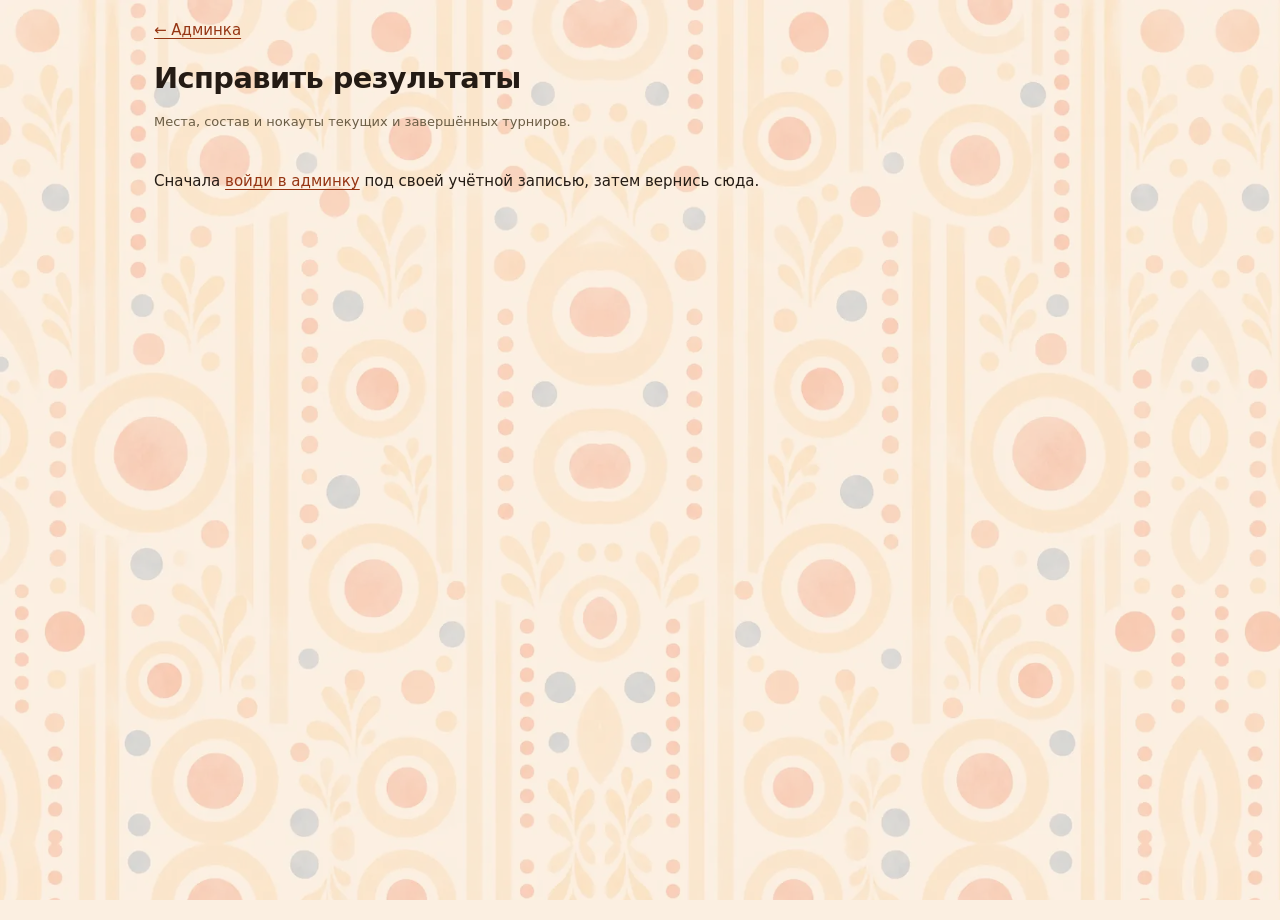
<file: corrections.html>
<!doctype html>
<html lang="ru">
<head>
  <meta charset="utf-8"/>
  <meta name="viewport" content="width=device-width,initial-scale=1"/>
  <title>Вятка — исправить результаты</title>
  <link rel="stylesheet" href="css/app.css"/>
  <link rel="stylesheet" href="css/corrections.css"/>
</head>
<body class="adminPage ornament">
<main class="wrap corrections">
  <header><a href="admin.html">← Админка</a><h1>Исправить результаты</h1>
    <p class="muted">Места, состав и нокауты текущих и завершённых турниров.</p></header>
  <p id="notice" role="status">Проверяю вход…</p>
  <div id="editor" hidden>
    <section class="card">
      <h2>Турнир</h2>
      <div class="field"><label for="tournament">Выбери турнир по дате</label><select id="tournament"></select></div>
      <div class="correction-actions"><button id="refresh" type="button" class="ghost">Обновить</button><a id="roomLink" href="admin.html">Открыть таймер →</a></div>
      <p id="tournamentInfo" class="muted"></p>
    </section>
    <div id="loaded" hidden>
      <section class="card">
        <h2>Что исправить</h2>
        <form id="correctionForm">
          <div class="field"><label for="operation">Действие</label><select id="operation">
            <option value="move">Перенести игрока на другое место</option>
            <option value="swap">Поменять двух игроков местами</option>
            <option value="restore">Восстановить пропущенного игрока</option>
            <option value="remove">Удалить игрока из турнира</option>
            <option value="return">Вернуть ошибочно вылетевшего в игру</option>
            <option value="ko">Исправить количество нокаутов</option>
          </select></div>
          <div class="field" id="playerField"><label for="player">Участник турнира</label><select id="player"></select></div>
          <p id="removeHint" class="muted" hidden>Выбери человека, который не участвовал в турнире. Его результат, входы и оплаты будут исключены из отчёта этого турнира; места остальных сдвинутся вверх. Профиль игрока в клубе сохранится. Перед сохранением проверь изменения сумм.</p>
          <div id="restoreFields" hidden>
            <div class="field"><label for="search">Поиск игрока в базе клуба</label><input id="search" type="search" autocomplete="off" placeholder="Введи имя или ник"/></div>
            <div class="field"><label for="person">Пропущенный игрок</label><select id="person"><option value="">Сначала введи имя</option></select></div>
            <p id="existingPlayer" class="muted"></p>
            <div id="newPlayerMoney" class="correction-grid">
              <div class="field"><label for="buyIn">Первый взнос, ₽ (0 — бесплатно)</label><input id="buyIn" type="number" min="0" step="1" inputmode="numeric"/></div>
              <div class="field"><label for="reentries">Количество реентри</label><input id="reentries" type="number" min="0" step="1" value="0" inputmode="numeric"/></div>
              <div class="field"><label for="paid">Уже оплачено, ₽ (0 — не оплачено)</label><input id="paid" type="number" min="0" step="1" inputmode="numeric"/></div>
              <div class="field"><label for="method">Способ оплаты</label><select id="method"><option value="transfer">Перевод</option><option value="cash">Наличные</option><option value="card">Карта</option></select></div>
            </div>
            <p class="muted">Для нового участника укажи фактические суммы. Аддоны и несколько платежей можно уточнить в таймере, во вкладке «Оплата».</p>
          </div>
          <div class="field" id="otherField" hidden><label for="other">Второй участник</label><select id="other"></select></div>
          <div class="field" id="placeField"><label for="place">Новое место</label><input id="place" type="number" min="1" step="1" inputmode="numeric"/><p class="muted">Игроки между старым и новым местом сдвинутся. При восстановлении во время игры оставь поле пустым, если участник ещё играет.</p></div>
          <div class="field" id="koField" hidden><label for="ko">Правильное число нокаутов</label><input id="ko" type="number" min="0" step="1" inputmode="numeric"/></div>
          <div class="field"><label for="reason">Причина исправления</label><input id="reason" minlength="3" maxlength="500" required placeholder="Например: ошибочно сняли Антона с участия"/></div>
          <button id="previewButton" type="submit">Проверить изменения</button>
        </form>
      </section>
      <section id="preview" class="card" hidden aria-labelledby="previewTitle">
        <h2 id="previewTitle">Проверь перед сохранением</h2>
        <div id="changes"></div><p id="moneyChanges"></p>
        <p class="muted">Призовая шкала сохраняется. Очки следуют за местами. Текущий турнир продолжится; завершённый останется завершённым.</p>
        <div class="correction-actions"><button id="save" type="button">Сохранить исправление</button><button id="cancel" type="button" class="ghost">Отмена</button></div>
      </section>
      <section class="card"><h2>Участники и места</h2><div id="roster" class="correction-table"></div></section>
      <section class="card"><h2>История исправлений</h2><p class="muted">Отменить можно последнюю правку, если после неё состав, оплаты и призовая шкала не менялись.</p><div id="history"></div><button id="undo" type="button" class="ghost" hidden>Отменить последнюю правку</button></section>
    </div>
  </div>
</main>
<script src="lib/supabase-js.min.js"></script>
<script src="js/config.js"></script>
<script src="js/core.js"></script>
<script src="js/crm.js"></script>
<script src="js/tournament-corrections.js"></script>
<script src="js/corrections-page.js"></script>
</body></html>
</file>
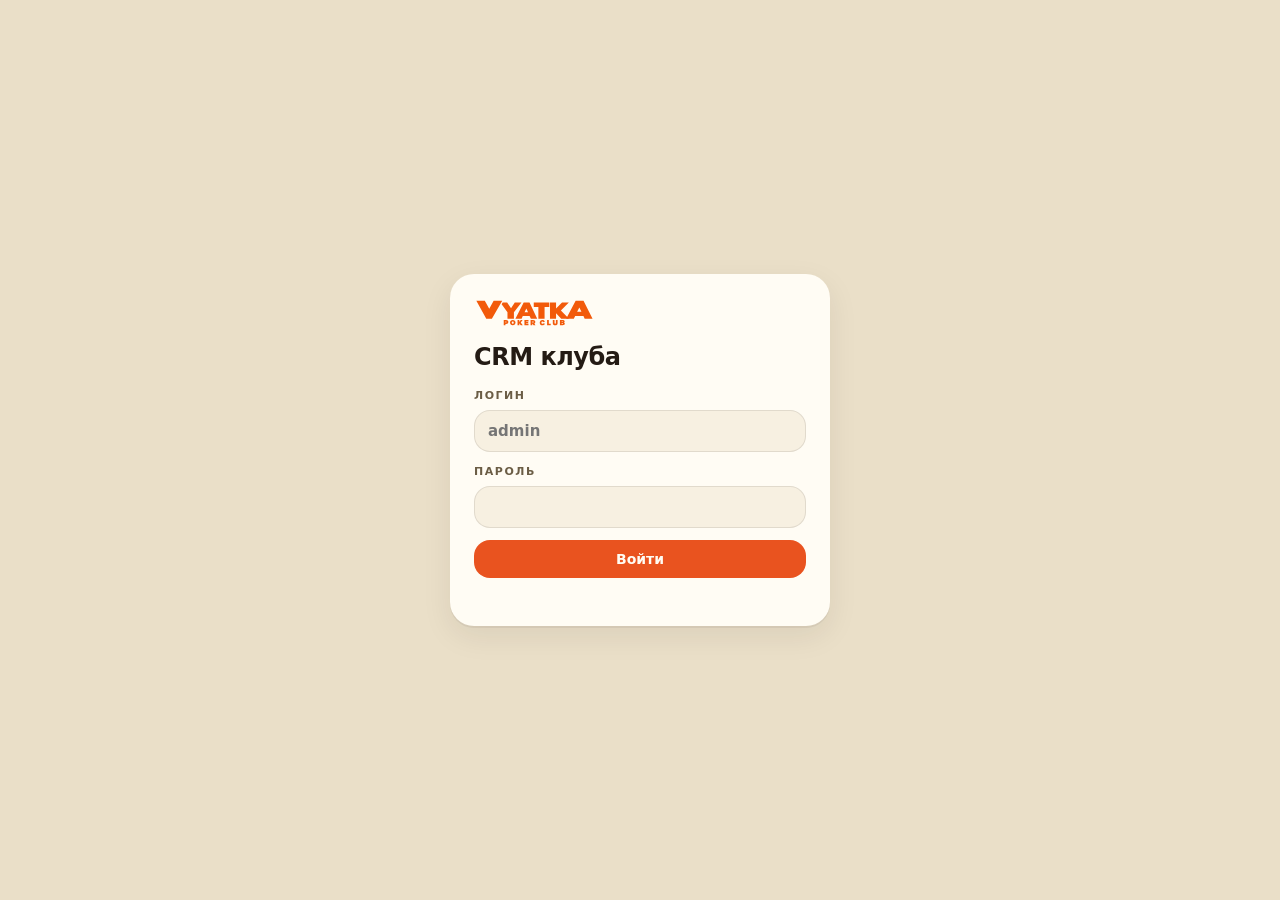
<file: crm.html>
<!doctype html>
<html lang="ru">
<head>
<meta charset="utf-8"/>
<meta name="viewport" content="width=device-width,initial-scale=1,viewport-fit=cover"/>
<title>Вятка — CRM клуба</title>
<link rel="apple-touch-icon" href="assets/icons/admin-touch-icon.png"/>
<link rel="icon" type="image/png" sizes="192x192" href="assets/icons/admin-icon-192.png"/>
<meta name="apple-mobile-web-app-title" content="Вятка CRM"/>
<link rel="stylesheet" href="css/app.css"/>
<script src="js/admin-nav.js"></script>
</head>
<body class="ornament">

<!-- ── Авторизация ─────────────────────────────────────────────────────── -->
<div id="authLock" class="authLock">
  <div class="authCard">
    <img class="logoMark lg" src="assets/logo.svg" alt="Vyatka Poker Club"/>
    <h1 style="font-size:24px;margin:2px 0 14px">CRM клуба</h1>
    <div class="field"><label>Логин</label>
      <input id="authEmail" type="text" autocomplete="username" autocapitalize="none" placeholder="admin"/></div>
    <div class="field"><label>Пароль</label>
      <input id="authPassword" type="password" autocomplete="current-password"/></div>
    <button id="authBtn" type="button" style="width:100%">Войти</button>
    <div id="authError" class="err"></div>
  </div>
</div>

<div class="wrap">
  <header class="apphead">
    <div>
      <a class="logoLink" href="start.html" title="На главную">
        <img class="logoMark on-accent" src="assets/logo.svg" alt="Vyatka Poker Club"/>
      </a>
      <h1>CRM</h1>
    </div>
    <div class="headSide">
      <span class="badge" id="badgeUser" style="display:none"><span id="userText">—</span></span>
      <button class="ghost tiny" id="btnRefresh" type="button" title="Перечитать из базы">↻</button>
      <button class="ghost tiny" id="logoutBtn" type="button" style="display:none">Выйти</button>
    </div>
  </header>

  <nav class="pagenav">
    <a href="admin.html">Таймер</a>
    <a href="tournaments.html">Расписание</a>
    <span class="here">CRM</span>
    <a href="./" target="_blank" rel="noopener">Приложение ↗</a>
  </nav>

  <div id="err" class="err"></div>

  <!-- ── Период: общий для обеих вкладок ───────────────────────────────── -->
  <section class="card" id="screenPeriod" style="display:none">
    <div class="cardHead"><h2>Период</h2><span class="tag" id="periodInfo">—</span></div>
    <div class="btnrow" id="periodPresets" style="margin-bottom:10px">
      <button class="ghost tiny" data-preset="week" type="button">Неделя</button>
      <button class="ghost tiny" data-preset="month" type="button">Этот месяц</button>
      <button class="ghost tiny" data-preset="prevMonth" type="button">Прошлый месяц</button>
      <button class="ghost tiny" data-preset="quarter" type="button">Квартал</button>
      <button class="ghost tiny" data-preset="year" type="button">Год</button>
      <button class="ghost tiny" data-preset="all" type="button">Всё время</button>
    </div>
    <div class="grid2">
      <div class="field" style="margin:0"><label>С</label><input id="dateFrom" type="date"/></div>
      <div class="field" style="margin:0"><label>По</label><input id="dateTo" type="date"/></div>
    </div>
  </section>

  <!-- ── Игроки ─────────────────────────────────────────────────────────── -->
  <section id="screenPlayers" class="card" style="display:none">
    <div class="cardHead"><h2>Игроки</h2><span class="tag" id="playersInfo">—</span></div>
    <div class="kpis" style="margin-bottom:12px">
      <div class="kpi"><div class="kpiLabel">Игроков</div><div class="kpiValue num" id="kPlayers">—</div></div>
      <div class="kpi"><div class="kpiLabel">Турниров</div><div class="kpiValue num" id="kTours">—</div></div>
      <div class="kpi"><div class="kpiLabel">Входов</div><div class="kpiValue num" id="kEntries">—</div></div>
      <div class="kpi hot"><div class="kpiLabel">Ср. явка</div><div class="kpiValue num" id="kAvgField">—</div></div>
    </div>
    <div class="grid2" style="margin-bottom:10px">
      <input id="playerSearch" type="search" placeholder="🔎 Поиск игрока" autocomplete="off"/>
      <select id="playerSort">
        <option value="games">Сортировка: турниров</option>
        <option value="points">Очки призовой зоны</option>
        <option value="wins">Победы</option>
        <option value="ko">Нокауты</option>
        <option value="avgPlace">Среднее место</option>
        <option value="paid">Оплачено</option>
        <option value="debt">Долг</option>
        <option value="last">Последняя игра</option>
        <option value="name">Имя</option>
      </select>
    </div>
    <div id="playersList" class="list"></div>
  </section>

  <!-- ── Отчёты ─────────────────────────────────────────────────────────── -->
  <section id="screenReports" class="card" style="display:none">
    <div class="cardHead"><h2>Отчёты по турнирам</h2><span class="tag" id="reportInfo">—</span></div>
    <div class="kpis" style="margin-bottom:12px">
      <div class="kpi"><div class="kpiLabel">Турниров</div><div class="kpiValue num" id="rTours">—</div></div>
      <div class="kpi"><div class="kpiLabel">Входов</div><div class="kpiValue num" id="rEntries">—</div></div>
      <div class="kpi"><div class="kpiLabel">К оплате</div><div class="kpiValue num" id="rExpected">—</div></div>
      <div class="kpi hot"><div class="kpiLabel">Собрано</div><div class="kpiValue num" id="rPaid">—</div></div>
    </div>
    <div class="kpis" style="margin-bottom:12px">
      <div class="kpi"><div class="kpiLabel">📲 Перевод</div><div class="kpiValue num" id="rTransfer">—</div></div>
      <div class="kpi"><div class="kpiLabel">💵 Наличные</div><div class="kpiValue num" id="rCash">—</div></div>
      <div class="kpi"><div class="kpiLabel">💳 Карта</div><div class="kpiValue num" id="rCard">—</div></div>
      <div class="kpi"><div class="kpiLabel">Долг</div><div class="kpiValue num" id="rDebt">—</div></div>
    </div>
    <div class="btnrow" style="margin-bottom:12px">
      <button id="btnExcel" type="button">⬇ Скачать Excel</button>
      <span class="muted" id="excelInfo" style="align-self:center"></span>
    </div>
    <div id="reportList" class="list"></div>
  </section>

  <!-- ── Доп. очки рейтинга (только админ) ─────────────────────────────── -->
  <section id="screenBonus" class="card" style="display:none">
    <div class="cardHead"><h2>Доп. очки рейтинга</h2><span class="tag" id="bonusInfo">—</span></div>
    <div class="muted" style="margin-bottom:10px">Очки добавляются к рейтингу игрока. На опыт и уровни не влияют.</div>
    <div class="field"><label>Игрок</label>
      <input id="bonusPlayer" list="bonusPlayerList" placeholder="Начни вводить имя" autocomplete="off"/>
      <datalist id="bonusPlayerList"></datalist></div>
    <div class="grid2">
      <div class="field" style="margin:0"><label>Очки</label><input id="bonusPoints" type="number" min="1" max="100000" step="1" inputmode="numeric" placeholder="10"/></div>
      <div class="field" style="margin:0"><label>Турнир</label><select id="bonusResult"><option value="">Без турнира</option></select></div>
    </div>
    <div class="grid2" style="margin-top:10px">
      <div class="field" style="margin:0"><label>Дата (если без турнира)</label><input id="bonusDate" type="date"/></div>
      <div class="field" style="margin:0"><label>Причина</label><input id="bonusReason" maxlength="200" placeholder="Лучший игрок вечера"/></div>
    </div>
    <div class="btnrow" style="margin-top:12px">
      <button id="bonusAdd" type="button">Начислить</button>
      <span class="muted" id="bonusMsg" style="align-self:center"></span>
    </div>
    <div class="cardHead" style="margin-top:16px"><h2>Начислено за период</h2></div>
    <div id="bonusList" class="list"></div>
  </section>
</div>

<nav class="tabbar" id="tabbar" style="display:none">
  <button data-tab="players" class="active" type="button"><span class="ic">♣</span>Игроки</button>
  <button data-tab="reports" type="button"><span class="ic">₽</span>Отчёты</button>
  <button data-tab="bonus" id="tabBonus" type="button" style="display:none"><span class="ic">★</span>Очки</button>
</nav>

<div class="modal" id="playerModal">
  <div class="modalCard" style="width:min(560px,100%);max-height:90vh;overflow:auto">
    <h2 id="pmName">Игрок</h2>
    <div class="sub" id="pmMeta" style="margin-bottom:12px">—</div>
    <div class="kpis" style="margin-bottom:12px">
      <div class="kpi"><div class="kpiLabel">Турниров</div><div class="kpiValue num" id="pmGames">—</div></div>
      <div class="kpi"><div class="kpiLabel">Победы</div><div class="kpiValue num" id="pmWins">—</div></div>
      <div class="kpi"><div class="kpiLabel">Ноки</div><div class="kpiValue num" id="pmKo">—</div></div>
      <div class="kpi hot"><div class="kpiLabel">Очки</div><div class="kpiValue num" id="pmPoints">—</div></div>
    </div>
    <div id="pmHistory" class="list"></div>
    <div class="btnrow" style="margin-top:14px"><button id="pmClose" class="ghost" type="button">Закрыть</button></div>
  </div>
</div>

<div class="modal" id="koModal">
  <div class="modalCard" style="width:min(520px,100%);max-height:90vh;overflow:auto">
    <h2>Нокауты в турнире</h2>
    <div class="sub" id="koMeta" style="margin-bottom:10px">—</div>
    <div class="muted" style="margin-bottom:10px">Правит только число нокаутов в сохранённом отчёте. Очки за места не меняются. Если потом пересохранить отчёт из комнаты, значения придут из неё заново.</div>
    <div id="koRows" class="list"></div>
    <div class="err" id="koErr" style="margin-top:8px"></div>
    <div class="btnrow" style="margin-top:14px">
      <button id="koSave" type="button">Сохранить</button>
      <button id="koCancel" class="ghost" type="button">Отмена</button>
    </div>
  </div>
</div>

<script src="js/config.js"></script>
<script src="lib/supabase-js.min.js" onerror="this.onerror=null;this.src='https://cdn.jsdelivr.net/npm/@supabase/supabase-js@2'"></script>
<script src="js/core.js"></script>
<script src="js/crm.js"></script>
<script src="js/xlsx.js"></script>
<script src="js/devstub.js"></script>
<script>
(() => {
  "use strict";
  const $ = (id) => document.getElementById(id);
  const { clampInt, fmtInt, escHtml, keyName, initials, NF } = window.VP;
  const {
    aggregatePlayers, sortPlayers, periodPreset, periodTotals,
    dateKey, fmtDate, dayStart, dayEnd, buildWorkbook, nameKey,
  } = window.VPCrm;

  const TBL = window.VP_TABLES;
  const sb = supabase.createClient(window.SUPABASE_URL, window.SUPABASE_ANON_KEY, { global: { fetch: window.sbFetchFailover } });

  let profile = null;
  let results = [];                 // шапки турниров периода
  let rows = [];                    // строки игроков этих турниров
  let playersById = new Map();      // карточки из players: ФИО, телефон
  let aggregated = [];
  let search = "";
  let sortKey = "games";
  let loadSeq = 0;                  // ответы приходят вразнобой — показываем самый свежий

  const setErr = (e) => { $("err").textContent = e ? (e.message || String(e)) : ""; };

  // ── Период ────────────────────────────────────────────────────────────────
  // Живёт в localStorage: CRM открывают, чтобы посмотреть один и тот же месяц
  // несколько раз подряд, и выставлять даты заново каждый заход — лишний шаг.
  const PERIOD_KEY = "vp_crm_period";
  function readPeriod() {
    try {
      const raw = JSON.parse(localStorage.getItem(PERIOD_KEY) || "null");
      if (raw && typeof raw === "object") return { from: raw.from || "", to: raw.to || "" };
    } catch (_) {}
    return periodPreset("month");
  }
  function currentPeriod() { return { from: $("dateFrom").value || "", to: $("dateTo").value || "" }; }
  function setPeriod(p) {
    $("dateFrom").value = p.from || "";
    $("dateTo").value = p.to || "";
    try { localStorage.setItem(PERIOD_KEY, JSON.stringify(currentPeriod())); } catch (_) {}
    const { from, to } = currentPeriod();
    $("periodInfo").textContent = from || to
      ? `${from ? fmtDate(dayStart(from)) : "начало"} — ${to ? fmtDate(dayStart(to)) : "сегодня"}`
      : "всё время";
  }

  // ── Загрузка ──────────────────────────────────────────────────────────────
  // Строки игроков тянем пачками по result_id: PostgREST кладёт in(...) в URL,
  // и на отчёте за год список id перерос бы длину строки запроса.
  async function fetchResultPlayers(ids) {
    const out = [];
    for (let i = 0; i < ids.length; i += 60) {
      const chunk = ids.slice(i, i + 60);
      const { data, error } = await sb.from(TBL.resultPlayers).select("*").in("result_id", chunk);
      if (error) throw error;
      out.push(...(data || []));
    }
    return out;
  }

  // ФИО и телефон живут в players, а не в снимке турнира: снимок хранит только
  // то, что видел стол в момент игры (ник), карточка игрока правится отдельно.
  async function fetchPlayersById(ids) {
    const out = new Map();
    const uniq = [...new Set(ids)];
    for (let i = 0; i < uniq.length; i += 200) {
      const chunk = uniq.slice(i, i + 200);
      const { data, error } = await sb.from(TBL.players).select("id,full_name,phone").in("id", chunk);
      if (error) throw error;
      (data || []).forEach((p) => out.set(p.id, p));
    }
    return out;
  }

  async function load() {
    const seq = ++loadSeq;
    const { from, to } = currentPeriod();
    setErr(null);
    $("playersList").innerHTML = '<div class="muted">Загрузка…</div>';
    $("reportList").innerHTML = '<div class="muted">Загрузка…</div>';
    try {
      let q = sb.from(TBL.results).select("*").order("played_at", { ascending: false }).limit(500);
      if (from) q = q.gte("played_at", dayStart(from).toISOString());
      if (to) q = q.lte("played_at", dayEnd(to).toISOString());
      const { data, error } = await q;
      if (error) throw error;
      const heads = data || [];
      const players = heads.length ? await fetchResultPlayers(heads.map((r) => r.id)) : [];
      const ids = players.map((r) => r.player_id).filter((id) => id != null);
      const cards = ids.length ? await fetchPlayersById(ids) : new Map();
      if (seq !== loadSeq) return;                       // приехал ответ на прошлый период
      results = heads;
      rows = players;
      playersById = cards;
      aggregated = aggregatePlayers(rows, results, playersById);
      renderAll();
    } catch (e) {
      if (seq !== loadSeq) return;
      results = []; rows = []; playersById = new Map(); aggregated = [];
      renderAll();
      // Пока клуб не переехал на свою базу, таблиц отчётов в инсталляции нет:
      // объясняем это прямо, иначе пустая CRM выглядит как потерянные данные.
      const msg = String(e?.message || e);
      setErr(/relation|does not exist|schema cache|404/i.test(msg)
        ? new Error("Таблицы отчётов нет в базе — примени migrations/004_results.sql")
        : e);
    }
  }

  // ── Игроки ────────────────────────────────────────────────────────────────
  function renderPlayers() {
    const box = $("playersList");
    const totals = periodTotals(results);
    $("kPlayers").textContent = fmtInt(aggregated.length);
    $("kTours").textContent = fmtInt(totals.tournaments);
    $("kEntries").textContent = fmtInt(totals.entries);
    $("kAvgField").textContent = totals.tournaments ? (Math.round(totals.avgEntries * 10) / 10).toString().replace(".", ",") : "—";

    const visible = aggregated.filter((p) => !search
      || keyName(p.name).includes(search)
      || keyName(p.fullName || "").includes(search)
      || (p.phone || "").includes(search));
    $("playersInfo").textContent = aggregated.length
      ? `${visible.length} из ${aggregated.length}`
      : "нет сохранённых турниров";
    if (!aggregated.length) {
      box.innerHTML = '<div class="muted">За этот период сохранённых турниров нет. Отчёт кладёт админка — вкладка «Оплата», кнопка «Сохранить отчёт».</div>';
      return;
    }
    if (!visible.length) { box.innerHTML = '<div class="muted">Никого не нашли.</div>'; return; }

    box.innerHTML = sortPlayers(visible, sortKey).map((p) => {
      const avg = p.avgPlace == null ? "—" : (Math.round(p.avgPlace * 10) / 10).toString().replace(".", ",");
      const last = p.lastPlayedAt ? fmtDate(p.lastPlayedAt) : "—";
      const debt = p.debt > 0 ? `<span class="tag hot">долг ${NF.format(p.debt)} ₽</span>` : "";
      const contact = p.fullName || p.phone
        ? `<div class="crmMeta"><span class="muted">${[escHtml(p.fullName), escHtml(p.phone)].filter(Boolean).join(" · ")}</span></div>`
        : "";
      return `<div class="crmRow" data-key="${escHtml(p.key)}">
        <span class="avatar">${escHtml(initials(p.name))}</span>
        <div class="crmMain">
          <div class="crmTop"><span class="crmName">${escHtml(p.name)}</span>${debt}<span class="tag">${fmtInt(p.games)} тур.</span></div>
          ${contact}
          <div class="crmMeta">
            <span>входов <b>${fmtInt(p.entries)}</b></span>
            <span>побед <b>${fmtInt(p.wins)}</b></span>
            <span>топ-3 <b>${fmtInt(p.top3)}</b></span>
            <span>в призах <b>${fmtInt(p.itm)}</b></span>
            <span>ср. место <b>${avg}</b></span>
            <span>ноки <b>${fmtInt(p.ko)}</b></span>
            <span>очки <b>${fmtInt(p.points)}</b></span>
            <span>оплачено <b>${NF.format(p.paid)} ₽</b></span>
            <span>последняя <b>${last}</b></span>
          </div>
        </div>
      </div>`;
    }).join("");
    box.querySelectorAll("[data-key]").forEach((el) => {
      el.onclick = () => openPlayer(el.dataset.key);
    });
  }

  // История игрока — те же строки, из которых собрана сводка, только его.
  function openPlayer(key) {
    const p = aggregated.find((x) => x.key === key);
    if (!p) return;
    const byResult = new Map(results.map((r) => [String(r.id), r]));
    const mine = rows.filter((r) => {
      const rowKey = r.player_id != null ? `id:${r.player_id}` : `nm:${nameKey(r.name)}`;
      return rowKey === p.key || (p.player_id != null && r.player_id == null && nameKey(r.name) === nameKey(p.name));
    });
    $("pmName").textContent = p.name;
    const contact = [p.fullName, p.phone].filter(Boolean).join(" · ");
    $("pmMeta").textContent = p.player_id != null
      ? `${contact ? contact + " · " : ""}id ${p.player_id} · последняя игра ${p.lastPlayedAt ? fmtDate(p.lastPlayedAt) : "—"}`
      : "нет в базе игроков · сведён по имени";
    $("pmGames").textContent = fmtInt(p.games);
    $("pmWins").textContent = fmtInt(p.wins);
    $("pmKo").textContent = fmtInt(p.ko);
    $("pmPoints").textContent = fmtInt(p.points);
    $("pmHistory").innerHTML = mine
      .slice()
      .sort((a, b) => new Date(byResult.get(String(b.result_id))?.played_at || 0) - new Date(byResult.get(String(a.result_id))?.played_at || 0))
      .map((r) => {
        const head = byResult.get(String(r.result_id));
        const place = Number(r.place) > 0 ? `${r.place} место` : "в игре";
        const debt = clampInt(r.debt, 0) > 0 ? ` · долг ${NF.format(clampInt(r.debt, 0))} ₽` : "";
        return `<div class="listRow">
          <span class="nm">${escHtml(head?.name || "Турнир")}
            <div class="muted">${head ? fmtDate(head.played_at) : "—"} · входов ${clampInt(r.entries, 0)} · ноков ${clampInt(r.ko, 0)} · оплачено ${NF.format(clampInt(r.paid, 0))} ₽${debt}</div></span>
          <span class="tag${Number(r.place) === 1 ? " gold" : ""}">${place}</span>
        </div>`;
      }).join("") || '<div class="muted">Нет турниров в периоде.</div>';
    $("playerModal").classList.add("show");
  }
  $("pmClose").onclick = () => $("playerModal").classList.remove("show");
  $("playerModal").onclick = (e) => { if (e.target === $("playerModal")) $("playerModal").classList.remove("show"); };

  // ── Отчёты ────────────────────────────────────────────────────────────────
  function renderReports() {
    const t = periodTotals(results);
    $("rTours").textContent = fmtInt(t.tournaments);
    $("rEntries").textContent = fmtInt(t.entries);
    $("rExpected").textContent = NF.format(t.expected);
    $("rPaid").textContent = NF.format(t.paid);
    $("rTransfer").textContent = NF.format(t.transfer);
    $("rCash").textContent = NF.format(t.cash);
    $("rCard").textContent = NF.format(t.card);
    $("rDebt").textContent = NF.format(t.debt);
    $("reportInfo").textContent = t.tournaments ? `${t.tournaments} турнир(ов)` : "пусто";
    $("btnExcel").disabled = !t.tournaments;

    const box = $("reportList");
    if (!results.length) {
      box.innerHTML = '<div class="muted">За этот период ничего не сохранено.</div>';
      return;
    }
    box.innerHTML = results.slice().sort((a, b) => new Date(b.played_at) - new Date(a.played_at)).map((r) => {
      const debt = clampInt(r.debt, 0);
      return `<div class="listRow">
        <span class="nm">${escHtml(r.name || "Без названия")}
          <div class="muted">${fmtDate(r.played_at)} · ${clampInt(r.players_count, 0)} игроков · входов ${clampInt(r.entries, 0)}
            <span class="mono">${escHtml(r.room_id || "")}</span></div></span>
        <span class="tag${debt > 0 ? " hot" : " ok"}">${NF.format(clampInt(r.paid, 0))} ₽${debt > 0 ? ` · долг ${NF.format(debt)}` : ""}</span>
        ${isAdmin() ? `<button class="ghost tiny" data-ko="${r.id}" type="button">Ноки</button>` : ""}
      </div>`;
    }).join("");
    box.querySelectorAll("[data-ko]").forEach((b) => { b.onclick = () => openKo(b.dataset.ko); });
  }

  // ── Правка нокаутов в сохранённом отчёте ──────────────────────────────────
  let koResultId = null, koPlayers = [];
  function openKo(resultId) {
    const head = results.find((r) => String(r.id) === String(resultId));
    if (!head) return;
    koResultId = head.id;
    koPlayers = rows.filter((r) => String(r.result_id) === String(head.id))
      .sort((a, b) => (a.place ?? 999) - (b.place ?? 999));
    $("koMeta").textContent = `${head.name || "Турнир"} · ${fmtDate(head.played_at)}`;
    $("koErr").textContent = "";
    $("koRows").innerHTML = koPlayers.map((r) => `<div class="listRow">
        <span class="nm">${r.place != null ? `${r.place}. ` : ""}${escHtml(r.name)}</span>
        <input type="number" min="0" max="999" step="1" inputmode="numeric" data-rp="${r.id}"
          value="${clampInt(r.ko, 0)}" style="width:80px" aria-label="Нокауты ${escHtml(r.name)}"/>
      </div>`).join("") || '<div class="muted">В отчёте нет игроков.</div>';
    $("koModal").classList.add("show");
  }
  const closeKo = () => $("koModal").classList.remove("show");
  $("koCancel").onclick = closeKo;
  $("koModal").onclick = (e) => { if (e.target === $("koModal")) closeKo(); };
  $("koSave").onclick = async () => {
    $("koErr").textContent = "";
    const changes = [];
    for (const inp of $("koRows").querySelectorAll("[data-rp]")) {
      const v = Number(inp.value);
      if (!Number.isInteger(v) || v < 0 || v > 999) { $("koErr").textContent = "Нокауты — целое число от 0"; return; }
      const row = koPlayers.find((r) => String(r.id) === inp.dataset.rp);
      if (row && clampInt(row.ko, 0) !== v) changes.push({ id: row.id, ko: v });
    }
    if (!changes.length) { closeKo(); return; }
    $("koSave").disabled = true;
    try {
      for (const c of changes) {
        const { error } = await sb.from(TBL.resultPlayers).update({ ko: c.ko }).eq("id", c.id);
        if (error) throw error;
      }
      closeKo();
      await load();
    } catch (e) { $("koErr").textContent = String(e?.message || e); }
    finally { $("koSave").disabled = false; }
  };

  $("btnExcel").onclick = () => {
    const info = $("excelInfo");
    try {
      const { from, to } = currentPeriod();
      const wb = buildWorkbook({ results, rows, from, to, playersById });
      window.VPXlsx.download(wb.fileName, wb.sheets);
      info.textContent = `Готово: ${wb.totals.tournaments} турнир(ов), ${rows.length} строк`;
    } catch (e) {
      console.error("excel", e);
      info.textContent = "Ошибка";
      setErr(e);
    }
  };

  function renderAll() {
    renderPlayers(); renderReports();
    if ($("screenBonus").style.display !== "none") loadBonuses();
  }

  // ── Доп. очки рейтинга ────────────────────────────────────────────────────
  // Пишет только админ (RLS в 029). Привязанный к турниру бонус получает дату
  // турнира и попадает в его месяц; «без турнира» — выбранную дату (по умолчанию
  // сегодня). Очки только положительные.
  const isAdmin = () => profile?.role === "admin";
  const BONUS_TBL = "rating_adjustments";
  let bonusPlayers = [];            // все игроки для выбора
  let bonusResults = [];            // последние турниры для привязки
  let bonusRows = [];               // начисления периода
  const bonusMsg = (t) => { $("bonusMsg").textContent = t || ""; };
  const pLabel = (p) => `${p.name} · #${p.id}`;
  const todayKey = () => { const d = new Date(); return `${d.getFullYear()}-${String(d.getMonth() + 1).padStart(2, "0")}-${String(d.getDate()).padStart(2, "0")}`; };

  async function loadBonuses() {
    if (!isAdmin()) return;
    bonusMsg("");
    try {
      if (!bonusPlayers.length) {
        const { data, error } = await sb.from(TBL.players).select("id,name,full_name").order("name", { ascending: true }).limit(5000);
        if (error) throw error;
        bonusPlayers = data || [];
        $("bonusPlayerList").innerHTML = bonusPlayers.map((p) => `<option value="${escHtml(pLabel(p))}"></option>`).join("");
      }
      const { data: rs, error: re } = await sb.from(TBL.results).select("id,name,played_at").order("played_at", { ascending: false }).limit(40);
      if (re) throw re;
      bonusResults = rs || [];
      const sel = $("bonusResult");
      const keep = sel.value;
      sel.innerHTML = '<option value="">Без турнира</option>' + bonusResults.map((r) =>
        `<option value="${r.id}">${escHtml(r.name || "Турнир")} · ${fmtDate(r.played_at)}</option>`).join("");
      sel.value = bonusResults.some((r) => String(r.id) === keep) ? keep : "";
      if (!$("bonusDate").value) $("bonusDate").value = todayKey();
      const { from, to } = currentPeriod();
      let q = sb.from(BONUS_TBL).select("*").order("awarded_at", { ascending: false }).limit(500);
      if (from) q = q.gte("awarded_at", dayStart(from).toISOString());
      if (to) q = q.lte("awarded_at", dayEnd(to).toISOString());
      const { data, error } = await q;
      if (error) throw error;
      bonusRows = data || [];
      renderBonuses();
    } catch (e) {
      const msg = String(e?.message || e);
      setErr(/relation|does not exist|schema cache|404/i.test(msg)
        ? new Error("Таблицы доп. очков нет в базе — примени migrations/029_rating_adjustments.sql")
        : e);
    }
  }

  function renderBonuses() {
    const names = new Map(bonusPlayers.map((p) => [String(p.id), p.name]));
    const tours = new Map(bonusResults.map((r) => [String(r.id), r.name]));
    const sum = bonusRows.reduce((a, r) => a + clampInt(r.points, 0), 0);
    $("bonusInfo").textContent = bonusRows.length ? `${bonusRows.length} · ${fmtInt(sum)} очк.` : "пока нет";
    $("bonusList").innerHTML = bonusRows.map((r) => `<div class="listRow">
        <span class="nm">${escHtml(names.get(String(r.player_id)) || `Игрок #${r.player_id}`)}
          <div class="muted">${fmtDate(r.awarded_at)}${r.result_id != null ? ` · ${escHtml(tours.get(String(r.result_id)) || "турнир")}` : ""}${r.reason ? ` · ${escHtml(r.reason)}` : ""}</div></span>
        <span class="tag gold">+${fmtInt(r.points)}</span>
        <button class="ghost tiny" data-del="${r.id}" type="button">Удалить</button>
      </div>`).join("") || '<div class="muted">За этот период доп. очков нет.</div>';
    $("bonusList").querySelectorAll("[data-del]").forEach((b) => { b.onclick = () => deleteBonus(b.dataset.del); });
  }

  async function deleteBonus(id) {
    const row = bonusRows.find((r) => String(r.id) === String(id));
    if (!row || !confirm(`Удалить начисление +${row.points} очков?`)) return;
    const { error } = await sb.from(BONUS_TBL).delete().eq("id", row.id);
    if (error) { setErr(error); return; }
    await loadBonuses();
    bonusMsg("Удалено");
  }

  $("bonusAdd").onclick = async () => {
    setErr(null); bonusMsg("");
    const m = /#(\d+)\s*$/.exec($("bonusPlayer").value);
    const player = m && bonusPlayers.find((p) => String(p.id) === m[1]);
    if (!player) { bonusMsg("Выбери игрока из списка"); return; }
    const points = Number($("bonusPoints").value);
    if (!Number.isInteger(points) || points < 1 || points > 100000) { bonusMsg("Очки — целое число от 1"); return; }
    const resultId = $("bonusResult").value;
    const head = resultId ? bonusResults.find((r) => String(r.id) === resultId) : null;
    let awardedAt;
    if (head) awardedAt = head.played_at;
    else {
      const key = $("bonusDate").value || todayKey();
      // Сегодняшний день — текущий момент (бонус в будущем рейтинг не учитывает),
      // прошедший — полдень по Москве, чтобы дата не уехала в соседний день.
      awardedAt = key === todayKey() ? new Date().toISOString() : new Date(`${key}T12:00:00+03:00`).toISOString();
    }
    $("bonusAdd").disabled = true;
    try {
      const { error } = await sb.from(BONUS_TBL).insert({
        player_id: player.id, result_id: head ? head.id : null, points,
        reason: $("bonusReason").value.trim().slice(0, 200), awarded_at: awardedAt,
      });
      if (error) throw error;
      $("bonusPoints").value = ""; $("bonusReason").value = ""; $("bonusPlayer").value = "";
      await loadBonuses();
      bonusMsg(`Начислено +${points} · ${player.name}`);
    } catch (e) { setErr(e); }
    finally { $("bonusAdd").disabled = false; }
  };

  // ── Вкладки ───────────────────────────────────────────────────────────────
  const TABS = { players: ["screenPeriod", "screenPlayers"], reports: ["screenPeriod", "screenReports"],
    bonus: ["screenPeriod", "screenBonus"] };
  const ALL = ["screenPeriod", "screenPlayers", "screenReports", "screenBonus"];
  function switchTab(tab) {
    if (tab === "bonus" && !isAdmin()) tab = "players";
    ALL.forEach((id) => { $(id).style.display = "none"; });
    (TABS[tab] || TABS.players).forEach((id) => { $(id).style.display = ""; });
    document.querySelectorAll("#tabbar button").forEach((b) => b.classList.toggle("active", b.dataset.tab === tab));
    if (tab === "bonus") loadBonuses();
    window.scrollTo({ top: 0, behavior: "smooth" });
  }
  document.querySelectorAll("#tabbar button").forEach((b) => { b.onclick = () => switchTab(b.dataset.tab); });

  document.querySelectorAll("#periodPresets button").forEach((b) => {
    b.onclick = () => { setPeriod(periodPreset(b.dataset.preset)); load(); };
  });
  $("dateFrom").onchange = () => { setPeriod(currentPeriod()); load(); };
  $("dateTo").onchange = () => { setPeriod(currentPeriod()); load(); };
  $("playerSearch").oninput = (e) => { search = keyName(e.target.value); renderPlayers(); };
  $("playerSort").onchange = (e) => { sortKey = e.target.value; renderPlayers(); };
  $("btnRefresh").onclick = () => load();

  // ── Авторизация ───────────────────────────────────────────────────────────
  const showLock = () => { $("authLock").classList.add("show"); document.documentElement.classList.add("locked"); };
  const hideLock = () => { $("authLock").classList.remove("show"); document.documentElement.classList.remove("locked"); };

  async function checkAuth() {
    const { data: { session } } = await sb.auth.getSession();
    if (!session) { showLock(); return; }
    $("logoutBtn").style.display = "";
    $("logoutBtn").onclick = async () => { await sb.auth.signOut(); location.reload(); };
    try {
      const { data } = await sb.from(TBL.profiles).select("id,email,role").eq("id", session.user.id).maybeSingle();
      profile = data || null;
    } catch (e) { profile = null; }
    if (profile?.role === "operator") { location.replace("admin.html"); return; }
    if (profile?.role !== "admin") { showLock(); $("authError").textContent = "Раздел доступен только администратору"; return; }
    hideLock();
    if (profile) {
      $("badgeUser").style.display = "";
      $("userText").textContent = `${profile.email || "—"} · ${profile.role === "operator" ? "оператор" : "админ"}`;
    }
    $("tabbar").style.display = "";
    $("tabBonus").style.display = isAdmin() ? "" : "none";
    switchTab("players");
    setPeriod(readPeriod());
    load();
  }

  document.addEventListener("DOMContentLoaded", () => {
    checkAuth();
    sb.auth.onAuthStateChange((event) => { if (event === "SIGNED_OUT") showLock(); });
    const tryLogin = async () => {
      const err = $("authError");
      err.textContent = "Вход…";
      try {
        let email = $("authEmail").value.trim();
        if (!email.includes("@")) email = email.toLowerCase() + "@vyatkapoker.ru";
        const { error } = await sb.auth.signInWithPassword({ email, password: $("authPassword").value });
        if (error) { err.textContent = "Неверный логин или пароль"; return; }
        err.textContent = "";
        await checkAuth();
      } catch (e) { err.textContent = e.message || String(e); }
    };
    $("authBtn").onclick = tryLogin;
    $("authPassword").onkeydown = (e) => { if (e.key === "Enter") tryLogin(); };
  });
})();
</script>
</body>
</html>
</file>
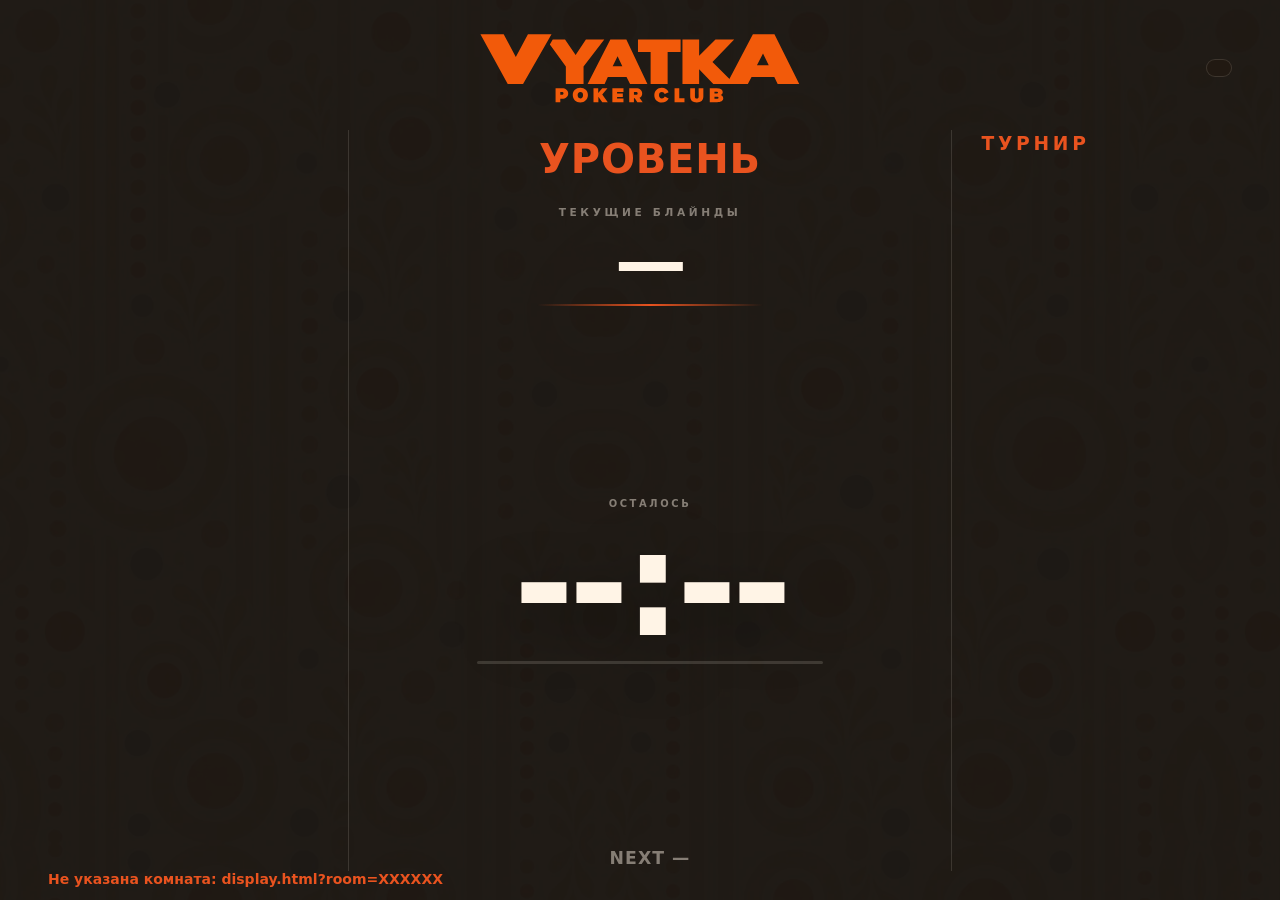
<file: display.html>
<!doctype html>
<html lang="ru" data-theme="dark">
<head>
<meta charset="utf-8"/>
<meta name="viewport" content="width=device-width,initial-scale=1,viewport-fit=cover"/>
<title>Вятка — таймер</title>
<link rel="apple-touch-icon" href="assets/icons/admin-touch-icon.png"/>
<link rel="icon" type="image/png" sizes="192x192" href="assets/icons/admin-icon-192.png"/>
<meta name="apple-mobile-web-app-title" content="Вятка таймер"/>
<link rel="stylesheet" href="css/app.css"/>
<style>
/* Дисплей для ТВ. Раскладка снята с дойловского экрана один в один — она уже
   обкатана в зале: три колонки без карточек, разделённые волосяной линией,
   блайнды сверху, время оптически по центру, NEXT прижат к низу. Своё здесь
   только оформление: светлая вятская палитра и шрифты вместо золота и Oswald. */
:root{
  --d-fg:#241B14;                       /* текст на светлом — тёмный ink */
  --d-fg-soft:rgba(36,27,20,.62);
  --d-fg-dim:rgba(36,27,20,.42);
  --d-stroke:rgba(36,27,20,.14);
  --d-display:var(--sans);              /* дисплейного шрифта у клуба нет — тот же гротеск, но тяжёлый */
  --d-track:rgba(36,27,20,.14);
  --d-glow:rgba(36,27,20,.16);
  --d-card-line:rgba(36,27,20,.25);
  --d-num:var(--olive);                 /* на кремовом золото не читается — акцентные числа оливковые */
  --d-overlay:rgba(255,252,244,.965);
}
/* Тёмная тема (выбирается в админке, по умолчанию). Светлая на большом ТВ
   в тёмном зале слепит: фон — тёплый почти чёрный, текст кремовый,
   орнамент едва угадывается, акцент и марка остаются оранжевыми. */
html[data-theme="dark"]{
  --bg:#15100C;
  --surface:#211912;
  --d-fg:#FFF4E6;
  --d-fg-soft:rgba(255,244,230,.70);
  --d-fg-dim:rgba(255,244,230,.46);
  --d-stroke:rgba(255,244,230,.13);
  --d-track:rgba(255,244,230,.14);
  --d-glow:rgba(0,0,0,.5);
  --d-card-line:rgba(255,244,230,.22);
  --d-num:var(--gold);
  --d-overlay:rgba(21,16,12,.955);
  color-scheme:dark;
}
html[data-theme="dark"] body.ornament{background:var(--bg)}
html[data-theme="dark"] body.ornament::before{opacity:.05}
html,body{height:100%;overflow:hidden}
body{margin:0;background:var(--bg);color:var(--d-fg);font-family:var(--sans)}

/* Фон — вятский орнамент из css/app.css (body.ornament), как в приложении
   и админке. Слой ::before поднят на z-index:0 под .dwrap (z-index:1).
   На ТВ карточек нет, цифры лежат прямо на узоре — поэтому он бледнее. */
body::before{z-index:0}
body.ornament::before{opacity:.3}

.dwrap{position:relative;z-index:1;width:100vw;height:100vh;
  padding:clamp(20px,3vh,58px) clamp(24px,3.75vw,74px) clamp(24px,3.2vh,60px);
  display:flex;flex-direction:column;box-sizing:border-box;overflow:hidden}

/* Шапка: марка по центру, турнир и часы — плашкой справа (у Дойла там номер рума) */
.dhead{position:relative;display:flex;align-items:center;justify-content:center;flex:0 0 auto;
  margin-bottom:clamp(14px,2.2vh,32px)}
/* Марка — тот же svg, что в админке и приложении; на ТВ он и есть заголовок,
   поэтому масштабируется по ширине экрана, как логотип у Дойла. */
.dhead .wordmark{width:clamp(220px,26vw,520px);height:auto;display:block}
.dhead .hmeta{position:absolute;right:0;top:50%;transform:translateY(-50%);
  display:flex;align-items:center;gap:10px;max-width:30vw}
.dhead .tname,.dhead .clock{font-size:clamp(11px,.9vw,17px);font-weight:800;letter-spacing:.10em;
  text-transform:uppercase;color:var(--d-fg-soft);white-space:nowrap;overflow:hidden;text-overflow:ellipsis}
.dhead .clock{font-variant-numeric:tabular-nums;border:1px solid var(--d-stroke);
  background:var(--surface);padding:8px 12px;border-radius:999px;flex:none}

/* Три колонки без карточек: центр отбит волосяными линиями */
.dgrid{flex:1 1 auto;min-height:0;display:grid;
  grid-template-columns:clamp(300px,23vw,460px) minmax(0,1fr) clamp(280px,21vw,420px)}
/* Без левой панели колонка не схлопывается, а становится шириной с правую:
   иначе центр центрируется в остатке и визуально уезжает влево. */
.dgrid.hasRight{grid-template-columns:clamp(280px,21vw,420px) minmax(0,1fr) clamp(280px,21vw,420px)}

.panel{min-height:0;min-width:0;display:flex;flex-direction:column;background:none;border:none;padding:0}
/* Колонки закреплены явно: инфо и призовая зона делят левую и никогда не видны
   разом, а без них авто-раскладка утащила бы центр в схлопнутую колонку. */
.panel#infoCard,.panel#ratingCard{grid-column:1;padding-right:clamp(16px,2.3vw,46px)}
.main{grid-column:2}
.panel#statsCard{grid-column:3;padding-left:clamp(16px,2.3vw,46px)}
.panel .pTitle{font-family:var(--d-display);font-weight:900;font-size:clamp(15px,1.46vw,30px);
  letter-spacing:.2em;text-transform:uppercase;color:var(--accent);margin-bottom:clamp(10px,1.15vh,22px);flex:none}

/* ── Центр ── */
.main{position:relative;overflow:hidden;min-width:0;background:none;border-radius:0;
  padding:0 clamp(20px,2.9vw,58px);display:flex;flex-direction:column;align-items:center;text-align:center;
  border-left:1px solid var(--d-stroke);border-right:1px solid var(--d-stroke)}
/* contents — чтобы уровень и блайнды стали прямыми детьми колонки:
   иначе margin:auto у таймера не разведёт блоки по высоте */
.levelTop{display:contents}
.levelName{font-family:var(--d-display);font-weight:900;font-size:clamp(30px,3.13vw,66px);letter-spacing:.02em;
  text-transform:uppercase;color:var(--accent);white-space:nowrap;overflow:hidden;text-overflow:ellipsis;max-width:100%}
/* Статус на ТВ не нужен: паузу и перерыв показывают оверлеи (как у Дойла) */
.statusPill{display:none}
.blindsLabel{font-weight:800;font-size:clamp(10px,.83vw,17px);letter-spacing:.34em;text-transform:uppercase;
  color:var(--d-fg-dim);margin-top:clamp(14px,1.9vh,34px)}
.blindsMain{font-family:var(--d-display);font-weight:900;font-size:clamp(40px,5.6vw,120px);line-height:.95;
  letter-spacing:-.02em;color:var(--d-fg);white-space:nowrap;overflow:hidden;width:100%;text-align:center;
  margin-top:clamp(6px,.8vh,14px)}
.blindsMain .slash{color:var(--accent);font-weight:400;padding:0 .11em;margin:0}
.blindsRule{margin-top:clamp(6px,.9vh,10px);width:clamp(180px,17.7vw,360px);height:2px;flex:0 0 auto;
  background:linear-gradient(90deg,transparent,var(--accent),transparent)}
.anteLine{margin-top:clamp(8px,1.1vh,16px);font-family:var(--d-display);font-weight:900;
  font-size:clamp(18px,1.77vw,38px);color:var(--d-fg);white-space:nowrap;max-width:100%}
.anteLine .gold{background:var(--gold);color:var(--ink);padding:2px 10px;border-radius:999px;margin-right:8px}
/* margin:auto сверху и снизу — таймер встаёт оптически по центру остатка */
.timerWrap{margin-top:auto;margin-bottom:auto;display:flex;flex-direction:column;align-items:center;width:100%}
.timerLabel{font-weight:800;font-size:clamp(9px,.78vw,16px);letter-spacing:.26em;text-transform:uppercase;
  color:var(--d-fg-dim);margin-bottom:clamp(4px,.8vh,10px)}
.time{font-family:var(--d-display);font-weight:900;font-size:clamp(80px,11.46vw,240px);line-height:.9;
  letter-spacing:-.04em;color:var(--d-fg);font-variant-numeric:tabular-nums;text-shadow:0 18px 60px var(--d-glow)}
.timerBar{margin-top:clamp(8px,1.1vh,14px);width:clamp(220px,27vw,560px);max-width:100%;
  height:clamp(3px,.26vw,6px);background:var(--d-track);border-radius:3px;overflow:hidden}
.timerBar i{display:block;height:100%;width:0;background:var(--accent);transition:width .25s linear}
.nextBox{font-family:var(--d-display);font-weight:800;font-size:clamp(14px,1.35vw,28px);letter-spacing:.06em;
  text-transform:uppercase;color:var(--d-fg-dim);white-space:nowrap;overflow:hidden;text-overflow:ellipsis;max-width:100%}
.nextBox span{color:var(--accent)}

/* ── Турнир ── */
#stats{display:flex;flex-direction:column}
.statRow{display:flex;flex-direction:column;align-items:flex-start;gap:0;
  padding:clamp(10px,1.6vh,24px) 0;border-bottom:1px solid var(--d-stroke)}
.statRow:last-child{border-bottom:none}
.statLabel{font-weight:800;font-size:clamp(10px,.83vw,17px);letter-spacing:.24em;text-transform:uppercase;
  color:var(--d-fg-dim)}
.statValue{margin:clamp(5px,.65vh,10px) 0 0;font-family:var(--d-display);font-weight:900;
  font-size:clamp(26px,3.02vw,64px);line-height:1;color:var(--d-fg);font-variant-numeric:tabular-nums}
.statValue small{font-size:.58em;color:var(--d-fg-dim);font-weight:800}
.statValue.gold{color:var(--d-num)}
.statValue.hot{color:var(--accent);animation:lateRegPulse 1.2s ease-in-out infinite}
@keyframes lateRegPulse{0%,100%{opacity:1}50%{opacity:.68}}

/* ── Призовая зона ── */
.rGrid{display:flex;flex-direction:column;overflow:hidden;--rs:1}
.rGrid.rDense{--rs:.86}
.rGrid.rDense2{--rs:.74}
.rGrid.rDense3{--rs:.64}
.rItem{display:flex;align-items:center;gap:calc(clamp(7px,.68vw,14px)*var(--rs));
  padding:calc(clamp(4px,.7vh,10px)*var(--rs)) 0;border-bottom:1px solid var(--d-stroke);
  background:none;border-radius:0;min-width:0}
.rItem:last-child{border-bottom:none}
.rPlace{width:calc(clamp(15px,1.2vw,24px)*var(--rs));text-align:right;font-family:var(--d-display);font-weight:800;
  font-size:calc(clamp(11px,.94vw,19px)*var(--rs));color:var(--d-fg-dim);flex-shrink:0;opacity:1}
.rName{flex:1 1 auto;min-width:0;font-weight:800;font-size:calc(clamp(13px,1.2vw,24px)*var(--rs));line-height:1.1;
  color:var(--d-fg-soft);overflow:hidden;text-overflow:ellipsis;white-space:nowrap}
.rPts{font-family:var(--d-display);font-weight:900;font-size:calc(clamp(16px,1.56vw,32px)*var(--rs));
  color:var(--d-fg);font-variant-numeric:tabular-nums;flex-shrink:0}
.rItem.rGold .rPlace{color:color-mix(in srgb,var(--accent) 65%,transparent)}
.rItem.rGold .rName,.rItem.rGold .rPts{color:var(--accent)}
.rItem.rSilver .rName,.rItem.rSilver .rPts{color:var(--d-fg)}
.rItem.rBronze .rName,.rItem.rBronze .rPts{color:var(--d-num)}

/* ── Инфо ── */
.infoBlock{flex-direction:column;margin:0;padding:clamp(10px,1.6vh,24px) 0;border-bottom:1px solid var(--d-stroke)}
.infoBlock:last-child{border-bottom:none}
.infoLabel{font-weight:800;font-size:clamp(10px,.83vw,17px);letter-spacing:.24em;text-transform:uppercase;
  color:var(--d-fg-dim);margin-bottom:clamp(5px,.65vh,10px)}
.infoValue{font-size:clamp(18px,1.7vw,28px);font-weight:800;line-height:1.25;white-space:pre-wrap;word-break:break-word}
.dCards{display:flex;gap:clamp(8px,.8vw,16px);align-items:center}
.dCard{--h:clamp(70px,7vw,120px);width:calc(var(--h)*.72);height:var(--h);border-radius:calc(var(--h)*.11);
  background:var(--surface);border:1px solid var(--d-card-line);box-shadow:var(--shadow);
  display:flex;align-items:center;justify-content:center;overflow:hidden;aspect-ratio:auto}
.dCard img{width:100%;height:100%;object-fit:cover}

/* ── Оверлеи ── */
.overlay{position:absolute;inset:0;z-index:20;display:none;flex-direction:column;align-items:center;justify-content:center;
  gap:16px;border-radius:0;color:var(--d-fg);text-align:center;padding:24px;backdrop-filter:blur(6px);
  /* На светлом просвечивающий таймер заметнее, чем на тёмном фоне Дойла, — кроем плотнее */
  background:radial-gradient(900px 500px at 50% 40%,rgba(233,83,31,.10),transparent 60%),var(--d-overlay)}
.overlay .oTitle{font-family:var(--d-display);font-size:clamp(52px,5vw,90px);font-weight:900;letter-spacing:.08em;
  color:var(--accent)}
.overlay .oTime{font-family:var(--d-display);font-size:clamp(48px,4.5vw,82px);font-weight:900;
  font-variant-numeric:tabular-nums;color:var(--d-fg)}
.overlay .oHint{font-size:14px;font-weight:800;letter-spacing:.14em;text-transform:uppercase;color:var(--d-fg-soft)}
#ftOverlay{gap:28px}
.ftGrid{display:grid;grid-template-columns:repeat(3,minmax(0,1fr));gap:10px;width:min(96%,960px)}
.ftSlot{display:flex;align-items:center;gap:12px;padding:13px 18px;border-radius:12px;
  border:1px solid color-mix(in srgb,var(--accent) 32%,transparent);background:color-mix(in srgb,var(--accent) 8%,transparent)}
.ftAvatar{width:38px;height:38px;border-radius:999px;background:var(--accent-soft);color:var(--accent-dark);
  display:grid;place-items:center;font-size:13px;font-weight:900;flex:none;overflow:hidden}
.ftAvatar img{width:100%;height:100%;object-fit:cover;border-radius:inherit}
.ftNum{min-width:22px;width:auto;text-align:center;font-family:var(--mono);font-weight:900;font-size:15px;
  color:var(--accent);flex-shrink:0}
.ftName{font-size:clamp(16px,1.45vw,24px);font-weight:900;line-height:1.2;color:var(--d-fg);
  white-space:normal;word-break:break-word;overflow:visible}

@keyframes pulseIn{0%{transform:scale(1)}30%{transform:scale(1.18)}60%{transform:scale(1.12)}100%{transform:scale(1)}}
.zoom{animation:pulseIn .7s cubic-bezier(.22,.68,0,1.4) both}
.derr{position:absolute;left:clamp(24px,3.75vw,74px);bottom:clamp(8px,1.2vh,20px);
  color:var(--accent);font-size:14px;font-weight:800}

/* ── Планшет / ландшафт ── */
@media(max-width:1100px){
  .dgrid{grid-template-columns:minmax(0,1fr) minmax(0,1.7fr) minmax(0,1fr)}
  .dgrid.hasRight{grid-template-columns:minmax(0,1fr) minmax(0,1.8fr) minmax(0,1fr)}
  .dwrap{padding:16px 22px 20px}
  .main{padding:0 20px}
  .panel#infoCard,.panel#ratingCard{padding-right:18px}
  .panel#statsCard{padding-left:18px}
}

/* ── Мобильный портрет: одна колонка ── */
@media(max-width:860px) and (orientation:portrait){
  html,body{height:auto;overflow-y:auto}
  .dwrap{width:100vw;height:auto;min-height:100vh;padding:14px 14px 22px;overflow:visible}
  /* Марка в одну строку: по центру она рвётся на три и наезжает на часы */
  .dhead{margin-bottom:14px;justify-content:space-between;gap:10px}
  .dhead .wordmark{width:clamp(120px,42vw,220px);flex:none}
  .dhead .hmeta{position:static;transform:none;max-width:none;margin-left:auto;gap:8px;flex:none}
  /* Название турнира в строку не влезает — на телефоне остаются марка и часы */
  .dhead .tname{display:none}
  .dhead .clock{padding:5px 9px}
  .dgrid,.dgrid.hasRight{grid-template-columns:1fr !important;height:auto !important;gap:14px}
  .main,.panel#statsCard,.panel#ratingCard,.panel#infoCard{grid-column:1 !important}
  .main{order:1;border-left:none;border-right:none;padding:8px 4px 18px}
  .panel#statsCard{order:2;padding-left:0}
  .panel#ratingCard{order:3;padding-right:0}
  .panel#infoCard{order:4;padding-right:0}
  .blindsMain{font-size:clamp(48px,15vw,96px) !important}
  .time{font-size:clamp(64px,22vw,120px) !important}
  .timerWrap{margin:18px 0}
  .panel .pTitle{font-size:clamp(16px,4.5vw,24px)}
}

/* ── Мобильный ландшафт ── */
@media(max-height:600px) and (orientation:landscape){
  .dwrap{padding:8px 14px 10px}
  .dhead{margin-bottom:6px}
  .dhead .wordmark{width:clamp(110px,16vw,220px)}
  .dgrid,.dgrid.hasRight{grid-template-columns:minmax(0,1fr) minmax(0,1.9fr) minmax(0,1fr)}
  .panel .pTitle{font-size:clamp(12px,2.2vw,18px);margin-bottom:6px}
  .main{padding:0 10px}
  .levelName{font-size:clamp(18px,3.6vw,34px)}
  .blindsLabel{font-size:clamp(8px,1.2vw,13px);margin-top:6px}
  .blindsMain{font-size:clamp(30px,7vw,66px) !important}
  .blindsRule{margin-top:5px}
  .anteLine{font-size:clamp(13px,1.8vw,24px);margin-top:4px}
  .timerLabel{font-size:clamp(8px,1.1vw,13px);margin-bottom:3px}
  .time{font-size:clamp(40px,9vw,90px) !important}
  .timerBar{margin-top:6px}
  .nextBox{font-size:clamp(11px,1.6vw,20px)}
  .statRow{padding:6px 0}
  .statLabel{font-size:clamp(8px,1.1vw,13px)}
  .statValue{font-size:clamp(18px,3.2vw,34px) !important}
  .rItem{padding:calc(3px*var(--rs)) 0}
  .rName{font-size:calc(clamp(11px,1.5vw,18px)*var(--rs))}
  .rPts{font-size:calc(clamp(13px,1.8vw,22px)*var(--rs))}
  .rPlace{font-size:calc(clamp(9px,1.1vw,15px)*var(--rs))}
  .overlay .oTitle{font-size:clamp(20px,5vw,38px)}
  .overlay .oTime{font-size:clamp(18px,4.5vw,32px)}
  .ftGrid{gap:6px}
  .ftSlot{padding:6px 10px;gap:6px}
  .ftNum{font-size:11px}
  .ftName{font-size:12px}
}
.backToAdmin{
  position:fixed;top:14px;left:14px;z-index:90;
  font:700 13px/1 var(--sans,inherit);letter-spacing:.02em;
  padding:9px 14px;border-radius:999px;text-decoration:none;
  background:rgba(36,27,20,.72);color:#FFFCF4;backdrop-filter:blur(4px);
  opacity:0;pointer-events:none;transition:opacity .2s ease;
}
.backToAdmin.show{opacity:1;pointer-events:auto}
</style>
</head>
<body class="ornament">
<!-- Выход в админку. Дисплей висит на ТВ, где мыши нет, поэтому ссылка
     проявляется только от движения мыши и снова гаснет: на экране в зале её
     не увидят никогда, а с ноутбука она под рукой. -->
<a class="backToAdmin" id="backToAdmin" href="admin.html">← Админка</a>
<div class="dwrap">
  <header class="dhead">
    <img class="wordmark" src="assets/logo.svg" alt="Vyatka Poker Club"/>
    <div class="hmeta">
      <div class="tname" id="tourName"></div>
      <div class="clock" id="wallClock"></div>
    </div>
  </header>

  <div class="dgrid" id="dgrid">
    <aside class="panel" id="infoCard" style="display:none">
      <div class="pTitle">Инфо</div>
      <div class="infoBlock" id="infoBonusBlock" style="display:none">
        <div class="infoLabel">Бонусная рука дня</div>
        <div class="infoValue" id="infoBonusVal"></div>
      </div>
      <div class="infoBlock" id="infoCommentBlock" style="display:none">
        <div class="infoLabel">Комментарий</div>
        <div class="infoValue" id="infoCommentVal"></div>
      </div>
    </aside>

    <aside class="panel" id="ratingCard" style="display:none">
      <div class="pTitle">Призовая зона</div>
      <div class="rGrid" id="ratingGrid"></div>
    </aside>

    <section class="main" id="mainCard">
      <div class="levelTop">
        <div class="levelName" id="levelName">Уровень</div>
        <div class="statusPill" id="statusPill">—</div>
      </div>
      <div class="blindsLabel" id="blindsLabel">Текущие блайнды</div>
      <div class="blindsMain" id="blindsMain">—</div>
      <div class="blindsRule"></div>
      <div class="anteLine" id="anteLine"></div>
      <div class="timerWrap">
        <div class="timerLabel" id="durationPill">Осталось</div>
        <div class="time" id="time">--:--</div>
        <div class="timerBar"><i id="levelProgress"></i></div>
      </div>
      <div class="nextBox" id="next">NEXT —</div>

      <div class="overlay" id="breakOverlay">
        <div class="oTitle">ПЕРЕРЫВ</div>
        <div class="oTime" id="breakCountdown">--:--</div>
        <div class="oHint">Продолжение через</div>
      </div>
      <div class="overlay" id="pauseOverlay"><div class="oTitle">ПАУЗА</div></div>
      <div class="overlay" id="ftOverlay">
        <div class="oTitle">ФИНАЛЬНЫЙ СТОЛ</div>
        <div class="ftGrid" id="ftGrid"></div>
      </div>
    </section>

    <aside class="panel" id="statsCard">
      <div class="pTitle">Турнир</div>
      <div id="stats"></div>
    </aside>
  </div>
  <div class="derr" id="derr"></div>
</div>

<script src="js/config.js"></script>
<script src="lib/supabase-js.min.js" onerror="this.onerror=null;this.src='https://cdn.jsdelivr.net/npm/@supabase/supabase-js@2'"></script>
<script src="js/core.js"></script>
<script src="js/devstub.js"></script>
<script>
(() => {
  "use strict";
  const $ = (id) => document.getElementById(id);
  const {
    fmtInt, fmtTime, fmtDuration, nowMs, escHtml, clampInt, normalizeState, avatarHtml,
    curLevel, playLevelNum, calcAvg, calcTotalChips, isOnBreak, breakRemainingSec,
    remainingSec, levelRemainingSec, lateRegRemainingSec, nextBreakInSec, advanceExpiredLevels,
  } = window.VP;

  const sb = supabase.createClient(window.SUPABASE_URL, window.SUPABASE_ANON_KEY, { global: { fetch: window.sbFetchFailover } });
  const roomId = ((new URLSearchParams(location.search)).get("room") || "").trim();
  const themeOverride = ["light", "dark"].includes(new URLSearchParams(location.search).get("theme"))
    ? new URLSearchParams(location.search).get("theme") : null;

  let state = null;
  let lastSavedAt = 0;
  let lastLevelIndex = -1;
  let ftOrder = null;
  let pollInFlight = false;

  // ── Звук смены уровня ────────────────────────────────────────────────────
  function playLevelChangeSound() {
    try {
      const ctx = new (window.AudioContext || window.webkitAudioContext)();
      [0, 0.35].forEach((t, i) => {
        const o = ctx.createOscillator(), g = ctx.createGain();
        o.connect(g); g.connect(ctx.destination);
        o.type = "sine"; o.frequency.value = i === 0 ? 880 : 1100;
        g.gain.setValueAtTime(0, ctx.currentTime + t);
        g.gain.linearRampToValueAtTime(0.4, ctx.currentTime + t + 0.02);
        g.gain.exponentialRampToValueAtTime(0.001, ctx.currentTime + t + 0.28);
        o.start(ctx.currentTime + t); o.stop(ctx.currentTime + t + 0.3);
      });
      setTimeout(() => ctx.close(), 1500);
    } catch (e) {}
  }

  const statRow = (label, value, cls = "") =>
    `<div class="statRow"><div class="statLabel">${label}</div><div class="statValue ${cls}">${value}</div></div>`;

  function renderRating() {
    const r = state?.rating;
    const active = !!r?.isActive && Array.isArray(r?.payouts) && r.payouts.length > 0;
    $("ratingCard").style.display = active ? "" : "none";
    if (!active) return;
    // Имена подставляем из вылетов: place считается от bustOrder в ядре.
    const byPlace = new Map();
    (state.players || []).forEach((p) => {
      if (p.present && p.status === "busted" && p.place != null) byPlace.set(Number(p.place), p.name || "");
    });
    const cls = (place) => place === 1 ? "rGold" : place === 2 ? "rSilver" : place === 3 ? "rBronze" : "";
    $("ratingGrid").innerHTML = r.payouts.map((pts, i) => {
      const place = i + 1;
      return `<div class="rItem ${cls(place)}">
        <span class="rPlace">${place}</span>
        <span class="rName">${escHtml(byPlace.get(place) || "")}</span>
        <span class="rPts">${fmtInt(pts)}</span></div>`;
    }).join("");
  }

  function renderInfo(hasRating) {
    const bonus = (state?.info?.bonusHand || "").trim();
    const comment = (state?.info?.comment || "").trim();
    const show = !hasRating && (bonus || comment);
    $("infoCard").style.display = show ? "" : "none";
    if (!show) return;
    const SUIT_NAME = { "♠": "spades", "♥": "hearts", "♦": "diamonds", "♣": "clubs" };
    if (bonus) {
      const cards = bonus.split(/\s+/).filter(Boolean).slice(0, 2).map((tok) => {
        const rank = tok[0].toUpperCase() === "T" ? "10" : tok[0].toUpperCase();
        const suit = tok[1] || "";
        const suitName = SUIT_NAME[suit];
        if (!suitName) return "";
        return `<div class="dCard"><img src="assets/cards/${rank}_${suitName}.svg" alt="${escHtml(rank + suit)}"/></div>`;
      }).join("");
      $("infoBonusVal").innerHTML = `<div class="dCards">${cards}</div>`;
      $("infoBonusBlock").style.display = "";
    } else $("infoBonusBlock").style.display = "none";
    if (comment) { $("infoCommentVal").textContent = comment; $("infoCommentBlock").style.display = ""; }
    else $("infoCommentBlock").style.display = "none";
  }

  function renderFinalTable() {
    const on = !!state?.timer?.finalTableActive;
    const ov = $("ftOverlay");
    if (!on) { ov.style.display = "none"; ftOrder = null; return; }
    if (ov.style.display !== "flex") {
      // Состав и порядок фиксируем один раз при показе, иначе имена прыгают.
      const alive = (state.players || []).filter((p) => p.present && p.status !== "busted").slice(0, 9)
        .map((p) => ({ name: p.name || "—", photo_url: p.photo_url || null }));
      for (let i = alive.length - 1; i > 0; i--) { const j = Math.floor(Math.random() * (i + 1)); [alive[i], alive[j]] = [alive[j], alive[i]]; }
      ftOrder = alive;
      ov.style.display = "flex";
    }
    $("ftGrid").innerHTML = (ftOrder || []).map((p, i) =>
      `<div class="ftSlot">${avatarHtml(p.name, p.photo_url, "ftAvatar")}<span class="ftNum">${i + 1}</span><span class="ftName">${escHtml(p.name)}</span></div>`).join("");
  }

  function render() {
    if (!state) return;
    advanceExpiredLevels(state);

    // ?theme=light|dark в ссылке перебивает выбор из админки — на случай отдельного экрана.
    const theme = themeOverride || (state.display?.theme === "light" ? "light" : "dark");
    if (document.documentElement.dataset.theme !== theme) document.documentElement.dataset.theme = theme;

    const ti = state.timer;
    const levels = state.structure.levels;
    const lv = curLevel(state);
    const nextLv = levels[ti.levelIndex + 1];
    const onBreak = isOnBreak(state);
    const breakSec = breakRemainingSec(state);
    const scheduledBreak = lv.isBreak && ti.isRunning;
    const showBreak = (breakSec !== null) || scheduledBreak;

    $("tourName").textContent = state.tournament?.name || "";

    if (lastLevelIndex >= 0 && ti.levelIndex !== lastLevelIndex && ti.isRunning) {
      playLevelChangeSound();
      $("blindsMain").classList.remove("zoom"); void $("blindsMain").offsetWidth; $("blindsMain").classList.add("zoom");
    }
    lastLevelIndex = ti.levelIndex;

    // Уровень и статус
    $("levelName").textContent = lv.isBreak ? (lv.label || "Перерыв") : `Уровень ${Math.max(1, playLevelNum(levels, ti.levelIndex))}`;
    $("statusPill").textContent = state.tournament?.finishedAt ? "ЗАВЕРШЁН" : !ti.isRunning ? "STOPPED" : showBreak ? "BREAK" : ti.isPaused ? "PAUSED" : "RUNNING";

    // Блайнды
    if (lv.isBreak) {
      $("blindsLabel").textContent = "Перерыв";
      $("blindsMain").textContent = "—";
      $("anteLine").textContent = "";
    } else {
      $("blindsLabel").textContent = "Текущие блайнды";
      $("blindsMain").innerHTML = `${fmtInt(lv.sb)}<span class="slash">/</span>${fmtInt(lv.bb)}`;
      const alive = clampInt(state.stats?.alive ?? 0, 0);
      // Хедз-ап играем без BB-анте — как в Дойле.
      $("anteLine").innerHTML = (lv.anteMode === "BB" && alive !== 2) ? `<span class="gold">BB ANTE</span>${fmtInt(lv.bb)}` : "";
    }

    // Таймер уровня (во время перерыва остаток заморожен)
    const rem = showBreak ? levelRemainingSec(state) : remainingSec(state);
    const timeEl = $("time");
    if (!showBreak && ti.isRunning && !ti.isPaused && ti.levelEndAt) {
      const msLeft = Math.max(0, ti.levelEndAt - nowMs());
      timeEl.textContent = fmtTime(Math.floor(msLeft / 1000));
      const total = (lv.min || 0) * 60000;
      const pct = total > 0 ? Math.min(100, Math.max(0, (1 - msLeft / total) * 100)) : 0;
      $("levelProgress").style.width = pct + "%";
      $("levelProgress").style.background = pct > 85 ? "var(--danger)" : "var(--accent)";
    } else {
      timeEl.textContent = rem === null ? "--:--" : fmtTime(rem);
      const pct = (rem !== null && lv.min > 0) ? Math.min(100, Math.max(0, (1 - rem / (lv.min * 60)) * 100)) : 0;
      $("levelProgress").style.width = pct + "%";
      $("levelProgress").style.background = "var(--accent)";
    }
    timeEl.style.color = (!showBreak && rem !== null && rem <= 30) ? "var(--accent)" : "";
    $("durationPill").textContent = lv.min ? `Осталось · ${lv.min} мин` : "Осталось";

    // Следующий уровень
    if (nextLv) {
      $("next").innerHTML = nextLv.isBreak
        ? `NEXT <span>${escHtml(nextLv.label || "Перерыв")}</span>`
        : `NEXT <span>${fmtInt(nextLv.sb)} / ${fmtInt(nextLv.bb)}</span>`;
    } else $("next").textContent = "NEXT —";

    // Оверлеи
    $("breakOverlay").style.display = showBreak ? "flex" : "none";
    if (showBreak) {
      const sec = breakSec !== null ? breakSec : remainingSec(state);
      $("breakCountdown").textContent = sec !== null ? fmtTime(sec) : "--:--";
    }
    $("pauseOverlay").style.display = (ti.isPaused && !showBreak) ? "flex" : "none";
    renderFinalTable();

    // Боковые панели
    const lateRegLvl = clampInt(state.tournament?.lateRegUntilLevel ?? 0, 0);
    const curPlayLvl = playLevelNum(levels, ti.levelIndex);
    const showLateReg = lateRegLvl > 0 && curPlayLvl <= lateRegLvl;
    const hasRating = !!(state.rating?.isActive && state.rating.payouts?.length);
    renderRating();
    renderInfo(hasRating);

    const grid = $("dgrid");
    const leftShown = $("infoCard").style.display !== "none" || $("ratingCard").style.display !== "none";
    grid.classList.toggle("hasSide", leftShown);
    grid.classList.toggle("hasRight", !leftShown);

    const st = state.stats || {};
    const breakIn = nextBreakInSec(state);
    $("stats").innerHTML =
      statRow("В игре", `${st.alive ?? 0} <small>из ${st.registered ?? 0}</small>`) +
      (showLateReg ? statRow("Поздняя регистрация", fmtDuration(lateRegRemainingSec(state)), curPlayLvl === lateRegLvl ? "hot" : "") : "") +
      (showLateReg ? statRow("Стартовый стек", fmtInt(state.tournament?.startStack ?? 0)) : "") +
      (breakIn !== null ? statRow("Перерыв через", fmtDuration(breakIn)) : "") +
      statRow("Средний стек", fmtInt(calcAvg(state)), "gold") +
      statRow("Фишек в игре", fmtInt(calcTotalChips(state)), "gold");
  }

  // Защита от устаревших состояний: admin пишет _savedAt при каждой записи,
  // по нестабильной сети запись может доехать позже более новой и откатить уровень.
  function applyIncoming(raw) {
    const norm = normalizeState(raw);
    if (!norm) return false;
    const sa = Number(norm._savedAt);
    if (Number.isFinite(sa) && sa > 0) {
      if (sa < lastSavedAt) return false;
      lastSavedAt = sa;
    }
    state = norm;
    return true;
  }

  async function poll() {
    if (pollInFlight) return;
    pollInFlight = true;
    try {
      const { data: rows, error } = await sb.rpc("vp_display_rooms", { p_room_ids: [roomId] });
      const data = rows?.[0];
      if (error) throw error;
      if (!data) throw new Error(`Комната «${roomId}» не найдена`);
      if (applyIncoming(data.state)) render();
      $("derr").textContent = "";
    } catch (e) { $("derr").textContent = e.message || "Ошибка подключения"; }
    finally { pollInFlight = false; }
  }

  let channel = null;
  function subscribeRealtime() {
    if (!roomId) return;
    if (channel) sb.removeChannel(channel);
    channel = sb.channel("rooms-public-" + roomId)
      .on("broadcast", { event: "timer_state" }, () => { poll(); })
      .subscribe((status) => {
        if (status === "CHANNEL_ERROR" || status === "TIMED_OUT") setTimeout(subscribeRealtime, 3000);
      });
  }

  function tickClock() {
    $("wallClock").textContent = new Date().toLocaleTimeString("ru-RU", { hour: "2-digit", minute: "2-digit" });
  }

  // Демо-режим (display.html?demo=1) — состояние генерируется локально, без БД.
  // Нужен, чтобы настроить ТВ и посмотреть вёрстку до создания комнаты.
  function demoState() {
    const st = window.VP.normalizeState(window.VP.initialState());
    st.tournament.name = "Вятский Фриз-аут";
    st.tournament.lateRegUntilLevel = 9;
    st.players = ["Андрей К.", "Сергей П.", "Игорь В.", "Дмитрий Л.", "Павел М.", "Роман Ш.", "Никита Б.", "Олег Д."]
      .map((name) => ({ name, present: true, reentries: 0, status: "registered", ko: 0 }));
    st.timer.levelIndex = 3;
    st.timer.isRunning = true;
    st.timer.levelEndAt = nowMs() + 7 * 60000 + 12000;
    window.VP.computeStatsFromPlayers(st);
    // ?demo=break | pause | final — посмотреть оверлеи, не поднимая комнату
    const mode = new URLSearchParams(location.search).get("demo");
    if (mode === "break") window.VP.T.breakStart(st);
    if (mode === "pause") window.VP.T.pause(st);
    if (mode === "final") st.timer.finalTableActive = true;
    const res = window.VP.calcPayouts(window.VP.calcEntries(st) || 1, 0.8, 0, window.VP.calcPresent(st));
    st.rating = { isActive: true, entries: window.VP.calcEntries(st), r: 0.8, guarantee: 0,
      P: res.P, TOTAL: res.TOTAL, KO_POOL: res.KO_POOL, ITM_POOL: res.ITM_POOL, payouts: res.payouts };
    return st;
  }

  if (new URLSearchParams(location.search).has("demo")) {
    state = demoState();
    render();
    setInterval(render, 250);
    setInterval(tickClock, 10000); tickClock();
  } else if (!roomId) {
    $("derr").textContent = "Не указана комната: display.html?room=XXXXXX";
  } else {
    window.syncServerClock?.();
    poll();
    subscribeRealtime();
    setInterval(() => { if (state) render(); }, 250);
    setInterval(poll, 5000);
    setInterval(tickClock, 10000); tickClock();
    document.addEventListener("visibilitychange", () => { if (document.visibilityState === "visible") poll(); });
  }

  // Ссылка назад — только для человека с мышью, и только на время движения.
  (() => {
    const link = document.getElementById("backToAdmin");
    if (roomId) link.href = `admin.html?room=${encodeURIComponent(roomId)}`;
    let hide = null;
    const wake = () => {
      link.classList.add("show");
      clearTimeout(hide);
      hide = setTimeout(() => link.classList.remove("show"), 2500);
    };
    window.addEventListener("mousemove", wake, { passive: true });
    link.addEventListener("focus", wake);
  })();
})();
</script>
</body>
</html>
</file>
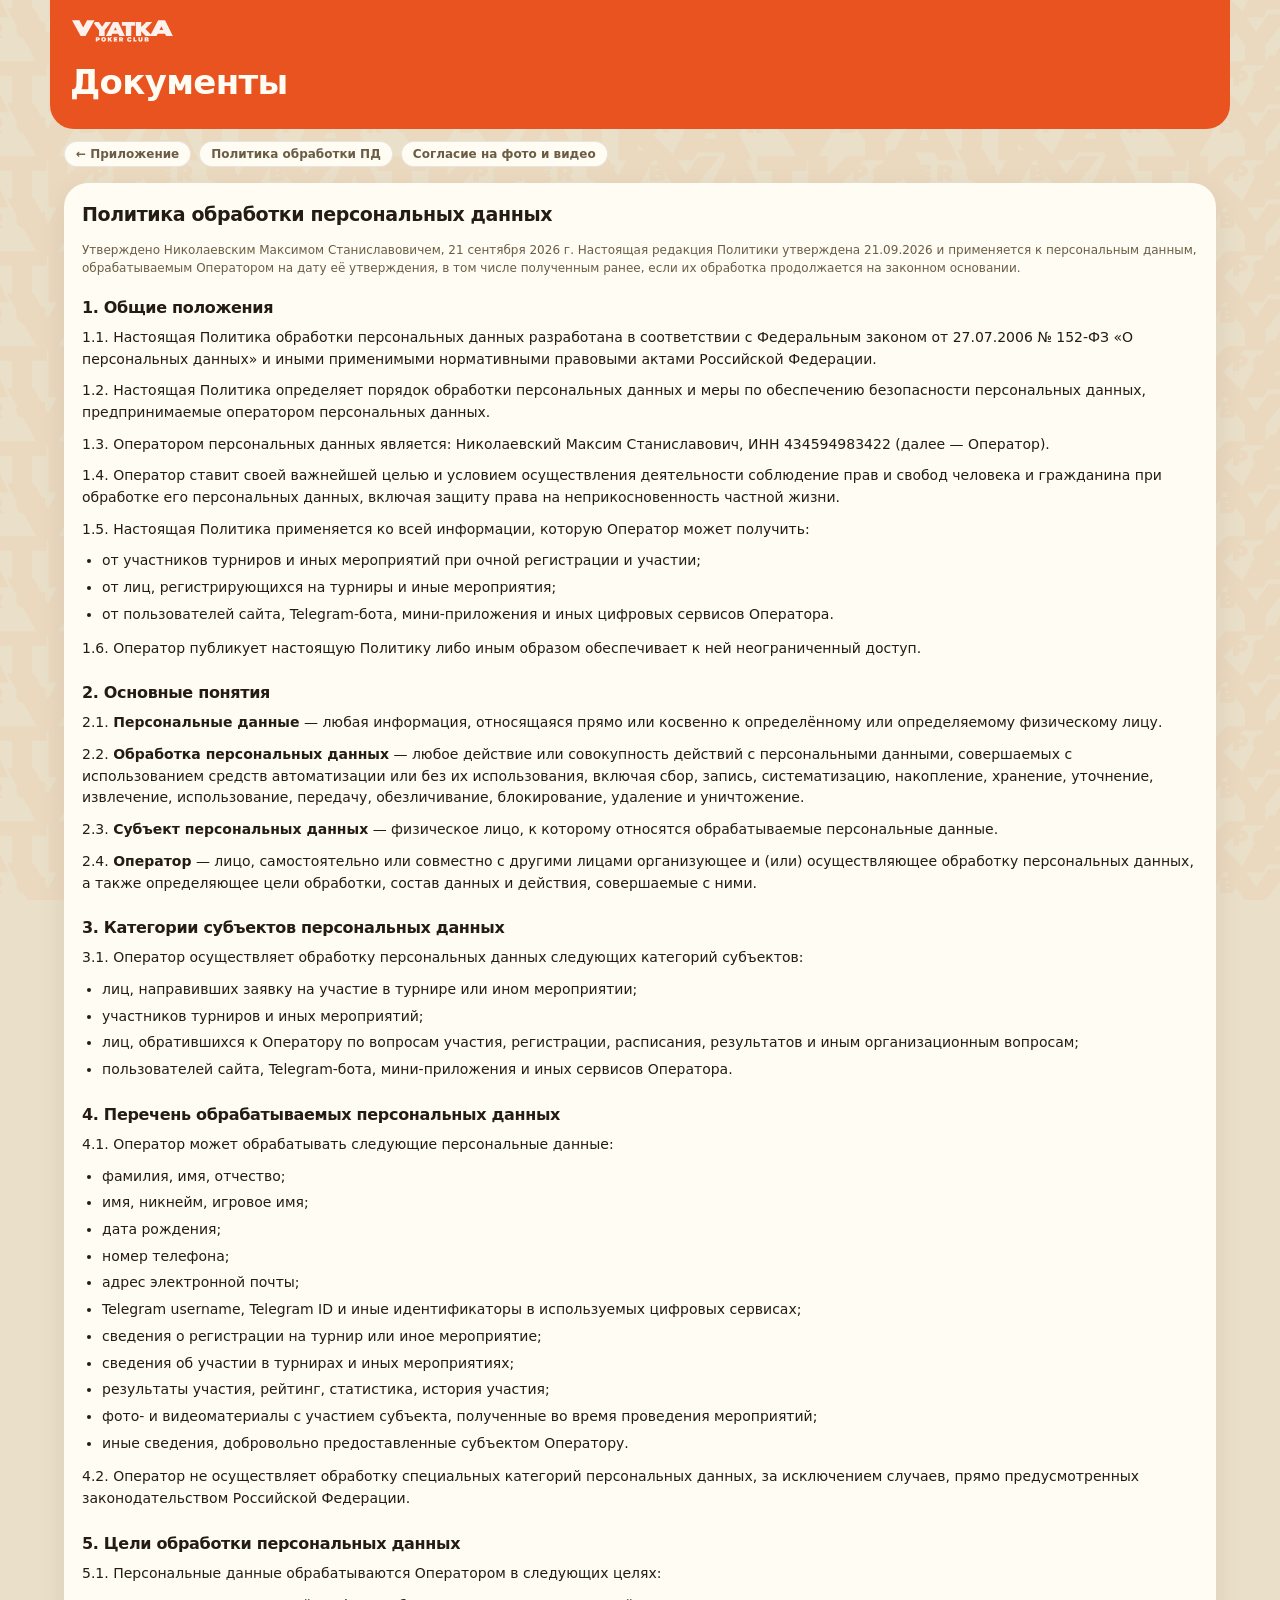
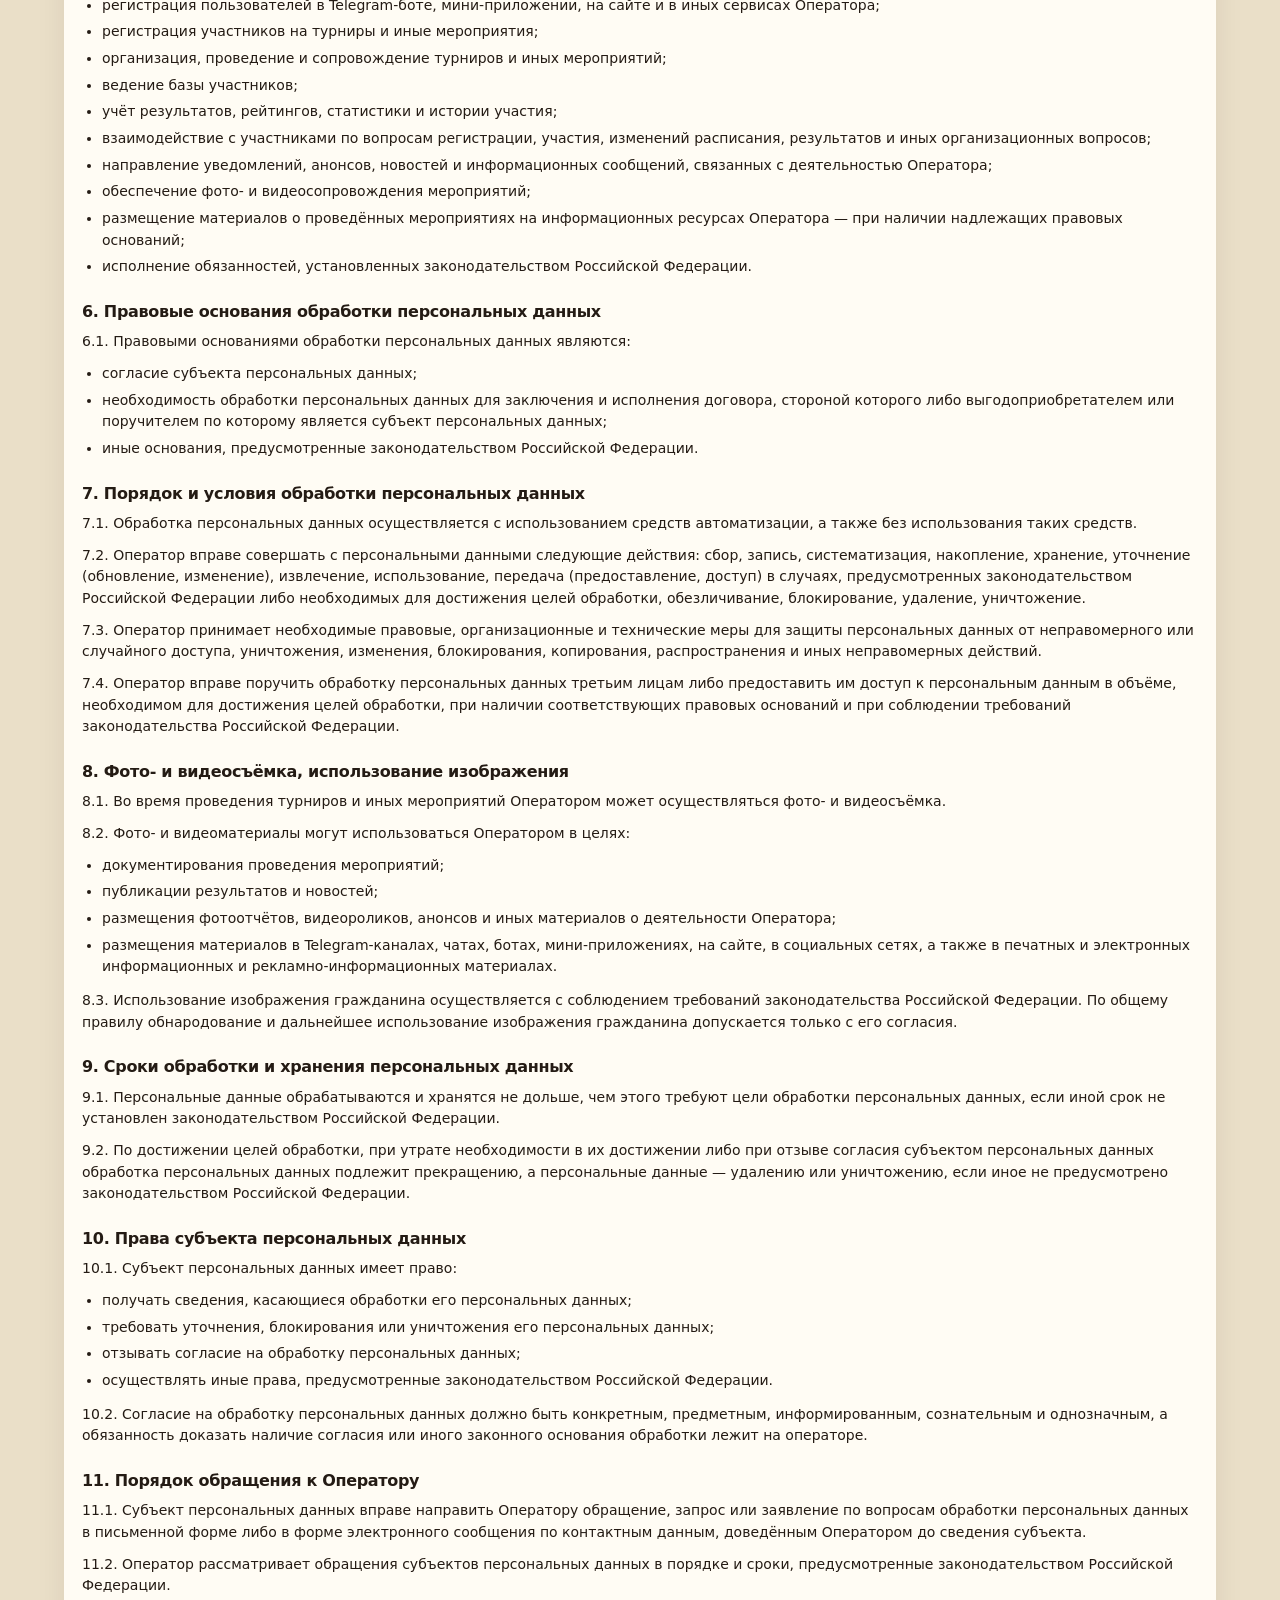
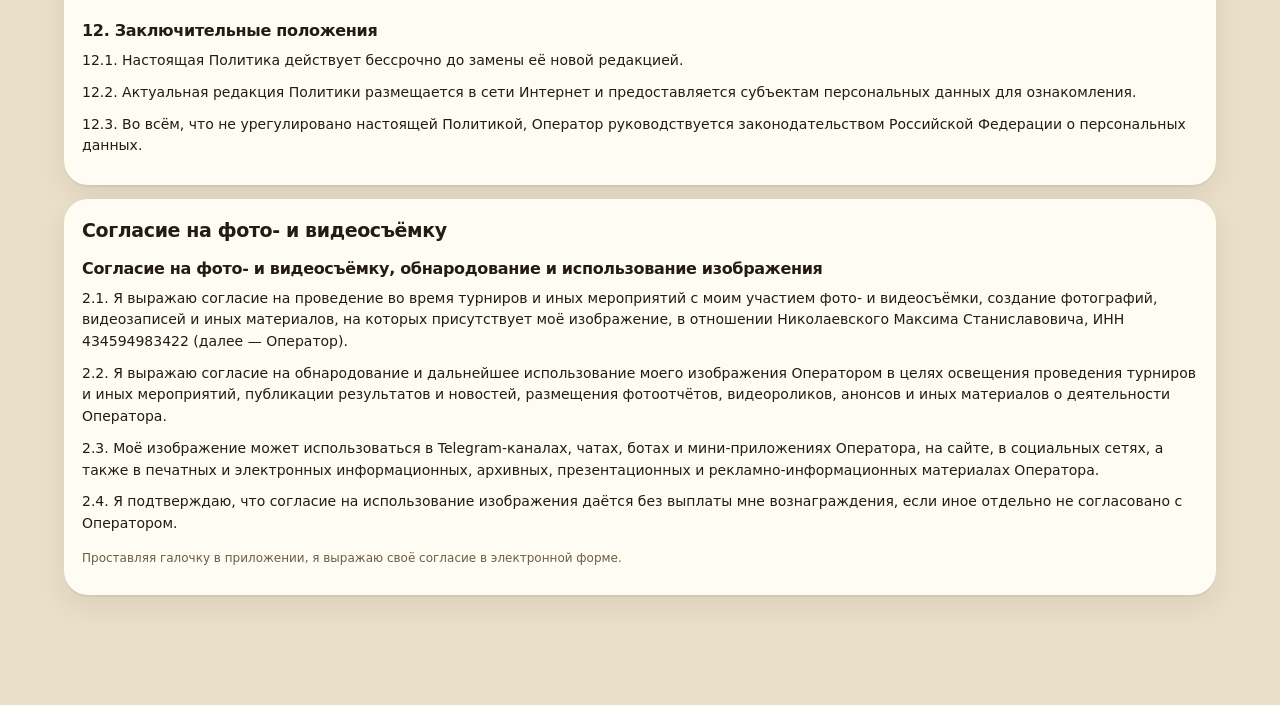
<file: legal.html>
<!doctype html>
<html lang="ru">
<head>
<meta charset="utf-8"/>
<meta name="viewport" content="width=device-width,initial-scale=1,viewport-fit=cover"/>
<title>Вятка — документы клуба</title>
<link rel="icon" href="assets/logo.svg" type="image/svg+xml"/>
<link rel="apple-touch-icon" href="assets/icons/apple-touch-icon.png"/>
<link rel="manifest" href="assets/manifest.webmanifest"/>
<meta name="apple-mobile-web-app-title" content="Вятка"/>
<link rel="stylesheet" href="css/app.css"/>
<style>
  .doc h3{font-size:16px;font-weight:900;margin:22px 0 8px}
  .doc h3:first-of-type{margin-top:0}
  .doc p{margin:0 0 10px;font-size:14px;line-height:1.55}
  .doc ul{margin:0 0 12px;padding-left:20px;font-size:14px;line-height:1.55}
  .doc li{margin-bottom:5px}
  .doc .approved{font-size:12px;color:var(--muted);margin-bottom:18px}
  .doc .sign{font-size:12px;color:var(--muted);margin-top:14px}
</style>
</head>
<body>

<div class="wrap">
  <header class="apphead">
    <div>
      <a class="logoLink" href="index.html" title="На главную">
        <img class="logoMark on-accent" src="assets/logo.svg" alt="Vyatka Poker Club"/>
      </a>
      <h1>Документы</h1>
    </div>
  </header>

  <nav class="pagenav">
    <a href="./">← Приложение</a>
    <a href="#privacy">Политика обработки ПД</a>
    <a href="#photo">Согласие на фото и видео</a>
  </nav>

  <!--
    ⚠ РЕКВИЗИТЫ ОПЕРАТОРА — указаны в трёх местах: строка утверждения, п. 1.3
    политики и п. 2.1 согласия. Тексты перенесены из клуба «Дойл», оператор
    заменён на вятского. ОГРНИП не указан: его не было среди переданных
    реквизитов — если оператор зарегистрирован как ИП, добавить ОГРНИП и
    приставку «ИП» в те же три места.
    Любая правка текста — это новая редакция: поднять VP_CONSENT_VERSION в
    js/config.js, иначе у согласий останется версия от старого текста.
  -->

  <section class="card doc" id="privacy">
    <div class="cardHead"><h2>Политика обработки персональных данных</h2></div>
    <p class="approved">Утверждено Николаевским Максимом Станиславовичем, 21 сентября 2026 г. Настоящая
      редакция Политики утверждена 21.09.2026 и применяется к персональным данным, обрабатываемым
      Оператором на дату её утверждения, в том числе полученным ранее, если их обработка
      продолжается на законном основании.</p>

    <h3>1. Общие положения</h3>
    <p>1.1. Настоящая Политика обработки персональных данных разработана в соответствии с Федеральным законом от 27.07.2006 № 152-ФЗ «О персональных данных» и иными применимыми нормативными правовыми актами Российской Федерации.</p>
    <p>1.2. Настоящая Политика определяет порядок обработки персональных данных и меры по обеспечению безопасности персональных данных, предпринимаемые оператором персональных данных.</p>
    <p>1.3. Оператором персональных данных является: Николаевский Максим Станиславович, ИНН 434594983422 (далее — Оператор).</p>
    <p>1.4. Оператор ставит своей важнейшей целью и условием осуществления деятельности соблюдение прав и свобод человека и гражданина при обработке его персональных данных, включая защиту права на неприкосновенность частной жизни.</p>
    <p>1.5. Настоящая Политика применяется ко всей информации, которую Оператор может получить:</p>
    <ul>
      <li>от участников турниров и иных мероприятий при очной регистрации и участии;</li>
      <li>от лиц, регистрирующихся на турниры и иные мероприятия;</li>
      <li>от пользователей сайта, Telegram-бота, мини-приложения и иных цифровых сервисов Оператора.</li>
    </ul>
    <p>1.6. Оператор публикует настоящую Политику либо иным образом обеспечивает к ней неограниченный доступ.</p>

    <h3>2. Основные понятия</h3>
    <p>2.1. <strong>Персональные данные</strong> — любая информация, относящаяся прямо или косвенно к определённому или определяемому физическому лицу.</p>
    <p>2.2. <strong>Обработка персональных данных</strong> — любое действие или совокупность действий с персональными данными, совершаемых с использованием средств автоматизации или без их использования, включая сбор, запись, систематизацию, накопление, хранение, уточнение, извлечение, использование, передачу, обезличивание, блокирование, удаление и уничтожение.</p>
    <p>2.3. <strong>Субъект персональных данных</strong> — физическое лицо, к которому относятся обрабатываемые персональные данные.</p>
    <p>2.4. <strong>Оператор</strong> — лицо, самостоятельно или совместно с другими лицами организующее и (или) осуществляющее обработку персональных данных, а также определяющее цели обработки, состав данных и действия, совершаемые с ними.</p>

    <h3>3. Категории субъектов персональных данных</h3>
    <p>3.1. Оператор осуществляет обработку персональных данных следующих категорий субъектов:</p>
    <ul>
      <li>лиц, направивших заявку на участие в турнире или ином мероприятии;</li>
      <li>участников турниров и иных мероприятий;</li>
      <li>лиц, обратившихся к Оператору по вопросам участия, регистрации, расписания, результатов и иным организационным вопросам;</li>
      <li>пользователей сайта, Telegram-бота, мини-приложения и иных сервисов Оператора.</li>
    </ul>

    <h3>4. Перечень обрабатываемых персональных данных</h3>
    <p>4.1. Оператор может обрабатывать следующие персональные данные:</p>
    <ul>
      <li>фамилия, имя, отчество;</li>
      <li>имя, никнейм, игровое имя;</li>
      <li>дата рождения;</li>
      <li>номер телефона;</li>
      <li>адрес электронной почты;</li>
      <li>Telegram username, Telegram ID и иные идентификаторы в используемых цифровых сервисах;</li>
      <li>сведения о регистрации на турнир или иное мероприятие;</li>
      <li>сведения об участии в турнирах и иных мероприятиях;</li>
      <li>результаты участия, рейтинг, статистика, история участия;</li>
      <li>фото- и видеоматериалы с участием субъекта, полученные во время проведения мероприятий;</li>
      <li>иные сведения, добровольно предоставленные субъектом Оператору.</li>
    </ul>
    <p>4.2. Оператор не осуществляет обработку специальных категорий персональных данных, за исключением случаев, прямо предусмотренных законодательством Российской Федерации.</p>

    <h3>5. Цели обработки персональных данных</h3>
    <p>5.1. Персональные данные обрабатываются Оператором в следующих целях:</p>
    <ul>
      <li>регистрация пользователей в Telegram-боте, мини-приложении, на сайте и в иных сервисах Оператора;</li>
      <li>регистрация участников на турниры и иные мероприятия;</li>
      <li>организация, проведение и сопровождение турниров и иных мероприятий;</li>
      <li>ведение базы участников;</li>
      <li>учёт результатов, рейтингов, статистики и истории участия;</li>
      <li>взаимодействие с участниками по вопросам регистрации, участия, изменений расписания, результатов и иных организационных вопросов;</li>
      <li>направление уведомлений, анонсов, новостей и информационных сообщений, связанных с деятельностью Оператора;</li>
      <li>обеспечение фото- и видеосопровождения мероприятий;</li>
      <li>размещение материалов о проведённых мероприятиях на информационных ресурсах Оператора — при наличии надлежащих правовых оснований;</li>
      <li>исполнение обязанностей, установленных законодательством Российской Федерации.</li>
    </ul>

    <h3>6. Правовые основания обработки персональных данных</h3>
    <p>6.1. Правовыми основаниями обработки персональных данных являются:</p>
    <ul>
      <li>согласие субъекта персональных данных;</li>
      <li>необходимость обработки персональных данных для заключения и исполнения договора, стороной которого либо выгодоприобретателем или поручителем по которому является субъект персональных данных;</li>
      <li>иные основания, предусмотренные законодательством Российской Федерации.</li>
    </ul>

    <h3>7. Порядок и условия обработки персональных данных</h3>
    <p>7.1. Обработка персональных данных осуществляется с использованием средств автоматизации, а также без использования таких средств.</p>
    <p>7.2. Оператор вправе совершать с персональными данными следующие действия: сбор, запись, систематизация, накопление, хранение, уточнение (обновление, изменение), извлечение, использование, передача (предоставление, доступ) в случаях, предусмотренных законодательством Российской Федерации либо необходимых для достижения целей обработки, обезличивание, блокирование, удаление, уничтожение.</p>
    <p>7.3. Оператор принимает необходимые правовые, организационные и технические меры для защиты персональных данных от неправомерного или случайного доступа, уничтожения, изменения, блокирования, копирования, распространения и иных неправомерных действий.</p>
    <p>7.4. Оператор вправе поручить обработку персональных данных третьим лицам либо предоставить им доступ к персональным данным в объёме, необходимом для достижения целей обработки, при наличии соответствующих правовых оснований и при соблюдении требований законодательства Российской Федерации.</p>

    <h3>8. Фото- и видеосъёмка, использование изображения</h3>
    <p>8.1. Во время проведения турниров и иных мероприятий Оператором может осуществляться фото- и видеосъёмка.</p>
    <p>8.2. Фото- и видеоматериалы могут использоваться Оператором в целях:</p>
    <ul>
      <li>документирования проведения мероприятий;</li>
      <li>публикации результатов и новостей;</li>
      <li>размещения фотоотчётов, видеороликов, анонсов и иных материалов о деятельности Оператора;</li>
      <li>размещения материалов в Telegram-каналах, чатах, ботах, мини-приложениях, на сайте, в социальных сетях, а также в печатных и электронных информационных и рекламно-информационных материалах.</li>
    </ul>
    <p>8.3. Использование изображения гражданина осуществляется с соблюдением требований законодательства Российской Федерации. По общему правилу обнародование и дальнейшее использование изображения гражданина допускается только с его согласия.</p>

    <h3>9. Сроки обработки и хранения персональных данных</h3>
    <p>9.1. Персональные данные обрабатываются и хранятся не дольше, чем этого требуют цели обработки персональных данных, если иной срок не установлен законодательством Российской Федерации.</p>
    <p>9.2. По достижении целей обработки, при утрате необходимости в их достижении либо при отзыве согласия субъектом персональных данных обработка персональных данных подлежит прекращению, а персональные данные — удалению или уничтожению, если иное не предусмотрено законодательством Российской Федерации.</p>

    <h3>10. Права субъекта персональных данных</h3>
    <p>10.1. Субъект персональных данных имеет право:</p>
    <ul>
      <li>получать сведения, касающиеся обработки его персональных данных;</li>
      <li>требовать уточнения, блокирования или уничтожения его персональных данных;</li>
      <li>отзывать согласие на обработку персональных данных;</li>
      <li>осуществлять иные права, предусмотренные законодательством Российской Федерации.</li>
    </ul>
    <p>10.2. Согласие на обработку персональных данных должно быть конкретным, предметным, информированным, сознательным и однозначным, а обязанность доказать наличие согласия или иного законного основания обработки лежит на операторе.</p>

    <h3>11. Порядок обращения к Оператору</h3>
    <p>11.1. Субъект персональных данных вправе направить Оператору обращение, запрос или заявление по вопросам обработки персональных данных в письменной форме либо в форме электронного сообщения по контактным данным, доведённым Оператором до сведения субъекта.</p>
    <p>11.2. Оператор рассматривает обращения субъектов персональных данных в порядке и сроки, предусмотренные законодательством Российской Федерации.</p>

    <h3>12. Заключительные положения</h3>
    <p>12.1. Настоящая Политика действует бессрочно до замены её новой редакцией.</p>
    <p>12.2. Актуальная редакция Политики размещается в сети Интернет и предоставляется субъектам персональных данных для ознакомления.</p>
    <p>12.3. Во всём, что не урегулировано настоящей Политикой, Оператор руководствуется законодательством Российской Федерации о персональных данных.</p>
  </section>

  <section class="card doc" id="photo">
    <div class="cardHead"><h2>Согласие на фото- и видеосъёмку</h2></div>
    <h3>Согласие на фото- и видеосъёмку, обнародование и использование изображения</h3>
    <p>2.1. Я выражаю согласие на проведение во время турниров и иных мероприятий с моим участием фото- и видеосъёмки, создание фотографий, видеозаписей и иных материалов, на которых присутствует моё изображение, в отношении Николаевского Максима Станиславовича, ИНН 434594983422 (далее — Оператор).</p>
    <p>2.2. Я выражаю согласие на обнародование и дальнейшее использование моего изображения Оператором в целях освещения проведения турниров и иных мероприятий, публикации результатов и новостей, размещения фотоотчётов, видеороликов, анонсов и иных материалов о деятельности Оператора.</p>
    <p>2.3. Моё изображение может использоваться в Telegram-каналах, чатах, ботах и мини-приложениях Оператора, на сайте, в социальных сетях, а также в печатных и электронных информационных, архивных, презентационных и рекламно-информационных материалах Оператора.</p>
    <p>2.4. Я подтверждаю, что согласие на использование изображения даётся без выплаты мне вознаграждения, если иное отдельно не согласовано с Оператором.</p>
    <p class="sign">Проставляя галочку в приложении, я выражаю своё согласие в электронной форме.</p>
  </section>
</div>

</body>
</html>
</file>
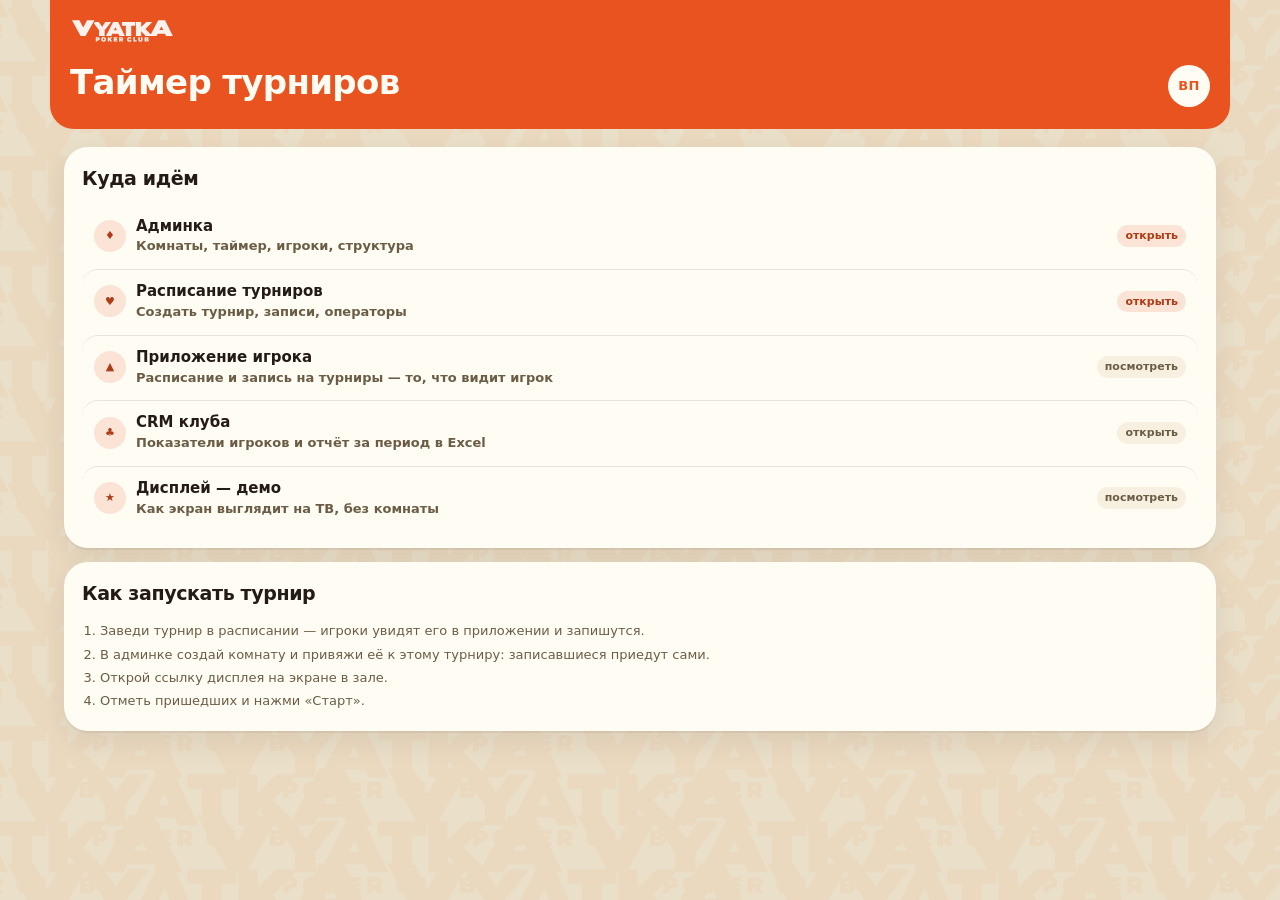
<file: start.html>
<!doctype html>
<html lang="ru">
<head>
<meta charset="utf-8"/>
<meta name="viewport" content="width=device-width,initial-scale=1,viewport-fit=cover"/>
<title>Вятка — покерный клуб</title>
<link rel="apple-touch-icon" href="assets/icons/apple-touch-icon.png"/>
<link rel="manifest" href="assets/manifest.webmanifest"/>
<meta name="apple-mobile-web-app-title" content="Вятка"/>
<link rel="stylesheet" href="css/app.css"/>
</head>
<body>
<div class="wrap">
  <header class="apphead">
    <div>
      <a class="logoLink" href="start.html" title="На главную">
        <img class="logoMark on-accent" src="assets/logo.svg" alt="Vyatka Poker Club"/>
      </a>
      <h1>Таймер турниров</h1>
    </div>
    <div class="headSide"><span class="avatarPill">ВП</span></div>
  </header>

  <section class="card">
    <div class="cardHead"><h2>Куда идём</h2></div>
    <div class="list">
      <a class="listRow" href="admin.html" style="text-decoration:none;color:inherit">
        <span class="avatar">♦</span>
        <span class="nm">Админка<div class="muted">Комнаты, таймер, игроки, структура</div></span>
        <span class="tag hot">открыть</span>
      </a>
      <a class="listRow" href="tournaments.html" style="text-decoration:none;color:inherit">
        <span class="avatar">♥</span>
        <span class="nm">Расписание турниров<div class="muted">Создать турнир, записи, операторы</div></span>
        <span class="tag hot">открыть</span>
      </a>
      <a class="listRow" href="./" style="text-decoration:none;color:inherit">
        <span class="avatar">▲</span>
        <span class="nm">Приложение игрока<div class="muted">Расписание и запись на турниры — то, что видит игрок</div></span>
        <span class="tag">посмотреть</span>
      </a>
      <a class="listRow" href="crm.html" style="text-decoration:none;color:inherit">
        <span class="avatar">♣</span>
        <span class="nm">CRM клуба<div class="muted">Показатели игроков и отчёт за период в Excel</div></span>
        <span class="tag">открыть</span>
      </a>
      <a class="listRow" href="display.html?demo=1" style="text-decoration:none;color:inherit">
        <span class="avatar">★</span>
        <span class="nm">Дисплей — демо<div class="muted">Как экран выглядит на ТВ, без комнаты</div></span>
        <span class="tag">посмотреть</span>
      </a>
    </div>
  </section>

  <section class="card">
    <div class="cardHead"><h2>Как запускать турнир</h2></div>
    <ol class="sub" style="line-height:1.8;padding-left:18px;margin:0">
      <li>Заведи турнир в расписании — игроки увидят его в приложении и запишутся.</li>
      <li>В админке создай комнату и привяжи её к этому турниру: записавшиеся приедут сами.</li>
      <li>Открой ссылку дисплея на экране в зале.</li>
      <li>Отметь пришедших и нажми «Старт».</li>
    </ol>
  </section>
</div>
</body>
</html>
</file>
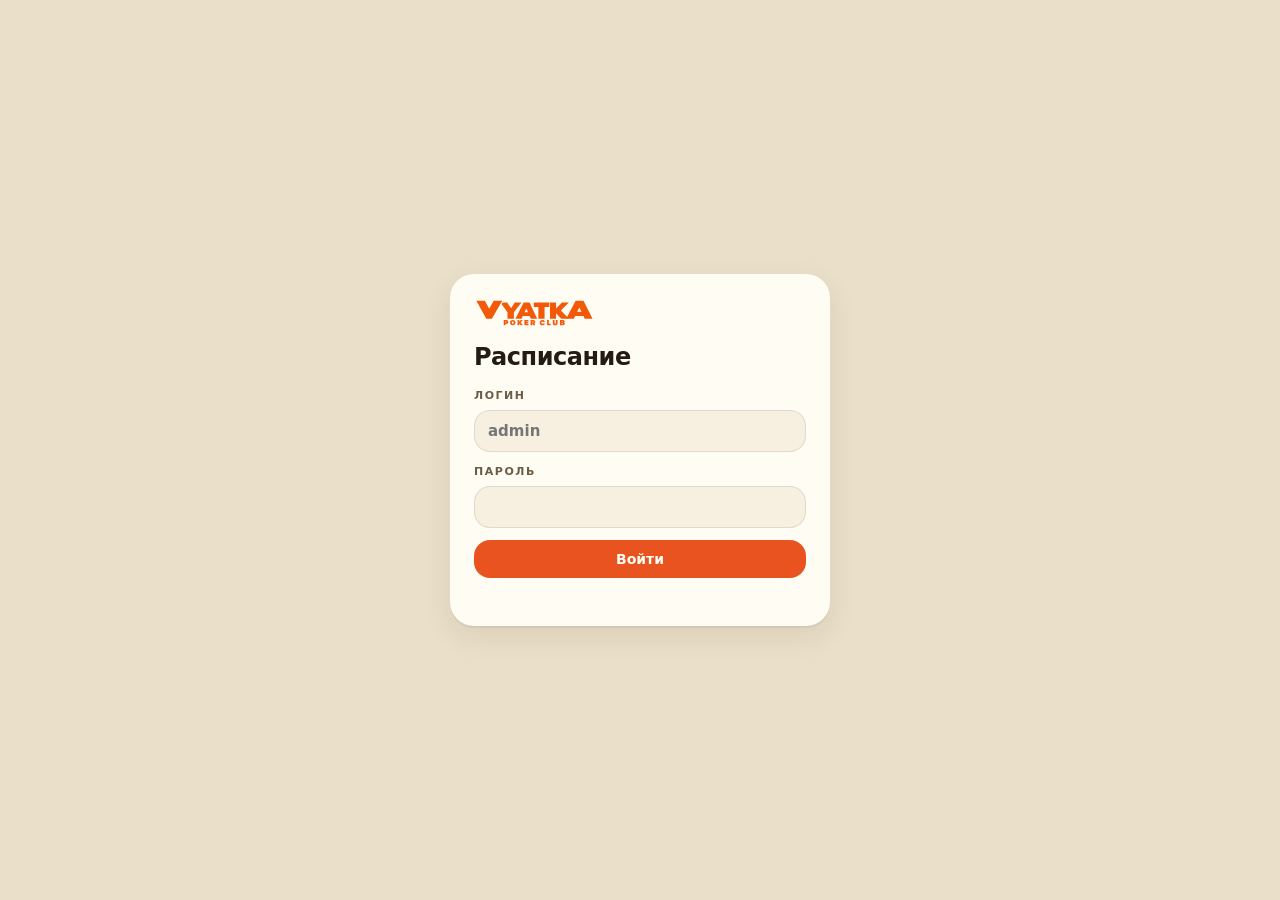
<file: tournaments.html>
<!doctype html>
<html lang="ru">
<head>
<meta charset="utf-8"/>
<meta name="viewport" content="width=device-width,initial-scale=1,viewport-fit=cover"/>
<title>Вятка — расписание турниров</title>
<link rel="apple-touch-icon" href="assets/icons/apple-touch-icon.png"/>
<link rel="manifest" href="assets/manifest.webmanifest"/>
<meta name="apple-mobile-web-app-title" content="Вятка"/>
<link rel="stylesheet" href="css/app.css"/>
<style>
/* Карточка турнира в админке: строка списка с хвостом кнопок, который на
   телефоне переносится под неё, а не уезжает за край. */
.tRow{background:var(--surface);border-radius:var(--r-lg);box-shadow:var(--shadow);padding:15px 16px;margin-bottom:12px}
.tRow .tTop{display:flex;align-items:baseline;gap:10px;flex-wrap:wrap}
.tRow .tName{font-size:17px;font-weight:900;letter-spacing:-.02em;flex:1;min-width:140px}
.tRow .tPills{display:flex;flex-wrap:wrap;gap:6px;margin-top:9px}
.tRow .tBtns{display:flex;flex-wrap:wrap;gap:6px;margin-top:12px}
.tRow .tBtns button,.tRow .tBtns a{padding:7px 11px;font-size:12px;border-radius:10px;text-decoration:none}
.tRow.isPast{opacity:.8}
.regPanel{margin-top:12px;padding-top:12px;border-top:1px solid var(--line)}
.sPill{font-size:11px;font-weight:800;padding:3px 9px;border-radius:999px}
.s-open{background:rgba(46,125,79,.14);color:var(--ok)}
.s-draft{background:var(--surface-2);color:var(--muted)}
.s-running{background:var(--accent);color:var(--surface)}
.s-past{background:var(--surface-2);color:var(--ink-2)}
.s-cancelled{background:rgba(194,46,46,.12);color:var(--danger)}
.tourGroup+.tourGroup{margin-top:22px;padding-top:18px;border-top:1px solid var(--line)}
.tourGroupHead{display:flex;align-items:center;gap:10px;margin-bottom:12px}
.tourGroupHead h3{flex:1;font-size:17px}
body.tournamentsPage .wrap{padding-bottom:32px}
body.tournamentsPage .tabbar{display:none!important}
body.tournamentsPage #screenForm{margin-top:16px}
</style>
<script src="js/admin-nav.js"></script>
</head>
<body class="tournamentsPage ornament">

<!-- ── Авторизация ─────────────────────────────────────────────────────── -->
<div id="authLock" class="authLock">
  <div class="authCard">
    <img class="logoMark lg" src="assets/logo.svg" alt="Vyatka Poker Club"/>
    <h1 style="font-size:24px;margin:2px 0 14px">Расписание</h1>
    <div class="field"><label>Логин</label>
      <input id="authEmail" type="text" autocomplete="username" autocapitalize="none" placeholder="admin"/></div>
    <div class="field"><label>Пароль</label>
      <input id="authPassword" type="password" autocomplete="current-password"/></div>
    <button id="authBtn" type="button" style="width:100%">Войти</button>
    <div id="authError" class="err"></div>
  </div>
</div>

<div class="wrap">
  <header class="apphead">
    <div>
      <a class="logoLink" href="start.html" title="На главную">
        <img class="logoMark on-accent" src="assets/logo.svg" alt="Vyatka Poker Club"/>
      </a>
      <h1>Турниры</h1>
    </div>
    <div class="headSide">
      <span class="badge" id="badgeUser" style="display:none"><span id="userText">—</span></span>
      <button class="ghost tiny" id="btnRefresh" type="button" title="Перечитать из базы">↻</button>
      <button class="ghost tiny" id="logoutBtn" type="button" style="display:none">Выйти</button>
    </div>
  </header>

  <nav class="pagenav">
    <a href="admin.html">Таймер</a>
    <span class="here">Расписание</span>
    <a href="crm.html">CRM</a>
    <a href="./" target="_blank" rel="noopener">Приложение ↗</a>
  </nav>

  <div id="err" class="err"></div>

  <!-- ── Расписание ────────────────────────────────────────────────────── -->
  <section id="screenList" class="card" style="display:none">
    <div class="cardHead"><h2 id="listTitle">Расписание</h2><span class="tag" id="listInfo">—</span>
      <button id="btnNewTournament" class="tiny" type="button" style="display:none">+ Создать турнир</button></div>
    <div id="list"></div>
  </section>

  <!-- ── Создание / правка ─────────────────────────────────────────────── -->
  <section id="screenForm" class="card" style="display:none">
    <div class="cardHead"><h2 id="formTitle">Новый турнир</h2>
      <button id="btnFormReset" class="ghost tiny" type="button">Очистить</button></div>

    <div class="field"><label>Макет</label>
      <select id="fBlueprint"><option value="">— без макета —</option></select>
      <div class="muted" id="blueprintHint">Макет заполнит только пустые поля — введённые значения не изменятся.</div></div>
    <div class="field"><label>Название</label>
      <input id="fName" type="text" maxlength="80" placeholder="Вятский Дейли"/></div>
    <div class="grid2">
      <div class="field"><label>Дата и время</label><input id="fDate" type="datetime-local"/></div>
      <div class="field"><label>Взнос, ₽</label><input id="fFee" type="number" min="0" step="100" value="1000"/></div>
      <div class="field"><label>Мест</label><input id="fSlots" type="number" min="1" max="500" value="45"/></div>
      <div class="field"><label>Статус</label>
        <select id="fStatus">
          <option value="open">Открыта запись</option>
          <option value="draft">Черновик — в приложении не видно</option>
          <option value="running">Идёт</option>
          <option value="past">Завершён</option>
          <option value="cancelled">Отменён</option>
        </select></div>
      <div class="field"><label>Стартовый стек</label><input id="fStack" type="number" min="0" step="1000" placeholder="30000"/></div>
      <div class="field"><label>Уровень, мин</label><input id="fLevel" type="number" min="1" max="120" placeholder="16"/></div>
      <div class="field"><label>Поздняя рег. до уровня</label><input id="fLateReg" type="number" min="0" max="40" placeholder="9"/></div>
      <div class="field"><label>Комната таймера</label>
        <input id="fRoom" class="mono" maxlength="12" placeholder="необязательно" style="text-transform:uppercase"/>
        <div class="muted" id="roomHint"></div></div>
    </div>
    <div class="field"><label>Описание для приложения</label>
      <textarea id="fDesc" rows="2" maxlength="400" placeholder="Фриз-аут с одним реентри, бонус за руку дня."></textarea></div>
    <div class="field"><label>Особенности — по одной в строке</label>
      <textarea id="fFeatures" rows="3" placeholder="BB ante&#10;Один реентри&#10;Аддон 2000 фишек"></textarea></div>
    <!-- Оформление карточки в приложении: картинка справа, текст слева.
         Значения — те же, что в tournaments_card_art_check и CARD_ART в index.html. -->
    <div class="field"><label>Карточка в приложении</label>
      <select id="fCardArt">
        <option value="">Обычная</option>
        <option value="joker">Joker — с джокером</option>
        <option value="knockout">Нокаут — с перчаткой</option>
        <option value="phoenix">Феникс</option>
        <option value="doublelife">Double Life</option>
        <option value="freeroll">Фриролл — с билетом</option>
        <option value="mafia">Мафия — человек в маске</option>
        <option value="freezeout">Фризаут</option>
      </select></div>
    <!-- Финал месяца: «Записаться» в приложении нет. Состав — топ по рейтингу
         месяца (столько, сколько мест), игроки подтверждают участие сами,
         когда админ откроет подтверждения (миграция 033). -->
    <label class="checkRow" style="margin-top:4px;font-size:14px">
      <input id="fMonthlyFinal" type="checkbox"/>
      <span><b>🏆 Финал месяца</b> — состав: топ рейтинга месяца по числу мест. Игроки подтверждают участие в приложении. Карточка — с кубком, вместо выбранной выше.</span>
    </label>
    <div class="field" id="fFinalMonthWrap" style="display:none"><label>Рейтинг за месяц</label>
      <input id="fFinalMonth" type="month"/>
      <div class="muted" style="font-size:12px;margin-top:4px">Пусто — месяц перед датой финала.</div></div>

    <div class="btnrow"><button id="btnSave" type="button">Создать турнир</button>
      <button id="btnCancelEdit" class="ghost" type="button">Закрыть</button></div>
    <div id="formErr" class="err"></div>
  </section>
</div>

<nav class="tabbar" id="tabbar" style="display:none">
  <button data-tab="open" class="active" type="button"><span class="ic">♦</span>Расписание</button>
  <button data-tab="past" type="button"><span class="ic">✓</span>Прошедшие</button>
  <button data-tab="form" type="button"><span class="ic">+</span>Создать</button>
</nav>

<!-- ── Подбор игрока из базы ──────────────────────────────────────────── -->
<div class="modal" id="pickModal">
  <div class="modalCard">
    <h2>Добавить игрока</h2>
    <div class="sub" style="margin-bottom:10px">Запись появится в приложении игрока и в комнате таймера.</div>
    <input id="pickInput" type="search" placeholder="Имя или фамилия" autocomplete="off"/>
    <div id="pickResults" class="pickResults"></div>
    <div class="btnrow" style="margin-top:12px">
      <button id="pickAdd" type="button" disabled>Добавить</button>
      <button id="pickCancel" class="ghost" type="button">Отмена</button>
    </div>
    <div id="pickErr" class="err"></div>
  </div>
</div>

<!-- ── Операторы турнира ──────────────────────────────────────────────── -->
<div class="modal" id="opsModal">
  <div class="modalCard">
    <h2 id="opsTitle">Операторы</h2>
    <div class="sub" style="margin-bottom:10px">Назначение висит на турнире: комнату пересоздадут, турнир останется.</div>
    <div id="opsList" class="list"></div>
    <div class="field" style="margin-top:12px"><label>Добавить</label>
      <div class="row2"><select id="opsPick"></select><button id="opsAdd" type="button">+ Назначить</button></div></div>
    <div class="btnrow"><button id="opsClose" class="ghost" type="button">Закрыть</button></div>
    <div id="opsErr" class="err"></div>
  </div>
</div>

<script src="js/config.js"></script>
<script src="lib/supabase-js.min.js" onerror="this.onerror=null;this.src='https://cdn.jsdelivr.net/npm/@supabase/supabase-js@2'"></script>
<script src="js/core.js"></script>
<script src="js/devstub.js"></script>
<script>
(() => {
  "use strict";
  const $ = (id) => document.getElementById(id);
  const { escHtml, fmtInt, clampInt, normName, initials, searchVariants, NF } = window.VP;

  const TBL = window.VP_TABLES;
  const sb = supabase.createClient(window.SUPABASE_URL, window.SUPABASE_ANON_KEY, { global: { fetch: window.sbFetchFailover } });

  let profile = null;
  let tours = [];
  let myTournamentIds = null;       // оператор — только назначенные; null = без ограничений
  let blueprints = [];
  let view = "open";
  let editId = null;
  let openPanels = {};             // id турнира → развёрнут список записавшихся
  let rosters = {};                // id → массив записей
  // Всегда одна страница, как на ПК: таббар для телефона убрали — путал,
  // а форма и так спрятана за кнопкой в шапке.
  const ONEPAGE = { matches: true, addEventListener() {} };

  const isOperator = () => profile?.role === "operator";
  const isAdmin = () => !!profile && !isOperator();
  const setErr = (e) => { $("err").textContent = e ? (e.message || String(e)) : ""; };

  const STATUS = {
    open: "Открыта запись", draft: "Черновик", running: "Идёт",
    past: "Завершён", cancelled: "Отменён",
  };

  const money = (v) => (v == null ? "—" : `${NF.format(clampInt(v, 0))} ₽`);
  function fmtWhen(iso) {
    if (!iso) return "без даты";
    const d = new Date(iso);
    if (isNaN(d)) return "без даты";
    return d.toLocaleDateString("ru-RU", { weekday: "short", day: "2-digit", month: "2-digit" })
      + " · " + d.toLocaleTimeString("ru-RU", { hour: "2-digit", minute: "2-digit" });
  }
  const toLocalInput = (iso) => {
    const d = new Date(iso);
    if (isNaN(d)) return "";
    return new Date(d.getTime() - d.getTimezoneOffset() * 60000).toISOString().slice(0, 16);
  };

  // ── Загрузка ──────────────────────────────────────────────────────────────
  async function loadTours() {
    setErr(null);
    $("list").innerHTML = '<div class="muted">Загрузка…</div>';
    try {
      const { data, error } = await sb.from(TBL.tournaments).select("*")
        .order("date", { ascending: false }).limit(300);
      if (error) throw error;
      tours = (data || []).map((t) => ({ ...t, id: Number(t.id) }));
      if (myTournamentIds) tours = tours.filter((t) => myTournamentIds.has(t.id));
      render();
    } catch (e) {
      tours = [];
      const msg = String(e?.message || e);
      setErr(/relation|does not exist|schema cache|404/i.test(msg)
        ? new Error("Таблицы турниров нет в базе — примени migrations/001_init.sql")
        : e);
      render();
    }
  }

  async function loadMyTournaments() {
    if (!isOperator()) { myTournamentIds = null; return; }
    myTournamentIds = new Set();
    try {
      const { data } = await sb.from(TBL.operators).select("tournament_id").eq("profile_id", profile.id);
      (data || []).forEach((r) => { if (r.tournament_id != null) myTournamentIds.add(Number(r.tournament_id)); });
    } catch (e) { console.warn("loadMyTournaments", e); }
  }

  // Те же макеты, которые админ правит в таймере. Если таблица временно
  // недоступна, форма всё равно работает на встроенных форматах из core.js.
  async function loadBlueprints() {
    const fallback = () => Object.values(window.VP.PRESETS || {}).map((p) => ({
      id: String(p.id), name: p.name, startStack: p.startStack,
      lateRegUntilLevel: p.lateRegUntilLevel, defaultBuyIn: p.defaultBuyIn,
      levels: Array.isArray(p.levels) ? p.levels : [],
    }));
    blueprints = fallback();
    if (window.VP_BLUEPRINTS) {
      try {
        const { data, error } = await sb.from(window.VP_BLUEPRINTS)
          .select("id,name,start_stack,late_reg_until_level,default_buy_in,levels,sort_order")
          .order("sort_order").order("id");
        if (error) throw error;
        if (data?.length) blueprints = data.map((p) => ({
          id: String(p.id), name: p.name, startStack: p.start_stack,
          lateRegUntilLevel: p.late_reg_until_level,
          defaultBuyIn: p.default_buy_in,
          levels: Array.isArray(p.levels) ? p.levels : [],
        }));
      } catch (e) { console.warn("loadBlueprints", e); }
    }
    $("fBlueprint").innerHTML = '<option value="">— без макета —</option>'
      + blueprints.map((p) => `<option value="${escHtml(p.id)}">${escHtml(p.name)}</option>`).join("");
  }

  // ── Список ────────────────────────────────────────────────────────────────
  const isPastRow = (t) => t.status === "past" || t.status === "cancelled";

  function render() {
    if (ONEPAGE.matches) {
      const open = tours.filter((t) => !isPastRow(t)).sort((a, b) => new Date(a.date || 0) - new Date(b.date || 0));
      const past = tours.filter(isPastRow).sort((a, b) => new Date(b.date || 0) - new Date(a.date || 0));
      const group = (title, items, empty) => `<div class="tourGroup">
        <div class="tourGroupHead"><h3>${title}</h3><span class="tag">${items.length}</span></div>
        ${items.length ? items.map(row).join("") : `<div class="muted">${empty}</div>`}
      </div>`;
      $("screenList").style.display = "";
      $("screenForm").style.display = isAdmin() && view === "form" ? "" : "none";
      $("listTitle").textContent = "Все турниры";
      $("listInfo").textContent = String(tours.length);
      $("list").innerHTML = group("Расписание", open, "Турниров нет.")
        + group("Прошедшие", past, "Прошедших турниров нет.");
      Object.keys(openPanels).forEach((id) => { if (openPanels[id]) renderRoster(Number(id)); });
      return;
    }
    $("screenList").style.display = view === "form" ? "none" : "";
    $("screenForm").style.display = view === "form" ? "" : "none";
    if (view === "form") return;

    const list = tours.filter((t) => (view === "past" ? isPastRow(t) : !isPastRow(t)))
      .sort((a, b) => (view === "past"
        ? new Date(b.date || 0) - new Date(a.date || 0)
        : new Date(a.date || 0) - new Date(b.date || 0)));

    $("listTitle").textContent = view === "past" ? "Прошедшие" : "Расписание";
    $("listInfo").textContent = String(list.length);
    $("list").innerHTML = list.length ? list.map(row).join("")
      : `<div class="muted">${view === "past" ? "Прошедших турниров нет." : "Турниров нет. Создай первый — вкладка «Создать»."}</div>`;

    // Развёрнутые списки записавшихся переживают перерисовку: их открывают,
    // чтобы кого-то добавить, и захлопывать панель после каждого действия — злить.
    Object.keys(openPanels).forEach((id) => { if (openPanels[id]) renderRoster(Number(id)); });
  }

  function row(t) {
    const seats = t.slots == null ? "" : ` / ${fmtInt(t.slots)}`;
    const past = isPastRow(t);
    // Расписание делится по статусу, а не по дате: «Завершить» жмут руками, и
    // забытый вечер висит в приложении открытым для записи хоть неделю.
    // Статус за людей не меняем — но и молчать об этом не будем.
    const stale = !past && t.date && new Date(t.date).getTime() < Date.now() - 6 * 3600 * 1000;
    return `<div class="tRow${past ? " isPast" : ""}" id="row-${t.id}">
      <div class="tTop">
        <span class="tName">${escHtml(t.name || "Без названия")}</span>
        <span class="sPill s-${t.status}">${escHtml(STATUS[t.status] || t.status)}</span>
        ${stale ? '<span class="tag hot">дата прошла — заверши</span>' : ""}
      </div>
      <div class="tPills">
        <span class="tag">🗓 ${escHtml(fmtWhen(t.date))}</span>
        <span class="tag">💰 ${escHtml(money(t.entry_fee))}</span>
        <span class="tag${t.slots && t.registered_count >= t.slots ? " hot" : ""}">👥 ${fmtInt(t.registered_count || 0)}${seats}</span>
        ${t.room_id ? `<span class="tag gold mono">🎮 ${escHtml(t.room_id)}</span>` : '<span class="tag">без комнаты</span>'}
        ${t.start_stack ? `<span class="tag">стек ${fmtInt(t.start_stack)}</span>` : ""}
        ${t.is_monthly_final ? `<span class="tag gold">🏆 финал месяца · топ-${fmtInt(t.slots || 27)} рейтинга${t.final_confirmations_open ? " · подтверждения открыты" : ""}</span>` : ""}
      </div>
      <div class="tBtns">
        <button class="ghost" type="button" data-act="regs" data-id="${t.id}">👥 Записались</button>
        ${t.room_id ? `<a class="ghost" style="display:inline-block" href="admin.html?room=${encodeURIComponent(t.room_id)}" target="_blank" rel="noopener">🎮 Комната</a>` : ""}
        ${isAdmin() ? `
          <button class="ghost" type="button" data-act="ops" data-id="${t.id}">👤 Операторы</button>
          <button class="ghost" type="button" data-act="edit" data-id="${t.id}">✎ Изменить</button>
          ${t.status === "past"
            ? `<button class="ghost" type="button" data-act="reopen" data-id="${t.id}">↩ Вернуть в расписание</button>`
            : `<button class="ghost" type="button" data-act="finish" data-id="${t.id}">✓ Завершить</button>`}
          <button class="danger" type="button" data-act="del" data-id="${t.id}">🗑</button>` : ""}
      </div>
      <div class="regPanel" id="regs-${t.id}" style="display:${openPanels[t.id] ? "" : "none"}"></div>
    </div>`;
  }

  // ── Записавшиеся ──────────────────────────────────────────────────────────
  async function toggleRegs(id) {
    openPanels[id] = !openPanels[id];
    const box = $("regs-" + id);
    if (!box) return;
    box.style.display = openPanels[id] ? "" : "none";
    if (openPanels[id]) { box.innerHTML = '<div class="muted">Загрузка…</div>'; await fetchRoster(id); renderRoster(id); }
  }

  async function fetchRoster(id) {
    const t = tours.find((x) => x.id === id);
    if (t?.is_monthly_final) {
      try {
        const [roster, excluded] = await Promise.all([
          sb.rpc("vp_final_roster", { p_tournament_id: id }),
          isAdmin() ? sb.rpc("vp_final_excluded", { p_tournament_id: id }) : Promise.resolve({ data: [] }),
        ]);
        if (roster.error) throw roster.error;
        rosters[id] = { final: true, rows: roster.data || [], excluded: excluded.data || [] };
      } catch (e) { rosters[id] = null; console.warn("fetchRoster final", e); }
      return;
    }
    try {
      const { data, error } = await sb.from(TBL.registrations)
        .select(`id, player_id, status, created_at, ${TBL.players}(name, full_name, tg_username)`)
        .eq("tournament_id", id).order("created_at", { ascending: true });
      if (error) throw error;
      rosters[id] = (data || []).map((r) => ({
        id: r.id, player_id: r.player_id, status: r.status, created_at: r.created_at,
        player: r[TBL.players] || null,
      }));
    } catch (e) { rosters[id] = null; console.warn("fetchRoster", e); }
  }

  function renderRoster(id) {
    const box = $("regs-" + id);
    if (!box || !openPanels[id]) return;
    const rows = rosters[id];
    if (rows === null) { box.innerHTML = '<div class="err">Список не загрузился.</div>'; return; }
    if (rows === undefined) { box.innerHTML = '<div class="muted">Загрузка…</div>'; return; }
    if (rows.final) { renderFinalRoster(id, rows); return; }

    const live = rows.filter((r) => r.status === "registered");
    const off = rows.filter((r) => r.status !== "registered");
    const line = (r, i, dead) => {
      const p = r.player || {};
      const when = r.created_at ? new Date(r.created_at).toLocaleString("ru-RU", { day: "2-digit", month: "2-digit", hour: "2-digit", minute: "2-digit" }) : "";
      return `<div class="listRow${dead ? " busted" : ""}">
        <span class="idx">${dead ? "—" : i + 1}</span>
        <span class="avatar">${escHtml(initials(p.name || "?"))}</span>
        <span class="nm">${escHtml(p.name || "—")}
          <div class="muted">${p.tg_username ? "@" + escHtml(p.tg_username) : (p.full_name ? escHtml(p.full_name) : "")}${when ? " · " + when : ""}</div></span>
        ${dead
          ? `<button class="ghost tiny" type="button" data-act="reg-restore" data-id="${id}" data-pid="${r.player_id}">↩ Вернуть</button>`
          : `<button class="ghost tiny" type="button" data-act="reg-drop" data-id="${id}" data-pid="${r.player_id}">✕</button>`}
      </div>`;
    };

    box.innerHTML = `
      <div class="cardHead" style="margin-bottom:8px">
        <h2 style="font-size:15px">Записались: ${live.length}</h2>
        <button class="ghost tiny" type="button" data-act="reg-add" data-id="${id}">+ Игрок</button>
      </div>
      ${live.length ? `<div class="list">${live.map((r, i) => line(r, i, false)).join("")}</div>`
                    : '<div class="muted">Никто ещё не записался.</div>'}
      ${off.length ? `<div class="eyebrow" style="margin:12px 0 6px">Сняли запись — ${off.length}</div>
                      <div class="list">${off.map((r) => line(r, 0, true)).join("")}</div>` : ""}`;
  }

  // Финал месяца: состав считает база (vp_final_roster) — топ рейтинга без
  // исключённых. Подтвердившие — это записи турнира, они же уходят в комнату.
  function renderFinalRoster(id, data) {
    const t = tours.find((x) => x.id === id) || {};
    const box = $("regs-" + id);
    const admin = isAdmin();
    const open = t.final_confirmations_open === true;
    const top = data.rows.filter((r) => !r.extra);
    const extra = data.rows.filter((r) => r.extra);
    const confirmed = data.rows.filter((r) => r.confirmed).length;
    const declined = top.filter((r) => r.declined).length;
    const btn = (act, pid, text, cls = "ghost") =>
      `<button class="${cls} tiny" type="button" data-act="${act}" data-id="${id}" data-pid="${pid}">${text}</button>`;
    const controls = (r) => {
      if (!admin) return "";
      if (r.declined) return btn("fin-exclude", r.player_id, "✓ Принять отказ", "danger") + btn("fin-reset", r.player_id, "↩ Вернуть");
      if (r.confirmed) return btn("fin-exclude", r.player_id, "Исключить", "danger") + btn("fin-reset", r.player_id, "Снять");
      return btn("fin-confirm", r.player_id, "✓ Подтвердить") + btn("fin-exclude", r.player_id, "Исключить", "danger");
    };
    const badge = (r) => r.declined ? ' <span class="tag hot">отказался — ждёт решения</span>'
      : r.confirmed ? ' <span class="tag ok">✓ подтвердил</span>'
      : open ? ' <span class="tag">не подтвердил</span>' : "";
    const line = (r) => `<div class="listRow">
        <span class="idx">${r.seat ?? "+"}</span>
        <span class="avatar">${escHtml(initials(r.name || "?"))}</span>
        <span class="nm">${escHtml(r.name || "—")}${badge(r)}
          <div class="muted">${r.extra ? "сверх топа — добавлен вручную" : `${fmtInt(r.points)} оч. · ${fmtInt(r.ko || 0)} нок. · место в рейтинге ${fmtInt(r.rating_rank)}`}</div></span>
        <span style="display:flex;gap:6px;flex-wrap:wrap;justify-content:flex-end">${r.extra ? (admin ? btn("fin-reset", r.player_id, "✕") : "") : controls(r)}</span>
      </div>`;

    box.innerHTML = `
      <div class="cardHead" style="margin-bottom:8px">
        <h2 style="font-size:15px">${open ? "Финалисты" : "Предварительный состав"}: ${top.length} · подтвердили ${confirmed}${declined ? ` · отказы ${declined}` : ""}</h2>
        ${admin ? `<button class="ghost tiny" type="button" data-act="reg-add" data-id="${id}">+ Сверх топа</button>` : ""}
      </div>
      ${admin ? `<div style="display:flex;align-items:center;gap:10px;flex-wrap:wrap;margin-bottom:10px">
          <button class="${open ? "danger" : ""} tiny" type="button" data-act="fin-gate" data-id="${id}" data-open="${open ? "0" : "1"}">
            ${open ? "🔒 Закрыть подтверждения" : "🔓 Открыть подтверждения игрокам"}</button>
          <span class="muted" style="font-size:12px">${open
            ? "Игроки подтверждают участие или отказываются в приложении."
            : "Игроки видят состав как предварительный и пока не подтверждают. Открой, когда рейтинг месяца окончательный."}</span>
        </div>` : ""}
      ${top.length ? `<div class="list">${top.map(line).join("")}</div>`
        : '<div class="muted">В рейтинге этого месяца пока никого нет.</div>'}
      ${extra.length ? `<div class="eyebrow" style="margin:12px 0 6px">Сверх топа — ${extra.length}</div>
        <div class="list">${extra.map(line).join("")}</div>` : ""}
      ${data.excluded.length ? `<div class="eyebrow" style="margin:12px 0 6px">Исключены — ${data.excluded.length}</div>
        <div class="list">${data.excluded.map((e) => `<div class="listRow busted">
          <span class="idx">—</span><span class="avatar">${escHtml(initials(e.name || "?"))}</span>
          <span class="nm">${escHtml(e.name || "—")}</span>
          ${admin ? btn("fin-reset", e.player_id, "↩ Вернуть") : ""}</div>`).join("")}</div>` : ""}`;
  }

  async function finalAction(tid, pid, action) {
    const { error } = await sb.rpc("vp_final_admin_set", { p_tournament_id: tid, p_player_id: pid, p_action: action });
    if (error) throw error;
  }

  // Добавление за игрока: ровно та же таблица, что и запись из приложения.
  // Отдельного «ручного» списка нет — иначе в турнире было бы два состава.
  async function addRegistration(tid, playerId) {
    const { error } = await sb.from(TBL.registrations)
      .upsert({ tournament_id: tid, player_id: playerId, status: "registered" },
              { onConflict: "tournament_id,player_id" });
    if (error) throw error;
  }

  async function dropRegistration(tid, playerId) {
    const { error } = await sb.from(TBL.registrations)
      .update({ status: "cancelled" }).eq("tournament_id", tid).eq("player_id", playerId);
    if (error) throw error;
    // Из открытой комнаты снятый уезжает тоже — но только пока его не тронули
    // за столом (проверка внутри функции).
    try { await sb.rpc("vp_unsync_registration", { p_tournament_id: tid, p_player_id: playerId }); }
    catch (e) { console.warn("vp_unsync_registration", e); }
  }

  // ── Подбор игрока ─────────────────────────────────────────────────────────
  let pickSeq = 0;
  function pickPlayer() {
    return new Promise((resolve) => {
      const modal = $("pickModal"), input = $("pickInput"), box = $("pickResults");
      let selected = null, timer = null;
      $("pickErr").textContent = "";
      input.value = ""; box.innerHTML = '<div class="pickNote">Введи минимум 2 символа</div>';
      $("pickAdd").disabled = true;
      modal.classList.add("show");
      setTimeout(() => input.focus(), 50);

      const done = (val) => {
        modal.classList.remove("show");
        clearTimeout(timer);
        input.oninput = null; input.onkeydown = null; box.onclick = null;
        $("pickAdd").onclick = null; $("pickCancel").onclick = null; modal.onclick = null;
        resolve(val);
      };

      // Одного человека в базе пишут и кириллицей, и латиницей, поэтому в БД
      // уходят сразу три шаблона: как набрали и два транслита.
      async function search(q) {
        const pats = searchVariants(q);
        if (!pats.length) return;
        const seq = ++pickSeq;
        const or = pats.map((p) => `name.ilike.%${p}%,full_name.ilike.%${p}%`).join(",");
        try {
          const { data, error } = await sb.from(TBL.players)
            .select("id,name,full_name").or(or).order("name").limit(20);
          if (seq !== pickSeq) return;
          if (error) throw error;
          if (!data?.length) { box.innerHTML = '<div class="pickNote">В базе не нашлось</div>'; selected = null; return; }
          box.innerHTML = data.map((p) => `<div class="pickItem" data-id="${p.id}" data-name="${escHtml(p.name)}">${escHtml(p.name)}${
            p.full_name ? `<span class="full">${escHtml(p.full_name)}</span>` : ""}</div>`).join("");
        } catch (e) {
          if (seq !== pickSeq) return;
          box.innerHTML = '<div class="pickNote">Ошибка загрузки</div>';
        }
      }

      input.oninput = () => {
        clearTimeout(timer); selected = null; $("pickAdd").disabled = true;
        const q = input.value.trim();
        if (q.length < 2) { box.innerHTML = '<div class="pickNote">Введи минимум 2 символа</div>'; return; }
        timer = setTimeout(() => search(q), 300);
      };
      box.onclick = (e) => {
        const item = e.target.closest(".pickItem");
        if (!item) return;
        box.querySelectorAll(".pickItem").forEach((el) => el.classList.remove("sel"));
        item.classList.add("sel");
        selected = { id: Number(item.dataset.id), name: item.dataset.name };
        $("pickAdd").disabled = false;
      };
      $("pickAdd").onclick = () => done(selected);
      $("pickCancel").onclick = () => done(null);
      modal.onclick = (e) => { if (e.target === modal) done(null); };
      input.onkeydown = (e) => { if (e.key === "Escape") done(null); };
    });
  }

  // ── Операторы ─────────────────────────────────────────────────────────────
  let opsTid = null;
  async function openOps(tid) {
    opsTid = tid;
    const t = tours.find((x) => x.id === tid);
    $("opsTitle").textContent = `Операторы: ${t?.name || tid}`;
    $("opsErr").textContent = "";
    $("opsList").innerHTML = '<div class="muted">Загрузка…</div>';
    $("opsModal").classList.add("show");
    await renderOps();
  }

  async function renderOps() {
    try {
      const [assignedRes, allRes] = await Promise.all([
        sb.from(TBL.operators).select(`profile_id, ${TBL.profiles}(email)`).eq("tournament_id", opsTid),
        sb.from(TBL.profiles).select("id,email").eq("role", "operator"),
      ]);
      const assigned = assignedRes.data || [];
      const all = allRes.data || [];
      const taken = new Set(assigned.map((r) => r.profile_id));

      $("opsList").innerHTML = assigned.length
        ? assigned.map((r) => `<div class="listRow">
            <span class="nm">${escHtml(r[TBL.profiles]?.email || r.profile_id)}</span>
            <button class="danger tiny" type="button" data-act="ops-del" data-pid="${escHtml(r.profile_id)}">✕</button>
          </div>`).join("")
        : '<div class="muted">Операторов пока нет — комнату сможет вести только админ.</div>';

      const free = all.filter((p) => !taken.has(p.id));
      $("opsPick").innerHTML = free.length
        ? free.map((p) => `<option value="${escHtml(p.id)}">${escHtml(p.email || p.id)}</option>`).join("")
        : '<option value="">— свободных нет —</option>';
      $("opsAdd").disabled = !free.length;
    } catch (e) { $("opsErr").textContent = e.message || String(e); }
  }

  $("opsClose").onclick = () => $("opsModal").classList.remove("show");
  $("opsModal").onclick = (e) => { if (e.target === $("opsModal")) $("opsModal").classList.remove("show"); };
  $("opsAdd").onclick = async () => {
    const id = $("opsPick").value;
    if (!id) return;
    $("opsErr").textContent = "";
    try {
      const { error } = await sb.from(TBL.operators).insert({ tournament_id: opsTid, profile_id: id });
      if (error) throw error;
      await renderOps();
    } catch (e) { $("opsErr").textContent = e.message || String(e); }
  };

  // ── Форма ─────────────────────────────────────────────────────────────────
  const FORM = ["fName", "fDate", "fFee", "fSlots", "fStatus", "fStack", "fLevel", "fLateReg", "fRoom", "fDesc", "fFeatures"];

  function applyBlueprint(id) {
    const p = blueprints.find((x) => String(x.id) === String(id));
    if (!p) return;
    const firstLevel = p.levels.find((l) => !l?.isBreak && clampInt(l?.min, 0) > 0);
    const defaults = {
      fName: p.name,
      fFee: p.defaultBuyIn,
      fStack: p.startStack,
      fLevel: firstLevel?.min,
      fLateReg: p.lateRegUntilLevel,
    };
    Object.entries(defaults).forEach(([field, value]) => {
      if ($(field).value === "" && value != null) $(field).value = String(value);
    });
  }

  function resetForm() {
    editId = null;
    FORM.forEach((id) => { $(id).value = ""; });
    $("fSlots").value = "45";
    $("fStatus").value = "open";
    const d = new Date(); d.setDate(d.getDate() + 1); d.setHours(19, 0, 0, 0);
    $("fDate").value = toLocalInput(d.toISOString());
    $("fCardArt").value = "";
    $("fMonthlyFinal").checked = false;
    $("fFinalMonth").value = "";
    syncFinalField();
    $("fBlueprint").value = blueprints[0]?.id || "";
    applyBlueprint($("fBlueprint").value);
    $("formTitle").textContent = "Новый турнир";
    $("btnSave").textContent = "Создать турнир";
    $("btnCancelEdit").textContent = "Закрыть";
    $("formErr").textContent = "";
    $("roomHint").textContent = "";
  }

  function fillForm(t) {
    editId = t.id;
    $("fBlueprint").value = "";
    $("fName").value = t.name || "";
    $("fDate").value = t.date ? toLocalInput(t.date) : "";
    $("fFee").value = t.entry_fee ?? 1000;
    $("fSlots").value = t.slots ?? "";
    $("fStatus").value = t.status || "open";
    $("fStack").value = t.start_stack ?? "";
    $("fLevel").value = t.level_minutes ?? "";
    $("fLateReg").value = t.late_reg_level ?? "";
    $("fRoom").value = t.room_id || "";
    $("fDesc").value = t.description || "";
    $("fFeatures").value = (Array.isArray(t.features) ? t.features : []).join("\n");
    $("fCardArt").value = t.card_art || "";
    $("fMonthlyFinal").checked = !!t.is_monthly_final;
    $("fFinalMonth").value = t.final_rating_month || "";
    syncFinalField();
    $("formTitle").textContent = "Правка турнира";
    $("btnSave").textContent = "Сохранить";
    $("btnCancelEdit").textContent = "Отменить правку";
    $("formErr").textContent = "";
    setView("form");
  }

  async function save() {
    $("formErr").textContent = "";
    applyBlueprint($("fBlueprint").value);
    const name = normName($("fName").value);
    if (!name) { $("formErr").textContent = "Введи название."; return; }
    const dateVal = $("fDate").value;
    if (!dateVal) { $("formErr").textContent = "Укажи дату и время."; return; }

    const slots = $("fSlots").value === "" ? null : clampInt($("fSlots").value, 1);
    const payload = {
      name,
      date: new Date(dateVal).toISOString(),
      entry_fee: clampInt($("fFee").value === "" ? 1000 : $("fFee").value, 0),
      slots,
      status: $("fStatus").value,
      start_stack: $("fStack").value === "" ? null : clampInt($("fStack").value, 0),
      level_minutes: $("fLevel").value === "" ? null : clampInt($("fLevel").value, 1),
      late_reg_level: $("fLateReg").value === "" ? null : clampInt($("fLateReg").value, 0),
      room_id: $("fRoom").value.trim().toUpperCase() || null,
      description: $("fDesc").value.trim() || null,
      features: $("fFeatures").value.split("\n").map((s) => s.trim()).filter(Boolean),
      card_art: $("fCardArt").value || null,
      is_monthly_final: $("fMonthlyFinal").checked,
    };
    // Поле из 033 шлём только финалу: обычный турнир сохраняется и на базе без неё.
    if (payload.is_monthly_final) payload.final_rating_month = $("fFinalMonth").value || null;

    const btn = $("btnSave"); btn.disabled = true; btn.textContent = "Сохраняю…";
    try {
      if (editId) {
        const { error } = await sb.from(TBL.tournaments).update(payload).eq("id", editId);
        if (error) throw error;
      } else {
        const { error } = await sb.from(TBL.tournaments).insert(payload);
        if (error) throw error;
      }
      resetForm();
      await loadTours();
      setView("open");
    } catch (e) {
      const msg = String(e?.message || e);
      // Комната уникальна на турнир: иначе в рум доезжали бы регистрации двух
      // разных вечеров и список за столом стал бы мешаниной.
      $("formErr").textContent = /tournaments_room_uidx|duplicate key/i.test(msg)
        ? "Эта комната уже привязана к другому турниру."
        : /is_monthly_final/i.test(msg)
          ? "В базе нет поля финала месяца — примени migrations/022_monthly_final.sql."
          : /final_rating_month/i.test(msg)
            ? "В базе нет полей нового финала — примени migrations/033_monthly_final_roster.sql."
            : msg;
    } finally { btn.disabled = false; btn.textContent = editId ? "Сохранить" : "Создать турнир"; }
  }

  function syncFinalField() {
    $("fFinalMonthWrap").style.display = $("fMonthlyFinal").checked ? "" : "none";
  }
  // В финал проходит столько игроков, сколько мест: у Дойла это топ-27.
  $("fMonthlyFinal").addEventListener("change", () => {
    if ($("fMonthlyFinal").checked && (!editId || $("fSlots").value === "45")) $("fSlots").value = "27";
    syncFinalField();
  });

  $("fRoom").addEventListener("input", async () => {
    const v = $("fRoom").value.trim().toUpperCase();
    const hint = $("roomHint");
    if (v.length < 4) { hint.textContent = ""; return; }
    try {
      const { data } = await sb.from(TBL.rooms).select("room_id,state").eq("room_id", v).maybeSingle();
      hint.textContent = data
        ? `✓ комната есть: «${data.state?.tournament?.name || "без названия"}»`
        : "комнаты с таким кодом нет — обычно её создаёт админка таймера";
    } catch (_) { hint.textContent = ""; }
  });

  // ── Действия по карточке ──────────────────────────────────────────────────
  $("list").addEventListener("click", async (ev) => {
    const btn = ev.target.closest("[data-act]");
    if (!btn) return;
    const act = btn.dataset.act;
    const id = Number(btn.dataset.id);
    const pid = btn.dataset.pid ? Number(btn.dataset.pid) : null;
    setErr(null);

    try {
      if (act === "regs") { await toggleRegs(id); return; }
      if (act === "ops") { await openOps(id); return; }
      if (act === "edit") { const t = tours.find((x) => x.id === id); if (t) fillForm(t); return; }

      if (act === "finish") {
        const t = tours.find((x) => x.id === id);
        if (!t?.room_id) throw new Error("Для завершения с отчётом сначала привяжи комнату таймера к турниру.");
        location.href = `admin.html?room=${encodeURIComponent(t.room_id)}`;
        return;
      }
      if (act === "reopen") {
        const { error } = await sb.from(TBL.tournaments).update({ status: "open" }).eq("id", id);
        if (error) throw error;
        await loadTours(); return;
      }
      if (act === "del") {
        const t = tours.find((x) => x.id === id);
        if (!confirm(`Удалить турнир «${t?.name || id}»? Записи на него удалятся вместе с ним, отчёт в CRM останется.`)) return;
        const { error } = await sb.from(TBL.tournaments).delete().eq("id", id);
        if (error) throw error;
        delete openPanels[id];
        await loadTours(); return;
      }

      if (act === "reg-add") {
        const picked = await pickPlayer();
        if (!picked) return;
        // Финалисту сверх топа — то же подтверждение админом, без сообщения в группу.
        if (tours.find((x) => x.id === id)?.is_monthly_final) await finalAction(id, picked.id, "confirm");
        else await addRegistration(id, picked.id);
        await fetchRoster(id); renderRoster(id);
        await loadTours(); return;
      }
      if (act === "reg-drop") {
        await dropRegistration(id, pid);
        await fetchRoster(id); renderRoster(id);
        await loadTours(); return;
      }
      if (act === "fin-confirm" || act === "fin-exclude" || act === "fin-reset") {
        if (act === "fin-exclude" && !confirm("Исключить игрока из финала? Его место займёт следующий по рейтингу.")) return;
        await finalAction(id, pid, act.slice(4));
        await fetchRoster(id); renderRoster(id);
        await loadTours(); return;
      }
      if (act === "fin-gate") {
        const open = btn.dataset.open === "1";
        if (!confirm(open
          ? "Открыть игрокам подтверждение участия? Состав считается окончательным."
          : "Закрыть подтверждения? Игроки снова увидят состав как предварительный.")) return;
        const { error } = await sb.rpc("vp_final_set_confirmations", { p_tournament_id: id, p_open: open });
        if (error) throw error;
        await loadTours(); return;
      }
      if (act === "reg-restore") {
        await addRegistration(id, pid);
        await fetchRoster(id); renderRoster(id);
        await loadTours(); return;
      }
    } catch (e) { setErr(e); }
  });

  $("opsList").addEventListener("click", async (ev) => {
    const btn = ev.target.closest('[data-act="ops-del"]');
    if (!btn) return;
    $("opsErr").textContent = "";
    try {
      const { error } = await sb.from(TBL.operators).delete()
        .eq("tournament_id", opsTid).eq("profile_id", btn.dataset.pid);
      if (error) throw error;
      await renderOps();
    } catch (e) { $("opsErr").textContent = e.message || String(e); }
  });

  // ── Навигация ─────────────────────────────────────────────────────────────
  function setView(v) {
    view = v;
    document.querySelectorAll("#tabbar button").forEach((b) => b.classList.toggle("active", b.dataset.tab === v));
    render();
    if (ONEPAGE.matches && v === "form") $("screenForm").scrollIntoView({ behavior: "smooth", block: "start" });
    else window.scrollTo(0, 0);
  }
  document.querySelectorAll("#tabbar button").forEach((b) => {
    b.onclick = () => { if (b.dataset.tab === "form" && !editId) resetForm(); setView(b.dataset.tab); };
  });
  $("btnNewTournament").onclick = () => { resetForm(); setView("form"); };
  $("fBlueprint").onchange = () => applyBlueprint($("fBlueprint").value);
  $("btnSave").onclick = save;
  $("btnFormReset").onclick = resetForm;
  $("btnCancelEdit").onclick = () => { resetForm(); setView("open"); };
  $("btnRefresh").onclick = loadTours;

  // ── Вход ──────────────────────────────────────────────────────────────────
  const showLock = () => { $("authLock").classList.add("show"); document.documentElement.classList.add("locked"); };
  const hideLock = () => { $("authLock").classList.remove("show"); document.documentElement.classList.remove("locked"); };

  function setUi() {
    $("badgeUser").style.display = profile ? "" : "none";
    if (profile) $("userText").textContent = `${profile.email || "—"} · ${isOperator() ? "оператор" : "админ"}`;
    $("tabbar").style.display = ONEPAGE.matches ? "none" : "";
    // Оператор турниры не создаёт: расписание клуба — дело админа.
    document.querySelector('#tabbar button[data-tab="form"]').style.display = isAdmin() ? "" : "none";
    // На телефоне эту же роль выполняет нижняя вкладка «Создать».
    $("btnNewTournament").style.display = isAdmin() && ONEPAGE.matches ? "" : "none";
  }
  ONEPAGE.addEventListener("change", () => { setUi(); render(); });

  async function checkAuth() {
    const { data: { session } } = await sb.auth.getSession();
    if (!session) { showLock(); return; }
    $("logoutBtn").style.display = "";
    $("logoutBtn").onclick = async () => { await sb.auth.signOut(); location.reload(); };
    try {
      const { data } = await sb.from(TBL.profiles).select("id,email,role").eq("id", session.user.id).maybeSingle();
      profile = data || null;
    } catch (e) { console.warn("profile", e); profile = null; }
    if (profile?.role === "operator") { location.replace("admin.html"); return; }
    if (profile?.role !== "admin") { showLock(); $("authError").textContent = "Раздел доступен только администратору"; return; }
    hideLock();
    await loadMyTournaments();
    await loadBlueprints();
    setUi();
    resetForm();
    setView("open");
    await loadTours();
  }

  document.addEventListener("DOMContentLoaded", () => {
    checkAuth();
    sb.auth.onAuthStateChange((event) => { if (event === "SIGNED_OUT") showLock(); });
    const tryLogin = async () => {
      const err = $("authError");
      err.textContent = "Вход…";
      try {
        let email = $("authEmail").value.trim();
        if (!email.includes("@")) email = email.toLowerCase() + "@vyatkapoker.ru";
        const { error } = await sb.auth.signInWithPassword({ email, password: $("authPassword").value });
        if (error) { err.textContent = "Неверный логин или пароль"; return; }
        err.textContent = "";
        await checkAuth();
      } catch (e) { err.textContent = e.message || String(e); }
    };
    $("authBtn").onclick = tryLogin;
    $("authPassword").onkeydown = (e) => { if (e.key === "Enter") tryLogin(); };
  });
})();
</script>
</body>
</html>
</file>
<file: css/app.css>
/* Дизайн-система клуба «Вятка».
   Палитра снята с макета приложения: песочный фон, кремовые карточки,
   оранжевый акцент и тёмно-коричневые «ink»-плашки. */

:root{
  --bg:#EADFC8;
  --surface:#FFFCF4;
  --surface-2:#F7F0E1;
  --ink:#241B14;
  --ink-2:#3A2C21;
  --accent:#E9531F;
  --accent-dark:#AC3D17;
  --accent-deep:#953513;
  --accent-soft:#FBE3D6;
  --gold:#E8B94A;
  --olive:#8A7A3A;
  --text:#241B14;
  --muted:#6B5D45;
  --line:rgba(36,27,20,.10);
  --line-strong:rgba(36,27,20,.22);
  --danger:#C22E2E;
  --ok:#2E7D4F;

  --r-lg:24px;
  --r-md:16px;
  --r-sm:12px;
  --shadow:0 2px 0 rgba(36,27,20,.06), 0 10px 30px rgba(36,27,20,.08);

  --sans:system-ui,-apple-system,"Segoe UI",Roboto,"Helvetica Neue",Arial,sans-serif;
  --mono:ui-monospace,SFMono-Regular,"SF Mono",Menlo,Consolas,monospace;
}

*{box-sizing:border-box}
html,body{height:100%}
body{
  margin:0;
  background:var(--bg);
  color:var(--text);
  font-family:var(--sans);
  font-size:15px;
  line-height:1.45;
  -webkit-font-smoothing:antialiased;
}
html.locked,body.locked{overflow:hidden}

/* Водяной знак клуба на фоне страниц — тот же вордмарк, что и в шапке,
   мелко и почти невидимо повторён по фону в шахматную клетку: второй слой
   того же лого сдвинут на полшага по обеим осям, вместо ровной сетки —
   кладка в разбежку. Фиксирован, чтобы не скроллился вместе со страницей,
   и лежит ниже всего контента (карточки его перекрывают своей непрозрачной
   подложкой). */
body::before{
  content:"";
  position:fixed;
  inset:0;
  background-image:url("../assets/logo.svg"), url("../assets/logo.svg");
  background-repeat:repeat, repeat;
  background-position:0 0, 190px 47px;
  background-size:380px 95px, 380px 95px;
  opacity:.045;
  pointer-events:none;
  z-index:-1;
}

/* Вятский (дымковский) орнамент — фон приложения игрока, админки, CRM,
   турниров и ТВ. Картинка
   сама по себе не бесшовная, поэтому плитка собрана зеркально 2×2: обрезанные
   на краях круги смыкаются в целые, и узор идёт сплошной без пустот.
   Лежит на фиксированном слое ::before, а не через background-attachment:
   iOS фиксированный фон игнорирует и растягивает его на всю высоту страницы.
   Документы (legal, start) пока на песочном с вордмарком. */
body.ornament{background:#FBEFE1}
/* Узор — фон, а не содержимое: крупно и приглушённо, чтобы мелкие точки
   и кольца между карточками не тянули на себя взгляд. */
body.ornament::before{
  background:url("../assets/bg-dymkovo.webp") 0 0/1200px auto repeat;
  opacity:.62;
}
@media(max-width:640px){
  body.ornament::before{background-size:960px auto}
}

/* ── Типографика ─────────────────────────────────────────────── */
h1,h2,h3{margin:0;font-weight:900;letter-spacing:-.02em}
h1{font-size:30px}
h2{font-size:19px}
.eyebrow{
  font-size:11px;font-weight:800;letter-spacing:.16em;text-transform:uppercase;
  color:var(--muted);
}
.eyebrow.on-accent{color:rgba(255,252,244,.72)}
/* Марка клуба — тот же svg, что на ТВ (assets/logo.svg). Стоит там же, где
   раньше был текстовый eyebrow. На оранжевой шапке фирменный оранжевый не
   читается, поэтому в варианте on-accent логотип выбеливается фильтром. */
.logoMark{display:block;height:17px;width:auto;margin-bottom:7px}
.logoMark.lg{height:30px;margin-bottom:12px}
.logoMark.on-accent{filter:brightness(0) invert(1);opacity:.92;height:26px}
.logoLink{display:inline-block;line-height:0;text-decoration:none;transition:opacity .15s}
.logoLink:hover{opacity:.85}
.logoLink:active{opacity:.7}
.muted{color:var(--muted);font-size:13px}
.sub{color:var(--muted);font-size:13px;margin-top:2px}
.mono{font-family:var(--mono);font-size:12px}
.accent{color:var(--accent)}
.num{font-variant-numeric:tabular-nums}

/* ── Каркас ──────────────────────────────────────────────────── */
.wrap{max-width:1180px;margin:0 auto;padding:0 14px 96px}

.apphead{
  background:var(--accent);
  color:var(--surface);
  border-radius:0 0 var(--r-lg) var(--r-lg);
  padding:18px 20px 22px;
  margin:0 -14px 18px;
  display:flex;align-items:flex-end;gap:14px;flex-wrap:wrap;
}
.apphead h1{color:var(--surface);font-size:clamp(26px,4vw,34px)}
.apphead .headSide{margin-left:auto;display:flex;align-items:center;gap:8px;flex-wrap:wrap}

.avatarPill{
  width:42px;height:42px;border-radius:999px;background:var(--surface);color:var(--accent);
  display:grid;place-items:center;font-weight:900;font-size:13px;letter-spacing:.02em;
}

.badge{
  display:inline-flex;align-items:center;gap:6px;
  padding:6px 12px;border-radius:999px;
  background:rgba(255,252,244,.18);color:var(--surface);
  font-size:12px;font-weight:800;letter-spacing:.02em;
}
.badge.light{background:var(--surface-2);color:var(--ink)}
.badge.gold{background:var(--gold);color:var(--ink)}
.badge .dot{width:8px;height:8px;border-radius:999px;background:currentColor;opacity:.65}
.badge .dot.green{background:#2E7D4F;opacity:1}
.badge .dot.gold{background:var(--gold);opacity:1}

/* ── Карточки ────────────────────────────────────────────────── */
.card{
  background:var(--surface);
  border-radius:var(--r-lg);
  padding:18px;
  box-shadow:var(--shadow);
  margin-bottom:14px;
}
.card.ink{background:var(--ink);color:var(--surface)}
.card.ink .muted,.card.ink .sub{color:rgba(255,252,244,.55)}
.card.accent{background:var(--accent);color:var(--surface)}
.cardHead{display:flex;align-items:center;gap:10px;margin-bottom:12px}
.cardHead h2{flex:1;min-width:0}
.grid2{display:grid;grid-template-columns:repeat(auto-fit,minmax(260px,1fr));gap:14px}

/* Карточки, которые не нужны каждую минуту, свёрнуты по умолчанию — но
   только на «одной странице» (десктоп). На телефоне карточки и так
   разложены по таббару, второй слой сворачивания там только мешает. */
.card.collapsible .cardBody{margin-top:12px}
.cardToggle{display:none;background:none;border:0;box-shadow:none;padding:2px 4px;font-size:13px;color:var(--muted);line-height:1;transition:transform .15s}
#screens.onepage .card.collapsible .cardHead{cursor:pointer;margin-bottom:0}
#screens.onepage .cardToggle{display:inline-flex}
#screens.onepage .card.collapsible:not(.expanded) .cardBody{display:none}
#screens.onepage .card.collapsible.expanded .cardToggle{transform:rotate(90deg)}

/* ── Кнопки ──────────────────────────────────────────────────── */
button{
  font-family:inherit;font-size:14px;font-weight:800;
  padding:11px 16px;border-radius:var(--r-md);
  border:none;background:var(--accent);color:var(--surface);
  cursor:pointer;transition:transform .06s ease,filter .15s ease,background .15s ease;
  white-space:nowrap;
}
button:hover{filter:brightness(1.05)}
button:active{transform:translateY(1px)}
button:disabled{opacity:.45;cursor:not-allowed}
button.ghost{background:var(--surface-2);color:var(--ink);box-shadow:inset 0 0 0 1px var(--line)}
button.ghost:hover{background:#F1E7D4}
button.ink{background:var(--ink);color:var(--surface)}
button.gold{background:var(--gold);color:var(--ink)}
button.danger{background:transparent;color:var(--danger);box-shadow:inset 0 0 0 1px rgba(194,46,46,.35)}
button.tiny{padding:6px 10px;font-size:12px;border-radius:10px}
.btnrow{display:flex;gap:8px;flex-wrap:wrap}
/* Ряды кнопок таймера — с явным числом колонок. С auto-fit третий ряд
   («Перерыв · Финалка · Сброс») на телефоне ломался на 2+1. */
.controlRow{display:grid;gap:8px;grid-template-columns:repeat(auto-fit,minmax(130px,1fr));margin-bottom:8px}
.controlRow.cols1{grid-template-columns:1fr}
.controlRow.cols2{grid-template-columns:repeat(2,minmax(0,1fr))}
.controlRow.cols3{grid-template-columns:repeat(3,minmax(0,1fr))}
.controlRow.cols4{grid-template-columns:repeat(4,minmax(0,1fr))}

/* ── Поля ────────────────────────────────────────────────────── */
.field{display:flex;flex-direction:column;gap:6px;margin-bottom:12px}
.field>label{font-size:11px;font-weight:800;letter-spacing:.14em;text-transform:uppercase;color:var(--muted)}
input,select,textarea{
  font-family:inherit;font-size:15px;font-weight:700;color:var(--ink);
  background:var(--surface-2);border:1px solid var(--line);
  border-radius:var(--r-md);padding:11px 13px;width:100%;
}
input:focus,select:focus,textarea:focus{outline:2px solid var(--accent-soft);border-color:var(--accent)}
textarea{font-weight:500;line-height:1.5;resize:vertical}
input[type=checkbox]{width:auto;accent-color:var(--accent);transform:scale(1.3)}
.stepper{display:grid;grid-template-columns:minmax(0,1fr) 38px 38px;gap:6px}
.stepper button{padding:0}
.stepper input{padding-left:10px;padding-right:8px}
.row2{display:grid;grid-template-columns:minmax(0,1fr) auto;gap:8px}
.switchRow{
  display:flex;align-items:center;gap:12px;padding:11px 13px;
  background:var(--surface-2);border-radius:var(--r-md);border:1px solid var(--line);margin-bottom:12px;
}
.switchRow .switchLabel{flex:1;font-weight:800;font-size:14px}

/* Карточка «Турнир»: самая частая правка за вечер, поэтому вся на виду —
   но плотнее, без пустых колонок и с сеткой полей вместо длинного столбика. */
.card.compact{padding:14px 18px}
.card.compact .cardHead{margin-bottom:10px}
.card.compact .field{margin-bottom:0}
.card.compact>.field{margin-bottom:10px}
/* Сетка полей с постоянным числом колонок и прижатием к низу: поля одного
   ряда стоят на одной линии, а подпись не переносится и не сдвигает поле. */
.quickGrid{display:grid;grid-template-columns:repeat(4,minmax(0,1fr));gap:10px 12px;margin-bottom:10px;align-items:end}
.quickGrid.cols3{grid-template-columns:repeat(3,minmax(0,1fr))}
.quickGrid .field{margin:0;min-width:0}
.quickGrid .field>label{white-space:nowrap;overflow:hidden;text-overflow:ellipsis}
/* Четыре колонки — только когда каждой хватает места под степпер с «30000»:
   на телефоне, в узком окне без сайдбара и рядом с сайдбаром до ~1060px — две. */
@media(max-width:799px),(min-width:900px) and (max-width:1059px){
  .quickGrid,.quickGrid.cols3{grid-template-columns:repeat(2,minmax(0,1fr))}
}
.quickToggles{display:flex;align-items:center;gap:10px;flex-wrap:wrap;min-height:34px;margin:0 0 10px}
.quickToggle{display:inline-flex;align-items:center;gap:10px;font-weight:800;font-size:14px;cursor:pointer;padding-left:2px}
.quickToggle input{margin:0}
/* Аддон: подписи «стек / цена» один раз сверху, три размера строками */
.addonGrid{
  display:grid;grid-template-columns:auto repeat(2,minmax(0,1fr));gap:6px 10px;align-items:center;
  margin-bottom:10px;padding:10px 12px;background:var(--surface-2);border:1px solid var(--line);border-radius:var(--r-md);
}
.addonGrid .agHead{font-size:11px;font-weight:800;letter-spacing:.14em;text-transform:uppercase;color:var(--muted);padding-left:2px}
.addonGrid .agLbl{font-size:13px;font-weight:800;padding-right:6px}
.addonGrid input{background:var(--surface);padding:9px 12px;min-width:0}
#countersBody{margin-bottom:10px}
.card.compact .kpis{gap:8px}
.card.compact .kpi{padding:8px 10px}
.card.compact .kpi .kpiValue{font-size:18px;margin-top:0}

/* ── KPI ─────────────────────────────────────────────────────── */
.kpis{display:grid;grid-template-columns:repeat(auto-fit,minmax(120px,1fr));gap:10px;margin-top:6px}
.kpi{background:var(--surface-2);border-radius:var(--r-md);padding:12px 14px}
.kpi .kpiLabel{font-size:11px;font-weight:800;letter-spacing:.12em;text-transform:uppercase;color:var(--muted)}
.kpi .kpiValue{font-size:24px;font-weight:900;letter-spacing:-.02em;margin-top:2px}
.kpi.hot .kpiValue{color:var(--accent)}

/* ── Списки/таблицы ──────────────────────────────────────────── */
.list{display:flex;flex-direction:column;gap:2px}
/* Строка переносится: у игрока справа висит до шести кнопок, и без переноса
   имя с тегами сжималось на телефоне в ноль — за столом оставались одни
   инициалы. Имени отдан неснижаемый минимум, лишние кнопки уезжают вниз. */
.listRow{
  display:flex;align-items:center;gap:10px;flex-wrap:wrap;
  padding:11px 12px;border-radius:var(--r-md);background:var(--surface);
}
.listRow+.listRow{border-top:1px solid var(--line)}
.listRow .idx{width:22px;color:var(--muted);font-weight:800;font-size:13px;text-align:center}
.listRow .nm{flex:1 1 140px;min-width:min(140px,100%);font-weight:800;overflow:hidden;text-overflow:ellipsis;white-space:nowrap}
.listRow .rowActs{display:flex;gap:4px;flex-wrap:wrap;align-items:center;justify-content:flex-end;margin-left:auto}
.listRow .roomLink{display:flex;align-items:center;gap:10px;flex:1 1 140px;min-width:min(140px,100%);text-decoration:none;color:inherit}
.listRow.busted{opacity:.55}
.listRow.busted .nm{text-decoration:line-through}
.avatar{
  width:32px;height:32px;border-radius:999px;background:var(--accent-soft);color:var(--accent-dark);
  display:grid;place-items:center;font-size:11px;font-weight:900;flex:none;overflow:hidden;
}
.avatar img{width:100%;height:100%;object-fit:cover;border-radius:inherit}

/* ── Рамка ранга (VP.avatarHtml с уровнем) ──────────────────────
   Кольцо — псевдоэлемент под аватаркой, выступает наружу и места в
   раскладке не занимает: размеры .avatar в списках и сетках не трогаем.
   Новичок — без кольца, только бейдж; дальше медь, сталь, «кант фишки»,
   золото. */
.rk-novice,.lvWrap{--rk:#8A7F73;--rk-ink:#fff}
.rk-habitue{--rk:#A9612F}
.rk-regular{--rk:#5F7387}
.rk-shark{--rk:#17626B}
.rk-legend{--rk:#B8872F;--rk-ink:#3E2A0C}
.lvWrap{
  --ring:0px;--ring-bg:none;
  position:relative;display:inline-grid;flex:none;border-radius:999px;
}
.lvWrap::before{
  content:"";position:absolute;inset:calc(-1 * var(--ring));border-radius:inherit;
  background:var(--ring-bg);
}
.lvWrap>.avatar,.lvWrap>.phAvatar{position:relative;margin:0}
.lvWrap.rk-habitue{--ring:2.5px;--ring-bg:linear-gradient(150deg,#F0BE8C 0%,#C27B45 45%,#8E4E22 100%)}
.lvWrap.rk-regular{--ring:2.5px;--ring-bg:linear-gradient(150deg,#F4F7FA 0%,#A9B8C7 45%,#5F7387 100%)}
.lvWrap.rk-shark{--ring:3px;--ring-bg:repeating-conic-gradient(#17626B 0 24deg,#F4ECDD 24deg 36deg)}
.lvWrap.rk-legend{--ring:3px;--ring-bg:conic-gradient(from 30deg,#FFF1C9,#E8B94A,#A87A2B,#F7DFA8,#E8B94A,#FFF1C9)}
.lvWrap.rk-legend::before{box-shadow:0 0 12px rgba(232,185,74,.6)}
.lvWrap.rk-legend .lvBadge{background:linear-gradient(155deg,#F7DFA8,#E8B94A 55%,#C7953B)}
.lvBadge{
  position:absolute;z-index:1;right:-4px;bottom:-3px;min-width:17px;height:17px;padding:0 4px;
  border-radius:999px;background:var(--rk);color:var(--rk-ink);
  font:900 10px/17px system-ui,sans-serif;text-align:center;font-variant-numeric:tabular-nums;
  box-shadow:0 0 0 2px var(--surface,#fff);
}
/* Шкала опыта — общая для профиля и поздравления. */
.xpBar{height:8px;border-radius:999px;background:rgba(36,27,20,.1);overflow:hidden}
.xpBar>i{display:block;height:100%;border-radius:inherit;background:var(--rk,#E9531F)}
.lvChip{
  display:inline-flex;align-items:center;gap:4px;font-size:11px;font-weight:800;
  padding:3px 8px;border-radius:999px;background:rgba(46,125,79,.12);color:var(--ok,#2E7D4F);
}
.tag{
  font-size:11px;font-weight:800;padding:3px 8px;border-radius:999px;
  background:var(--surface-2);color:var(--muted);
}
.tag.ok{background:rgba(46,125,79,.12);color:var(--ok)}
.tag.hot{background:var(--accent-soft);color:var(--accent-dark)}
.tag.gold{background:rgba(232,185,74,.25);color:#7A5E12}

/* ── Пикер карт (бонусная рука дня) ─────────────────────────────
   Раньше руку набирали текстом ("T♥ 2♣") — ведущие не понимали
   формат вслепую. Слоты показывают выбранные карты, сетка — все 52. */
.cpSlots{display:flex;gap:10px;align-items:center;margin-bottom:8px}
.cpSlot{
  width:56px;height:78px;padding:0;border-radius:10px;background:var(--surface-2);
  border:1px dashed var(--line-strong);display:flex;align-items:center;justify-content:center;
  overflow:hidden;cursor:default;flex:none;
}
.cpSlot.filled{border:1px solid var(--line-strong);cursor:pointer;background:var(--surface)}
.cpSlot .cpPlus{font-size:22px;font-weight:900;color:var(--muted)}
.cpSlot img{width:100%;height:100%;object-fit:cover}
.cpGrid{display:flex;flex-direction:column;gap:6px;padding:10px;background:var(--surface-2);border-radius:var(--r-md);border:1px solid var(--line)}
.cpRow{display:flex;align-items:center;gap:6px}
.cpSuitLabel{width:16px;flex:none;text-align:center;font-size:15px;font-weight:900}
.cpSuitLabel.cpRed{color:var(--accent)}
.cpSuitLabel.cpBlack{color:var(--ink)}
.cpRanks{display:grid;grid-template-columns:repeat(13,minmax(0,1fr));gap:4px;flex:1;min-width:0}
.cpCell{
  padding:6px 0;font-size:12px;font-weight:800;border-radius:8px;
  background:var(--surface);box-shadow:inset 0 0 0 1px var(--line);white-space:nowrap;
}
.cpCell.cpRed{color:var(--accent)}
.cpCell.cpBlack{color:var(--ink)}
.cpCell.sel{background:var(--accent) !important;color:var(--surface) !important;box-shadow:none}

/* ── Структура блайндов ──────────────────────────────────────── */
/* Одна сетка на строки уровней и их шапку (.levelHead) — подписи стоят
   ровно над своими полями. Ширины фиксированные, кроме трёх полей. */
.levelsBox{display:flex;flex-direction:column;gap:6px}
.levelRow{
  display:grid;grid-template-columns:16px 28px repeat(3,minmax(0,1fr)) 36px 26px 30px;
  gap:6px;align-items:center;padding:6px;border-radius:var(--r-sm);background:var(--surface-2);
  transition:background-color .2s;
}
.levelRow input{padding:8px 6px;font-size:14px;background:var(--surface);text-align:center;min-width:0}
.levelRow input[type=number]{-moz-appearance:textfield;appearance:textfield}
.levelRow input[type=number]::-webkit-inner-spin-button,
.levelRow input[type=number]::-webkit-outer-spin-button{-webkit-appearance:none;margin:0}
.levelRow>button[data-del]{width:30px;height:30px;padding:0}
.levelRow .lvAnteBox{display:grid;place-items:center}
.levelRow .lvBreakLbl{grid-column:span 2;align-self:center;padding-left:6px;font-size:13px;font-weight:800;color:var(--accent-dark)}
.levelRow.levelHead{background:none;padding-top:0;padding-bottom:0;margin-bottom:4px}
.levelHead span{font-size:10px;font-weight:800;letter-spacing:.12em;text-transform:uppercase;color:var(--muted);text-align:center}
.levelRow:focus-within{background:#FFF1E2}
.levelRow.lvFlash{animation:lvFlash 1.6s ease-out}
@keyframes lvFlash{0%,35%{background:var(--accent-soft);box-shadow:inset 0 0 0 2px var(--accent)}}
.structBtns{display:grid;grid-template-columns:repeat(4,auto);justify-content:start;gap:8px;margin-bottom:12px}
.levelRow .lvIdx{font-weight:900;color:var(--muted);text-align:center;font-size:13px}
.levelRow .lvGrip{cursor:grab;color:var(--muted);text-align:center;font-size:14px;user-select:none;touch-action:none}
.levelRow.isBreak{background:var(--accent-soft)}
.levelRow.current{box-shadow:inset 0 0 0 2px var(--accent)}
.levelRow.dragging{opacity:.4}
.levelRow.dragOver{box-shadow:inset 0 0 0 2px var(--accent-dark)}
.lvMoveBtns{display:flex;flex-direction:column;gap:2px}
.lvMoveBtns button{padding:1px 0;width:26px;font-size:10px;line-height:1.4}

/* ── Пресеты ─────────────────────────────────────────────────── */
.presetGrid{display:grid;grid-template-columns:repeat(auto-fit,minmax(190px,1fr));gap:10px}
.presetCard{
  text-align:left;background:var(--surface-2);color:var(--ink);
  border-radius:var(--r-md);padding:14px;box-shadow:inset 0 0 0 1px var(--line);
}
.presetCard.active{background:var(--accent-soft);box-shadow:inset 0 0 0 2px var(--accent)}
.presetCard .pName{font-size:15px;font-weight:900;padding-right:30px}
.presetCard .pMeta{font-size:12px;font-weight:600;color:var(--muted);margin-top:4px}
/* Правка макета — отдельная кнопка поверх карточки, а не значок внутри неё:
   вложенная в <button> она и кликается мимо, и невалидна по разметке. */
.presetWrap{position:relative;display:grid}
.presetWrap .presetCard{width:100%}
.bpEdit{
  position:absolute;top:6px;right:6px;width:30px;height:30px;padding:0;
  display:grid;place-items:center;border-radius:var(--r-sm);
  background:var(--surface);color:var(--muted);box-shadow:inset 0 0 0 1px var(--line);
  font-size:14px;line-height:1;
}
.bpEdit:hover{color:var(--accent);box-shadow:inset 0 0 0 1px var(--accent)}

/* ── Оплата ──────────────────────────────────────────────────── */
/* Строка оплаты — как в админке Дойла: цветная полоса статуса слева,
   шапка «аватар · имя · остаток · +/−», под ней два ряда кнопок:
   [📲 💵 💳 | 100% 50% Free] и [Free entry · + платёж · Сохранить · ↺].
   Рассчитавшиеся свёрнуты до шапки. */
#payList{gap:6px}
.payRow{display:flex;border-radius:var(--r-md);background:var(--surface);border:1px solid var(--line);overflow:hidden}
.payRow.settled{background:var(--surface-2)}
.payBar{width:6px;flex:none;background:var(--muted)}
.payBar.none{background:var(--danger)}
.payBar.part{background:var(--gold)}
.payBar.paid{background:var(--ok)}
.payBar.free{background:#B9AE98}
.payMain{flex:1;min-width:0;padding:9px 10px 10px}
.payHead{display:flex;align-items:center;gap:8px;cursor:pointer;user-select:none}
.payHead>.avatar,.payHead>.lvWrap{width:30px;height:30px;font-size:10px;flex:none}
.payWho{flex:1;min-width:0}
.payName{font-weight:800;line-height:1.25;overflow-wrap:anywhere}
.payMeta{font-size:11px;font-weight:600;color:var(--muted);margin-top:1px;line-height:1.3}
.payRest{font-weight:900;font-size:13px;font-variant-numeric:tabular-nums;white-space:nowrap;text-align:right}
.payRest.debt{color:var(--accent-dark)}
.payRest.ok{color:var(--ok)}
.payIcon{
  width:29px;height:29px;padding:0;flex:none;border-radius:999px;font-size:15px;line-height:1;
  background:var(--surface-2);color:var(--muted);box-shadow:inset 0 0 0 1px var(--line);
}
.payIcon.danger{color:var(--danger)}
.payTools{display:flex;flex-direction:column;gap:6px;margin-top:9px}
.payRow.is-collapsed .payTools{display:none}
.payRow.is-collapsed .payMain{padding:7px 10px}
/* ряд 1: способы | тарифы — шесть равных кнопок с зазором посередине */
.payPick{display:grid;grid-template-columns:repeat(3,minmax(0,1fr)) 4px repeat(3,minmax(0,1fr));gap:5px}
/* Бонусы отдельно от платежа: подписи помещаются и на узком телефоне. */
.payBonuses{display:grid;grid-template-columns:repeat(2,minmax(0,1fr));gap:5px}
.payAct{display:grid;grid-template-columns:repeat(2,minmax(0,1fr)) 36px;gap:5px;align-items:center}
.payAct .payIcon{width:36px;height:36px;padding:0}
.payTools button{padding:8px 4px;font-size:12px;border-radius:10px;min-width:0;overflow:hidden;text-overflow:ellipsis}
.payPick button[data-act="method"]{font-size:15px;padding:6px 4px}
/* выбранный способ — в цвет способа, как у Дойла */
.payPick .pm-transfer.on{background:rgba(232,185,74,.22);color:#7A5E12;box-shadow:inset 0 0 0 1px rgba(232,185,74,.8)}
.payPick .pm-cash.on{background:rgba(46,125,79,.14);color:var(--ok);box-shadow:inset 0 0 0 1px rgba(46,125,79,.55)}
.payPick .pm-card.on{background:rgba(59,130,196,.14);color:#2F6EA8;box-shadow:inset 0 0 0 1px rgba(59,130,196,.55)}
button.paySaveBtn{background:var(--ok);color:#FFF}
/* без ↺ «Сохранить» занимает и его ячейку — ряд кончается вровень с верхним */
.paySaveBtn.wide{grid-column:span 2}
.payInlineInput{padding:9px 12px;font-size:14px}
@media(max-width:380px){
  .payPick{grid-template-columns:repeat(3,minmax(0,1fr))}
  .payPick>span{display:none}
  .payHead{display:grid;grid-template-columns:30px minmax(0,1fr) 29px}
  .payRest{grid-column:2;text-align:left}
  .payHead>.payIcon{grid-column:3;grid-row:1 / span 2}
}
@media(min-width:641px){
  .payTools{flex-direction:row;flex-wrap:wrap;align-items:center}
  .payPick{width:330px}
  .payBonuses{width:220px}
  .payAct{width:260px}
  .payInlineInput{width:160px}
}
button.ghost.on{background:var(--accent-soft);color:var(--accent-dark);box-shadow:inset 0 0 0 1px var(--accent)}

/* ── CRM: строка игрока ──────────────────────────────────────── */
/* Показателей у игрока больше, чем влезает в колонки: складываем их
   переносимой лентой, чтобы на телефоне строка не уезжала вбок. */
.crmRow{display:flex;align-items:flex-start;gap:10px;padding:11px 12px;border-radius:var(--r-md);background:var(--surface);cursor:pointer}
.crmRow+.crmRow{border-top:1px solid var(--line)}
.crmRow:hover{background:var(--surface-2)}
.crmMain{flex:1;min-width:0}
.crmTop{display:flex;align-items:baseline;gap:8px;flex-wrap:wrap}
.crmName{font-weight:800;overflow:hidden;text-overflow:ellipsis;white-space:nowrap}
.crmTop .tag{margin-left:auto}
.crmTop .tag+.tag{margin-left:0}
.crmMeta{display:flex;flex-wrap:wrap;gap:4px 14px;font-size:12px;font-weight:600;color:var(--muted);margin-top:4px}
.crmMeta b{color:var(--ink);font-weight:800;font-variant-numeric:tabular-nums}

/* ── Нижняя навигация (как в приложении) ─────────────────────── */
/* «Наверх» — над таб-баром, появляется только когда уже прокрутили */
#btnScrollTop{
  position:fixed;right:14px;z-index:45;
  bottom:calc(76px + env(safe-area-inset-bottom));
  width:42px;height:42px;padding:0;border-radius:50%;
  background:var(--ink);color:var(--surface);font-size:18px;line-height:1;
  box-shadow:0 6px 18px rgba(36,27,20,.28);
}
#btnScrollTop:hover{background:var(--accent)}

.tabbar{
  position:fixed;left:0;right:0;bottom:0;z-index:40;
  background:var(--surface-2);border-top:1px solid var(--line);
  display:grid;grid-auto-flow:column;grid-auto-columns:1fr;
  padding:8px 6px calc(8px + env(safe-area-inset-bottom));
}
.tabbar button{
  background:none;color:var(--muted);box-shadow:none;
  display:flex;flex-direction:column;align-items:center;gap:3px;
  font-size:11px;font-weight:800;letter-spacing:.04em;padding:6px 2px;
}
.tabbar button .ic{font-size:15px;line-height:1}
.tabbar button.active{color:var(--accent)}

/* ── Модалка ─────────────────────────────────────────────────── */
.modal{
  position:fixed;inset:0;z-index:60;display:none;
  align-items:center;justify-content:center;padding:18px;
  background:rgba(36,27,20,.45);backdrop-filter:blur(3px);
}
.modal.show{display:flex}
.modalCard{background:var(--surface);border-radius:var(--r-lg);padding:20px;width:min(420px,100%);box-shadow:var(--shadow)}
.modalCard h2{margin-bottom:6px}

/* Подбор игрока из базы */
.pickResults{
  max-height:300px;overflow-y:auto;margin:10px 0 4px;
  border:1px solid var(--line);border-radius:var(--r-sm);
}
.pickResults:empty{display:none}
.pickItem{
  padding:10px 12px;cursor:pointer;border-bottom:1px solid var(--line);
  font-weight:800;line-height:1.3;
}
.pickItem:last-child{border-bottom:none}
.pickItem:hover{background:var(--surface-2)}
.pickItem.sel{background:var(--accent-soft);color:var(--accent-dark)}
.pickItem .full{display:block;font-size:12px;font-weight:600;color:var(--muted);margin-top:2px}
.pickItem.sel .full{color:var(--accent-dark);opacity:.75}
.pickNote{padding:12px;color:var(--muted);font-size:13px;text-align:center}

/* ── Экран авторизации ───────────────────────────────────────── */
.authLock{
  position:fixed;inset:0;z-index:80;display:none;
  align-items:center;justify-content:center;padding:20px;background:var(--bg);
}
.authLock.show{display:flex}
.authCard{background:var(--surface);border-radius:var(--r-lg);padding:24px;width:min(380px,100%);box-shadow:var(--shadow)}

.err{color:var(--danger);font-size:13px;font-weight:700;min-height:18px;margin-top:6px}
/* Плашка ошибки поверх всего и над таббаром: строку в начале страницы не видно
   из списка игроков, а именно там жмут кнопки, которые могут не доехать. */
.errToast{
  position:fixed;z-index:60;left:12px;right:12px;bottom:calc(74px + env(safe-area-inset-bottom));
  max-width:640px;margin:0 auto;padding:12px 14px;border-radius:var(--r-md);
  background:var(--danger);color:#FFF;font-size:13px;font-weight:800;line-height:1.35;
  box-shadow:0 10px 28px rgba(0,0,0,.25);
  opacity:0;transform:translateY(8px);pointer-events:none;transition:opacity .15s ease,transform .15s ease;
}
.errToast.show{opacity:1;transform:none}

@media(max-width:640px){
  .wrap{padding:0 12px 96px}
  .apphead{margin:0 -12px 14px;padding:16px 16px 18px}
  .card{padding:15px;border-radius:20px}
  /* Длинный ряд кнопок уезжает под имя целой строкой и встаёт под ним, а не
     лесенкой вдоль правого края: отступ — ширина аватарки с зазором. Короткие
     хвосты (счётчик и крестик в списке комнат) остаются справа от имени. */
  .listRow .rowActs.stack{flex:1 1 100%;justify-content:flex-start;margin-left:42px}
}

/* ── Админка одной страницей ─────────────────────────────────── */
/* Таббар — решение для телефона: пять кнопок внизу большого пальца. На ПК он
   превращался в лишний клик между карточками, которые за столом нужны
   одновременно (таймер, игроки, оплата). Порог по ширине окна, а не по
   устройству: узкое окно на ПК ведёт себя как телефон и получает таббар. */
@media(min-width:768px){
  body.adminPage .wrap{padding-bottom:32px}
  body.adminPage .tabbar{display:none!important}
  /* Без таббара плашке ошибки и кнопке «наверх» не от чего отступать. */
  body.adminPage .errToast{bottom:20px}
  body.adminPage #btnScrollTop{bottom:20px}
}
@media(min-width:1100px){
  /* Одна колонка сверху вниз, как в админке Дойла: две CSS-колонки заставляли
     глаз прыгать между ними, а порядок карточек внутри колонки был неочевиден. */
  #screens.onepage{max-width:720px;margin:0 auto}
  #screens.onepage>.card{margin:0 0 16px}
}

/* ── Админка таймера ─────────────────────────────────────────── */
.bigTimer{display:flex;align-items:center;gap:16px;margin-bottom:14px}
#bigTime{font-size:clamp(44px,9vw,64px);font-weight:900;letter-spacing:-.03em;line-height:1;font-variant-numeric:tabular-nums}
#bigLevel{font-size:16px;font-weight:900}
#bigBlinds{font-size:14px;color:var(--gold);font-weight:800}

/* Гарантия и кнопки — одной линией, низом к низу */
.ratingCtrls{display:grid;grid-template-columns:minmax(0,200px) auto auto;justify-content:start;align-items:end;gap:8px;margin-bottom:10px}
.ratingCtrls .field{margin:0}
/* подпись шире узкой колонки поля — пусть заходит в пустоту над кнопками, а не переносится */
.ratingCtrls .field>label{white-space:nowrap}
.ratingCtrls input,.ratingCtrls button{height:44px}

/* Карточка игрока — как в админке Дойла. Телефон: сверху «#3 · аватар ·
   имя · статус», под чертой подписанные группы «Пришёл / Ре-энтри / Аддон»
   и «Вылетел» справа; группы держат свою ширину и при нехватке места
   переносятся целиком, а не сминаются. */
#playersList{gap:8px}
.pcHead{display:none}
.pc{
  padding:10px 12px;border-radius:var(--r-md);background:var(--surface);
  border:1px solid var(--line);transition:border-color .15s,background .15s;
}
.pc.present{border-color:rgba(233,83,31,.28);background:#FFFAF2}
.pc.busted{border-color:rgba(194,46,46,.22);background:#FBF1EC}
.pcTop{display:flex;align-items:center;gap:8px;margin-bottom:8px}
.pcIdx{flex:none;min-width:3ch;font-family:var(--mono);font-size:11px;color:var(--muted)}
.pcTop>.avatar,.pcTop>.lvWrap{flex:none}
.pcName{flex:1;min-width:0;display:flex;align-items:center;flex-wrap:wrap;gap:4px 6px}
.pcNick{font-weight:800;font-size:14px;line-height:1.2;overflow-wrap:anywhere}
.pc.busted .pcNick{text-decoration:line-through;color:var(--muted)}
.pcStatus{
  flex:none;display:inline-flex;align-items:center;justify-content:center;padding:3px 9px;border-radius:999px;
  font-size:10px;font-weight:800;letter-spacing:.06em;text-transform:uppercase;white-space:nowrap;
  background:var(--surface-2);color:var(--muted);box-shadow:inset 0 0 0 1px var(--line);
}
.pcStatus.in{background:rgba(46,125,79,.12);color:var(--ok);box-shadow:none}
.pcStatus.out{background:rgba(194,46,46,.10);color:var(--danger);box-shadow:none}
button.pcRemove{width:28px;height:24px;padding:0;font-size:12px;letter-spacing:0}
.pcRow{display:flex;flex-wrap:wrap;align-items:flex-start;gap:8px 12px;padding-top:8px;border-top:1px solid var(--line)}
.pcGrp{flex:0 0 auto}
.pcLbl{font-size:10px;font-weight:800;letter-spacing:.06em;text-transform:uppercase;color:var(--muted);line-height:1.1;margin-bottom:4px}
.pcInline{display:flex;align-items:center;gap:5px;min-height:36px}
.pcInline button{min-width:36px;padding:8px 9px;font-size:13px}
.pcNum{min-width:2ch;text-align:center;font-weight:900;font-variant-numeric:tabular-nums}
.pcCheck{margin:0 6px}
input.pcCheck{transform:scale(1.45)}
.pcBust{margin-left:auto;align-self:flex-end;display:flex;gap:6px}
.pcBust button{min-height:36px;min-width:88px;padding:8px 12px;font-size:12px}
/* у вылетевшего три кнопки — столбиком справа, чтобы не выдавить группы */
.pcBust.isBusted{flex-direction:column;align-items:stretch;gap:4px}
.pcBust.isBusted button{min-height:30px;padding:6px 10px}
.pcKo{display:flex;align-items:center;justify-content:space-between;margin-top:8px;padding-top:6px;border-top:1px solid var(--line)}
.pcKo .pcLbl{margin:0}
.pcKo b{font-variant-numeric:tabular-nums;color:var(--accent-dark)}

/* ПК: та же карточка одной строкой таблицы. Колонки постоянной ширины и
   общая шапка — подписи групп не повторяются в каждой строке. Только там,
   где имени хватает места: без сайдбара от 860px, с сайдбаром от 1100px;
   уже — карточки, как на телефоне. Плашка статуса в строке не нужна:
   «пришёл» видно по галочке, вылет — по красной строке и зачёркнутому имени. */
@media(min-width:860px) and (max-width:899px),(min-width:1100px){
  .pcStatus:not(.pcRemove){display:none}
  #playersList{gap:4px}
  .pcHead,.pc{display:grid;grid-template-columns:minmax(0,1fr) 56px 118px 116px 214px;align-items:center;column-gap:10px}
  .noAddon .pcHead,.noAddon .pc{grid-template-columns:minmax(0,1fr) 56px 118px 214px}
  .pcHead{padding:0 12px 2px}
  .pcHead span{font-size:10px;font-weight:800;letter-spacing:.06em;text-transform:uppercase;color:var(--muted)}
  .pc{padding:6px 12px}
  .pcTop{margin:0}
  .pcRow{display:contents}
  .pcLbl{display:none}
  .pcInline{min-height:34px}
  .pcBust{align-self:center;justify-content:flex-end}
  .pcBust.isBusted{flex-direction:row;align-items:center;gap:4px}
  .pcBust.isBusted button{min-width:0;padding:6px 6px;font-size:11px}
  .pcKo{grid-column:1 / -1;justify-content:flex-start;gap:8px;margin-top:4px;padding-top:4px}
  .pcKo .pcLbl{display:block}
}

@media(max-width:640px){
  /* Шапка в две строки: логотип с названием, под ними комната и «Выйти».
     Роль, почта и sync на телефоне скрыты — ошибки и так всплывают плашкой. */
  body.adminPage .apphead{padding:12px 14px 14px;gap:10px;align-items:center;margin-bottom:12px}
  body.adminPage .apphead>div:first-child{display:flex;align-items:center;gap:12px;min-width:0;width:100%}
  body.adminPage .apphead .logoMark{margin:0;height:20px}
  body.adminPage .apphead h1{font-size:22px;min-width:0;overflow:hidden;text-overflow:ellipsis;white-space:nowrap}
  body.adminPage .headSide{width:100%;margin-left:0;flex-wrap:nowrap;gap:6px}
  body.adminPage #badgeRole,body.adminPage #badgeUser,body.adminPage #badgeSync{display:none !important}
  body.adminPage #logoutBtn{margin-left:auto}
  body.adminPage #badgeRoom{min-width:0}
  body.adminPage #metaRoom{overflow:hidden;text-overflow:ellipsis;white-space:nowrap}

  /* пояснения под разделами — на телефоне только занимают место */
  .mHint{display:none !important}
  /* длинный заголовок карточки — короче, чтобы тег справа не ломал строку */
  .cardHead h2[data-short]{font-size:0}
  .cardHead h2[data-short]::after{content:attr(data-short);font-size:19px}

  .bigTimer{margin-bottom:12px}
  .controlRow.cols4{grid-template-columns:repeat(2,minmax(0,1fr))}
  .controlRow.cols3 button{padding:11px 4px;font-size:13px}

  /* четыре плитки статистики → одна строка «В игре 6/6 · Входов 7 · …» */
  .kpis.kpiLine{display:flex;flex-wrap:wrap;gap:4px 14px;padding:9px 12px;border-radius:var(--r-md);background:var(--surface-2)}
  .card .kpis.kpiLine .kpi{display:flex;align-items:baseline;gap:6px;padding:0;background:none;border-radius:0}
  .kpis.kpiLine .kpiLabel{letter-spacing:.04em}
  .kpis.kpiLine .kpiLabel[data-short]{font-size:0}
  .kpis.kpiLine .kpiLabel[data-short]::after{content:attr(data-short);font-size:11px}
  .card .kpis.kpiLine .kpi .kpiValue{font-size:15px;margin:0}

  .ratingCtrls{grid-template-columns:minmax(0,1fr) auto auto}

  .stepper{grid-template-columns:minmax(0,1fr) 34px 34px;gap:5px}
  .stepper input{padding-left:8px;padding-right:4px}
  /* заголовок карточки целиком, длинный тег справа — с многоточием */
  .cardHead h2{flex:1 0 auto}
  .cardHead .tag{min-width:0;overflow:hidden;text-overflow:ellipsis;white-space:nowrap}
  .structBtns{grid-template-columns:repeat(2,minmax(0,1fr))}
  .levelRow{grid-template-columns:12px 22px repeat(3,minmax(0,1fr)) 26px 24px 28px;gap:4px;padding:5px}
  .levelRow input{font-size:13px;padding:8px 2px}
  .levelRow>button[data-del]{width:28px;height:28px}
  .lvMoveBtns button{width:24px}
  .levelHead span{letter-spacing:.06em}
}
/* Сайдбар (≥900px): контент не растягивается на весь экран — поля структуры
   и кнопки игроков в полметра шириной читались хуже, чем узкая колонка. */
@media(min-width:900px){
  body.adminPage .wrap{max-width:1000px}
}

/* ── Переход между страницами клуба ──────────────────────────── */
/* Раньше ссылки жили как придётся: в расписании «Таймер» и «CRM», в CRM
   «← Админка», а в самой админке — ничего, хотя в ней и сидят весь вечер.
   Полоска одинаковая на всех служебных страницах: одно место, один порядок. */
.pagenav{display:flex;gap:8px;flex-wrap:wrap;align-items:center;margin:-6px 0 16px}
.pagenav a,.pagenav .here{
  font-size:12px;font-weight:800;padding:7px 12px;border-radius:999px;
  text-decoration:none;line-height:1;
}
.pagenav a{background:var(--surface);color:var(--muted);box-shadow:inset 0 0 0 1px var(--line)}
.pagenav a:hover{background:var(--surface-2);color:var(--ink)}
.pagenav .here{background:var(--accent-soft);color:var(--accent-dark)}

/* Полоска переходов на телефоне — одной строкой со сдвигом вбок, а не в два
   ряда: над ней и так высокая шапка, а внизу таббар. Блок идёт после базовых
   правил .pagenav — при равной специфичности побеждает последний. */
@media(max-width:640px){
  .pagenav{flex-wrap:nowrap;overflow-x:auto;scrollbar-width:none;margin:-4px -12px 12px;padding:0 12px}
  .pagenav::-webkit-scrollbar{display:none}
  .pagenav a,.pagenav .here{flex:none}
}

/* Кнопки таймера на телефоне переносят подпись. Глобальный nowrap держит
   кнопки аккуратными, но в сетке по 130px «🏆 Финальный стол» в колонку не
   влезал и обрезался ровно на слове «стол». */
@media(max-width:640px){
  .controlRow button{white-space:normal}
}

/* ── Строка с галочкой (согласия при первом входе) ───────────── */
.checkRow{
  display:flex;gap:10px;align-items:flex-start;
  margin:0 0 12px;font-size:13px;line-height:1.45;cursor:pointer;
}
.checkRow input[type=checkbox]{flex:none;margin:1px 0 0;transform:scale(1.2)}
.checkRow a{color:var(--accent-dark);font-weight:800}
</file>
<file: css/corrections.css>
.corrections{max-width:900px;padding-bottom:60px}
.corrections header{margin:20px 0 28px}
.corrections a{color:var(--accent-deep);text-underline-offset:3px}
.corrections h1{font-size:1.8rem;margin:16px 0 6px}
.corrections h2{font-size:1.2rem;margin:0 0 16px}
.corrections .card{padding:24px;margin-bottom:20px}
.corrections [hidden]{display:none!important}
.correction-actions{display:flex;align-items:center;gap:16px;flex-wrap:wrap}
.correction-grid{display:grid;grid-template-columns:1fr 1fr;gap:0 20px}
.correction-table{overflow-x:auto}
.corrections table{width:100%;border-collapse:collapse;font-variant-numeric:tabular-nums}
.corrections th,.corrections td{text-align:left;padding:10px 8px;border-bottom:1px solid var(--line-strong)}
.corrections th:first-child,.corrections td:first-child{width:80px}
.corrections input,.corrections select{min-height:44px;width:100%}
.corrections #notice{padding:12px 0;white-space:pre-wrap}
.corrections #preview{border:2px solid var(--accent-dark)}
.corrections .history-entry{padding:12px 0;border-bottom:1px solid var(--line-strong)}
.corrections :focus-visible{outline:3px solid var(--accent-dark);outline-offset:3px}
.corrections button:disabled{opacity:.6;cursor:wait}
@media(max-width:600px){.correction-grid{grid-template-columns:1fr}.corrections .card{padding:18px}.corrections h1{font-size:1.5rem}.correction-actions button{width:100%}}
</file>
